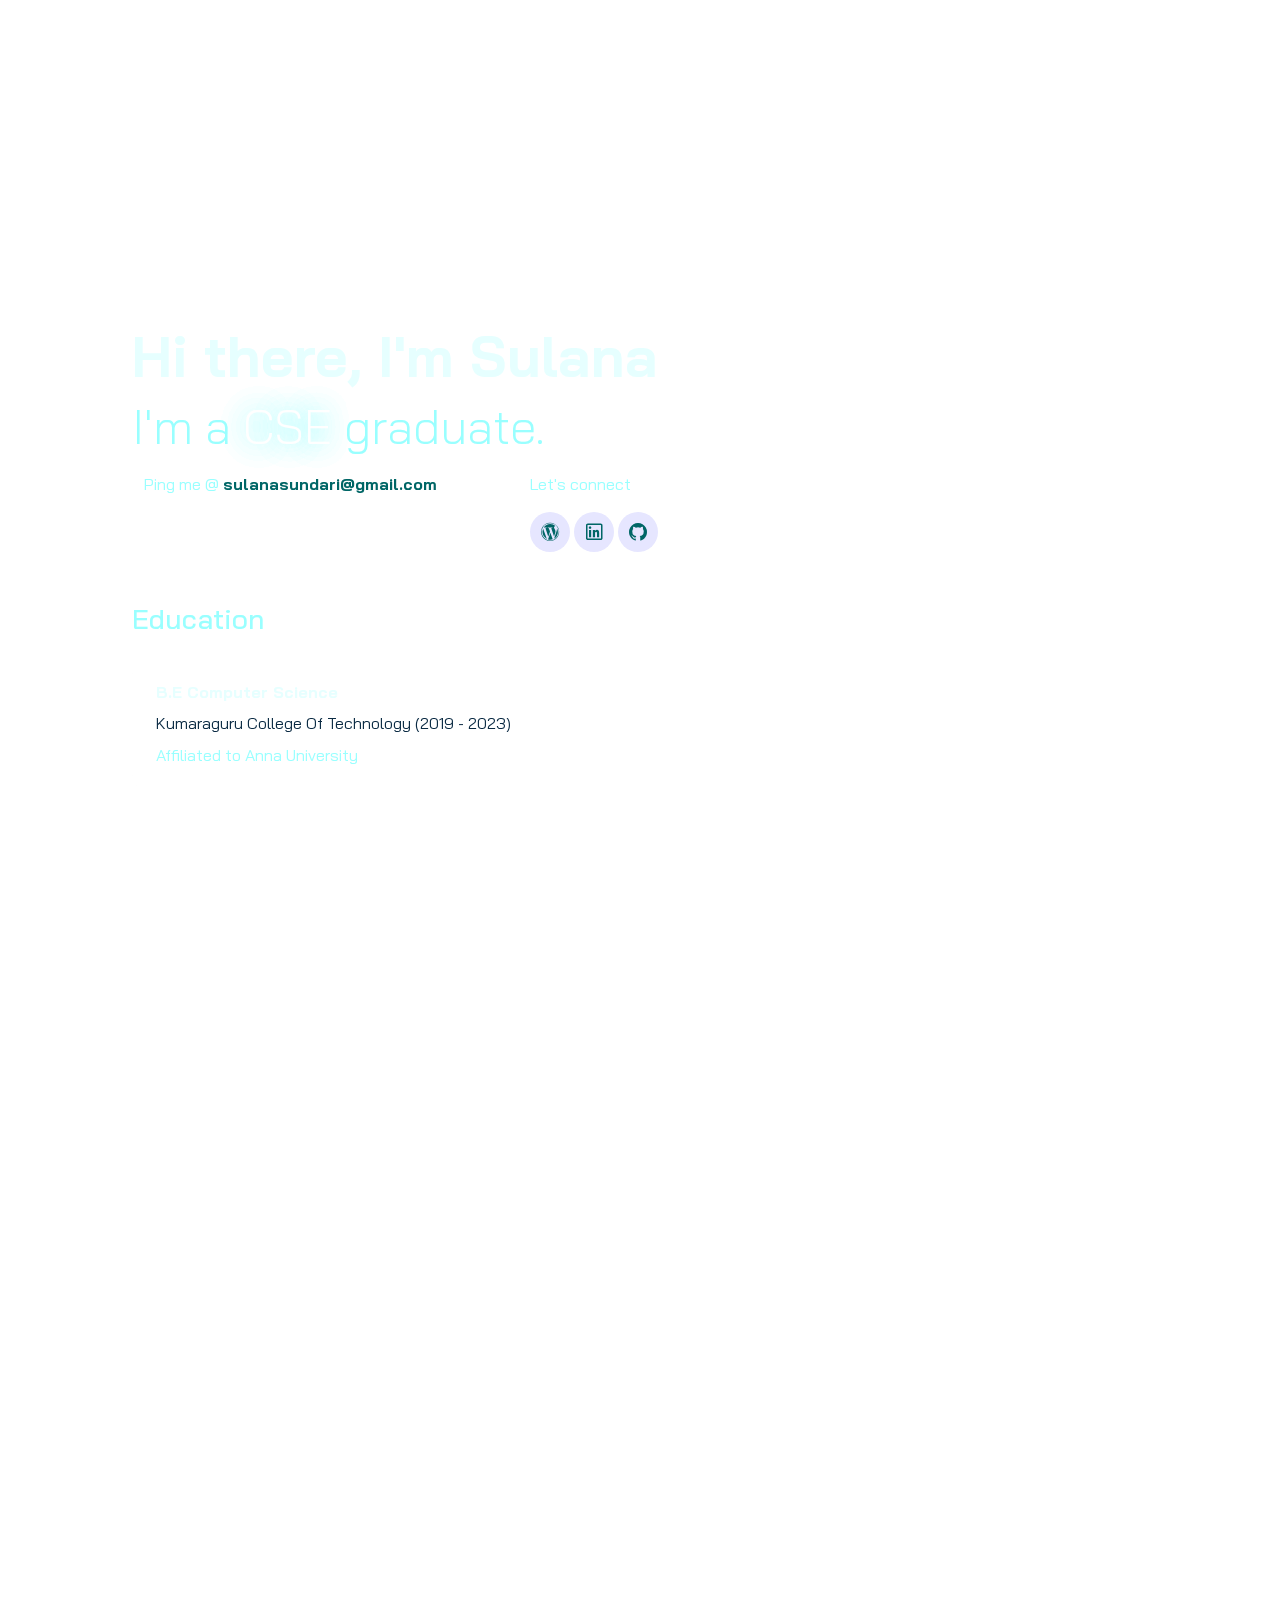
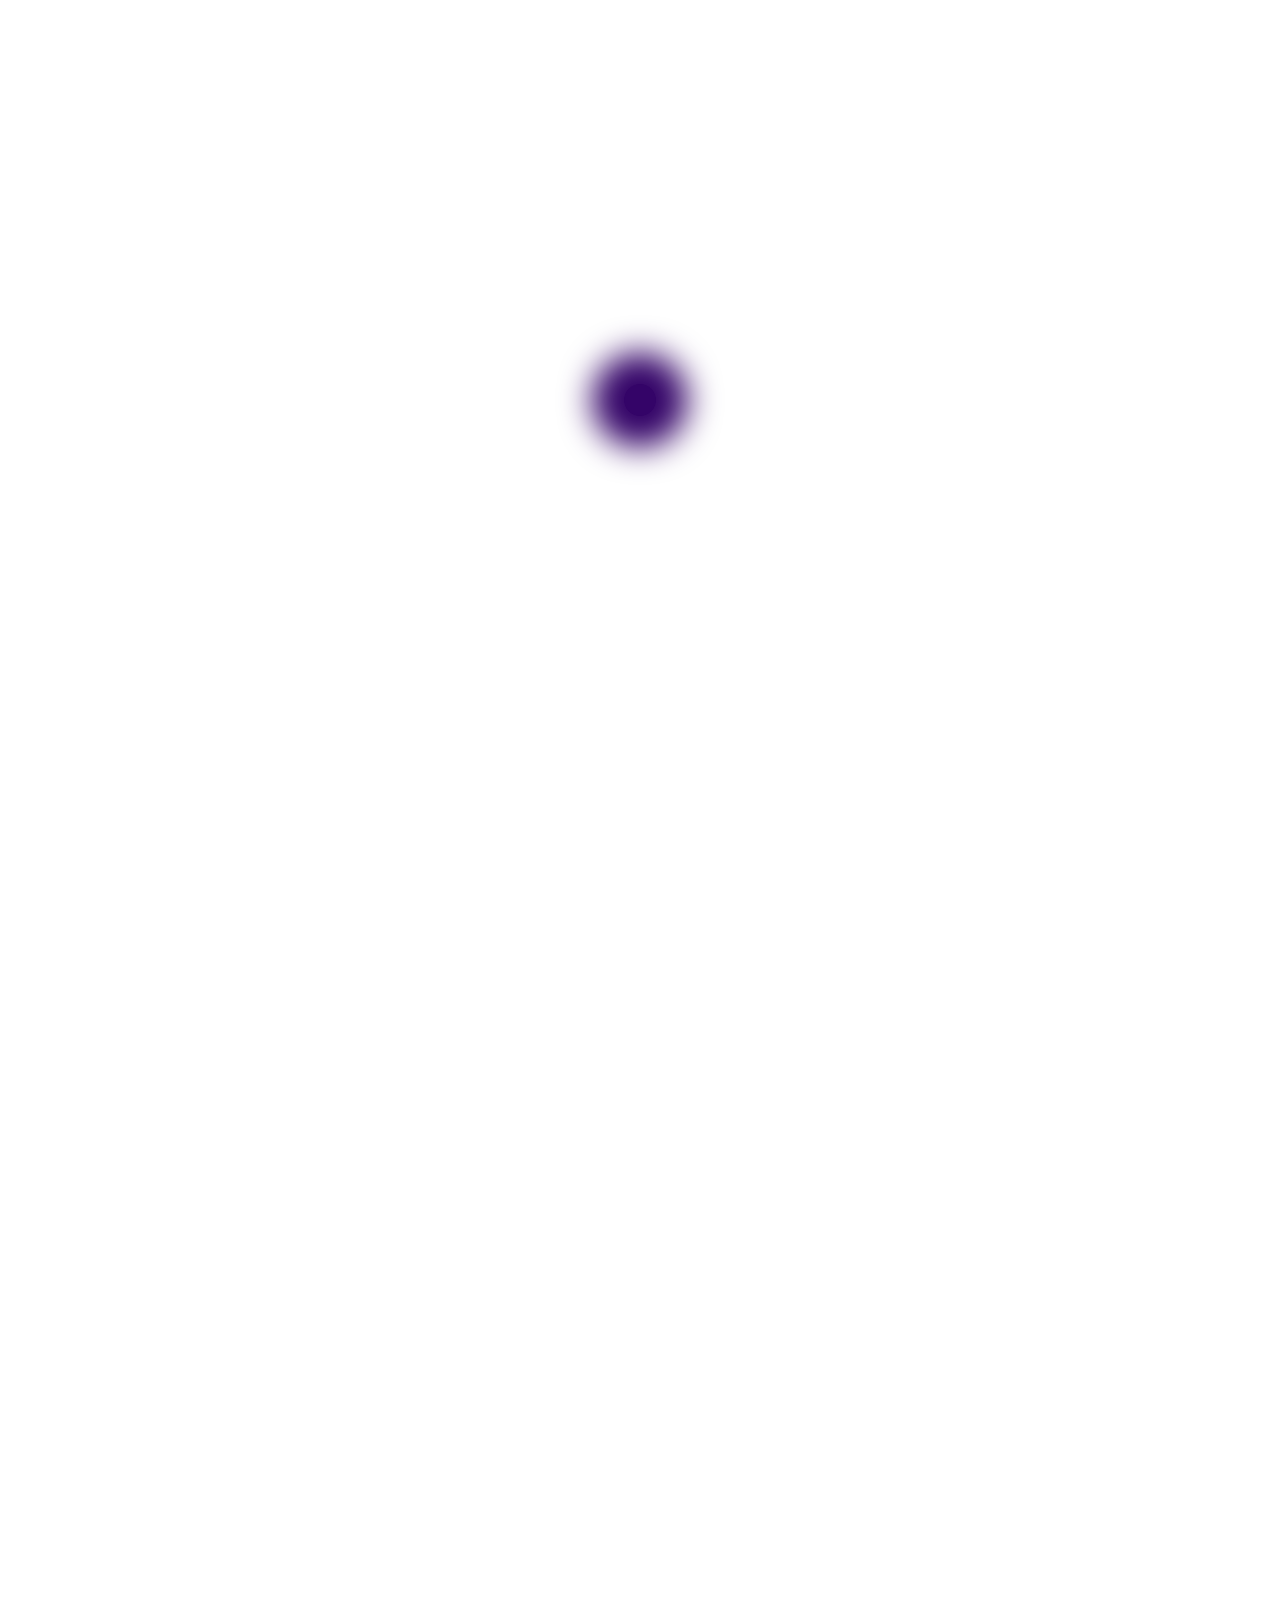
<file: index.html>
﻿<!DOCTYPE html>
<html lang="en">

<head>
    <meta charset="UTF-8">
    <meta http-equiv="X-UA-Compatible" content="IE=edge,chrome=1">
    <meta name="viewport" content="width=device-width, initial-scale=1.0, user-scalable=yes">
    <title>profile</title>

    <link rel="stylesheet" href="./assets/css/aos.css">
  <!--  <link rel="stylesheet" href="btstyle.css">-->
     <link rel="stylesheet" href="./assets/css/bootstrap.min.css">
    <link rel="stylesheet" href="./assets/css/line-awesome.min.css">
    <link rel="stylesheet" href="./assets/css/style.css">


    <style>

        .overlay {
            position: absolute;
            top: 0;
            left: 0;
            min-height: 4000px;
            min-width: 100%;
           
            width: -webkit-fill-available
            z-index: 10;
        }

        .modal2 {
            position: relative;
            top: 160px;
            width: 100%;
            height: auto;
            width: -webkit-fill-available;
            height: -webkit-fill-available;
            background: linear-gradient(to bottom,rgba(0, 0, 0, 0.2), rgba(255, 255, 255, 0));
            z-index: 11;
        }

        .containerr1 {
            position: relative;
            max-width: 100%;
            height: 3000px;
            height: -webkit-fill-available;
            /* 16:9 Aspect Ratio */
        }

        .modal1 {
            position: absolute;
            top: 1px;
            bottom: 0;
            right: 0;
            width: 100%;
            height: 100%;
            width: -webkit-fill-available;
            height: -webkit-fill-available;
            border: none;
            background: rgba(0, 0, 0, 0.2);
        }

        .responsive-iframe {
            position: absolute;
            top: 10px;
            left: 0;
            bottom: 0;
            right: 0;
            width: 100%;
            height: 100%;
            border: none;
        }
    </style>
</head>

<body>
   


        <!--<div w3-include-html="index.html"></div>-->
        <div class="containerr1">
            <iframe class="overlay" src="nebul.html" frameborder="0" scrolling="no"></iframe>
            <!--<iframe class="modal" frameborder="0" height="100%" width="100%"></iframe>-->
            <div class="modal2">
                <!--<iframe class="modal1" src="index.html" frameborder="0"></iframe>
                <div class="modal1">
                <object data="index.html" height="700" width="100%"></object>-->

                <div class="modal2">
                    <div class="modal1">
                        <div id="content-wrapper">

                            <!-- HOME -->

                            <section id="home" class="full-height">


                                <div class="container">
                                    <div class="row">
                                        <div class="col-lg-10">
                                            <h2 class="display-4 fw-bold" data-aos="fade-up" data-aos-delay="300"> Hi there, I'm Sulana </h2>
                                            <p class="display-5" data-aos="fade-up">
                                                I'm a <span class="text-brand1">
                                                    CSE
                                                </span> graduate.
                                            </p>

                                            <div data-aos="fade-up" data-aos-delay="600">
                                                <!--lead mt-2 mb-4<a href="#work" class="btn btn-brand me-3">Explore My Work</a>-->
                                                <!-- <p>Ping m<a href="#" class="link-custom">sulanasundari@gmail.com</a></p>-->
                                                <div class="container">
                                                    <div class="row">
                                                        <div class="col-md-5">
                                                            <p>Ping me @  <a href="mailto:sulanasundari@gmail.com" class="link-custom">sulanasundari@gmail.com</a></p>
                                                        </div>
                                                        <div class="col-auto">
                                                            <p>Let's connect</p>

                                                            <div class="social-icons">
                                                                <!-- <a href="#"><i class="lab la-twitter"></i></a>-->
                                                                <a href="https://sulana22.wordpress.com"><i class="lab la-wordpress"></i></a>
                                                                <a href="https://www.linkedin.com/in/sulana-sundari-chandarshekar/"><i class="lab la-linkedin"></i></a>
                                                                <a href="#"><i class="lab la-github"></i></a>
                                                            </div>
                                                        </div>
                                                    </div>
                                                </div>

                                            </div>
                                        </div>
                                    </div>
                                </div>

                            </section>
                            <!-- //HOME -->
                            <!-- ABOUT -->
                            <section id="about" class="full-height1">
                                <div class="container">

                                    <!--  <div class="row pb-4" data-aos="fade-up">
                                          <div class="col-lg-8">
                                              <h6 class="text-brand">ABOUT</h6>
                                              <h1>Education </h1>
                                          </div>
                                      </div>-->

                                    <div class="row gy-5">
                                        <div class="col-lg-6">

                                            <h3 class="mb-4" data-aos="fade-up" data-aos-delay="200">Education</h3>
                                            <div class="row gy-4">

                                                <div class="col-12" data-aos="fade-up" data-aos-delay="200">
                                                    <div class="bg-base p-4 rounded-4 shadow-effect">
                                                        <h6>B.E Computer Science</h6>
                                                        <p class="text-brand mb-2">Kumaraguru College Of Technology (2019 - 2023)</p>
                                                        <p class="mb-0"> Affiliated to Anna University</p>
                                                    </div>
                                                </div>

                                                <div class="col-12" data-aos="fade-up" data-aos-delay="200">
                                                    <div class="bg-base p-4 rounded-4 shadow-effect">
                                                        <h6> Indian School Certificate (Grade 12)</h6>
                                                        <p class="text-brand mb-2">K’sirs International School, Coimbatore.</p>
                                                        <p class="mb-0">Board Of Examinaton : ISC</p>
                                                        <p class="mb-0">Year Of Passing : 2019</p>
                                                    </div>
                                                </div>

                                                <div class="col-12" data-aos="fade-up" data-aos-delay="200">
                                                    <div class="bg-base p-4 rounded-4 shadow-effect">
                                                        <h6>Indian Certificate of Secondary Education (Grade 10)</h6>
                                                        <p class="text-brand mb-2"> K’sirs International School, Coimbatore.</p>
                                                        <p class="mb-0"> Board Of Examinaton : ICSE </p>
                                                        <p class="mb-0">Year Of Passing : 2017</p>

                                                    </div>
                                                </div>

                                            </div>

                                        </div>

                                        <div class="row gy-5">

                                            <h3 class="mb-4" data-aos="fade-up" data-aos-delay="300">Certifications</h3>
                                            <div class="row gy-4">

                                                <div class="col-12" data-aos="fade-up" data-aos-delay="200">
                                                    <div class="bg-base p-4 rounded-4 shadow-effect">
                                                        <h6>Crash Course on Python certified by Google.</h6>
                                                        <p class="mb-0"></p>
                                                        <a href="https://www.coursera.org/account/accomplishments/certificate/EU2AZXBYRXBU">Certificate</a>
                                                        <p class="text-brand3 mb-2"> </p>

                                                    </div>
                                                </div>

                                                <div class="col-12" data-aos="fade-up" data-aos-delay="300">
                                                    <div class="bg-base p-4 rounded-4 shadow-effect">
                                                        <p> </p>

                                                        <h6>Data Structures course certification offered by University of California San Diego.</h6>
                                                        <p class="text-brand3 mb-2"> </p>

                                                        <a href="https://www.coursera.org/account/accomplishments/certificate/HD29PJ3E56ST"> Certificate </a>

                                                    </div>
                                                </div>

                                                <div class="col-12" data-aos="fade-up" data-aos-delay="400">
                                                    <div class="bg-base p-4 rounded-4 shadow-effect">
                                                        <h6>Database Management Essentials certification offered by University of Colorado System.</h6>
                                                        <p class="mb-0"></p>
                                                        <a href="https://www.coursera.org/account/accomplishments/certificate/RX5HTU3VQYZH"> Certificate</a>
                                                        <p class="text-brand3 mb-2"> </p>

                                                    </div>
                                                </div>
                                                <div class="col-12" data-aos="fade-up" data-aos-delay="500">
                                                    <div class="bg-base p-4 rounded-4 shadow-effect">
                                                        <h6>Certified for completing the Cisco Networking Academy® Introduction to Packet Tracer course.</h6>
                                                        <p class="text-brand mb-2"> </p>
                                                    </div>



                                                </div>

                                            </div>

                                        </div>

                                    </div>
                            </section>
                            <!-- //ABOUT -->
                            <!-- WORK -->
                            <section id="work" class="full-height2">
                                <div class="container">

                                    <div class="row pb-4" data-aos="fade-up">
                                        <div class="col-lg-8">
                                            <!-- <h6 class="text-brand">WORK</h6>-->
                                            <h3> Projects</h3>
                                        </div>
                                    </div>

                                    <div class="row gy-4">
                                        <div class="col-md-6" data-aos="fade-up" data-aos-delay="100">
                                            <div class="card-custom rounded-4 bg-base shadow-effect">
                                                <!-- <div class="card-custom-image rounded-4">
                                                     <img class="rounded-4" src="./assets/images/project-4.png" alt="">
                                                 </div>-->
                                                <div class="card-custom-content p-4">
                                                    <h4>Vehicle Identification and Surveillance Using Efficient Machine Learning Techniques</h4>
                                                    <p>The purpose of this project is to improve vehicle identification and provide better surveillance which can serve as an alternative for manual intervention or surveillance, in case of identification in certain areas, such as government buildings, corporate buildings or gated communities, where there is need for heavy surveillance. The objective is to make an automatic vehicle identification that is to identify a vehicle entering based on features such as make and model, color and license plate to increase the accuracy of vehicle identification by incorporating convolution neural networks.</p>
                                                    <p> <span class="text-brand1"> View here --> </span> <a href="https://ieeexplore.ieee.org/document/10200767" class="link-custom" style="color :#ffff">Journal paper</a></p>
                                                </div>
                                            </div>
                                        </div>
                                        <div class="col-md-6" data-aos="fade-up">
                                            <div class="card-custom rounded-4 bg-base shadow-effect">
                                                <!-- <div class="card-custom-image rounded-4">
                                                     <img class="rounded-4" src="">
                                                 </div>-->
                                                <div class="card-custom-content p-4">
                                                    <h4>Mini Home Automation </h4>
                                                    <p>This project is an IOT embedded miniature home automation system. This Wi-Fi based mini home automation can help you control & monitor the real-time feedback through the Google Home and Alexa App. The implementation allows you to control the appliances like lights with voice commands through phones and manually with switches.</p>
                                                    <!--  <a href="#" class="link-custom"></a>-->
                                                </div>
                                            </div>
                                        </div>

                                        <div class="col-md-6" data-aos="fade-up" data-aos-delay="50">
                                            <div class="card-custom rounded-4 bg-base shadow-effect">
                                                <div class="card-custom-content p-4">
                                                    <h4>Hotel Automation System</h4>
                                                    <p>The implementation focuses on simplifying the day-to-day processes of the hotel, the application allows easy usage of handling hotel activities online such as managing the booking and allotment of rooms. The customers can book rooms through a login portal and admins can manage allotment and cancelations through an admin portal.</p>
                                                    <!--   <a href="#" class="link-custom">Read More</a>-->
                                                </div>
                                            </div>
                                        </div>

                                        <div class="col-md-6" data-aos="fade-up">
                                            <div class="card-custom rounded-4 bg-base shadow-effect">
                                                <div class="card-custom-content p-4">
                                                    <h4>Mini Library management system</h4>
                                                    <p>A small-scale library management system using PHP and MySQL for managing and storing information on a mini library, the library system database needs to store the details about its employee, books, Issue of books, customers, book status. The system enables employees to manage the records of books available, customers who borrowed books, the books returned back, the address of its branch, the working employee details. </p>
                                                </div>
                                            </div>
                                        </div>


                                    </div>

                                </div>
                            </section>
                            <!-- //WORK -->






                        </div>

                    </div>
                </div>
            </div>

            <script src="./assets/js/bootstrap.bundle.min.js"></script>

            <script src="./assets/js/aos.js"></script>
            <script src="./assets/js/main.js"></script>

</body>
</html>
</file>
<file: assets/css/style.css>
@import url('https://fonts.googleapis.com/css2?family=Bai+Jamjuree:wght@400;500;600;700&display=swap');

:root {
    --color-body: #99ffff;
    --color-heading: #e6ffff;
    --color-base: #e6e6ff;
    --color-base2: #264d73;
    --color-brand: #0a2a43;
    --color-brand2: #deff58;
    --sidbar-width: 100px;
    --font-base: "Bai Jamjuree";
   

}
body {
  background :linear-gradient(to bottom,rgba(255, 255, 255, 0.2), rgba(255, 255, 255, 0.2));
 
  /*  background :linear-gradient(to bottom,rgba(255, 255, 255, 0.2), rgba(23, 98, 155, 0)), url(../images/u.jpeg);/*
   z-index:0;*/
   color: var(--color-body);
    font-family: var(--font-base), sans-serif;
 /*   background-image:  url(../images/r.jpg);
    background-image :url('https://cdn.esahubble.org/archives/images/screen/heic0607b.jpg');
background-size:cover;
         background-repeat: no-repeat;
         max-width: 100%;
         height: auto; 
        -webkit-animation: slidein 150s;
        animation: slidein 150s;

        -webkit-animation-fill-mode: forwards;
        animation-fill-mode: forwards;

        -webkit-animation-iteration-count: infinite;
        animation-iteration-count: infinite;

        -webkit-animation-direction: alternate;
        animation-direction: alternate;              
}

@-webkit-keyframes slidein {
from {background-position: top; background-size:1500px; }
to {background-position: -10px 0px;background-size:2750px;}
}

@keyframes slidein {
from {background-position: top;background-size:1500px; }
to {background-position: -10px 0px;background-size:2750px;}


}
}
*/
h3{ 
    color:#99ffff;
}

h2,h1,h4,h5,h6 {
    color: var(--color-heading);
    font-weight: 700;
}


a {
    text-decoration: none;
    color: #006666;
    transition: all 0.5s ease;
}

a:hover {
    color: var(--color-brand);
}

img {
    max-width: 100%;
    height:auto;
    background-size:cover;
    
}

.text-brand {
    
    color: var(--color-brand);
    
}

.text-brand1 {
    
    color:#fff;
    text-shadow: 0 0 30px #b3ffff,0 0 30px #b3ffff,0 0 30px #b3ffff,0 0 30px #b3ffff;
}

.text-brand3 {
    
    color:var(--color-brand);
    text-shadow: 0 0 30px #b3ffff,0 0 30px #b3ffff,0 0 30px #b3ffff,0 0 30px #b3ffff;
}



.bg-base {
    background :linear-gradient(to bottom,rgba(255, 255, 255, 0.3), rgba(255, 255, 255, 0.3));
}

.full-height {
    min-height: 25dvh;
    height: 100%;
    display: flex;
    flex-direction: column;
    justify-content: center;
    padding-top: 2px;
    padding-bottom: 20px;
    
}
.full-height1 {
    
    
    justify-content: center;
    padding-top: 30px;
    padding-bottom: 40px;
    
}
.full-height2 {
    
    
    justify-content: center;
    padding-top:30px;
    padding-bottom: 100px;
    
}




.shadow-effect {
    transition: all 0.5s;
}

.shadow-effect:hover {
    box-shadow: -6px 6px 0 0 var(--color-brand);
}

.iconbox {
    width: 60px;
    height: 60px;
    display: flex;
    align-items: center;
    justify-content: center;
    font-size: 32px;
    background-color: var(--color-brand);
    color: var(--color-base);
}

/* NAVBAR */
.navbar {
    /*background-color: var(--color-base);*/
}

.navbar .nav-link {
    font-weight: 700;
    text-transform: uppercase;
    color: #fff;
}

.navbar .nav-link:hover {
    color: var(--color-brand);
}

.navbar .nav-link.active {
    color: var(--color-brand);
}

@media (min-width: 992px) {
    .navbar {
        min-height: 100dvh;
        width: var(--sidbar-width);
        background: linear-gradient(to bottom, white,transparent), url(../images/moonn.jpg);
        background-size: cover;
        background-position: center;
    }

    .navbar-brand img {
        border: 8px solid var(--color-brand);
    }

    /* CONTENT WRAPPER */
    #content-wrapper {
        padding-left: 100px;
      /* background :linear-gradient(to bottom, rgba(255, 255, 255, 0.0), rgba(255, 255, 255, 0))), url(../images/s1.jpg);*/

    }
}

/* BTN */
.btn {
    padding: 12px 28px;
    font-weight: 700;
    

}

.btn-brand {
    background-color: var(--color-brand);
    border-color: var(--color-brand);
    color: var(--color-base);
}

.btn-brand:hover,
.btn-brand:focus {
    background-color: var(--color-brand2);
    color: var(--color-base);
    border-color: var(--color-brand2);
}

.link-custom {
    font-weight: 700;
    position: relative;
}

.link-custom::after {
    content: "";
    width: 0%;
    height: 2px;
    background-color: var(--color-brand);
    position: absolute;
    left: 0;
    top: 110%;
    transition: all 0.1s;
}

.link-custom:hover::after {
    width: 100%;
}

/* CARD */
.card-custom .card-custom-image {
    overflow: hidden;
}

.card-custom .card-custom-image img {
    transition: all 0.1s ease;
}

.card-custom:hover .card-custom-image img {
    transform: scale(1.1);
}

/* CONTACT */
#contact .form-control {
    background-color: var(--color-base);
    border-color: var(--color-base);
    color: var(--color-body);
}

#contact .form-control:focus {
    border-color: var(--color-brand);
    box-shadow: none;
}

#contact .form-control::placeholder {
    color: var(--color-body);
}

#contact input.form-control {
    height: 44px;
}

/* SOCIAL ICONS */
.social-icons {

}

.social-icons a {
    width: 40px;
    height: 40px;
    display: inline-flex;
    align-items: center;
    justify-content: center;
    background-color: var(--color-base);
    border-radius: 100px;
    font-size: 24px;
}

.bgbox{
     box-shadow: 1px 16px 5px 6px lightblue;
      border-radius: 25px;
       box-sizing: border-box

  padding: 20px;
   -webkit-text-size-adjust: 100%;
    -webkit-tap-highlight-color: transparent

}
</file>
<file: btstyle.css>
@charset "UTF-8"; /*!
 * Bootstrap v5.2.0-beta1 (https://getbootstrap.com/)
 * Copyright 2011-2022 The Bootstrap Authors
 * Copyright 2011-2022 Twitter, Inc.
 * Licensed under MIT (https://github.com/twbs/bootstrap/blob/main/LICENSE)
 */

:root {
    --bs-blue: #0d6efd;
    --bs-indigo: #6610f2;
    --bs-purple: #6f42c1;
    --bs-pink: #d63384;
    --bs-red: #dc3545;
    --bs-orange: #fd7e14;
    --bs-yellow: #ffc107;
    --bs-green: #198754;
    --bs-teal: #20c997;
    --bs-cyan: #0dcaf0;
    --bs-black: #000;
    --bs-white: #fff;
    --bs-gray: #6c757d;
    --bs-gray-dark: #343a40;
    --bs-gray-100: #f8f9fa;
    --bs-gray-200: #e9ecef;
    --bs-gray-300: #dee2e6;
    --bs-gray-400: #ced4da;
    --bs-gray-500: #adb5bd;
    --bs-gray-600: #6c757d;
    --bs-gray-700: #495057;
    --bs-gray-800: #343a40;
    --bs-gray-900: #212529;
    --bs-primary: #0d6efd;
    --bs-secondary: #6c757d;
    --bs-success: #198754;
    --bs-info: #0dcaf0;
    --bs-warning: #ffc107;
    --bs-danger: #dc3545;
    --bs-light: #f8f9fa;
    --bs-dark: #212529;
    --bs-primary-rgb: 13,110,253;
    --bs-secondary-rgb: 108,117,125;
    --bs-success-rgb: 25,135,84;
    --bs-info-rgb: 13,202,240;
    --bs-warning-rgb: 255,193,7;
    --bs-danger-rgb: 220,53,69;
    --bs-light-rgb: 248,249,250;
    --bs-dark-rgb: 33,37,41;
    --bs-white-rgb: 255,255,255;
    --bs-black-rgb: 0,0,0;
    --bs-body-color-rgb: 33,37,41;
    --bs-body-bg-rgb: 255,255,255;
    --bs-font-sans-serif: system-ui,-apple-system,"Segoe UI",Roboto,"Helvetica Neue","Noto Sans","Liberation Sans",Arial,sans-serif,"Apple Color Emoji","Segoe UI Emoji","Segoe UI Symbol","Noto Color Emoji";
    --bs-font-monospace: SFMono-Regular,Menlo,Monaco,Consolas,"Liberation Mono","Courier New",monospace;
    --bs-gradient: linear-gradient(180deg, rgba(255, 255, 255, 0.15), rgba(255, 255, 255, 0));
    --bs-body-font-family: var(--bs-font-sans-serif);
    --bs-body-font-size: 1rem;
    --bs-body-font-weight: 400;
    --bs-body-line-height: 1.5;
    --bs-body-color: #212529;
    --bs-body-bg: #fff;
    --bs-border-width: 1px;
    --bs-border-style: solid;
    --bs-border-color: #dee2e6;
    --bs-border-color-translucent: rgba(0, 0, 0, 0.175);
    --bs-border-radius: 0.375rem;
    --bs-border-radius-sm: 0.25rem;
    --bs-border-radius-lg: 0.5rem;
    --bs-border-radius-xl: 1rem;
    --bs-border-radius-2xl: 2rem;
    --bs-border-radius-pill: 50rem;
    --bs-heading-color:;
    --bs-link-color: #0d6efd;
    --bs-link-hover-color: #0a58ca;
    --bs-code-color: #d63384;
    --bs-highlight-bg: #fff3cd
}

*, ::after, ::before {
    box-sizing: border-box
}
/*@media only screen and (max-width: 600px) */
@media only screen and (prefers-reduced-motion:no-preference) {
    :root {
        scroll-behavior: smooth
    }
}

body {
    margin: 0;
    font-family: var(--bs-body-font-family);
    font-size: var(--bs-body-font-size);
    font-weight: var(--bs-body-font-weight);
    line-height: var(--bs-body-line-height);
    color: var(--bs-body-color);
    text-align: var(--bs-body-text-align);
    background-color: var(--bs-body-bg);
    -webkit-text-size-adjust: 100%;
    -webkit-tap-highlight-color: transparent
}

hr {
    margin: 1rem 0;
    color: inherit;
    border: 0;
    border-top: 1px solid;
    opacity: .25
}

.h1, .h2, .h3, .h4, .h5, .h6, h1, h2, h3, h4, h5, h6 {
    margin-top: 0;
    margin-bottom: .5rem;
    font-weight: 500;
    line-height: 1.2;
    color: var(--bs-heading-color)
}

.h1, h1 {
    font-size: calc(1.375rem + 1.5vw)
}

@media only screen and (max-width: 600px) {
    .h1, h1 {
        font-size: 2.5rem
    }
}

.h2, h2 {
    font-size: calc(1.325rem + .9vw)
}

@media only screen and (max-width:1200px) {
    .h2, h2 {
        font-size: 2rem
    }
}

.h3, h3 {
    font-size: calc(1.3rem + .6vw)
}

@media only screen and (max-width:1200px) {
    .h3, h3 {
        font-size: 1.75rem
    }
}

.h4, h4 {
    font-size: calc(1.275rem + .3vw)
}

@media only screen and (max-width:1200px) {
    .h4, h4 {
        font-size: 1.5rem
    }
}

.h5, h5 {
    font-size: 1.25rem
}

.h6, h6 {
    font-size: 1rem
}

p {
    margin-top: 0;
    margin-bottom: 1rem
}

abbr[title] {
    -webkit-text-decoration: underline dotted;
    text-decoration: underline dotted;
    cursor: help;
    -webkit-text-decoration-skip-ink: none;
    text-decoration-skip-ink: none
}

address {
    margin-bottom: 1rem;
    font-style: normal;
    line-height: inherit
}

ol, ul {
    padding-left: 2rem
}

dl, ol, ul {
    margin-top: 0;
    margin-bottom: 1rem
}

    ol ol, ol ul, ul ol, ul ul {
        margin-bottom: 0
    }

dt {
    font-weight: 700
}

dd {
    margin-bottom: .5rem;
    margin-left: 0
}

blockquote {
    margin: 0 0 1rem
}

b, strong {
    font-weight: bolder
}

.small, small {
    font-size: .875em
}

.mark, mark {
    padding: .1875em;
    background-color: var(--bs-highlight-bg)
}

sub, sup {
    position: relative;
    font-size: .75em;
    line-height: 0;
    vertical-align: baseline
}

sub {
    bottom: -.25em
}

sup {
    top: -.5em
}

a {
    color: var(--bs-link-color);
    text-decoration: underline
}

    a:hover {
        color: var(--bs-link-hover-color)
    }

    a:not([href]):not([class]), a:not([href]):not([class]):hover {
        color: inherit;
        text-decoration: none
    }

code, kbd, pre, samp {
    font-family: var(--bs-font-monospace);
    font-size: 1em
}

pre {
    display: block;
    margin-top: 0;
    margin-bottom: 1rem;
    overflow: auto;
    font-size: .875em
}

    pre code {
        font-size: inherit;
        color: inherit;
        word-break: normal
    }

code {
    font-size: .875em;
    color: var(--bs-code-color);
    word-wrap: break-word
}

a > code {
    color: inherit
}

kbd {
    padding: .1875rem .375rem;
    font-size: .875em;
    color: var(--bs-body-bg);
    background-color: var(--bs-body-color);
    border-radius: .25rem
}

    kbd kbd {
        padding: 0;
        font-size: 1em
    }

figure {
    margin: 0 0 1rem
}

img, svg {
    vertical-align: middle
}

table {
    caption-side: bottom;
    border-collapse: collapse
}

caption {
    padding-top: .5rem;
    padding-bottom: .5rem;
    color: rgba(var(--bs-body-color-rgb),.75);
    text-align: left
}

th {
    text-align: inherit;
    text-align: -webkit-match-parent
}

tbody, td, tfoot, th, thead, tr {
    border-color: inherit;
    border-style: solid;
    border-width: 0
}

label {
    display: inline-block
}

button {
    border-radius: 0
}

    button:focus:not(:focus-visible) {
        outline: 0
    }

button, input, optgroup, select, textarea {
    margin: 0;
    font-family: inherit;
    font-size: inherit;
    line-height: inherit
}

button, select {
    text-transform: none
}

[role=button] {
    cursor: pointer
}

select {
    word-wrap: normal
}

    select:disabled {
        opacity: 1
    }

[list]:not([type=date]):not([type=datetime-local]):not([type=month]):not([type=week]):not([type=time])::-webkit-calendar-picker-indicator {
    display: none !important
}

[type=button], [type=reset], [type=submit], button {
    -webkit-appearance: button
}

    [type=button]:not(:disabled), [type=reset]:not(:disabled), [type=submit]:not(:disabled), button:not(:disabled) {
        cursor: pointer
    }

::-moz-focus-inner {
    padding: 0;
    border-style: none
}

textarea {
    resize: vertical
}

fieldset {
    min-width: 0;
    padding: 0;
    margin: 0;
    border: 0
}

legend {
    float: left;
    width: 100%;
    padding: 0;
    margin-bottom: .5rem;
    font-size: calc(1.275rem + .3vw);
    line-height: inherit
}

@media (min-width:1200px) {
    legend {
        font-size: 1.5rem
    }
}

legend + * {
    clear: left
}

::-webkit-datetime-edit-day-field, ::-webkit-datetime-edit-fields-wrapper, ::-webkit-datetime-edit-hour-field, ::-webkit-datetime-edit-minute, ::-webkit-datetime-edit-month-field, ::-webkit-datetime-edit-text, ::-webkit-datetime-edit-year-field {
    padding: 0
}

::-webkit-inner-spin-button {
    height: auto
}

[type=search] {
    outline-offset: -2px;
    -webkit-appearance: textfield
}

::-webkit-search-decoration {
    -webkit-appearance: none
}

::-webkit-color-swatch-wrapper {
    padding: 0
}

::-webkit-file-upload-button {
    font: inherit;
    -webkit-appearance: button
}

::file-selector-button {
    font: inherit;
    -webkit-appearance: button
}

output {
    display: inline-block
}

iframe {
    border: 0
}

summary {
    display: list-item;
    cursor: pointer
}

progress {
    vertical-align: baseline
}

[hidden] {
    display: none !important
}

.lead {
    font-size: 1.25rem;
    font-weight: 300
}

.display-1 {
    font-size: calc(1.625rem + 4.5vw);
    font-weight: 300;
    line-height: 1.2
}

@media only screen and (max-width:1200px) {
    .display-1 {
        font-size: 5rem
    }
}

.display-2 {
    font-size: calc(1.575rem + 3.9vw);
    font-weight: 300;
    line-height: 1.2
}

@media and (max-width:1200px) {
    .display-2 {
        font-size: 4.5rem
    }
}

.display-3 {
    font-size: calc(1.525rem + 3.3vw);
    font-weight: 300;
    line-height: 1.2
}

@media only screen and (max-width:1200px) {
    .display-3 {
        font-size: 4rem
    }
}

.display-4 {
    font-size: calc(1.475rem + 2.7vw);
    font-weight: 300;
    line-height: 1.2
}

@media only screen and (max-width:1200px) {
    .display-4 {
        font-size: 3.5rem
    }
}

.display-5 {
    font-size: calc(1.425rem + 2.1vw);
    font-weight: 300;
    line-height: 1.2
}

@media only screen and (max-width:900px) {
    .display-5 {
        font-size: 3rem
    }
}

.display-6 {
    font-size: calc(1.375rem + 1.5vw);
    font-weight: 300;
    line-height: 1.2
}

@media (min-width:1200px) {
    .display-6 {
        font-size: 2.5rem
    }
}

.list-unstyled {
    padding-left: 0;
    list-style: none
}

.list-inline {
    padding-left: 0;
    list-style: none
}

.list-inline-item {
    display: inline-block
}

    .list-inline-item:not(:last-child) {
        margin-right: .5rem
    }

.initialism {
    font-size: .875em;
    text-transform: uppercase
}

.blockquote {
    margin-bottom: 1rem;
    font-size: 1.25rem
}

    .blockquote > :last-child {
        margin-bottom: 0
    }

.blockquote-footer {
    margin-top: -1rem;
    margin-bottom: 1rem;
    font-size: .875em;
    color: #6c757d
}

    .blockquote-footer::before {
        content: "— "
    }

.img-fluid {
    max-width: 100%;
    height: auto
}

.img-thumbnail {
    padding: .25rem;
    background-color: #fff;
    border: 1px solid var(--bs-border-color);
    border-radius: .375rem;
    max-width: 100%;
    height: auto
}

.figure {
    display: inline-block
}

.figure-img {
    margin-bottom: .5rem;
    line-height: 1
}

.figure-caption {
    font-size: .875em;
    color: #6c757d
}

.container, .container-fluid, .container-lg, .container-md, .container-sm, .container-xl, .container-xxl {
    --bs-gutter-x: 1.5rem;
    --bs-gutter-y: 0;
    width: 100%;
    padding-right: calc(var(--bs-gutter-x) * .5);
    padding-left: calc(var(--bs-gutter-x) * .5);
    margin-right: auto;
    margin-left: auto
}

@media only screen and (max-width:576px) {
    .container, .container-sm {
        max-width: 540px
    }
}

@media only screen and (max-width:768px) {
    .container, .container-md, .container-sm {
        max-width: 720px
    }
}

@media only screen and (max-width:992px) {
    .container, .container-lg, .container-md, .container-sm {
        max-width: 960px
    }
}

@media only screen and (max-width:1200px) {
    .container, .container-lg, .container-md, .container-sm, .container-xl {
        max-width: 1140px
    }
}

@media only screen and (max-width:1400px) {
    .container, .container-lg, .container-md, .container-sm, .container-xl, .container-xxl {
        max-width: 1320px
    }
}

.row {
    --bs-gutter-x: 1.5rem;
    --bs-gutter-y: 0;
    display: flex;
    flex-wrap: wrap;
    margin-top: calc(-1 * var(--bs-gutter-y));
    margin-right: calc(-.5 * var(--bs-gutter-x));
    margin-left: calc(-.5 * var(--bs-gutter-x))
}

    .row > * {
        flex-shrink: 0;
        width: 100%;
        max-width: 100%;
        padding-right: calc(var(--bs-gutter-x) * .5);
        padding-left: calc(var(--bs-gutter-x) * .5);
        margin-top: var(--bs-gutter-y)
    }

.col {
    flex: 1 0 0%
}

.row-cols-auto > * {
    flex: 0 0 auto;
    width: auto
}

.row-cols-1 > * {
    flex: 0 0 auto;
    width: 100%
}

.row-cols-2 > * {
    flex: 0 0 auto;
    width: 50%
}

.row-cols-3 > * {
    flex: 0 0 auto;
    width: 33.3333333333%
}

.row-cols-4 > * {
    flex: 0 0 auto;
    width: 25%
}

.row-cols-5 > * {
    flex: 0 0 auto;
    width: 20%
}

.row-cols-6 > * {
    flex: 0 0 auto;
    width: 16.6666666667%
}

.col-auto {
    flex: 0 0 auto;
    width: auto
}

.col-1 {
    flex: 0 0 auto;
    width: 8.33333333%
}

.col-2 {
    flex: 0 0 auto;
    width: 16.66666667%
}

.col-3 {
    flex: 0 0 auto;
    width: 25%
}

.col-4 {
    flex: 0 0 auto;
    width: 33.33333333%
}

.col-5 {
    flex: 0 0 auto;
    width: 41.66666667%
}

.col-6 {
    flex: 0 0 auto;
    width: 50%
}

.col-7 {
    flex: 0 0 auto;
    width: 58.33333333%
}

.col-8 {
    flex: 0 0 auto;
    width: 66.66666667%
}

.col-9 {
    flex: 0 0 auto;
    width: 75%
}

.col-10 {
    flex: 0 0 auto;
    width: 83.33333333%
}

.col-11 {
    flex: 0 0 auto;
    width: 91.66666667%
}

.col-12 {
    flex: 0 0 auto;
    width: 100%
}

.offset-1 {
    margin-left: 8.33333333%
}

.offset-2 {
    margin-left: 16.66666667%
}

.offset-3 {
    margin-left: 25%
}

.offset-4 {
    margin-left: 33.33333333%
}

.offset-5 {
    margin-left: 41.66666667%
}

.offset-6 {
    margin-left: 50%
}

.offset-7 {
    margin-left: 58.33333333%
}

.offset-8 {
    margin-left: 66.66666667%
}

.offset-9 {
    margin-left: 75%
}

.offset-10 {
    margin-left: 83.33333333%
}

.offset-11 {
    margin-left: 91.66666667%
}

.g-0, .gx-0 {
    --bs-gutter-x: 0
}

.g-0, .gy-0 {
    --bs-gutter-y: 0
}

.g-1, .gx-1 {
    --bs-gutter-x: 0.25rem
}

.g-1, .gy-1 {
    --bs-gutter-y: 0.25rem
}

.g-2, .gx-2 {
    --bs-gutter-x: 0.5rem
}

.g-2, .gy-2 {
    --bs-gutter-y: 0.5rem
}

.g-3, .gx-3 {
    --bs-gutter-x: 1rem
}

.g-3, .gy-3 {
    --bs-gutter-y: 1rem
}

.g-4, .gx-4 {
    --bs-gutter-x: 1.5rem
}

.g-4, .gy-4 {
    --bs-gutter-y: 1.5rem
}

.g-5, .gx-5 {
    --bs-gutter-x: 3rem
}

.g-5, .gy-5 {
    --bs-gutter-y: 3rem
}

@media only screen and (max-width:576px) {
    .col-sm {
        flex: 1 0 0%
    }

    .row-cols-sm-auto > * {
        flex: 0 0 auto;
        width: auto
    }

    .row-cols-sm-1 > * {
        flex: 0 0 auto;
        width: 100%
    }

    .row-cols-sm-2 > * {
        flex: 0 0 auto;
        width: 50%
    }

    .row-cols-sm-3 > * {
        flex: 0 0 auto;
        width: 33.3333333333%
    }

    .row-cols-sm-4 > * {
        flex: 0 0 auto;
        width: 25%
    }

    .row-cols-sm-5 > * {
        flex: 0 0 auto;
        width: 20%
    }

    .row-cols-sm-6 > * {
        flex: 0 0 auto;
        width: 16.6666666667%
    }

    .col-sm-auto {
        flex: 0 0 auto;
        width: auto
    }

    .col-sm-1 {
        flex: 0 0 auto;
        width: 8.33333333%
    }

    .col-sm-2 {
        flex: 0 0 auto;
        width: 16.66666667%
    }

    .col-sm-3 {
        flex: 0 0 auto;
        width: 25%
    }

    .col-sm-4 {
        flex: 0 0 auto;
        width: 33.33333333%
    }

    .col-sm-5 {
        flex: 0 0 auto;
        width: 41.66666667%
    }

    .col-sm-6 {
        flex: 0 0 auto;
        width: 50%
    }

    .col-sm-7 {
        flex: 0 0 auto;
        width: 58.33333333%
    }

    .col-sm-8 {
        flex: 0 0 auto;
        width: 66.66666667%
    }

    .col-sm-9 {
        flex: 0 0 auto;
        width: 75%
    }

    .col-sm-10 {
        flex: 0 0 auto;
        width: 83.33333333%
    }

    .col-sm-11 {
        flex: 0 0 auto;
        width: 91.66666667%
    }

    .col-sm-12 {
        flex: 0 0 auto;
        width: 100%
    }

    .offset-sm-0 {
        margin-left: 0
    }

    .offset-sm-1 {
        margin-left: 8.33333333%
    }

    .offset-sm-2 {
        margin-left: 16.66666667%
    }

    .offset-sm-3 {
        margin-left: 25%
    }

    .offset-sm-4 {
        margin-left: 33.33333333%
    }

    .offset-sm-5 {
        margin-left: 41.66666667%
    }

    .offset-sm-6 {
        margin-left: 50%
    }

    .offset-sm-7 {
        margin-left: 58.33333333%
    }

    .offset-sm-8 {
        margin-left: 66.66666667%
    }

    .offset-sm-9 {
        margin-left: 75%
    }

    .offset-sm-10 {
        margin-left: 83.33333333%
    }

    .offset-sm-11 {
        margin-left: 91.66666667%
    }

    .g-sm-0, .gx-sm-0 {
        --bs-gutter-x: 0
    }

    .g-sm-0, .gy-sm-0 {
        --bs-gutter-y: 0
    }

    .g-sm-1, .gx-sm-1 {
        --bs-gutter-x: 0.25rem
    }

    .g-sm-1, .gy-sm-1 {
        --bs-gutter-y: 0.25rem
    }

    .g-sm-2, .gx-sm-2 {
        --bs-gutter-x: 0.5rem
    }

    .g-sm-2, .gy-sm-2 {
        --bs-gutter-y: 0.5rem
    }

    .g-sm-3, .gx-sm-3 {
        --bs-gutter-x: 1rem
    }

    .g-sm-3, .gy-sm-3 {
        --bs-gutter-y: 1rem
    }

    .g-sm-4, .gx-sm-4 {
        --bs-gutter-x: 1.5rem
    }

    .g-sm-4, .gy-sm-4 {
        --bs-gutter-y: 1.5rem
    }

    .g-sm-5, .gx-sm-5 {
        --bs-gutter-x: 3rem
    }

    .g-sm-5, .gy-sm-5 {
        --bs-gutter-y: 3rem
    }
}

@media only screen and (max-width:768px) {
    .col-md {
        flex: 1 0 0%
    }

    .row-cols-md-auto > * {
        flex: 0 0 auto;
        width: auto
    }

    .row-cols-md-1 > * {
        flex: 0 0 auto;
        width: 100%
    }

    .row-cols-md-2 > * {
        flex: 0 0 auto;
        width: 50%
    }

    .row-cols-md-3 > * {
        flex: 0 0 auto;
        width: 33.3333333333%
    }

    .row-cols-md-4 > * {
        flex: 0 0 auto;
        width: 25%
    }

    .row-cols-md-5 > * {
        flex: 0 0 auto;
        width: 20%
    }

    .row-cols-md-6 > * {
        flex: 0 0 auto;
        width: 16.6666666667%
    }

    .col-md-auto {
        flex: 0 0 auto;
        width: auto
    }

    .col-md-1 {
        flex: 0 0 auto;
        width: 8.33333333%
    }

    .col-md-2 {
        flex: 0 0 auto;
        width: 16.66666667%
    }

    .col-md-3 {
        flex: 0 0 auto;
        width: 25%
    }

    .col-md-4 {
        flex: 0 0 auto;
        width: 33.33333333%
    }

    .col-md-5 {
        flex: 0 0 auto;
        width: 41.66666667%
    }

    .col-md-6 {
        flex: 0 0 auto;
        width: 50%
    }

    .col-md-7 {
        flex: 0 0 auto;
        width: 58.33333333%
    }

    .col-md-8 {
        flex: 0 0 auto;
        width: 66.66666667%
    }

    .col-md-9 {
        flex: 0 0 auto;
        width: 75%
    }

    .col-md-10 {
        flex: 0 0 auto;
        width: 83.33333333%
    }

    .col-md-11 {
        flex: 0 0 auto;
        width: 91.66666667%
    }

    .col-md-12 {
        flex: 0 0 auto;
        width: 100%
    }

    .offset-md-0 {
        margin-left: 0
    }

    .offset-md-1 {
        margin-left: 8.33333333%
    }

    .offset-md-2 {
        margin-left: 16.66666667%
    }

    .offset-md-3 {
        margin-left: 25%
    }

    .offset-md-4 {
        margin-left: 33.33333333%
    }

    .offset-md-5 {
        margin-left: 41.66666667%
    }

    .offset-md-6 {
        margin-left: 50%
    }

    .offset-md-7 {
        margin-left: 58.33333333%
    }

    .offset-md-8 {
        margin-left: 66.66666667%
    }

    .offset-md-9 {
        margin-left: 75%
    }

    .offset-md-10 {
        margin-left: 83.33333333%
    }

    .offset-md-11 {
        margin-left: 91.66666667%
    }

    .g-md-0, .gx-md-0 {
        --bs-gutter-x: 0
    }

    .g-md-0, .gy-md-0 {
        --bs-gutter-y: 0
    }

    .g-md-1, .gx-md-1 {
        --bs-gutter-x: 0.25rem
    }

    .g-md-1, .gy-md-1 {
        --bs-gutter-y: 0.25rem
    }

    .g-md-2, .gx-md-2 {
        --bs-gutter-x: 0.5rem
    }

    .g-md-2, .gy-md-2 {
        --bs-gutter-y: 0.5rem
    }

    .g-md-3, .gx-md-3 {
        --bs-gutter-x: 1rem
    }

    .g-md-3, .gy-md-3 {
        --bs-gutter-y: 1rem
    }

    .g-md-4, .gx-md-4 {
        --bs-gutter-x: 1.5rem
    }

    .g-md-4, .gy-md-4 {
        --bs-gutter-y: 1.5rem
    }

    .g-md-5, .gx-md-5 {
        --bs-gutter-x: 3rem
    }

    .g-md-5, .gy-md-5 {
        --bs-gutter-y: 3rem
    }
}

@media (min-width:992px) {
    .col-lg {
        flex: 1 0 0%
    }

    .row-cols-lg-auto > * {
        flex: 0 0 auto;
        width: auto
    }

    .row-cols-lg-1 > * {
        flex: 0 0 auto;
        width: 100%
    }

    .row-cols-lg-2 > * {
        flex: 0 0 auto;
        width: 50%
    }

    .row-cols-lg-3 > * {
        flex: 0 0 auto;
        width: 33.3333333333%
    }

    .row-cols-lg-4 > * {
        flex: 0 0 auto;
        width: 25%
    }

    .row-cols-lg-5 > * {
        flex: 0 0 auto;
        width: 20%
    }

    .row-cols-lg-6 > * {
        flex: 0 0 auto;
        width: 16.6666666667%
    }

    .col-lg-auto {
        flex: 0 0 auto;
        width: auto
    }

    .col-lg-1 {
        flex: 0 0 auto;
        width: 8.33333333%
    }

    .col-lg-2 {
        flex: 0 0 auto;
        width: 16.66666667%
    }

    .col-lg-3 {
        flex: 0 0 auto;
        width: 25%
    }

    .col-lg-4 {
        flex: 0 0 auto;
        width: 33.33333333%
    }

    .col-lg-5 {
        flex: 0 0 auto;
        width: 41.66666667%
    }

    .col-lg-6 {
        flex: 0 0 auto;
        width: 50%
    }

    .col-lg-7 {
        flex: 0 0 auto;
        width: 58.33333333%
    }

    .col-lg-8 {
        flex: 0 0 auto;
        width: 66.66666667%
    }

    .col-lg-9 {
        flex: 0 0 auto;
        width: 75%
    }

    .col-lg-10 {
        flex: 0 0 auto;
        width: 83.33333333%
    }

    .col-lg-11 {
        flex: 0 0 auto;
        width: 91.66666667%
    }

    .col-lg-12 {
        flex: 0 0 auto;
        width: 100%
    }

    .offset-lg-0 {
        margin-left: 0
    }

    .offset-lg-1 {
        margin-left: 8.33333333%
    }

    .offset-lg-2 {
        margin-left: 16.66666667%
    }

    .offset-lg-3 {
        margin-left: 25%
    }

    .offset-lg-4 {
        margin-left: 33.33333333%
    }

    .offset-lg-5 {
        margin-left: 41.66666667%
    }

    .offset-lg-6 {
        margin-left: 50%
    }

    .offset-lg-7 {
        margin-left: 58.33333333%
    }

    .offset-lg-8 {
        margin-left: 66.66666667%
    }

    .offset-lg-9 {
        margin-left: 75%
    }

    .offset-lg-10 {
        margin-left: 83.33333333%
    }

    .offset-lg-11 {
        margin-left: 91.66666667%
    }

    .g-lg-0, .gx-lg-0 {
        --bs-gutter-x: 0
    }

    .g-lg-0, .gy-lg-0 {
        --bs-gutter-y: 0
    }

    .g-lg-1, .gx-lg-1 {
        --bs-gutter-x: 0.25rem
    }

    .g-lg-1, .gy-lg-1 {
        --bs-gutter-y: 0.25rem
    }

    .g-lg-2, .gx-lg-2 {
        --bs-gutter-x: 0.5rem
    }

    .g-lg-2, .gy-lg-2 {
        --bs-gutter-y: 0.5rem
    }

    .g-lg-3, .gx-lg-3 {
        --bs-gutter-x: 1rem
    }

    .g-lg-3, .gy-lg-3 {
        --bs-gutter-y: 1rem
    }

    .g-lg-4, .gx-lg-4 {
        --bs-gutter-x: 1.5rem
    }

    .g-lg-4, .gy-lg-4 {
        --bs-gutter-y: 1.5rem
    }

    .g-lg-5, .gx-lg-5 {
        --bs-gutter-x: 3rem
    }

    .g-lg-5, .gy-lg-5 {
        --bs-gutter-y: 3rem
    }
}

@media only screen and (max-width:1200px) {
    .col-xl {
        flex: 1 0 0%
    }

    .row-cols-xl-auto > * {
        flex: 0 0 auto;
        width: auto
    }

    .row-cols-xl-1 > * {
        flex: 0 0 auto;
        width: 100%
    }

    .row-cols-xl-2 > * {
        flex: 0 0 auto;
        width: 50%
    }

    .row-cols-xl-3 > * {
        flex: 0 0 auto;
        width: 33.3333333333%
    }

    .row-cols-xl-4 > * {
        flex: 0 0 auto;
        width: 25%
    }

    .row-cols-xl-5 > * {
        flex: 0 0 auto;
        width: 20%
    }

    .row-cols-xl-6 > * {
        flex: 0 0 auto;
        width: 16.6666666667%
    }

    .col-xl-auto {
        flex: 0 0 auto;
        width: auto
    }

    .col-xl-1 {
        flex: 0 0 auto;
        width: 8.33333333%
    }

    .col-xl-2 {
        flex: 0 0 auto;
        width: 16.66666667%
    }

    .col-xl-3 {
        flex: 0 0 auto;
        width: 25%
    }

    .col-xl-4 {
        flex: 0 0 auto;
        width: 33.33333333%
    }

    .col-xl-5 {
        flex: 0 0 auto;
        width: 41.66666667%
    }

    .col-xl-6 {
        flex: 0 0 auto;
        width: 50%
    }

    .col-xl-7 {
        flex: 0 0 auto;
        width: 58.33333333%
    }

    .col-xl-8 {
        flex: 0 0 auto;
        width: 66.66666667%
    }

    .col-xl-9 {
        flex: 0 0 auto;
        width: 75%
    }

    .col-xl-10 {
        flex: 0 0 auto;
        width: 83.33333333%
    }

    .col-xl-11 {
        flex: 0 0 auto;
        width: 91.66666667%
    }

    .col-xl-12 {
        flex: 0 0 auto;
        width: 100%
    }

    .offset-xl-0 {
        margin-left: 0
    }

    .offset-xl-1 {
        margin-left: 8.33333333%
    }

    .offset-xl-2 {
        margin-left: 16.66666667%
    }

    .offset-xl-3 {
        margin-left: 25%
    }

    .offset-xl-4 {
        margin-left: 33.33333333%
    }

    .offset-xl-5 {
        margin-left: 41.66666667%
    }

    .offset-xl-6 {
        margin-left: 50%
    }

    .offset-xl-7 {
        margin-left: 58.33333333%
    }

    .offset-xl-8 {
        margin-left: 66.66666667%
    }

    .offset-xl-9 {
        margin-left: 75%
    }

    .offset-xl-10 {
        margin-left: 83.33333333%
    }

    .offset-xl-11 {
        margin-left: 91.66666667%
    }

    .g-xl-0, .gx-xl-0 {
        --bs-gutter-x: 0
    }

    .g-xl-0, .gy-xl-0 {
        --bs-gutter-y: 0
    }

    .g-xl-1, .gx-xl-1 {
        --bs-gutter-x: 0.25rem
    }

    .g-xl-1, .gy-xl-1 {
        --bs-gutter-y: 0.25rem
    }

    .g-xl-2, .gx-xl-2 {
        --bs-gutter-x: 0.5rem
    }

    .g-xl-2, .gy-xl-2 {
        --bs-gutter-y: 0.5rem
    }

    .g-xl-3, .gx-xl-3 {
        --bs-gutter-x: 1rem
    }

    .g-xl-3, .gy-xl-3 {
        --bs-gutter-y: 1rem
    }

    .g-xl-4, .gx-xl-4 {
        --bs-gutter-x: 1.5rem
    }

    .g-xl-4, .gy-xl-4 {
        --bs-gutter-y: 1.5rem
    }

    .g-xl-5, .gx-xl-5 {
        --bs-gutter-x: 3rem
    }

    .g-xl-5, .gy-xl-5 {
        --bs-gutter-y: 3rem
    }
}

@media only screen and (max-width:1400px) {
    .col-xxl {
        flex: 1 0 0%
    }

    .row-cols-xxl-auto > * {
        flex: 0 0 auto;
        width: auto
    }

    .row-cols-xxl-1 > * {
        flex: 0 0 auto;
        width: 100%
    }

    .row-cols-xxl-2 > * {
        flex: 0 0 auto;
        width: 50%
    }

    .row-cols-xxl-3 > * {
        flex: 0 0 auto;
        width: 33.3333333333%
    }

    .row-cols-xxl-4 > * {
        flex: 0 0 auto;
        width: 25%
    }

    .row-cols-xxl-5 > * {
        flex: 0 0 auto;
        width: 20%
    }

    .row-cols-xxl-6 > * {
        flex: 0 0 auto;
        width: 16.6666666667%
    }

    .col-xxl-auto {
        flex: 0 0 auto;
        width: auto
    }

    .col-xxl-1 {
        flex: 0 0 auto;
        width: 8.33333333%
    }

    .col-xxl-2 {
        flex: 0 0 auto;
        width: 16.66666667%
    }

    .col-xxl-3 {
        flex: 0 0 auto;
        width: 25%
    }

    .col-xxl-4 {
        flex: 0 0 auto;
        width: 33.33333333%
    }

    .col-xxl-5 {
        flex: 0 0 auto;
        width: 41.66666667%
    }

    .col-xxl-6 {
        flex: 0 0 auto;
        width: 50%
    }

    .col-xxl-7 {
        flex: 0 0 auto;
        width: 58.33333333%
    }

    .col-xxl-8 {
        flex: 0 0 auto;
        width: 66.66666667%
    }

    .col-xxl-9 {
        flex: 0 0 auto;
        width: 75%
    }

    .col-xxl-10 {
        flex: 0 0 auto;
        width: 83.33333333%
    }

    .col-xxl-11 {
        flex: 0 0 auto;
        width: 91.66666667%
    }

    .col-xxl-12 {
        flex: 0 0 auto;
        width: 100%
    }

    .offset-xxl-0 {
        margin-left: 0
    }

    .offset-xxl-1 {
        margin-left: 8.33333333%
    }

    .offset-xxl-2 {
        margin-left: 16.66666667%
    }

    .offset-xxl-3 {
        margin-left: 25%
    }

    .offset-xxl-4 {
        margin-left: 33.33333333%
    }

    .offset-xxl-5 {
        margin-left: 41.66666667%
    }

    .offset-xxl-6 {
        margin-left: 50%
    }

    .offset-xxl-7 {
        margin-left: 58.33333333%
    }

    .offset-xxl-8 {
        margin-left: 66.66666667%
    }

    .offset-xxl-9 {
        margin-left: 75%
    }

    .offset-xxl-10 {
        margin-left: 83.33333333%
    }

    .offset-xxl-11 {
        margin-left: 91.66666667%
    }

    .g-xxl-0, .gx-xxl-0 {
        --bs-gutter-x: 0
    }

    .g-xxl-0, .gy-xxl-0 {
        --bs-gutter-y: 0
    }

    .g-xxl-1, .gx-xxl-1 {
        --bs-gutter-x: 0.25rem
    }

    .g-xxl-1, .gy-xxl-1 {
        --bs-gutter-y: 0.25rem
    }

    .g-xxl-2, .gx-xxl-2 {
        --bs-gutter-x: 0.5rem
    }

    .g-xxl-2, .gy-xxl-2 {
        --bs-gutter-y: 0.5rem
    }

    .g-xxl-3, .gx-xxl-3 {
        --bs-gutter-x: 1rem
    }

    .g-xxl-3, .gy-xxl-3 {
        --bs-gutter-y: 1rem
    }

    .g-xxl-4, .gx-xxl-4 {
        --bs-gutter-x: 1.5rem
    }

    .g-xxl-4, .gy-xxl-4 {
        --bs-gutter-y: 1.5rem
    }

    .g-xxl-5, .gx-xxl-5 {
        --bs-gutter-x: 3rem
    }

    .g-xxl-5, .gy-xxl-5 {
        --bs-gutter-y: 3rem
    }
}

.table {
    --bs-table-color: var(--bs-body-color);
    --bs-table-bg: transparent;
    --bs-table-border-color: var(--bs-border-color);
    --bs-table-accent-bg: transparent;
    --bs-table-striped-color: var(--bs-body-color);
    --bs-table-striped-bg: rgba(0, 0, 0, 0.05);
    --bs-table-active-color: var(--bs-body-color);
    --bs-table-active-bg: rgba(0, 0, 0, 0.1);
    --bs-table-hover-color: var(--bs-body-color);
    --bs-table-hover-bg: rgba(0, 0, 0, 0.075);
    width: 100%;
    margin-bottom: 1rem;
    color: var(--bs-table-color);
    vertical-align: top;
    border-color: var(--bs-table-border-color)
}

    .table > :not(caption) > * > * {
        padding: .5rem .5rem;
        background-color: var(--bs-table-bg);
        border-bottom-width: 1px;
        box-shadow: inset 0 0 0 9999px var(--bs-table-accent-bg)
    }

    .table > tbody {
        vertical-align: inherit
    }

    .table > thead {
        vertical-align: bottom
    }

.table-group-divider {
    border-top: 2px solid currentcolor
}

.caption-top {
    caption-side: top
}

.table-sm > :not(caption) > * > * {
    padding: .25rem .25rem
}

.table-bordered > :not(caption) > * {
    border-width: 1px 0
}

    .table-bordered > :not(caption) > * > * {
        border-width: 0 1px
    }

.table-borderless > :not(caption) > * > * {
    border-bottom-width: 0
}

.table-borderless > :not(:first-child) {
    border-top-width: 0
}

.table-striped > tbody > tr:nth-of-type(odd) > * {
    --bs-table-accent-bg: var(--bs-table-striped-bg);
    color: var(--bs-table-striped-color)
}

.table-striped-columns > :not(caption) > tr > :nth-child(2n) {
    --bs-table-accent-bg: var(--bs-table-striped-bg);
    color: var(--bs-table-striped-color)
}

.table-active {
    --bs-table-accent-bg: var(--bs-table-active-bg);
    color: var(--bs-table-active-color)
}

.table-hover > tbody > tr:hover > * {
    --bs-table-accent-bg: var(--bs-table-hover-bg);
    color: var(--bs-table-hover-color)
}

.table-primary {
    --bs-table-color: #000;
    --bs-table-bg: #cfe2ff;
    --bs-table-border-color: #bacbe6;
    --bs-table-striped-bg: #c5d7f2;
    --bs-table-striped-color: #000;
    --bs-table-active-bg: #bacbe6;
    --bs-table-active-color: #000;
    --bs-table-hover-bg: #bfd1ec;
    --bs-table-hover-color: #000;
    color: var(--bs-table-color);
    border-color: var(--bs-table-border-color)
}

.table-secondary {
    --bs-table-color: #000;
    --bs-table-bg: #e2e3e5;
    --bs-table-border-color: #cbccce;
    --bs-table-striped-bg: #d7d8da;
    --bs-table-striped-color: #000;
    --bs-table-active-bg: #cbccce;
    --bs-table-active-color: #000;
    --bs-table-hover-bg: #d1d2d4;
    --bs-table-hover-color: #000;
    color: var(--bs-table-color);
    border-color: var(--bs-table-border-color)
}

.table-success {
    --bs-table-color: #000;
    --bs-table-bg: #d1e7dd;
    --bs-table-border-color: #bcd0c7;
    --bs-table-striped-bg: #c7dbd2;
    --bs-table-striped-color: #000;
    --bs-table-active-bg: #bcd0c7;
    --bs-table-active-color: #000;
    --bs-table-hover-bg: #c1d6cc;
    --bs-table-hover-color: #000;
    color: var(--bs-table-color);
    border-color: var(--bs-table-border-color)
}

.table-info {
    --bs-table-color: #000;
    --bs-table-bg: #cff4fc;
    --bs-table-border-color: #badce3;
    --bs-table-striped-bg: #c5e8ef;
    --bs-table-striped-color: #000;
    --bs-table-active-bg: #badce3;
    --bs-table-active-color: #000;
    --bs-table-hover-bg: #bfe2e9;
    --bs-table-hover-color: #000;
    color: var(--bs-table-color);
    border-color: var(--bs-table-border-color)
}

.table-warning {
    --bs-table-color: #000;
    --bs-table-bg: #fff3cd;
    --bs-table-border-color: #e6dbb9;
    --bs-table-striped-bg: #f2e7c3;
    --bs-table-striped-color: #000;
    --bs-table-active-bg: #e6dbb9;
    --bs-table-active-color: #000;
    --bs-table-hover-bg: #ece1be;
    --bs-table-hover-color: #000;
    color: var(--bs-table-color);
    border-color: var(--bs-table-border-color)
}

.table-danger {
    --bs-table-color: #000;
    --bs-table-bg: #f8d7da;
    --bs-table-border-color: #dfc2c4;
    --bs-table-striped-bg: #eccccf;
    --bs-table-striped-color: #000;
    --bs-table-active-bg: #dfc2c4;
    --bs-table-active-color: #000;
    --bs-table-hover-bg: #e5c7ca;
    --bs-table-hover-color: #000;
    color: var(--bs-table-color);
    border-color: var(--bs-table-border-color)
}

.table-light {
    --bs-table-color: #000;
    --bs-table-bg: #f8f9fa;
    --bs-table-border-color: #dfe0e1;
    --bs-table-striped-bg: #ecedee;
    --bs-table-striped-color: #000;
    --bs-table-active-bg: #dfe0e1;
    --bs-table-active-color: #000;
    --bs-table-hover-bg: #e5e6e7;
    --bs-table-hover-color: #000;
    color: var(--bs-table-color);
    border-color: var(--bs-table-border-color)
}

.table-dark {
    --bs-table-color: #fff;
    --bs-table-bg: #212529;
    --bs-table-border-color: #373b3e;
    --bs-table-striped-bg: #2c3034;
    --bs-table-striped-color: #fff;
    --bs-table-active-bg: #373b3e;
    --bs-table-active-color: #fff;
    --bs-table-hover-bg: #323539;
    --bs-table-hover-color: #fff;
    color: var(--bs-table-color);
    border-color: var(--bs-table-border-color)
}

.table-responsive {
    overflow-x: auto;
    -webkit-overflow-scrolling: touch
}

@media (max-width:575.98px) {
    .table-responsive-sm {
        overflow-x: auto;
        -webkit-overflow-scrolling: touch
    }
}

@media (max-width:767.98px) {
    .table-responsive-md {
        overflow-x: auto;
        -webkit-overflow-scrolling: touch
    }
}

@media (max-width:991.98px) {
    .table-responsive-lg {
        overflow-x: auto;
        -webkit-overflow-scrolling: touch
    }
}

@media (max-width:1199.98px) {
    .table-responsive-xl {
        overflow-x: auto;
        -webkit-overflow-scrolling: touch
    }
}

@media (max-width:1399.98px) {
    .table-responsive-xxl {
        overflow-x: auto;
        -webkit-overflow-scrolling: touch
    }
}

.form-label {
    margin-bottom: .5rem
}

.col-form-label {
    padding-top: calc(.375rem + 1px);
    padding-bottom: calc(.375rem + 1px);
    margin-bottom: 0;
    font-size: inherit;
    line-height: 1.5
}

.col-form-label-lg {
    padding-top: calc(.5rem + 1px);
    padding-bottom: calc(.5rem + 1px);
    font-size: 1.25rem
}

.col-form-label-sm {
    padding-top: calc(.25rem + 1px);
    padding-bottom: calc(.25rem + 1px);
    font-size: .875rem
}

.form-text {
    margin-top: .25rem;
    font-size: .875em;
    color: rgba(var(--bs-body-color-rgb),.75)
}

.form-control {
    display: block;
    width: 100%;
    padding: .375rem .75rem;
    font-size: 1rem;
    font-weight: 400;
    line-height: 1.5;
    color: #212529;
    background-color: #fff;
    background-clip: padding-box;
    border: 1px solid #ced4da;
    -webkit-appearance: none;
    -moz-appearance: none;
    appearance: none;
    border-radius: .375rem;
    transition: border-color .15s ease-in-out,box-shadow .15s ease-in-out
}

@media only screen and (prefers-reduced-motion:reduce) {
    .form-control {
        transition: none
    }
}

.form-control[type=file] {
    overflow: hidden
}

    .form-control[type=file]:not(:disabled):not([readonly]) {
        cursor: pointer
    }

.form-control:focus {
    color: #212529;
    background-color: #fff;
    border-color: #86b7fe;
    outline: 0;
    box-shadow: 0 0 0 .25rem rgba(13,110,253,.25)
}

.form-control::-webkit-date-and-time-value {
    height: 1.5em
}

.form-control::-moz-placeholder {
    color: #6c757d;
    opacity: 1
}

.form-control::placeholder {
    color: #6c757d;
    opacity: 1
}

.form-control:disabled, .form-control[readonly] {
    background-color: #e9ecef;
    opacity: 1
}

.form-control::-webkit-file-upload-button {
    padding: .375rem .75rem;
    margin: -.375rem -.75rem;
    -webkit-margin-end: .75rem;
    margin-inline-end: .75rem;
    color: #212529;
    background-color: #e9ecef;
    pointer-events: none;
    border-color: inherit;
    border-style: solid;
    border-width: 0;
    border-inline-end-width: 1px;
    border-radius: 0;
    -webkit-transition: color .15s ease-in-out,background-color .15s ease-in-out,border-color .15s ease-in-out,box-shadow .15s ease-in-out;
    transition: color .15s ease-in-out,background-color .15s ease-in-out,border-color .15s ease-in-out,box-shadow .15s ease-in-out
}

.form-control::file-selector-button {
    padding: .375rem .75rem;
    margin: -.375rem -.75rem;
    -webkit-margin-end: .75rem;
    margin-inline-end: .75rem;
    color: #212529;
    background-color: #e9ecef;
    pointer-events: none;
    border-color: inherit;
    border-style: solid;
    border-width: 0;
    border-inline-end-width: 1px;
    border-radius: 0;
    transition: color .15s ease-in-out,background-color .15s ease-in-out,border-color .15s ease-in-out,box-shadow .15s ease-in-out
}

@media only screen and (prefers-reduced-motion:reduce) {
    .form-control::-webkit-file-upload-button {
        -webkit-transition: none;
        transition: none
    }

    .form-control::file-selector-button {
        transition: none
    }
}

.form-control:hover:not(:disabled):not([readonly])::-webkit-file-upload-button {
    background-color: #dde0e3
}

.form-control:hover:not(:disabled):not([readonly])::file-selector-button {
    background-color: #dde0e3
}

.form-control-plaintext {
    display: block;
    width: 100%;
    padding: .375rem 0;
    margin-bottom: 0;
    line-height: 1.5;
    color: #212529;
    background-color: transparent;
    border: solid transparent;
    border-width: 1px 0
}

    .form-control-plaintext.form-control-lg, .form-control-plaintext.form-control-sm {
        padding-right: 0;
        padding-left: 0
    }

.form-control-sm {
    min-height: calc(1.5em + .5rem + 2px);
    padding: .25rem .5rem;
    font-size: .875rem;
    border-radius: .25rem
}

    .form-control-sm::-webkit-file-upload-button {
        padding: .25rem .5rem;
        margin: -.25rem -.5rem;
        -webkit-margin-end: .5rem;
        margin-inline-end: .5rem
    }

    .form-control-sm::file-selector-button {
        padding: .25rem .5rem;
        margin: -.25rem -.5rem;
        -webkit-margin-end: .5rem;
        margin-inline-end: .5rem
    }

.form-control-lg {
    min-height: calc(1.5em + 1rem + 2px);
    padding: .5rem 1rem;
    font-size: 1.25rem;
    border-radius: .5rem
}

    .form-control-lg::-webkit-file-upload-button {
        padding: .5rem 1rem;
        margin: -.5rem -1rem;
        -webkit-margin-end: 1rem;
        margin-inline-end: 1rem
    }

    .form-control-lg::file-selector-button {
        padding: .5rem 1rem;
        margin: -.5rem -1rem;
        -webkit-margin-end: 1rem;
        margin-inline-end: 1rem
    }

textarea.form-control {
    min-height: calc(1.5em + .75rem + 2px)
}

textarea.form-control-sm {
    min-height: calc(1.5em + .5rem + 2px)
}

textarea.form-control-lg {
    min-height: calc(1.5em + 1rem + 2px)
}

.form-control-color {
    width: 3rem;
    height: auto;
    padding: .375rem
}

    .form-control-color:not(:disabled):not([readonly]) {
        cursor: pointer
    }

    .form-control-color::-moz-color-swatch {
        height: 1.5em;
        border-radius: .375rem
    }

    .form-control-color::-webkit-color-swatch {
        height: 1.5em;
        border-radius: .375rem
    }

.form-select {
    display: block;
    width: 100%;
    padding: .375rem 2.25rem .375rem .75rem;
    -moz-padding-start: calc(0.75rem - 3px);
    font-size: 1rem;
    font-weight: 400;
    line-height: 1.5;
    color: #212529;
    background-color: #fff;
    background-image: url("data:image/svg+xml,%3csvg xmlns='http://www.w3.org/2000/svg' viewBox='0 0 16 16'%3e%3cpath fill='none' stroke='%23343a40' stroke-linecap='round' stroke-linejoin='round' stroke-width='2' d='m2 5 6 6 6-6'/%3e%3c/svg%3e");
    background-repeat: no-repeat;
    background-position: right .75rem center;
    background-size: 16px 12px;
    border: 1px solid #ced4da;
    border-radius: .375rem;
    transition: border-color .15s ease-in-out,box-shadow .15s ease-in-out;
    -webkit-appearance: none;
    -moz-appearance: none;
    appearance: none
}

@media only screen and (prefers-reduced-motion:reduce) {
    .form-select {
        transition: none
    }
}

.form-select:focus {
    border-color: #86b7fe;
    outline: 0;
    box-shadow: 0 0 0 .25rem rgba(13,110,253,.25)
}

.form-select[multiple], .form-select[size]:not([size="1"]) {
    padding-right: .75rem;
    background-image: none
}

.form-select:disabled {
    background-color: #e9ecef
}

.form-select:-moz-focusring {
    color: transparent;
    text-shadow: 0 0 0 #212529
}

.form-select-sm {
    padding-top: .25rem;
    padding-bottom: .25rem;
    padding-left: .5rem;
    font-size: .875rem;
    border-radius: .25rem
}

.form-select-lg {
    padding-top: .5rem;
    padding-bottom: .5rem;
    padding-left: 1rem;
    font-size: 1.25rem;
    border-radius: .5rem
}

.form-check {
    display: block;
    min-height: 1.5rem;
    padding-left: 1.5em;
    margin-bottom: .125rem
}

    .form-check .form-check-input {
        float: left;
        margin-left: -1.5em
    }

.form-check-reverse {
    padding-right: 1.5em;
    padding-left: 0;
    text-align: right
}

    .form-check-reverse .form-check-input {
        float: right;
        margin-right: -1.5em;
        margin-left: 0
    }

.form-check-input {
    width: 1em;
    height: 1em;
    margin-top: .25em;
    vertical-align: top;
    background-color: #fff;
    background-repeat: no-repeat;
    background-position: center;
    background-size: contain;
    border: 1px solid rgba(0,0,0,.25);
    -webkit-appearance: none;
    -moz-appearance: none;
    appearance: none;
    -webkit-print-color-adjust: exact;
    color-adjust: exact;
    print-color-adjust: exact
}

    .form-check-input[type=checkbox] {
        border-radius: .25em
    }

    .form-check-input[type=radio] {
        border-radius: 50%
    }

    .form-check-input:active {
        filter: brightness(90%)
    }

    .form-check-input:focus {
        border-color: #86b7fe;
        outline: 0;
        box-shadow: 0 0 0 .25rem rgba(13,110,253,.25)
    }

    .form-check-input:checked {
        background-color: #0d6efd;
        border-color: #0d6efd
    }

        .form-check-input:checked[type=checkbox] {
            background-image: url("data:image/svg+xml,%3csvg xmlns='http://www.w3.org/2000/svg' viewBox='0 0 20 20'%3e%3cpath fill='none' stroke='%23fff' stroke-linecap='round' stroke-linejoin='round' stroke-width='3' d='m6 10 3 3 6-6'/%3e%3c/svg%3e")
        }

        .form-check-input:checked[type=radio] {
            background-image: url("data:image/svg+xml,%3csvg xmlns='http://www.w3.org/2000/svg' viewBox='-4 -4 8 8'%3e%3ccircle r='2' fill='%23fff'/%3e%3c/svg%3e")
        }

    .form-check-input[type=checkbox]:indeterminate {
        background-color: #0d6efd;
        border-color: #0d6efd;
        background-image: url("data:image/svg+xml,%3csvg xmlns='http://www.w3.org/2000/svg' viewBox='0 0 20 20'%3e%3cpath fill='none' stroke='%23fff' stroke-linecap='round' stroke-linejoin='round' stroke-width='3' d='M6 10h8'/%3e%3c/svg%3e")
    }

    .form-check-input:disabled {
        pointer-events: none;
        filter: none;
        opacity: .5
    }

        .form-check-input:disabled ~ .form-check-label, .form-check-input[disabled] ~ .form-check-label {
            cursor: default;
            opacity: .5
        }

.form-switch {
    padding-left: 2.5em
}

    .form-switch .form-check-input {
        width: 2em;
        margin-left: -2.5em;
        background-image: url("data:image/svg+xml,%3csvg xmlns='http://www.w3.org/2000/svg' viewBox='-4 -4 8 8'%3e%3ccircle r='3' fill='rgba%280, 0, 0, 0.25%29'/%3e%3c/svg%3e");
        background-position: left center;
        border-radius: 2em;
        transition: background-position .15s ease-in-out
    }

@media (prefers-reduced-motion:reduce) {
    .form-switch .form-check-input {
        transition: none
    }
}

.form-switch .form-check-input:focus {
    background-image: url("data:image/svg+xml,%3csvg xmlns='http://www.w3.org/2000/svg' viewBox='-4 -4 8 8'%3e%3ccircle r='3' fill='%2386b7fe'/%3e%3c/svg%3e")
}

.form-switch .form-check-input:checked {
    background-position: right center;
    background-image: url("data:image/svg+xml,%3csvg xmlns='http://www.w3.org/2000/svg' viewBox='-4 -4 8 8'%3e%3ccircle r='3' fill='%23fff'/%3e%3c/svg%3e")
}

.form-switch.form-check-reverse {
    padding-right: 2.5em;
    padding-left: 0
}

    .form-switch.form-check-reverse .form-check-input {
        margin-right: -2.5em;
        margin-left: 0
    }

.form-check-inline {
    display: inline-block;
    margin-right: 1rem
}

.btn-check {
    position: absolute;
    clip: rect(0,0,0,0);
    pointer-events: none
}

    .btn-check:disabled + .btn, .btn-check[disabled] + .btn {
        pointer-events: none;
        filter: none;
        opacity: .65
    }

.form-range {
    width: 100%;
    height: 1.5rem;
    padding: 0;
    background-color: transparent;
    -webkit-appearance: none;
    -moz-appearance: none;
    appearance: none
}

    .form-range:focus {
        outline: 0
    }

        .form-range:focus::-webkit-slider-thumb {
            box-shadow: 0 0 0 1px #fff,0 0 0 .25rem rgba(13,110,253,.25)
        }

        .form-range:focus::-moz-range-thumb {
            box-shadow: 0 0 0 1px #fff,0 0 0 .25rem rgba(13,110,253,.25)
        }

    .form-range::-moz-focus-outer {
        border: 0
    }

    .form-range::-webkit-slider-thumb {
        width: 1rem;
        height: 1rem;
        margin-top: -.25rem;
        background-color: #0d6efd;
        border: 0;
        border-radius: 1rem;
        -webkit-transition: background-color .15s ease-in-out,border-color .15s ease-in-out,box-shadow .15s ease-in-out;
        transition: background-color .15s ease-in-out,border-color .15s ease-in-out,box-shadow .15s ease-in-out;
        -webkit-appearance: none;
        appearance: none
    }

@media (prefers-reduced-motion:reduce) {
    .form-range::-webkit-slider-thumb {
        -webkit-transition: none;
        transition: none
    }
}

.form-range::-webkit-slider-thumb:active {
    background-color: #b6d4fe
}

.form-range::-webkit-slider-runnable-track {
    width: 100%;
    height: .5rem;
    color: transparent;
    cursor: pointer;
    background-color: #dee2e6;
    border-color: transparent;
    border-radius: 1rem
}

.form-range::-moz-range-thumb {
    width: 1rem;
    height: 1rem;
    background-color: #0d6efd;
    border: 0;
    border-radius: 1rem;
    -moz-transition: background-color .15s ease-in-out,border-color .15s ease-in-out,box-shadow .15s ease-in-out;
    transition: background-color .15s ease-in-out,border-color .15s ease-in-out,box-shadow .15s ease-in-out;
    -moz-appearance: none;
    appearance: none
}

@media (prefers-reduced-motion:reduce) {
    .form-range::-moz-range-thumb {
        -moz-transition: none;
        transition: none
    }
}

.form-range::-moz-range-thumb:active {
    background-color: #b6d4fe
}

.form-range::-moz-range-track {
    width: 100%;
    height: .5rem;
    color: transparent;
    cursor: pointer;
    background-color: #dee2e6;
    border-color: transparent;
    border-radius: 1rem
}

.form-range:disabled {
    pointer-events: none
}

    .form-range:disabled::-webkit-slider-thumb {
        background-color: #adb5bd
    }

    .form-range:disabled::-moz-range-thumb {
        background-color: #adb5bd
    }

.form-floating {
    position: relative
}

    .form-floating > .form-control, .form-floating > .form-control-plaintext, .form-floating > .form-select {
        height: calc(3.5rem + 2px);
        line-height: 1.25
    }

    .form-floating > label {
        position: absolute;
        top: 0;
        left: 0;
        height: 100%;
        padding: 1rem .75rem;
        pointer-events: none;
        border: 1px solid transparent;
        transform-origin: 0 0;
        transition: opacity .1s ease-in-out,transform .1s ease-in-out
    }

@media (prefers-reduced-motion:reduce) {
    .form-floating > label {
        transition: none
    }
}

.form-floating > .form-control, .form-floating > .form-control-plaintext {
    padding: 1rem .75rem
}

    .form-floating > .form-control-plaintext::-moz-placeholder, .form-floating > .form-control::-moz-placeholder {
        color: transparent
    }

    .form-floating > .form-control-plaintext::placeholder, .form-floating > .form-control::placeholder {
        color: transparent
    }

    .form-floating > .form-control-plaintext:not(:-moz-placeholder-shown), .form-floating > .form-control:not(:-moz-placeholder-shown) {
        padding-top: 1.625rem;
        padding-bottom: .625rem
    }

    .form-floating > .form-control-plaintext:focus, .form-floating > .form-control-plaintext:not(:placeholder-shown), .form-floating > .form-control:focus, .form-floating > .form-control:not(:placeholder-shown) {
        padding-top: 1.625rem;
        padding-bottom: .625rem
    }

    .form-floating > .form-control-plaintext:-webkit-autofill, .form-floating > .form-control:-webkit-autofill {
        padding-top: 1.625rem;
        padding-bottom: .625rem
    }

.form-floating > .form-select {
    padding-top: 1.625rem;
    padding-bottom: .625rem
}

.form-floating > .form-control:not(:-moz-placeholder-shown) ~ label {
    opacity: .65;
    transform: scale(.85) translateY(-.5rem) translateX(.15rem)
}

.form-floating > .form-control-plaintext ~ label, .form-floating > .form-control:focus ~ label, .form-floating > .form-control:not(:placeholder-shown) ~ label, .form-floating > .form-select ~ label {
    opacity: .65;
    transform: scale(.85) translateY(-.5rem) translateX(.15rem)
}

.form-floating > .form-control:-webkit-autofill ~ label {
    opacity: .65;
    transform: scale(.85) translateY(-.5rem) translateX(.15rem)
}

.form-floating > .form-control-plaintext ~ label {
    border-width: 1px 0
}

.input-group {
    position: relative;
    display: flex;
    flex-wrap: wrap;
    align-items: stretch;
    width: 100%
}

    .input-group > .form-control, .input-group > .form-select {
        position: relative;
        flex: 1 1 auto;
        width: 1%;
        min-width: 0
    }

        .input-group > .form-control:focus, .input-group > .form-select:focus {
            z-index: 3
        }

    .input-group .btn {
        position: relative;
        z-index: 2
    }

        .input-group .btn:focus {
            z-index: 3
        }

.input-group-text {
    display: flex;
    align-items: center;
    padding: .375rem .75rem;
    font-size: 1rem;
    font-weight: 400;
    line-height: 1.5;
    color: #212529;
    text-align: center;
    white-space: nowrap;
    background-color: #e9ecef;
    border: 1px solid #ced4da;
    border-radius: .375rem
}

.input-group-lg > .btn, .input-group-lg > .form-control, .input-group-lg > .form-select, .input-group-lg > .input-group-text {
    padding: .5rem 1rem;
    font-size: 1.25rem;
    border-radius: .5rem
}

.input-group-sm > .btn, .input-group-sm > .form-control, .input-group-sm > .form-select, .input-group-sm > .input-group-text {
    padding: .25rem .5rem;
    font-size: .875rem;
    border-radius: .25rem
}

.input-group-lg > .form-select, .input-group-sm > .form-select {
    padding-right: 3rem
}

.input-group:not(.has-validation) > .dropdown-toggle:nth-last-child(n+3), .input-group:not(.has-validation) > :not(:last-child):not(.dropdown-toggle):not(.dropdown-menu) {
    border-top-right-radius: 0;
    border-bottom-right-radius: 0
}

.input-group.has-validation > .dropdown-toggle:nth-last-child(n+4), .input-group.has-validation > :nth-last-child(n+3):not(.dropdown-toggle):not(.dropdown-menu) {
    border-top-right-radius: 0;
    border-bottom-right-radius: 0
}

.input-group > :not(:first-child):not(.dropdown-menu):not(.valid-tooltip):not(.valid-feedback):not(.invalid-tooltip):not(.invalid-feedback) {
    margin-left: -1px;
    border-top-left-radius: 0;
    border-bottom-left-radius: 0
}

.valid-feedback {
    display: none;
    width: 100%;
    margin-top: .25rem;
    font-size: .875em;
    color: #198754
}

.valid-tooltip {
    position: absolute;
    top: 100%;
    z-index: 5;
    display: none;
    max-width: 100%;
    padding: .25rem .5rem;
    margin-top: .1rem;
    font-size: .875rem;
    color: #fff;
    background-color: rgba(25,135,84,.9);
    border-radius: .375rem
}

.is-valid ~ .valid-feedback, .is-valid ~ .valid-tooltip, .was-validated :valid ~ .valid-feedback, .was-validated :valid ~ .valid-tooltip {
    display: block
}

.form-control.is-valid, .was-validated .form-control:valid {
    border-color: #198754;
    padding-right: calc(1.5em + .75rem);
    background-image: url("data:image/svg+xml,%3csvg xmlns='http://www.w3.org/2000/svg' viewBox='0 0 8 8'%3e%3cpath fill='%23198754' d='M2.3 6.73.6 4.53c-.4-1.04.46-1.4 1.1-.8l1.1 1.4 3.4-3.8c.6-.63 1.6-.27 1.2.7l-4 4.6c-.43.5-.8.4-1.1.1z'/%3e%3c/svg%3e");
    background-repeat: no-repeat;
    background-position: right calc(.375em + .1875rem) center;
    background-size: calc(.75em + .375rem) calc(.75em + .375rem)
}

    .form-control.is-valid:focus, .was-validated .form-control:valid:focus {
        border-color: #198754;
        box-shadow: 0 0 0 .25rem rgba(25,135,84,.25)
    }

.was-validated textarea.form-control:valid, textarea.form-control.is-valid {
    padding-right: calc(1.5em + .75rem);
    background-position: top calc(.375em + .1875rem) right calc(.375em + .1875rem)
}

.form-select.is-valid, .was-validated .form-select:valid {
    border-color: #198754
}

    .form-select.is-valid:not([multiple]):not([size]), .form-select.is-valid:not([multiple])[size="1"], .was-validated .form-select:valid:not([multiple]):not([size]), .was-validated .form-select:valid:not([multiple])[size="1"] {
        padding-right: 4.125rem;
        background-image: url("data:image/svg+xml,%3csvg xmlns='http://www.w3.org/2000/svg' viewBox='0 0 16 16'%3e%3cpath fill='none' stroke='%23343a40' stroke-linecap='round' stroke-linejoin='round' stroke-width='2' d='m2 5 6 6 6-6'/%3e%3c/svg%3e"),url("data:image/svg+xml,%3csvg xmlns='http://www.w3.org/2000/svg' viewBox='0 0 8 8'%3e%3cpath fill='%23198754' d='M2.3 6.73.6 4.53c-.4-1.04.46-1.4 1.1-.8l1.1 1.4 3.4-3.8c.6-.63 1.6-.27 1.2.7l-4 4.6c-.43.5-.8.4-1.1.1z'/%3e%3c/svg%3e");
        background-position: right .75rem center,center right 2.25rem;
        background-size: 16px 12px,calc(.75em + .375rem) calc(.75em + .375rem)
    }

    .form-select.is-valid:focus, .was-validated .form-select:valid:focus {
        border-color: #198754;
        box-shadow: 0 0 0 .25rem rgba(25,135,84,.25)
    }

.form-control-color.is-valid, .was-validated .form-control-color:valid {
    width: calc(3rem + calc(1.5em + .75rem))
}

.form-check-input.is-valid, .was-validated .form-check-input:valid {
    border-color: #198754
}

    .form-check-input.is-valid:checked, .was-validated .form-check-input:valid:checked {
        background-color: #198754
    }

    .form-check-input.is-valid:focus, .was-validated .form-check-input:valid:focus {
        box-shadow: 0 0 0 .25rem rgba(25,135,84,.25)
    }

    .form-check-input.is-valid ~ .form-check-label, .was-validated .form-check-input:valid ~ .form-check-label {
        color: #198754
    }

.form-check-inline .form-check-input ~ .valid-feedback {
    margin-left: .5em
}

.input-group .form-control.is-valid, .input-group .form-select.is-valid, .was-validated .input-group .form-control:valid, .was-validated .input-group .form-select:valid {
    z-index: 1
}

    .input-group .form-control.is-valid:focus, .input-group .form-select.is-valid:focus, .was-validated .input-group .form-control:valid:focus, .was-validated .input-group .form-select:valid:focus {
        z-index: 3
    }

.invalid-feedback {
    display: none;
    width: 100%;
    margin-top: .25rem;
    font-size: .875em;
    color: #dc3545
}

.invalid-tooltip {
    position: absolute;
    top: 100%;
    z-index: 5;
    display: none;
    max-width: 100%;
    padding: .25rem .5rem;
    margin-top: .1rem;
    font-size: .875rem;
    color: #fff;
    background-color: rgba(220,53,69,.9);
    border-radius: .375rem
}

.is-invalid ~ .invalid-feedback, .is-invalid ~ .invalid-tooltip, .was-validated :invalid ~ .invalid-feedback, .was-validated :invalid ~ .invalid-tooltip {
    display: block
}

.form-control.is-invalid, .was-validated .form-control:invalid {
    border-color: #dc3545;
    padding-right: calc(1.5em + .75rem);
    background-image: url("data:image/svg+xml,%3csvg xmlns='http://www.w3.org/2000/svg' viewBox='0 0 12 12' width='12' height='12' fill='none' stroke='%23dc3545'%3e%3ccircle cx='6' cy='6' r='4.5'/%3e%3cpath stroke-linejoin='round' d='M5.8 3.6h.4L6 6.5z'/%3e%3ccircle cx='6' cy='8.2' r='.6' fill='%23dc3545' stroke='none'/%3e%3c/svg%3e");
    background-repeat: no-repeat;
    background-position: right calc(.375em + .1875rem) center;
    background-size: calc(.75em + .375rem) calc(.75em + .375rem)
}

    .form-control.is-invalid:focus, .was-validated .form-control:invalid:focus {
        border-color: #dc3545;
        box-shadow: 0 0 0 .25rem rgba(220,53,69,.25)
    }

.was-validated textarea.form-control:invalid, textarea.form-control.is-invalid {
    padding-right: calc(1.5em + .75rem);
    background-position: top calc(.375em + .1875rem) right calc(.375em + .1875rem)
}

.form-select.is-invalid, .was-validated .form-select:invalid {
    border-color: #dc3545
}

    .form-select.is-invalid:not([multiple]):not([size]), .form-select.is-invalid:not([multiple])[size="1"], .was-validated .form-select:invalid:not([multiple]):not([size]), .was-validated .form-select:invalid:not([multiple])[size="1"] {
        padding-right: 4.125rem;
        background-image: url("data:image/svg+xml,%3csvg xmlns='http://www.w3.org/2000/svg' viewBox='0 0 16 16'%3e%3cpath fill='none' stroke='%23343a40' stroke-linecap='round' stroke-linejoin='round' stroke-width='2' d='m2 5 6 6 6-6'/%3e%3c/svg%3e"),url("data:image/svg+xml,%3csvg xmlns='http://www.w3.org/2000/svg' viewBox='0 0 12 12' width='12' height='12' fill='none' stroke='%23dc3545'%3e%3ccircle cx='6' cy='6' r='4.5'/%3e%3cpath stroke-linejoin='round' d='M5.8 3.6h.4L6 6.5z'/%3e%3ccircle cx='6' cy='8.2' r='.6' fill='%23dc3545' stroke='none'/%3e%3c/svg%3e");
        background-position: right .75rem center,center right 2.25rem;
        background-size: 16px 12px,calc(.75em + .375rem) calc(.75em + .375rem)
    }

    .form-select.is-invalid:focus, .was-validated .form-select:invalid:focus {
        border-color: #dc3545;
        box-shadow: 0 0 0 .25rem rgba(220,53,69,.25)
    }

.form-control-color.is-invalid, .was-validated .form-control-color:invalid {
    width: calc(3rem + calc(1.5em + .75rem))
}

.form-check-input.is-invalid, .was-validated .form-check-input:invalid {
    border-color: #dc3545
}

    .form-check-input.is-invalid:checked, .was-validated .form-check-input:invalid:checked {
        background-color: #dc3545
    }

    .form-check-input.is-invalid:focus, .was-validated .form-check-input:invalid:focus {
        box-shadow: 0 0 0 .25rem rgba(220,53,69,.25)
    }

    .form-check-input.is-invalid ~ .form-check-label, .was-validated .form-check-input:invalid ~ .form-check-label {
        color: #dc3545
    }

.form-check-inline .form-check-input ~ .invalid-feedback {
    margin-left: .5em
}

.input-group .form-control.is-invalid, .input-group .form-select.is-invalid, .was-validated .input-group .form-control:invalid, .was-validated .input-group .form-select:invalid {
    z-index: 2
}

    .input-group .form-control.is-invalid:focus, .input-group .form-select.is-invalid:focus, .was-validated .input-group .form-control:invalid:focus, .was-validated .input-group .form-select:invalid:focus {
        z-index: 3
    }

.btn {
    --bs-btn-padding-x: 0.75rem;
    --bs-btn-padding-y: 0.375rem;
    --bs-btn-font-family:;
    --bs-btn-font-size: 1rem;
    --bs-btn-font-weight: 400;
    --bs-btn-line-height: 1.5;
    --bs-btn-color: #212529;
    --bs-btn-bg: transparent;
    --bs-btn-border-width: 1px;
    --bs-btn-border-color: transparent;
    --bs-btn-border-radius: 0.375rem;
    --bs-btn-box-shadow: inset 0 1px 0 rgba(255, 255, 255, 0.15),0 1px 1px rgba(0, 0, 0, 0.075);
    --bs-btn-disabled-opacity: 0.65;
    --bs-btn-focus-box-shadow: 0 0 0 0.25rem rgba(var(--bs-btn-focus-shadow-rgb), .5);
    display: inline-block;
    padding: var(--bs-btn-padding-y) var(--bs-btn-padding-x);
    font-family: var(--bs-btn-font-family);
    font-size: var(--bs-btn-font-size);
    font-weight: var(--bs-btn-font-weight);
    line-height: var(--bs-btn-line-height);
    color: var(--bs-btn-color);
    text-align: center;
    text-decoration: none;
    vertical-align: middle;
    cursor: pointer;
    -webkit-user-select: none;
    -moz-user-select: none;
    user-select: none;
    border: var(--bs-btn-border-width) solid var(--bs-btn-border-color);
    border-radius: var(--bs-btn-border-radius);
    background-color: var(--bs-btn-bg);
    transition: color .15s ease-in-out,background-color .15s ease-in-out,border-color .15s ease-in-out,box-shadow .15s ease-in-out
}

@media only screen and (prefers-reduced-motion:reduce) {
    .btn {
        transition: none
    }
}

.btn:hover {
    color: var(--bs-btn-hover-color);
    background-color: var(--bs-btn-hover-bg);
    border-color: var(--bs-btn-hover-border-color)
}

.btn-check:focus + .btn, .btn:focus {
    color: var(--bs-btn-hover-color);
    background-color: var(--bs-btn-hover-bg);
    border-color: var(--bs-btn-hover-border-color);
    outline: 0;
    box-shadow: var(--bs-btn-focus-box-shadow)
}

.btn-check:active + .btn, .btn-check:checked + .btn, .btn.active, .btn.show, .btn:active {
    color: var(--bs-btn-active-color);
    background-color: var(--bs-btn-active-bg);
    border-color: var(--bs-btn-active-border-color)
}

    .btn-check:active + .btn:focus, .btn-check:checked + .btn:focus, .btn.active:focus, .btn.show:focus, .btn:active:focus {
        box-shadow: var(--bs-btn-focus-box-shadow)
    }

.btn.disabled, .btn:disabled, fieldset:disabled .btn {
    color: var(--bs-btn-disabled-color);
    pointer-events: none;
    background-color: var(--bs-btn-disabled-bg);
    border-color: var(--bs-btn-disabled-border-color);
    opacity: var(--bs-btn-disabled-opacity)
}

.btn-primary {
    --bs-btn-color: #fff;
    --bs-btn-bg: #0d6efd;
    --bs-btn-border-color: #0d6efd;
    --bs-btn-hover-color: #fff;
    --bs-btn-hover-bg: #0b5ed7;
    --bs-btn-hover-border-color: #0a58ca;
    --bs-btn-focus-shadow-rgb: 49,132,253;
    --bs-btn-active-color: #fff;
    --bs-btn-active-bg: #0a58ca;
    --bs-btn-active-border-color: #0a53be;
    --bs-btn-active-shadow: inset 0 3px 5px rgba(0, 0, 0, 0.125);
    --bs-btn-disabled-color: #fff;
    --bs-btn-disabled-bg: #0d6efd;
    --bs-btn-disabled-border-color: #0d6efd
}

.btn-secondary {
    --bs-btn-color: #fff;
    --bs-btn-bg: #6c757d;
    --bs-btn-border-color: #6c757d;
    --bs-btn-hover-color: #fff;
    --bs-btn-hover-bg: #5c636a;
    --bs-btn-hover-border-color: #565e64;
    --bs-btn-focus-shadow-rgb: 130,138,145;
    --bs-btn-active-color: #fff;
    --bs-btn-active-bg: #565e64;
    --bs-btn-active-border-color: #51585e;
    --bs-btn-active-shadow: inset 0 3px 5px rgba(0, 0, 0, 0.125);
    --bs-btn-disabled-color: #fff;
    --bs-btn-disabled-bg: #6c757d;
    --bs-btn-disabled-border-color: #6c757d
}

.btn-success {
    --bs-btn-color: #fff;
    --bs-btn-bg: #198754;
    --bs-btn-border-color: #198754;
    --bs-btn-hover-color: #fff;
    --bs-btn-hover-bg: #157347;
    --bs-btn-hover-border-color: #146c43;
    --bs-btn-focus-shadow-rgb: 60,153,110;
    --bs-btn-active-color: #fff;
    --bs-btn-active-bg: #146c43;
    --bs-btn-active-border-color: #13653f;
    --bs-btn-active-shadow: inset 0 3px 5px rgba(0, 0, 0, 0.125);
    --bs-btn-disabled-color: #fff;
    --bs-btn-disabled-bg: #198754;
    --bs-btn-disabled-border-color: #198754
}

.btn-info {
    --bs-btn-color: #000;
    --bs-btn-bg: #0dcaf0;
    --bs-btn-border-color: #0dcaf0;
    --bs-btn-hover-color: #000;
    --bs-btn-hover-bg: #31d2f2;
    --bs-btn-hover-border-color: #25cff2;
    --bs-btn-focus-shadow-rgb: 11,172,204;
    --bs-btn-active-color: #000;
    --bs-btn-active-bg: #3dd5f3;
    --bs-btn-active-border-color: #25cff2;
    --bs-btn-active-shadow: inset 0 3px 5px rgba(0, 0, 0, 0.125);
    --bs-btn-disabled-color: #000;
    --bs-btn-disabled-bg: #0dcaf0;
    --bs-btn-disabled-border-color: #0dcaf0
}

.btn-warning {
    --bs-btn-color: #000;
    --bs-btn-bg: #ffc107;
    --bs-btn-border-color: #ffc107;
    --bs-btn-hover-color: #000;
    --bs-btn-hover-bg: #ffca2c;
    --bs-btn-hover-border-color: #ffc720;
    --bs-btn-focus-shadow-rgb: 217,164,6;
    --bs-btn-active-color: #000;
    --bs-btn-active-bg: #ffcd39;
    --bs-btn-active-border-color: #ffc720;
    --bs-btn-active-shadow: inset 0 3px 5px rgba(0, 0, 0, 0.125);
    --bs-btn-disabled-color: #000;
    --bs-btn-disabled-bg: #ffc107;
    --bs-btn-disabled-border-color: #ffc107
}

.btn-danger {
    --bs-btn-color: #fff;
    --bs-btn-bg: #dc3545;
    --bs-btn-border-color: #dc3545;
    --bs-btn-hover-color: #fff;
    --bs-btn-hover-bg: #bb2d3b;
    --bs-btn-hover-border-color: #b02a37;
    --bs-btn-focus-shadow-rgb: 225,83,97;
    --bs-btn-active-color: #fff;
    --bs-btn-active-bg: #b02a37;
    --bs-btn-active-border-color: #a52834;
    --bs-btn-active-shadow: inset 0 3px 5px rgba(0, 0, 0, 0.125);
    --bs-btn-disabled-color: #fff;
    --bs-btn-disabled-bg: #dc3545;
    --bs-btn-disabled-border-color: #dc3545
}

.btn-light {
    --bs-btn-color: #000;
    --bs-btn-bg: #f8f9fa;
    --bs-btn-border-color: #f8f9fa;
    --bs-btn-hover-color: #000;
    --bs-btn-hover-bg: #f9fafb;
    --bs-btn-hover-border-color: #f9fafb;
    --bs-btn-focus-shadow-rgb: 211,212,213;
    --bs-btn-active-color: #000;
    --bs-btn-active-bg: #f9fafb;
    --bs-btn-active-border-color: #f9fafb;
    --bs-btn-active-shadow: inset 0 3px 5px rgba(0, 0, 0, 0.125);
    --bs-btn-disabled-color: #000;
    --bs-btn-disabled-bg: #f8f9fa;
    --bs-btn-disabled-border-color: #f8f9fa
}

.btn-dark {
    --bs-btn-color: #fff;
    --bs-btn-bg: #212529;
    --bs-btn-border-color: #212529;
    --bs-btn-hover-color: #fff;
    --bs-btn-hover-bg: #1c1f23;
    --bs-btn-hover-border-color: #1a1e21;
    --bs-btn-focus-shadow-rgb: 66,70,73;
    --bs-btn-active-color: #fff;
    --bs-btn-active-bg: #1a1e21;
    --bs-btn-active-border-color: #191c1f;
    --bs-btn-active-shadow: inset 0 3px 5px rgba(0, 0, 0, 0.125);
    --bs-btn-disabled-color: #fff;
    --bs-btn-disabled-bg: #212529;
    --bs-btn-disabled-border-color: #212529
}

.btn-outline-primary {
    --bs-btn-color: #0d6efd;
    --bs-btn-border-color: #0d6efd;
    --bs-btn-hover-color: #fff;
    --bs-btn-hover-bg: #0d6efd;
    --bs-btn-hover-border-color: #0d6efd;
    --bs-btn-focus-shadow-rgb: 13,110,253;
    --bs-btn-active-color: #fff;
    --bs-btn-active-bg: #0d6efd;
    --bs-btn-active-border-color: #0d6efd;
    --bs-btn-active-shadow: inset 0 3px 5px rgba(0, 0, 0, 0.125);
    --bs-btn-disabled-color: #0d6efd;
    --bs-btn-disabled-bg: transparent;
    --bs-gradient: none
}

.btn-outline-secondary {
    --bs-btn-color: #6c757d;
    --bs-btn-border-color: #6c757d;
    --bs-btn-hover-color: #fff;
    --bs-btn-hover-bg: #6c757d;
    --bs-btn-hover-border-color: #6c757d;
    --bs-btn-focus-shadow-rgb: 108,117,125;
    --bs-btn-active-color: #fff;
    --bs-btn-active-bg: #6c757d;
    --bs-btn-active-border-color: #6c757d;
    --bs-btn-active-shadow: inset 0 3px 5px rgba(0, 0, 0, 0.125);
    --bs-btn-disabled-color: #6c757d;
    --bs-btn-disabled-bg: transparent;
    --bs-gradient: none
}

.btn-outline-success {
    --bs-btn-color: #198754;
    --bs-btn-border-color: #198754;
    --bs-btn-hover-color: #fff;
    --bs-btn-hover-bg: #198754;
    --bs-btn-hover-border-color: #198754;
    --bs-btn-focus-shadow-rgb: 25,135,84;
    --bs-btn-active-color: #fff;
    --bs-btn-active-bg: #198754;
    --bs-btn-active-border-color: #198754;
    --bs-btn-active-shadow: inset 0 3px 5px rgba(0, 0, 0, 0.125);
    --bs-btn-disabled-color: #198754;
    --bs-btn-disabled-bg: transparent;
    --bs-gradient: none
}

.btn-outline-info {
    --bs-btn-color: #0dcaf0;
    --bs-btn-border-color: #0dcaf0;
    --bs-btn-hover-color: #000;
    --bs-btn-hover-bg: #0dcaf0;
    --bs-btn-hover-border-color: #0dcaf0;
    --bs-btn-focus-shadow-rgb: 13,202,240;
    --bs-btn-active-color: #000;
    --bs-btn-active-bg: #0dcaf0;
    --bs-btn-active-border-color: #0dcaf0;
    --bs-btn-active-shadow: inset 0 3px 5px rgba(0, 0, 0, 0.125);
    --bs-btn-disabled-color: #0dcaf0;
    --bs-btn-disabled-bg: transparent;
    --bs-gradient: none
}

.btn-outline-warning {
    --bs-btn-color: #ffc107;
    --bs-btn-border-color: #ffc107;
    --bs-btn-hover-color: #000;
    --bs-btn-hover-bg: #ffc107;
    --bs-btn-hover-border-color: #ffc107;
    --bs-btn-focus-shadow-rgb: 255,193,7;
    --bs-btn-active-color: #000;
    --bs-btn-active-bg: #ffc107;
    --bs-btn-active-border-color: #ffc107;
    --bs-btn-active-shadow: inset 0 3px 5px rgba(0, 0, 0, 0.125);
    --bs-btn-disabled-color: #ffc107;
    --bs-btn-disabled-bg: transparent;
    --bs-gradient: none
}

.btn-outline-danger {
    --bs-btn-color: #dc3545;
    --bs-btn-border-color: #dc3545;
    --bs-btn-hover-color: #fff;
    --bs-btn-hover-bg: #dc3545;
    --bs-btn-hover-border-color: #dc3545;
    --bs-btn-focus-shadow-rgb: 220,53,69;
    --bs-btn-active-color: #fff;
    --bs-btn-active-bg: #dc3545;
    --bs-btn-active-border-color: #dc3545;
    --bs-btn-active-shadow: inset 0 3px 5px rgba(0, 0, 0, 0.125);
    --bs-btn-disabled-color: #dc3545;
    --bs-btn-disabled-bg: transparent;
    --bs-gradient: none
}

.btn-outline-light {
    --bs-btn-color: #f8f9fa;
    --bs-btn-border-color: #f8f9fa;
    --bs-btn-hover-color: #000;
    --bs-btn-hover-bg: #f8f9fa;
    --bs-btn-hover-border-color: #f8f9fa;
    --bs-btn-focus-shadow-rgb: 248,249,250;
    --bs-btn-active-color: #000;
    --bs-btn-active-bg: #f8f9fa;
    --bs-btn-active-border-color: #f8f9fa;
    --bs-btn-active-shadow: inset 0 3px 5px rgba(0, 0, 0, 0.125);
    --bs-btn-disabled-color: #f8f9fa;
    --bs-btn-disabled-bg: transparent;
    --bs-gradient: none
}

.btn-outline-dark {
    --bs-btn-color: #212529;
    --bs-btn-border-color: #212529;
    --bs-btn-hover-color: #fff;
    --bs-btn-hover-bg: #212529;
    --bs-btn-hover-border-color: #212529;
    --bs-btn-focus-shadow-rgb: 33,37,41;
    --bs-btn-active-color: #fff;
    --bs-btn-active-bg: #212529;
    --bs-btn-active-border-color: #212529;
    --bs-btn-active-shadow: inset 0 3px 5px rgba(0, 0, 0, 0.125);
    --bs-btn-disabled-color: #212529;
    --bs-btn-disabled-bg: transparent;
    --bs-gradient: none
}

.btn-link {
    --bs-btn-font-weight: 400;
    --bs-btn-color: var(--bs-link-color);
    --bs-btn-bg: transparent;
    --bs-btn-border-color: transparent;
    --bs-btn-hover-color: var(--bs-link-hover-color);
    --bs-btn-hover-border-color: transparent;
    --bs-btn-active-border-color: transparent;
    --bs-btn-disabled-color: #6c757d;
    --bs-btn-disabled-border-color: transparent;
    --bs-btn-box-shadow: none;
    text-decoration: underline
}

.btn-group-lg > .btn, .btn-lg {
    --bs-btn-padding-y: 0.5rem;
    --bs-btn-padding-x: 1rem;
    --bs-btn-font-size: 1.25rem;
    --bs-btn-border-radius: 0.5rem
}

.btn-group-sm > .btn, .btn-sm {
    --bs-btn-padding-y: 0.25rem;
    --bs-btn-padding-x: 0.5rem;
    --bs-btn-font-size: 0.875rem;
    --bs-btn-border-radius: 0.25rem
}

.fade {
    transition: opacity .15s linear
}

@media only screen and (prefers-reduced-motion:reduce) {
    .fade {
        transition: none
    }
}

.fade:not(.show) {
    opacity: 0
}

.collapse:not(.show) {
    display: none
}

.collapsing {
    height: 0;
    overflow: hidden;
    transition: height .35s ease
}

@media (prefers-reduced-motion:reduce) {
    .collapsing {
        transition: none
    }
}

.collapsing.collapse-horizontal {
    width: 0;
    height: auto;
    transition: width .35s ease
}

@media (prefers-reduced-motion:reduce) {
    .collapsing.collapse-horizontal {
        transition: none
    }
}

.dropdown, .dropdown-center, .dropend, .dropstart, .dropup, .dropup-center {
    position: relative
}

.dropdown-toggle {
    white-space: nowrap
}

    .dropdown-toggle::after {
        display: inline-block;
        margin-left: .255em;
        vertical-align: .255em;
        content: "";
        border-top: .3em solid;
        border-right: .3em solid transparent;
        border-bottom: 0;
        border-left: .3em solid transparent
    }

    .dropdown-toggle:empty::after {
        margin-left: 0
    }

.dropdown-menu {
    --bs-dropdown-min-width: 10rem;
    --bs-dropdown-padding-x: 0;
    --bs-dropdown-padding-y: 0.5rem;
    --bs-dropdown-spacer: 0.125rem;
    --bs-dropdown-font-size: 1rem;
    --bs-dropdown-color: #212529;
    --bs-dropdown-bg: #fff;
    --bs-dropdown-border-color: var(--bs-border-color-translucent);
    --bs-dropdown-border-radius: 0.375rem;
    --bs-dropdown-border-width: 1px;
    --bs-dropdown-inner-border-radius: calc(0.375rem - 1px);
    --bs-dropdown-divider-bg: var(--bs-border-color-translucent);
    --bs-dropdown-divider-margin-y: 0.5rem;
    --bs-dropdown-box-shadow: 0 0.5rem 1rem rgba(0, 0, 0, 0.15);
    --bs-dropdown-link-color: #212529;
    --bs-dropdown-link-hover-color: #1e2125;
    --bs-dropdown-link-hover-bg: #e9ecef;
    --bs-dropdown-link-active-color: #fff;
    --bs-dropdown-link-active-bg: #0d6efd;
    --bs-dropdown-link-disabled-color: #adb5bd;
    --bs-dropdown-item-padding-x: 1rem;
    --bs-dropdown-item-padding-y: 0.25rem;
    --bs-dropdown-header-color: #6c757d;
    --bs-dropdown-header-padding-x: 1rem;
    --bs-dropdown-header-padding-y: 0.5rem;
    position: absolute;
    z-index: 1000;
    display: none;
    min-width: var(--bs-dropdown-min-width);
    padding: var(--bs-dropdown-padding-y) var(--bs-dropdown-padding-x);
    margin: 0;
    font-size: var(--bs-dropdown-font-size);
    color: var(--bs-dropdown-color);
    text-align: left;
    list-style: none;
    background-color: var(--bs-dropdown-bg);
    background-clip: padding-box;
    border: var(--bs-dropdown-border-width) solid var(--bs-dropdown-border-color);
    border-radius: var(--bs-dropdown-border-radius)
}

    .dropdown-menu[data-bs-popper] {
        top: 100%;
        left: 0;
        margin-top: var(--bs-dropdown-spacer)
    }

.dropdown-menu-start {
    --bs-position: start
}

    .dropdown-menu-start[data-bs-popper] {
        right: auto;
        left: 0
    }

.dropdown-menu-end {
    --bs-position: end
}

    .dropdown-menu-end[data-bs-popper] {
        right: 0;
        left: auto
    }

@media (min-width:576px) {
    .dropdown-menu-sm-start {
        --bs-position: start
    }

        .dropdown-menu-sm-start[data-bs-popper] {
            right: auto;
            left: 0
        }

    .dropdown-menu-sm-end {
        --bs-position: end
    }

        .dropdown-menu-sm-end[data-bs-popper] {
            right: 0;
            left: auto
        }
}

@media (min-width:768px) {
    .dropdown-menu-md-start {
        --bs-position: start
    }

        .dropdown-menu-md-start[data-bs-popper] {
            right: auto;
            left: 0
        }

    .dropdown-menu-md-end {
        --bs-position: end
    }

        .dropdown-menu-md-end[data-bs-popper] {
            right: 0;
            left: auto
        }
}

@media (min-width:992px) {
    .dropdown-menu-lg-start {
        --bs-position: start
    }

        .dropdown-menu-lg-start[data-bs-popper] {
            right: auto;
            left: 0
        }

    .dropdown-menu-lg-end {
        --bs-position: end
    }

        .dropdown-menu-lg-end[data-bs-popper] {
            right: 0;
            left: auto
        }
}

@media (min-width:1200px) {
    .dropdown-menu-xl-start {
        --bs-position: start
    }

        .dropdown-menu-xl-start[data-bs-popper] {
            right: auto;
            left: 0
        }

    .dropdown-menu-xl-end {
        --bs-position: end
    }

        .dropdown-menu-xl-end[data-bs-popper] {
            right: 0;
            left: auto
        }
}

@media (min-width:1400px) {
    .dropdown-menu-xxl-start {
        --bs-position: start
    }

        .dropdown-menu-xxl-start[data-bs-popper] {
            right: auto;
            left: 0
        }

    .dropdown-menu-xxl-end {
        --bs-position: end
    }

        .dropdown-menu-xxl-end[data-bs-popper] {
            right: 0;
            left: auto
        }
}

.dropup .dropdown-menu[data-bs-popper] {
    top: auto;
    bottom: 100%;
    margin-top: 0;
    margin-bottom: var(--bs-dropdown-spacer)
}

.dropup .dropdown-toggle::after {
    display: inline-block;
    margin-left: .255em;
    vertical-align: .255em;
    content: "";
    border-top: 0;
    border-right: .3em solid transparent;
    border-bottom: .3em solid;
    border-left: .3em solid transparent
}

.dropup .dropdown-toggle:empty::after {
    margin-left: 0
}

.dropend .dropdown-menu[data-bs-popper] {
    top: 0;
    right: auto;
    left: 100%;
    margin-top: 0;
    margin-left: var(--bs-dropdown-spacer)
}

.dropend .dropdown-toggle::after {
    display: inline-block;
    margin-left: .255em;
    vertical-align: .255em;
    content: "";
    border-top: .3em solid transparent;
    border-right: 0;
    border-bottom: .3em solid transparent;
    border-left: .3em solid
}

.dropend .dropdown-toggle:empty::after {
    margin-left: 0
}

.dropend .dropdown-toggle::after {
    vertical-align: 0
}

.dropstart .dropdown-menu[data-bs-popper] {
    top: 0;
    right: 100%;
    left: auto;
    margin-top: 0;
    margin-right: var(--bs-dropdown-spacer)
}

.dropstart .dropdown-toggle::after {
    display: inline-block;
    margin-left: .255em;
    vertical-align: .255em;
    content: ""
}

.dropstart .dropdown-toggle::after {
    display: none
}

.dropstart .dropdown-toggle::before {
    display: inline-block;
    margin-right: .255em;
    vertical-align: .255em;
    content: "";
    border-top: .3em solid transparent;
    border-right: .3em solid;
    border-bottom: .3em solid transparent
}

.dropstart .dropdown-toggle:empty::after {
    margin-left: 0
}

.dropstart .dropdown-toggle::before {
    vertical-align: 0
}

.dropdown-divider {
    height: 0;
    margin: var(--bs-dropdown-divider-margin-y) 0;
    overflow: hidden;
    border-top: 1px solid var(--bs-dropdown-divider-bg);
    opacity: 1
}

.dropdown-item {
    display: block;
    width: 100%;
    padding: var(--bs-dropdown-item-padding-y) var(--bs-dropdown-item-padding-x);
    clear: both;
    font-weight: 400;
    color: var(--bs-dropdown-link-color);
    text-align: inherit;
    text-decoration: none;
    white-space: nowrap;
    background-color: transparent;
    border: 0
}

    .dropdown-item:focus, .dropdown-item:hover {
        color: var(--bs-dropdown-link-hover-color);
        background-color: var(--bs-dropdown-link-hover-bg)
    }

    .dropdown-item.active, .dropdown-item:active {
        color: var(--bs-dropdown-link-active-color);
        text-decoration: none;
        background-color: var(--bs-dropdown-link-active-bg)
    }

    .dropdown-item.disabled, .dropdown-item:disabled {
        color: var(--bs-dropdown-link-disabled-color);
        pointer-events: none;
        background-color: transparent
    }

.dropdown-menu.show {
    display: block
}

.dropdown-header {
    display: block;
    padding: var(--bs-dropdown-header-padding-y) var(--bs-dropdown-header-padding-x);
    margin-bottom: 0;
    font-size: .875rem;
    color: var(--bs-dropdown-header-color);
    white-space: nowrap
}

.dropdown-item-text {
    display: block;
    padding: var(--bs-dropdown-item-padding-y) var(--bs-dropdown-item-padding-x);
    color: var(--bs-dropdown-link-color)
}

.dropdown-menu-dark {
    --bs-dropdown-color: #dee2e6;
    --bs-dropdown-bg: #343a40;
    --bs-dropdown-border-color: var(--bs-border-color-translucent);
    --bs-dropdown-box-shadow:;
    --bs-dropdown-link-color: #dee2e6;
    --bs-dropdown-link-hover-color: #fff;
    --bs-dropdown-divider-bg: var(--bs-border-color-translucent);
    --bs-dropdown-link-hover-bg: rgba(255, 255, 255, 0.15);
    --bs-dropdown-link-active-color: #fff;
    --bs-dropdown-link-active-bg: #0d6efd;
    --bs-dropdown-link-disabled-color: #adb5bd;
    --bs-dropdown-header-color: #adb5bd
}

.btn-group, .btn-group-vertical {
    position: relative;
    display: inline-flex;
    vertical-align: middle
}

    .btn-group-vertical > .btn, .btn-group > .btn {
        position: relative;
        flex: 1 1 auto
    }

        .btn-group-vertical > .btn-check:checked + .btn, .btn-group-vertical > .btn-check:focus + .btn, .btn-group-vertical > .btn.active, .btn-group-vertical > .btn:active, .btn-group-vertical > .btn:focus, .btn-group-vertical > .btn:hover, .btn-group > .btn-check:checked + .btn, .btn-group > .btn-check:focus + .btn, .btn-group > .btn.active, .btn-group > .btn:active, .btn-group > .btn:focus, .btn-group > .btn:hover {
            z-index: 1
        }

.btn-toolbar {
    display: flex;
    flex-wrap: wrap;
    justify-content: flex-start
}

    .btn-toolbar .input-group {
        width: auto
    }

.btn-group {
    border-radius: .375rem
}

    .btn-group > .btn-group:not(:first-child), .btn-group > .btn:not(:first-child) {
        margin-left: -1px
    }

    .btn-group > .btn-group:not(:last-child) > .btn, .btn-group > .btn.dropdown-toggle-split:first-child, .btn-group > .btn:not(:last-child):not(.dropdown-toggle) {
        border-top-right-radius: 0;
        border-bottom-right-radius: 0
    }

    .btn-group > .btn-group:not(:first-child) > .btn, .btn-group > .btn:nth-child(n+3), .btn-group > :not(.btn-check) + .btn {
        border-top-left-radius: 0;
        border-bottom-left-radius: 0
    }

.dropdown-toggle-split {
    padding-right: .5625rem;
    padding-left: .5625rem
}

    .dropdown-toggle-split::after, .dropend .dropdown-toggle-split::after, .dropup .dropdown-toggle-split::after {
        margin-left: 0
    }

.dropstart .dropdown-toggle-split::before {
    margin-right: 0
}

.btn-group-sm > .btn + .dropdown-toggle-split, .btn-sm + .dropdown-toggle-split {
    padding-right: .375rem;
    padding-left: .375rem
}

.btn-group-lg > .btn + .dropdown-toggle-split, .btn-lg + .dropdown-toggle-split {
    padding-right: .75rem;
    padding-left: .75rem
}

.btn-group-vertical {
    flex-direction: column;
    align-items: flex-start;
    justify-content: center
}

    .btn-group-vertical > .btn, .btn-group-vertical > .btn-group {
        width: 100%
    }

        .btn-group-vertical > .btn-group:not(:first-child), .btn-group-vertical > .btn:not(:first-child) {
            margin-top: -1px
        }

        .btn-group-vertical > .btn-group:not(:last-child) > .btn, .btn-group-vertical > .btn:not(:last-child):not(.dropdown-toggle) {
            border-bottom-right-radius: 0;
            border-bottom-left-radius: 0
        }

        .btn-group-vertical > .btn-group:not(:first-child) > .btn, .btn-group-vertical > .btn ~ .btn {
            border-top-left-radius: 0;
            border-top-right-radius: 0
        }

.nav {
    --bs-nav-link-padding-x: 1rem;
    --bs-nav-link-padding-y: 0.5rem;
    --bs-nav-link-font-weight:;
    --bs-nav-link-color: var(--bs-link-color);
    --bs-nav-link-hover-color: var(--bs-link-hover-color);
    --bs-nav-link-disabled-color: #6c757d;
    display: flex;
    flex-wrap: wrap;
    padding-left: 0;
    margin-bottom: 0;
    list-style: none
}

.nav-link {
    display: block;
    padding: var(--bs-nav-link-padding-y) var(--bs-nav-link-padding-x);
    font-size: var(--bs-nav-link-font-size);
    font-weight: var(--bs-nav-link-font-weight);
    color: var(--bs-nav-link-color);
    text-decoration: none;
    transition: color .15s ease-in-out,background-color .15s ease-in-out,border-color .15s ease-in-out
}

@media (prefers-reduced-motion:reduce) {
    .nav-link {
        transition: none
    }
}

.nav-link:focus, .nav-link:hover {
    color: var(--bs-nav-link-hover-color)
}

.nav-link.disabled {
    color: var(--bs-nav-link-disabled-color);
    pointer-events: none;
    cursor: default
}

.nav-tabs {
    --bs-nav-tabs-border-width: 1px;
    --bs-nav-tabs-border-color: #dee2e6;
    --bs-nav-tabs-border-radius: 0.375rem;
    --bs-nav-tabs-link-hover-border-color: #e9ecef #e9ecef #dee2e6;
    --bs-nav-tabs-link-active-color: #495057;
    --bs-nav-tabs-link-active-bg: #fff;
    --bs-nav-tabs-link-active-border-color: #dee2e6 #dee2e6 #fff;
    border-bottom: var(--bs-nav-tabs-border-width) solid var(--bs-nav-tabs-border-color)
}

    .nav-tabs .nav-link {
        margin-bottom: calc(var(--bs-nav-tabs-border-width) * -1);
        background: 0 0;
        border: var(--bs-nav-tabs-border-width) solid transparent;
        border-top-left-radius: var(--bs-nav-tabs-border-radius);
        border-top-right-radius: var(--bs-nav-tabs-border-radius)
    }

        .nav-tabs .nav-link:focus, .nav-tabs .nav-link:hover {
            isolation: isolate;
            border-color: var(--bs-nav-tabs-link-hover-border-color)
        }

        .nav-tabs .nav-link.disabled, .nav-tabs .nav-link:disabled {
            color: var(--bs-nav-link-disabled-color);
            background-color: transparent;
            border-color: transparent
        }

        .nav-tabs .nav-item.show .nav-link, .nav-tabs .nav-link.active {
            color: var(--bs-nav-tabs-link-active-color);
            background-color: var(--bs-nav-tabs-link-active-bg);
            border-color: var(--bs-nav-tabs-link-active-border-color)
        }

    .nav-tabs .dropdown-menu {
        margin-top: calc(var(--bs-nav-tabs-border-width) * -1);
        border-top-left-radius: 0;
        border-top-right-radius: 0
    }

.nav-pills {
    --bs-nav-pills-border-radius: 0.375rem;
    --bs-nav-pills-link-active-color: #fff;
    --bs-nav-pills-link-active-bg: #0d6efd
}

    .nav-pills .nav-link {
        background: 0 0;
        border: 0;
        border-radius: var(--bs-nav-pills-border-radius)
    }

        .nav-pills .nav-link:disabled {
            color: var(--bs-nav-link-disabled-color);
            background-color: transparent;
            border-color: transparent
        }

        .nav-pills .nav-link.active, .nav-pills .show > .nav-link {
            color: var(--bs-nav-pills-link-active-color);
            background-color: var(--bs-nav-pills-link-active-bg)
        }

.nav-fill .nav-item, .nav-fill > .nav-link {
    flex: 1 1 auto;
    text-align: center
}

.nav-justified .nav-item, .nav-justified > .nav-link {
    flex-basis: 0;
    flex-grow: 1;
    text-align: center
}

    .nav-fill .nav-item .nav-link, .nav-justified .nav-item .nav-link {
        width: 100%
    }

.tab-content > .tab-pane {
    display: none
}

.tab-content > .active {
    display: block
}

.navbar {
    --bs-navbar-padding-x: 0;
    --bs-navbar-padding-y: 0.5rem;
    --bs-navbar-color: rgba(0, 0, 0, 0.55);
    --bs-navbar-hover-color: rgba(0, 0, 0, 0.7);
    --bs-navbar-disabled-color: rgba(0, 0, 0, 0.3);
    --bs-navbar-active-color: rgba(0, 0, 0, 0.9);
    --bs-navbar-brand-padding-y: 0.3125rem;
    --bs-navbar-brand-margin-end: 1rem;
    --bs-navbar-brand-font-size: 1.25rem;
    --bs-navbar-brand-color: rgba(0, 0, 0, 0.9);
    --bs-navbar-brand-hover-color: rgba(0, 0, 0, 0.9);
    --bs-navbar-nav-link-padding-x: 0.5rem;
    --bs-navbar-toggler-padding-y: 0.25rem;
    --bs-navbar-toggler-padding-x: 0.75rem;
    --bs-navbar-toggler-font-size: 1.25rem;
    --bs-navbar-toggler-icon-bg: url("data:image/svg+xml,%3csvg xmlns='http://www.w3.org/2000/svg' viewBox='0 0 30 30'%3e%3cpath stroke='rgba%280, 0, 0, 0.55%29' stroke-linecap='round' stroke-miterlimit='10' stroke-width='2' d='M4 7h22M4 15h22M4 23h22'/%3e%3c/svg%3e");
    --bs-navbar-toggler-border-color: rgba(0, 0, 0, 0.1);
    --bs-navbar-toggler-border-radius: 0.375rem;
    --bs-navbar-toggler-focus-width: 0.25rem;
    --bs-navbar-toggler-transition: box-shadow 0.15s ease-in-out;
    position: relative;
    display: flex;
    flex-wrap: wrap;
    align-items: center;
    justify-content: space-between;
    padding: var(--bs-navbar-padding-y) var(--bs-navbar-padding-x)
}

    .navbar > .container, .navbar > .container-fluid, .navbar > .container-lg, .navbar > .container-md, .navbar > .container-sm, .navbar > .container-xl, .navbar > .container-xxl {
        display: flex;
        flex-wrap: inherit;
        align-items: center;
        justify-content: space-between
    }

.navbar-brand {
    padding-top: var(--bs-navbar-brand-padding-y);
    padding-bottom: var(--bs-navbar-brand-padding-y);
    margin-right: var(--bs-navbar-brand-margin-end);
    font-size: var(--bs-navbar-brand-font-size);
    color: var(--bs-navbar-brand-color);
    text-decoration: none;
    white-space: nowrap
}

    .navbar-brand:focus, .navbar-brand:hover {
        color: var(--bs-navbar-brand-hover-color)
    }

.navbar-nav {
    --bs-nav-link-padding-x: 0;
    --bs-nav-link-padding-y: 0.5rem;
    --bs-nav-link-color: var(--bs-navbar-color);
    --bs-nav-link-hover-color: var(--bs-navbar-hover-color);
    --bs-nav-link-disabled-color: var(--bs-navbar-disabled-color);
    display: flex;
    flex-direction: column;
    padding-left: 0;
    margin-bottom: 0;
    list-style: none
}

    .navbar-nav .nav-link.active, .navbar-nav .show > .nav-link {
        color: var(--bs-navbar-active-color)
    }

    .navbar-nav .dropdown-menu {
        position: static
    }

.navbar-text {
    padding-top: .5rem;
    padding-bottom: .5rem;
    color: var(--bs-navbar-color)
}

    .navbar-text a, .navbar-text a:focus, .navbar-text a:hover {
        color: var(--bs-navbar-active-color)
    }

.navbar-collapse {
    flex-basis: 100%;
    flex-grow: 1;
    align-items: center
}

.navbar-toggler {
    padding: var(--bs-navbar-toggler-padding-y) var(--bs-navbar-toggler-padding-x);
    font-size: var(--bs-navbar-toggler-font-size);
    line-height: 1;
    color: var(--bs-navbar-color);
    background-color: transparent;
    border: var(--bs-border-width) solid var(--bs-navbar-toggler-border-color);
    border-radius: var(--bs-navbar-toggler-border-radius);
    transition: var(--bs-navbar-toggler-transition)
}

@media (prefers-reduced-motion:reduce) {
    .navbar-toggler {
        transition: none
    }
}

.navbar-toggler:hover {
    text-decoration: none
}

.navbar-toggler:focus {
    text-decoration: none;
    outline: 0;
    box-shadow: 0 0 0 var(--bs-navbar-toggler-focus-width)
}

.navbar-toggler-icon {
    display: inline-block;
    width: 1.5em;
    height: 1.5em;
    vertical-align: middle;
    background-image: var(--bs-navbar-toggler-icon-bg);
    background-repeat: no-repeat;
    background-position: center;
    background-size: 100%
}

.navbar-nav-scroll {
    max-height: var(--bs-scroll-height,75vh);
    overflow-y: auto
}

@media (min-width:576px) {
    .navbar-expand-sm {
        flex-wrap: nowrap;
        justify-content: flex-start
    }

        .navbar-expand-sm .navbar-nav {
            flex-direction: row
        }

            .navbar-expand-sm .navbar-nav .dropdown-menu {
                position: absolute
            }

            .navbar-expand-sm .navbar-nav .nav-link {
                padding-right: var(--bs-navbar-nav-link-padding-x);
                padding-left: var(--bs-navbar-nav-link-padding-x)
            }

        .navbar-expand-sm .navbar-nav-scroll {
            overflow: visible
        }

        .navbar-expand-sm .navbar-collapse {
            display: flex !important;
            flex-basis: auto
        }

        .navbar-expand-sm .navbar-toggler {
            display: none
        }

        .navbar-expand-sm .offcanvas {
            position: static;
            z-index: auto;
            flex-grow: 1;
            width: auto !important;
            height: auto !important;
            visibility: visible !important;
            background-color: transparent !important;
            border: 0 !important;
            transform: none !important;
            transition: none
        }

            .navbar-expand-sm .offcanvas .offcanvas-header {
                display: none
            }

            .navbar-expand-sm .offcanvas .offcanvas-body {
                display: flex;
                flex-grow: 0;
                padding: 0;
                overflow-y: visible
            }
}

@media (min-width:768px) {
    .navbar-expand-md {
        flex-wrap: nowrap;
        justify-content: flex-start
    }

        .navbar-expand-md .navbar-nav {
            flex-direction: row
        }

            .navbar-expand-md .navbar-nav .dropdown-menu {
                position: absolute
            }

            .navbar-expand-md .navbar-nav .nav-link {
                padding-right: var(--bs-navbar-nav-link-padding-x);
                padding-left: var(--bs-navbar-nav-link-padding-x)
            }

        .navbar-expand-md .navbar-nav-scroll {
            overflow: visible
        }

        .navbar-expand-md .navbar-collapse {
            display: flex !important;
            flex-basis: auto
        }

        .navbar-expand-md .navbar-toggler {
            display: none
        }

        .navbar-expand-md .offcanvas {
            position: static;
            z-index: auto;
            flex-grow: 1;
            width: auto !important;
            height: auto !important;
            visibility: visible !important;
            background-color: transparent !important;
            border: 0 !important;
            transform: none !important;
            transition: none
        }

            .navbar-expand-md .offcanvas .offcanvas-header {
                display: none
            }

            .navbar-expand-md .offcanvas .offcanvas-body {
                display: flex;
                flex-grow: 0;
                padding: 0;
                overflow-y: visible
            }
}

@media (min-width:992px) {
    .navbar-expand-lg {
        flex-wrap: nowrap;
        justify-content: flex-start
    }

        .navbar-expand-lg .navbar-nav {
            flex-direction: row
        }

            .navbar-expand-lg .navbar-nav .dropdown-menu {
                position: absolute
            }

            .navbar-expand-lg .navbar-nav .nav-link {
                padding-right: var(--bs-navbar-nav-link-padding-x);
                padding-left: var(--bs-navbar-nav-link-padding-x)
            }

        .navbar-expand-lg .navbar-nav-scroll {
            overflow: visible
        }

        .navbar-expand-lg .navbar-collapse {
            display: flex !important;
            flex-basis: auto
        }

        .navbar-expand-lg .navbar-toggler {
            display: none
        }

        .navbar-expand-lg .offcanvas {
            position: static;
            z-index: auto;
            flex-grow: 1;
            width: auto !important;
            height: auto !important;
            visibility: visible !important;
            background-color: transparent !important;
            border: 0 !important;
            transform: none !important;
            transition: none
        }

            .navbar-expand-lg .offcanvas .offcanvas-header {
                display: none
            }

            .navbar-expand-lg .offcanvas .offcanvas-body {
                display: flex;
                flex-grow: 0;
                padding: 0;
                overflow-y: visible
            }
}

@media (min-width:1200px) {
    .navbar-expand-xl {
        flex-wrap: nowrap;
        justify-content: flex-start
    }

        .navbar-expand-xl .navbar-nav {
            flex-direction: row
        }

            .navbar-expand-xl .navbar-nav .dropdown-menu {
                position: absolute
            }

            .navbar-expand-xl .navbar-nav .nav-link {
                padding-right: var(--bs-navbar-nav-link-padding-x);
                padding-left: var(--bs-navbar-nav-link-padding-x)
            }

        .navbar-expand-xl .navbar-nav-scroll {
            overflow: visible
        }

        .navbar-expand-xl .navbar-collapse {
            display: flex !important;
            flex-basis: auto
        }

        .navbar-expand-xl .navbar-toggler {
            display: none
        }

        .navbar-expand-xl .offcanvas {
            position: static;
            z-index: auto;
            flex-grow: 1;
            width: auto !important;
            height: auto !important;
            visibility: visible !important;
            background-color: transparent !important;
            border: 0 !important;
            transform: none !important;
            transition: none
        }

            .navbar-expand-xl .offcanvas .offcanvas-header {
                display: none
            }

            .navbar-expand-xl .offcanvas .offcanvas-body {
                display: flex;
                flex-grow: 0;
                padding: 0;
                overflow-y: visible
            }
}

@media (min-width:1400px) {
    .navbar-expand-xxl {
        flex-wrap: nowrap;
        justify-content: flex-start
    }

        .navbar-expand-xxl .navbar-nav {
            flex-direction: row
        }

            .navbar-expand-xxl .navbar-nav .dropdown-menu {
                position: absolute
            }

            .navbar-expand-xxl .navbar-nav .nav-link {
                padding-right: var(--bs-navbar-nav-link-padding-x);
                padding-left: var(--bs-navbar-nav-link-padding-x)
            }

        .navbar-expand-xxl .navbar-nav-scroll {
            overflow: visible
        }

        .navbar-expand-xxl .navbar-collapse {
            display: flex !important;
            flex-basis: auto
        }

        .navbar-expand-xxl .navbar-toggler {
            display: none
        }

        .navbar-expand-xxl .offcanvas {
            position: static;
            z-index: auto;
            flex-grow: 1;
            width: auto !important;
            height: auto !important;
            visibility: visible !important;
            background-color: transparent !important;
            border: 0 !important;
            transform: none !important;
            transition: none
        }

            .navbar-expand-xxl .offcanvas .offcanvas-header {
                display: none
            }

            .navbar-expand-xxl .offcanvas .offcanvas-body {
                display: flex;
                flex-grow: 0;
                padding: 0;
                overflow-y: visible
            }
}

.navbar-expand {
    flex-wrap: nowrap;
    justify-content: flex-start
}

    .navbar-expand .navbar-nav {
        flex-direction: row
    }

        .navbar-expand .navbar-nav .dropdown-menu {
            position: absolute
        }

        .navbar-expand .navbar-nav .nav-link {
            padding-right: var(--bs-navbar-nav-link-padding-x);
            padding-left: var(--bs-navbar-nav-link-padding-x)
        }

    .navbar-expand .navbar-nav-scroll {
        overflow: visible
    }

    .navbar-expand .navbar-collapse {
        display: flex !important;
        flex-basis: auto
    }

    .navbar-expand .navbar-toggler {
        display: none
    }

    .navbar-expand .offcanvas {
        position: static;
        z-index: auto;
        flex-grow: 1;
        width: auto !important;
        height: auto !important;
        visibility: visible !important;
        background-color: transparent !important;
        border: 0 !important;
        transform: none !important;
        transition: none
    }

        .navbar-expand .offcanvas .offcanvas-header {
            display: none
        }

        .navbar-expand .offcanvas .offcanvas-body {
            display: flex;
            flex-grow: 0;
            padding: 0;
            overflow-y: visible
        }

.navbar-dark {
    --bs-navbar-color: rgba(255, 255, 255, 0.55);
    --bs-navbar-hover-color: rgba(255, 255, 255, 0.75);
    --bs-navbar-disabled-color: rgba(255, 255, 255, 0.25);
    --bs-navbar-active-color: #fff;
    --bs-navbar-brand-color: #fff;
    --bs-navbar-brand-hover-color: #fff;
    --bs-navbar-toggler-border-color: rgba(255, 255, 255, 0.1);
    --bs-navbar-toggler-icon-bg: url("data:image/svg+xml,%3csvg xmlns='http://www.w3.org/2000/svg' viewBox='0 0 30 30'%3e%3cpath stroke='rgba%28255, 255, 255, 0.55%29' stroke-linecap='round' stroke-miterlimit='10' stroke-width='2' d='M4 7h22M4 15h22M4 23h22'/%3e%3c/svg%3e")
}

.card {
    --bs-card-spacer-y: 1rem;
    --bs-card-spacer-x: 1rem;
    --bs-card-title-spacer-y: 0.5rem;
    --bs-card-border-width: 1px;
    --bs-card-border-color: var(--bs-border-color-translucent);
    --bs-card-border-radius: 0.375rem;
    --bs-card-box-shadow:;
    --bs-card-inner-border-radius: calc(0.375rem - 1px);
    --bs-card-cap-padding-y: 0.5rem;
    --bs-card-cap-padding-x: 1rem;
    --bs-card-cap-bg: rgba(0, 0, 0, 0.03);
    --bs-card-cap-color:;
    --bs-card-height:;
    --bs-card-color:;
    --bs-card-bg: #fff;
    --bs-card-img-overlay-padding: 1rem;
    --bs-card-group-margin: 0.75rem;
    position: relative;
    display: flex;
    flex-direction: column;
    min-width: 0;
    height: var(--bs-card-height);
    word-wrap: break-word;
    background-color: var(--bs-card-bg);
    background-clip: border-box;
    border: var(--bs-card-border-width) solid var(--bs-card-border-color);
    border-radius: var(--bs-card-border-radius)
}

    .card > hr {
        margin-right: 0;
        margin-left: 0
    }

    .card > .list-group {
        border-top: inherit;
        border-bottom: inherit
    }

        .card > .list-group:first-child {
            border-top-width: 0;
            border-top-left-radius: var(--bs-card-inner-border-radius);
            border-top-right-radius: var(--bs-card-inner-border-radius)
        }

        .card > .list-group:last-child {
            border-bottom-width: 0;
            border-bottom-right-radius: var(--bs-card-inner-border-radius);
            border-bottom-left-radius: var(--bs-card-inner-border-radius)
        }

        .card > .card-header + .list-group, .card > .list-group + .card-footer {
            border-top: 0
        }

.card-body {
    flex: 1 1 auto;
    padding: var(--bs-card-spacer-y) var(--bs-card-spacer-x);
    color: var(--bs-card-color)
}

.card-title {
    margin-bottom: var(--bs-card-title-spacer-y)
}

.card-subtitle {
    margin-top: calc(-.5 * var(--bs-card-title-spacer-y));
    margin-bottom: 0
}

.card-text:last-child {
    margin-bottom: 0
}

.card-link + .card-link {
    margin-left: var(--bs-card-spacer-x)
}

.card-header {
    padding: var(--bs-card-cap-padding-y) var(--bs-card-cap-padding-x);
    margin-bottom: 0;
    color: var(--bs-card-cap-color);
    background-color: var(--bs-card-cap-bg);
    border-bottom: var(--bs-card-border-width) solid var(--bs-card-border-color)
}

    .card-header:first-child {
        border-radius: var(--bs-card-inner-border-radius) var(--bs-card-inner-border-radius) 0 0
    }

.card-footer {
    padding: var(--bs-card-cap-padding-y) var(--bs-card-cap-padding-x);
    color: var(--bs-card-cap-color);
    background-color: var(--bs-card-cap-bg);
    border-top: var(--bs-card-border-width) solid var(--bs-card-border-color)
}

    .card-footer:last-child {
        border-radius: 0 0 var(--bs-card-inner-border-radius) var(--bs-card-inner-border-radius)
    }

.card-header-tabs {
    margin-right: calc(-.5 * var(--bs-card-cap-padding-x));
    margin-bottom: calc(-1 * var(--bs-card-cap-padding-y));
    margin-left: calc(-.5 * var(--bs-card-cap-padding-x));
    border-bottom: 0
}

    .card-header-tabs .nav-link.active {
        background-color: var(--bs-card-bg);
        border-bottom-color: var(--bs-card-bg)
    }

.card-header-pills {
    margin-right: calc(-.5 * var(--bs-card-cap-padding-x));
    margin-left: calc(-.5 * var(--bs-card-cap-padding-x))
}

.card-img-overlay {
    position: absolute;
    top: 0;
    right: 0;
    bottom: 0;
    left: 0;
    padding: var(--bs-card-img-overlay-padding);
    border-radius: var(--bs-card-inner-border-radius)
}

.card-img, .card-img-bottom, .card-img-top {
    width: 100%
}

.card-img, .card-img-top {
    border-top-left-radius: var(--bs-card-inner-border-radius);
    border-top-right-radius: var(--bs-card-inner-border-radius)
}

.card-img, .card-img-bottom {
    border-bottom-right-radius: var(--bs-card-inner-border-radius);
    border-bottom-left-radius: var(--bs-card-inner-border-radius)
}

.card-group > .card {
    margin-bottom: var(--bs-card-group-margin)
}

@media only screen and (max-width:576px) {
    .card-group {
        display: flex;
        flex-flow: row wrap
    }

        .card-group > .card {
            flex: 1 0 0%;
            margin-bottom: 0
        }

            .card-group > .card + .card {
                margin-left: 0;
                border-left: 0
            }

            .card-group > .card:not(:last-child) {
                border-top-right-radius: 0;
                border-bottom-right-radius: 0
            }

                .card-group > .card:not(:last-child) .card-header, .card-group > .card:not(:last-child) .card-img-top {
                    border-top-right-radius: 0
                }

                .card-group > .card:not(:last-child) .card-footer, .card-group > .card:not(:last-child) .card-img-bottom {
                    border-bottom-right-radius: 0
                }

            .card-group > .card:not(:first-child) {
                border-top-left-radius: 0;
                border-bottom-left-radius: 0
            }

                .card-group > .card:not(:first-child) .card-header, .card-group > .card:not(:first-child) .card-img-top {
                    border-top-left-radius: 0
                }

                .card-group > .card:not(:first-child) .card-footer, .card-group > .card:not(:first-child) .card-img-bottom {
                    border-bottom-left-radius: 0
                }
}

.accordion {
    --bs-accordion-color: #000;
    --bs-accordion-bg: #fff;
    --bs-accordion-transition: color 0.15s ease-in-out,background-color 0.15s ease-in-out,border-color 0.15s ease-in-out,box-shadow 0.15s ease-in-out,border-radius 0.15s ease;
    --bs-accordion-border-color: var(--bs-border-color);
    --bs-accordion-border-width: 1px;
    --bs-accordion-border-radius: 0.375rem;
    --bs-accordion-inner-border-radius: calc(0.375rem - 1px);
    --bs-accordion-btn-padding-x: 1.25rem;
    --bs-accordion-btn-padding-y: 1rem;
    --bs-accordion-btn-color: var(--bs-body-color);
    --bs-accordion-btn-bg: var(--bs-accordion-bg);
    --bs-accordion-btn-icon: url("data:image/svg+xml,%3csvg xmlns='http://www.w3.org/2000/svg' viewBox='0 0 16 16' fill='var%28--bs-body-color%29'%3e%3cpath fill-rule='evenodd' d='M1.646 4.646a.5.5 0 0 1 .708 0L8 10.293l5.646-5.647a.5.5 0 0 1 .708.708l-6 6a.5.5 0 0 1-.708 0l-6-6a.5.5 0 0 1 0-.708z'/%3e%3c/svg%3e");
    --bs-accordion-btn-icon-width: 1.25rem;
    --bs-accordion-btn-icon-transform: rotate(-180deg);
    --bs-accordion-btn-icon-transition: transform 0.2s ease-in-out;
    --bs-accordion-btn-active-icon: url("data:image/svg+xml,%3csvg xmlns='http://www.w3.org/2000/svg' viewBox='0 0 16 16' fill='%230c63e4'%3e%3cpath fill-rule='evenodd' d='M1.646 4.646a.5.5 0 0 1 .708 0L8 10.293l5.646-5.647a.5.5 0 0 1 .708.708l-6 6a.5.5 0 0 1-.708 0l-6-6a.5.5 0 0 1 0-.708z'/%3e%3c/svg%3e");
    --bs-accordion-btn-focus-border-color: #86b7fe;
    --bs-accordion-btn-focus-box-shadow: 0 0 0 0.25rem rgba(13, 110, 253, 0.25);
    --bs-accordion-body-padding-x: 1.25rem;
    --bs-accordion-body-padding-y: 1rem;
    --bs-accordion-active-color: #0c63e4;
    --bs-accordion-active-bg: #e7f1ff
}

.accordion-button {
    position: relative;
    display: flex;
    align-items: center;
    width: 100%;
    padding: var(--bs-accordion-btn-padding-y) var(--bs-accordion-btn-padding-x);
    font-size: 1rem;
    color: var(--bs-accordion-btn-color);
    text-align: left;
    background-color: var(--bs-accordion-btn-bg);
    border: 0;
    border-radius: 0;
    overflow-anchor: none;
    transition: var(--bs-accordion-transition)
}

@media only screen and (prefers-reduced-motion:reduce) {
    .accordion-button {
        transition: none
    }
}

.accordion-button:not(.collapsed) {
    color: var(--bs-accordion-active-color);
    background-color: var(--bs-accordion-active-bg);
    box-shadow: inset 0 calc(var(--bs-accordion-border-width) * -1) 0 var(--bs-accordion-border-color)
}

    .accordion-button:not(.collapsed)::after {
        background-image: var(--bs-accordion-btn-active-icon);
        transform: var(--bs-accordion-btn-icon-transform)
    }

.accordion-button::after {
    flex-shrink: 0;
    width: var(--bs-accordion-btn-icon-width);
    height: var(--bs-accordion-btn-icon-width);
    margin-left: auto;
    content: "";
    background-image: var(--bs-accordion-btn-icon);
    background-repeat: no-repeat;
    background-size: var(--bs-accordion-btn-icon-width);
    transition: var(--bs-accordion-btn-icon-transition)
}

@media only screen and (prefers-reduced-motion:reduce) {
    .accordion-button::after {
        transition: none
    }
}

.accordion-button:hover {
    z-index: 2
}

.accordion-button:focus {
    z-index: 3;
    border-color: var(--bs-accordion-btn-focus-border-color);
    outline: 0;
    box-shadow: var(--bs-accordion-btn-focus-box-shadow)
}

.accordion-header {
    margin-bottom: 0
}

.accordion-item {
    color: var(--bs-accordion-color);
    background-color: var(--bs-accordion-bg);
    border: var(--bs-accordion-border-width) solid var(--bs-accordion-border-color)
}

    .accordion-item:first-of-type {
        border-top-left-radius: var(--bs-accordion-border-radius);
        border-top-right-radius: var(--bs-accordion-border-radius)
    }

        .accordion-item:first-of-type .accordion-button {
            border-top-left-radius: var(--bs-accordion-inner-border-radius);
            border-top-right-radius: var(--bs-accordion-inner-border-radius)
        }

    .accordion-item:not(:first-of-type) {
        border-top: 0
    }

    .accordion-item:last-of-type {
        border-bottom-right-radius: var(--bs-accordion-border-radius);
        border-bottom-left-radius: var(--bs-accordion-border-radius)
    }

        .accordion-item:last-of-type .accordion-button.collapsed {
            border-bottom-right-radius: var(--bs-accordion-inner-border-radius);
            border-bottom-left-radius: var(--bs-accordion-inner-border-radius)
        }

        .accordion-item:last-of-type .accordion-collapse {
            border-bottom-right-radius: var(--bs-accordion-border-radius);
            border-bottom-left-radius: var(--bs-accordion-border-radius)
        }

.accordion-body {
    padding: var(--bs-accordion-body-padding-y) var(--bs-accordion-body-padding-x)
}

.accordion-flush .accordion-collapse {
    border-width: 0
}

.accordion-flush .accordion-item {
    border-right: 0;
    border-left: 0;
    border-radius: 0
}

    .accordion-flush .accordion-item:first-child {
        border-top: 0
    }

    .accordion-flush .accordion-item:last-child {
        border-bottom: 0
    }

    .accordion-flush .accordion-item .accordion-button {
        border-radius: 0
    }

.breadcrumb {
    --bs-breadcrumb-padding-x: 0;
    --bs-breadcrumb-padding-y: 0;
    --bs-breadcrumb-margin-bottom: 1rem;
    --bs-breadcrumb-bg:;
    --bs-breadcrumb-border-radius:;
    --bs-breadcrumb-divider-color: #6c757d;
    --bs-breadcrumb-item-padding-x: 0.5rem;
    --bs-breadcrumb-item-active-color: #6c757d;
    display: flex;
    flex-wrap: wrap;
    padding: var(--bs-breadcrumb-padding-y) var(--bs-breadcrumb-padding-x);
    margin-bottom: var(--bs-breadcrumb-margin-bottom);
    font-size: var(--bs-breadcrumb-font-size);
    list-style: none;
    background-color: var(--bs-breadcrumb-bg);
    border-radius: var(--bs-breadcrumb-border-radius)
}

.breadcrumb-item + .breadcrumb-item {
    padding-left: var(--bs-breadcrumb-item-padding-x)
}

    .breadcrumb-item + .breadcrumb-item::before {
        float: left;
        padding-right: var(--bs-breadcrumb-item-padding-x);
        color: var(--bs-breadcrumb-divider-color);
        content: var(--bs-breadcrumb-divider, "/")
    }

.breadcrumb-item.active {
    color: var(--bs-breadcrumb-item-active-color)
}

.pagination {
    --bs-pagination-padding-x: 0.75rem;
    --bs-pagination-padding-y: 0.375rem;
    --bs-pagination-font-size: 1rem;
    --bs-pagination-color: var(--bs-link-color);
    --bs-pagination-bg: #fff;
    --bs-pagination-border-width: 1px;
    --bs-pagination-border-color: #dee2e6;
    --bs-pagination-border-radius: 0.375rem;
    --bs-pagination-hover-color: var(--bs-link-hover-color);
    --bs-pagination-hover-bg: #e9ecef;
    --bs-pagination-hover-border-color: #dee2e6;
    --bs-pagination-focus-color: var(--bs-link-hover-color);
    --bs-pagination-focus-bg: #e9ecef;
    --bs-pagination-focus-box-shadow: 0 0 0 0.25rem rgba(13, 110, 253, 0.25);
    --bs-pagination-active-color: #fff;
    --bs-pagination-active-bg: #0d6efd;
    --bs-pagination-active-border-color: #0d6efd;
    --bs-pagination-disabled-color: #6c757d;
    --bs-pagination-disabled-bg: #fff;
    --bs-pagination-disabled-border-color: #dee2e6;
    display: flex;
    padding-left: 0;
    list-style: none
}

.page-link {
    position: relative;
    display: block;
    padding: var(--bs-pagination-padding-y) var(--bs-pagination-padding-x);
    font-size: var(--bs-pagination-font-size);
    color: var(--bs-pagination-color);
    text-decoration: none;
    background-color: var(--bs-pagination-bg);
    border: var(--bs-pagination-border-width) solid var(--bs-pagination-border-color);
    transition: color .15s ease-in-out,background-color .15s ease-in-out,border-color .15s ease-in-out,box-shadow .15s ease-in-out
}

@media only screen and (prefers-reduced-motion:reduce) {
    .page-link {
        transition: none
    }
}

.page-link:hover {
    z-index: 2;
    color: var(--bs-pagination-hover-color);
    background-color: var(--bs-pagination-hover-bg);
    border-color: var(--bs-pagination-hover-border-color)
}

.page-link:focus {
    z-index: 3;
    color: var(--bs-pagination-focus-color);
    background-color: var(--bs-pagination-focus-bg);
    outline: 0;
    box-shadow: var(--bs-pagination-focus-box-shadow)
}

.active > .page-link, .page-link.active {
    z-index: 3;
    color: var(--bs-pagination-active-color);
    background-color: var(--bs-pagination-active-bg);
    border-color: var(--bs-pagination-active-border-color)
}

.disabled > .page-link, .page-link.disabled {
    color: var(--bs-pagination-disabled-color);
    pointer-events: none;
    background-color: var(--bs-pagination-disabled-bg);
    border-color: var(--bs-pagination-disabled-border-color)
}

.page-item:not(:first-child) .page-link {
    margin-left: -1px
}

.page-item:first-child .page-link {
    border-top-left-radius: var(--bs-pagination-border-radius);
    border-bottom-left-radius: var(--bs-pagination-border-radius)
}

.page-item:last-child .page-link {
    border-top-right-radius: var(--bs-pagination-border-radius);
    border-bottom-right-radius: var(--bs-pagination-border-radius)
}

.pagination-lg {
    --bs-pagination-padding-x: 1.5rem;
    --bs-pagination-padding-y: 0.75rem;
    --bs-pagination-font-size: 1.25rem;
    --bs-pagination-border-radius: 0.5rem
}

.pagination-sm {
    --bs-pagination-padding-x: 0.5rem;
    --bs-pagination-padding-y: 0.25rem;
    --bs-pagination-font-size: 0.875rem;
    --bs-pagination-border-radius: 0.25rem
}

.badge {
    --bs-badge-padding-x: 0.65em;
    --bs-badge-padding-y: 0.35em;
    --bs-badge-font-size: 0.75em;
    --bs-badge-font-weight: 700;
    --bs-badge-color: #fff;
    --bs-badge-border-radius: 0.375rem;
    display: inline-block;
    padding: var(--bs-badge-padding-y) var(--bs-badge-padding-x);
    font-size: var(--bs-badge-font-size);
    font-weight: var(--bs-badge-font-weight);
    line-height: 1;
    color: var(--bs-badge-color);
    text-align: center;
    white-space: nowrap;
    vertical-align: baseline;
    border-radius: var(--bs-badge-border-radius,0)
}

    .badge:empty {
        display: none
    }

.btn .badge {
    position: relative;
    top: -1px
}

.alert {
    --bs-alert-bg: transparent;
    --bs-alert-padding-x: 1rem;
    --bs-alert-padding-y: 1rem;
    --bs-alert-margin-bottom: 1rem;
    --bs-alert-color: inherit;
    --bs-alert-border-color: transparent;
    --bs-alert-border: 1px solid var(--bs-alert-border-color);
    --bs-alert-border-radius: 0.375rem;
    position: relative;
    padding: var(--bs-alert-padding-y) var(--bs-alert-padding-x);
    margin-bottom: var(--bs-alert-margin-bottom);
    color: var(--bs-alert-color);
    background-color: var(--bs-alert-bg);
    border: var(--bs-alert-border);
    border-radius: var(--bs-alert-border-radius,0)
}

.alert-heading {
    color: inherit
}

.alert-link {
    font-weight: 700
}

.alert-dismissible {
    padding-right: 3rem
}

    .alert-dismissible .btn-close {
        position: absolute;
        top: 0;
        right: 0;
        z-index: 2;
        padding: 1.25rem 1rem
    }

.alert-primary {
    --bs-alert-color: #084298;
    --bs-alert-bg: #cfe2ff;
    --bs-alert-border-color: #b6d4fe
}

    .alert-primary .alert-link {
        color: #06357a
    }

.alert-secondary {
    --bs-alert-color: #41464b;
    --bs-alert-bg: #e2e3e5;
    --bs-alert-border-color: #d3d6d8
}

    .alert-secondary .alert-link {
        color: #34383c
    }

.alert-success {
    --bs-alert-color: #0f5132;
    --bs-alert-bg: #d1e7dd;
    --bs-alert-border-color: #badbcc
}

    .alert-success .alert-link {
        color: #0c4128
    }

.alert-info {
    --bs-alert-color: #055160;
    --bs-alert-bg: #cff4fc;
    --bs-alert-border-color: #b6effb
}

    .alert-info .alert-link {
        color: #04414d
    }

.alert-warning {
    --bs-alert-color: #664d03;
    --bs-alert-bg: #fff3cd;
    --bs-alert-border-color: #ffecb5
}

    .alert-warning .alert-link {
        color: #523e02
    }

.alert-danger {
    --bs-alert-color: #842029;
    --bs-alert-bg: #f8d7da;
    --bs-alert-border-color: #f5c2c7
}

    .alert-danger .alert-link {
        color: #6a1a21
    }

.alert-light {
    --bs-alert-color: #636464;
    --bs-alert-bg: #fefefe;
    --bs-alert-border-color: #fdfdfe
}

    .alert-light .alert-link {
        color: #4f5050
    }

.alert-dark {
    --bs-alert-color: #141619;
    --bs-alert-bg: #d3d3d4;
    --bs-alert-border-color: #bcbebf
}

    .alert-dark .alert-link {
        color: #101214
    }

@-webkit-keyframes progress-bar-stripes {
    0% {
        background-position-x: 1rem
    }
}

@keyframes progress-bar-stripes {
    0% {
        background-position-x: 1rem
    }
}

.progress {
    --bs-progress-height: 1rem;
    --bs-progress-font-size: 0.75rem;
    --bs-progress-bg: #e9ecef;
    --bs-progress-border-radius: 0.375rem;
    --bs-progress-box-shadow: inset 0 1px 2px rgba(0, 0, 0, 0.075);
    --bs-progress-bar-color: #fff;
    --bs-progress-bar-bg: #0d6efd;
    --bs-progress-bar-transition: width 0.6s ease;
    display: flex;
    height: var(--bs-progress-height);
    overflow: hidden;
    font-size: var(--bs-progress-font-size);
    background-color: var(--bs-progress-bg);
    border-radius: var(--bs-progress-border-radius)
}

.progress-bar {
    display: flex;
    flex-direction: column;
    justify-content: center;
    overflow: hidden;
    color: var(--bs-progress-bar-color);
    text-align: center;
    white-space: nowrap;
    background-color: var(--bs-progress-bar-bg);
    transition: var(--bs-progress-bar-transition)
}

@media (prefers-reduced-motion:reduce) {
    .progress-bar {
        transition: none
    }
}

.progress-bar-striped {
    background-image: linear-gradient(45deg,rgba(255,255,255,.15) 25%,transparent 25%,transparent 50%,rgba(255,255,255,.15) 50%,rgba(255,255,255,.15) 75%,transparent 75%,transparent);
    background-size: var(--bs-progress-height) var(--bs-progress-height)
}

.progress-bar-animated {
    -webkit-animation: 1s linear infinite progress-bar-stripes;
    animation: 1s linear infinite progress-bar-stripes
}

@media (prefers-reduced-motion:reduce) {
    .progress-bar-animated {
        -webkit-animation: none;
        animation: none
    }
}

.list-group {
    --bs-list-group-color: #212529;
    --bs-list-group-bg: #fff;
    --bs-list-group-border-color: rgba(0, 0, 0, 0.125);
    --bs-list-group-border-width: 1px;
    --bs-list-group-border-radius: 0.375rem;
    --bs-list-group-item-padding-x: 1rem;
    --bs-list-group-item-padding-y: 0.5rem;
    --bs-list-group-action-color: #495057;
    --bs-list-group-action-hover-color: #495057;
    --bs-list-group-action-hover-bg: #f8f9fa;
    --bs-list-group-action-active-color: #212529;
    --bs-list-group-action-active-bg: #e9ecef;
    --bs-list-group-disabled-color: #6c757d;
    --bs-list-group-disabled-bg: #fff;
    --bs-list-group-active-color: #fff;
    --bs-list-group-active-bg: #0d6efd;
    --bs-list-group-active-border-color: #0d6efd;
    display: flex;
    flex-direction: column;
    padding-left: 0;
    margin-bottom: 0;
    border-radius: var(--bs-list-group-border-radius)
}

.list-group-numbered {
    list-style-type: none;
    counter-reset: section
}

    .list-group-numbered > .list-group-item::before {
        content: counters(section, ".") ". ";
        counter-increment: section
    }

.list-group-item-action {
    width: 100%;
    color: var(--bs-list-group-action-color);
    text-align: inherit
}

    .list-group-item-action:focus, .list-group-item-action:hover {
        z-index: 1;
        color: var(--bs-list-group-action-hover-color);
        text-decoration: none;
        background-color: var(--bs-list-group-action-hover-bg)
    }

    .list-group-item-action:active {
        color: var(--bs-list-group-action-active-color);
        background-color: var(--bs-list-group-action-active-bg)
    }

.list-group-item {
    position: relative;
    display: block;
    padding: var(--bs-list-group-item-padding-y) var(--bs-list-group-item-padding-x);
    color: var(--bs-list-group-color);
    text-decoration: none;
    background-color: var(--bs-list-group-bg);
    border: var(--bs-list-group-border-width) solid var(--bs-list-group-border-color)
}

    .list-group-item:first-child {
        border-top-left-radius: inherit;
        border-top-right-radius: inherit
    }

    .list-group-item:last-child {
        border-bottom-right-radius: inherit;
        border-bottom-left-radius: inherit
    }

    .list-group-item.disabled, .list-group-item:disabled {
        color: var(--bs-list-group-disabled-color);
        pointer-events: none;
        background-color: var(--bs-list-group-disabled-bg)
    }

    .list-group-item.active {
        z-index: 2;
        color: var(--bs-list-group-active-color);
        background-color: var(--bs-list-group-active-bg);
        border-color: var(--bs-list-group-active-border-color)
    }

    .list-group-item + .list-group-item {
        border-top-width: 0
    }

        .list-group-item + .list-group-item.active {
            margin-top: calc(var(--bs-list-group-border-width) * -1);
            border-top-width: var(--bs-list-group-border-width)
        }

.list-group-horizontal {
    flex-direction: row
}

    .list-group-horizontal > .list-group-item:first-child {
        border-bottom-left-radius: var(--bs-list-group-border-radius);
        border-top-right-radius: 0
    }

    .list-group-horizontal > .list-group-item:last-child {
        border-top-right-radius: var(--bs-list-group-border-radius);
        border-bottom-left-radius: 0
    }

    .list-group-horizontal > .list-group-item.active {
        margin-top: 0
    }

    .list-group-horizontal > .list-group-item + .list-group-item {
        border-top-width: var(--bs-list-group-border-width);
        border-left-width: 0
    }

        .list-group-horizontal > .list-group-item + .list-group-item.active {
            margin-left: calc(var(--bs-list-group-border-width) * -1);
            border-left-width: var(--bs-list-group-border-width)
        }

@media only screen and (max-width:576px) {
    .list-group-horizontal-sm {
        flex-direction: row
    }

        .list-group-horizontal-sm > .list-group-item:first-child {
            border-bottom-left-radius: var(--bs-list-group-border-radius);
            border-top-right-radius: 0
        }

        .list-group-horizontal-sm > .list-group-item:last-child {
            border-top-right-radius: var(--bs-list-group-border-radius);
            border-bottom-left-radius: 0
        }

        .list-group-horizontal-sm > .list-group-item.active {
            margin-top: 0
        }

        .list-group-horizontal-sm > .list-group-item + .list-group-item {
            border-top-width: var(--bs-list-group-border-width);
            border-left-width: 0
        }

            .list-group-horizontal-sm > .list-group-item + .list-group-item.active {
                margin-left: calc(var(--bs-list-group-border-width) * -1);
                border-left-width: var(--bs-list-group-border-width)
            }
}

@media only screen and (max-width:768px) {
    .list-group-horizontal-md {
        flex-direction: row
    }

        .list-group-horizontal-md > .list-group-item:first-child {
            border-bottom-left-radius: var(--bs-list-group-border-radius);
            border-top-right-radius: 0
        }

        .list-group-horizontal-md > .list-group-item:last-child {
            border-top-right-radius: var(--bs-list-group-border-radius);
            border-bottom-left-radius: 0
        }

        .list-group-horizontal-md > .list-group-item.active {
            margin-top: 0
        }

        .list-group-horizontal-md > .list-group-item + .list-group-item {
            border-top-width: var(--bs-list-group-border-width);
            border-left-width: 0
        }

            .list-group-horizontal-md > .list-group-item + .list-group-item.active {
                margin-left: calc(var(--bs-list-group-border-width) * -1);
                border-left-width: var(--bs-list-group-border-width)
            }
}

@media only screen and (max-width:992px) {
    .list-group-horizontal-lg {
        flex-direction: row
    }

        .list-group-horizontal-lg > .list-group-item:first-child {
            border-bottom-left-radius: var(--bs-list-group-border-radius);
            border-top-right-radius: 0
        }

        .list-group-horizontal-lg > .list-group-item:last-child {
            border-top-right-radius: var(--bs-list-group-border-radius);
            border-bottom-left-radius: 0
        }

        .list-group-horizontal-lg > .list-group-item.active {
            margin-top: 0
        }

        .list-group-horizontal-lg > .list-group-item + .list-group-item {
            border-top-width: var(--bs-list-group-border-width);
            border-left-width: 0
        }

            .list-group-horizontal-lg > .list-group-item + .list-group-item.active {
                margin-left: calc(var(--bs-list-group-border-width) * -1);
                border-left-width: var(--bs-list-group-border-width)
            }
}

@media only screen and (max-width:1200px) {
    .list-group-horizontal-xl {
        flex-direction: row
    }

        .list-group-horizontal-xl > .list-group-item:first-child {
            border-bottom-left-radius: var(--bs-list-group-border-radius);
            border-top-right-radius: 0
        }

        .list-group-horizontal-xl > .list-group-item:last-child {
            border-top-right-radius: var(--bs-list-group-border-radius);
            border-bottom-left-radius: 0
        }

        .list-group-horizontal-xl > .list-group-item.active {
            margin-top: 0
        }

        .list-group-horizontal-xl > .list-group-item + .list-group-item {
            border-top-width: var(--bs-list-group-border-width);
            border-left-width: 0
        }

            .list-group-horizontal-xl > .list-group-item + .list-group-item.active {
                margin-left: calc(var(--bs-list-group-border-width) * -1);
                border-left-width: var(--bs-list-group-border-width)
            }
}

@media only screen and (max-width:1400px) {
    .list-group-horizontal-xxl {
        flex-direction: row
    }

        .list-group-horizontal-xxl > .list-group-item:first-child {
            border-bottom-left-radius: var(--bs-list-group-border-radius);
            border-top-right-radius: 0
        }

        .list-group-horizontal-xxl > .list-group-item:last-child {
            border-top-right-radius: var(--bs-list-group-border-radius);
            border-bottom-left-radius: 0
        }

        .list-group-horizontal-xxl > .list-group-item.active {
            margin-top: 0
        }

        .list-group-horizontal-xxl > .list-group-item + .list-group-item {
            border-top-width: var(--bs-list-group-border-width);
            border-left-width: 0
        }

            .list-group-horizontal-xxl > .list-group-item + .list-group-item.active {
                margin-left: calc(var(--bs-list-group-border-width) * -1);
                border-left-width: var(--bs-list-group-border-width)
            }
}

.list-group-flush {
    border-radius: 0
}

    .list-group-flush > .list-group-item {
        border-width: 0 0 var(--bs-list-group-border-width)
    }

        .list-group-flush > .list-group-item:last-child {
            border-bottom-width: 0
        }

.list-group-item-primary {
    color: #084298;
    background-color: #cfe2ff
}

    .list-group-item-primary.list-group-item-action:focus, .list-group-item-primary.list-group-item-action:hover {
        color: #084298;
        background-color: #bacbe6
    }

    .list-group-item-primary.list-group-item-action.active {
        color: #fff;
        background-color: #084298;
        border-color: #084298
    }

.list-group-item-secondary {
    color: #41464b;
    background-color: #e2e3e5
}

    .list-group-item-secondary.list-group-item-action:focus, .list-group-item-secondary.list-group-item-action:hover {
        color: #41464b;
        background-color: #cbccce
    }

    .list-group-item-secondary.list-group-item-action.active {
        color: #fff;
        background-color: #41464b;
        border-color: #41464b
    }

.list-group-item-success {
    color: #0f5132;
    background-color: #d1e7dd
}

    .list-group-item-success.list-group-item-action:focus, .list-group-item-success.list-group-item-action:hover {
        color: #0f5132;
        background-color: #bcd0c7
    }

    .list-group-item-success.list-group-item-action.active {
        color: #fff;
        background-color: #0f5132;
        border-color: #0f5132
    }

.list-group-item-info {
    color: #055160;
    background-color: #cff4fc
}

    .list-group-item-info.list-group-item-action:focus, .list-group-item-info.list-group-item-action:hover {
        color: #055160;
        background-color: #badce3
    }

    .list-group-item-info.list-group-item-action.active {
        color: #fff;
        background-color: #055160;
        border-color: #055160
    }

.list-group-item-warning {
    color: #664d03;
    background-color: #fff3cd
}

    .list-group-item-warning.list-group-item-action:focus, .list-group-item-warning.list-group-item-action:hover {
        color: #664d03;
        background-color: #e6dbb9
    }

    .list-group-item-warning.list-group-item-action.active {
        color: #fff;
        background-color: #664d03;
        border-color: #664d03
    }

.list-group-item-danger {
    color: #842029;
    background-color: #f8d7da
}

    .list-group-item-danger.list-group-item-action:focus, .list-group-item-danger.list-group-item-action:hover {
        color: #842029;
        background-color: #dfc2c4
    }

    .list-group-item-danger.list-group-item-action.active {
        color: #fff;
        background-color: #842029;
        border-color: #842029
    }

.list-group-item-light {
    color: #636464;
    background-color: #fefefe
}

    .list-group-item-light.list-group-item-action:focus, .list-group-item-light.list-group-item-action:hover {
        color: #636464;
        background-color: #e5e5e5
    }

    .list-group-item-light.list-group-item-action.active {
        color: #fff;
        background-color: #636464;
        border-color: #636464
    }

.list-group-item-dark {
    color: #141619;
    background-color: #d3d3d4
}

    .list-group-item-dark.list-group-item-action:focus, .list-group-item-dark.list-group-item-action:hover {
        color: #141619;
        background-color: #bebebf
    }

    .list-group-item-dark.list-group-item-action.active {
        color: #fff;
        background-color: #141619;
        border-color: #141619
    }

.btn-close {
    box-sizing: content-box;
    width: 1em;
    height: 1em;
    padding: .25em .25em;
    color: #000;
    background: transparent url("data:image/svg+xml,%3csvg xmlns='http://www.w3.org/2000/svg' viewBox='0 0 16 16' fill='%23000'%3e%3cpath d='M.293.293a1 1 0 0 1 1.414 0L8 6.586 14.293.293a1 1 0 1 1 1.414 1.414L9.414 8l6.293 6.293a1 1 0 0 1-1.414 1.414L8 9.414l-6.293 6.293a1 1 0 0 1-1.414-1.414L6.586 8 .293 1.707a1 1 0 0 1 0-1.414z'/%3e%3c/svg%3e") center/1em auto no-repeat;
    border: 0;
    border-radius: .375rem;
    opacity: .5
}

    .btn-close:hover {
        color: #000;
        text-decoration: none;
        opacity: .75
    }

    .btn-close:focus {
        outline: 0;
        box-shadow: 0 0 0 .25rem rgba(13,110,253,.25);
        opacity: 1
    }

    .btn-close.disabled, .btn-close:disabled {
        pointer-events: none;
        -webkit-user-select: none;
        -moz-user-select: none;
        user-select: none;
        opacity: .25
    }

.btn-close-white {
    filter: invert(1) grayscale(100%) brightness(200%)
}

.toast {
    --bs-toast-padding-x: 0.75rem;
    --bs-toast-padding-y: 0.5rem;
    --bs-toast-spacing: 1.5rem;
    --bs-toast-max-width: 350px;
    --bs-toast-font-size: 0.875rem;
    --bs-toast-color:;
    --bs-toast-bg: rgba(255, 255, 255, 0.85);
    --bs-toast-border-width: 1px;
    --bs-toast-border-color: var(--bs-border-color-translucent);
    --bs-toast-border-radius: 0.375rem;
    --bs-toast-box-shadow: 0 0.5rem 1rem rgba(0, 0, 0, 0.15);
    --bs-toast-header-color: #6c757d;
    --bs-toast-header-bg: rgba(255, 255, 255, 0.85);
    --bs-toast-header-border-color: rgba(0, 0, 0, 0.05);
    width: var(--bs-toast-max-width);
    max-width: 100%;
    font-size: var(--bs-toast-font-size);
    color: var(--bs-toast-color);
    pointer-events: auto;
    background-color: var(--bs-toast-bg);
    background-clip: padding-box;
    border: var(--bs-toast-border-width) solid var(--bs-toast-border-color);
    box-shadow: var(--bs-toast-box-shadow);
    border-radius: var(--bs-toast-border-radius)
}

    .toast.showing {
        opacity: 0
    }

    .toast:not(.show) {
        display: none
    }

.toast-container {
    position: absolute;
    z-index: 1090;
    width: -webkit-max-content;
    width: -moz-max-content;
    width: max-content;
    max-width: 100%;
    pointer-events: none
}

    .toast-container > :not(:last-child) {
        margin-bottom: var(--bs-toast-spacing)
    }

.toast-header {
    display: flex;
    align-items: center;
    padding: var(--bs-toast-padding-y) var(--bs-toast-padding-x);
    color: var(--bs-toast-header-color);
    background-color: var(--bs-toast-header-bg);
    background-clip: padding-box;
    border-bottom: var(--bs-toast-border-width) solid var(--bs-toast-header-border-color);
    border-top-left-radius: calc(var(--bs-toast-border-radius) - var(--bs-toast-border-width));
    border-top-right-radius: calc(var(--bs-toast-border-radius) - var(--bs-toast-border-width))
}

    .toast-header .btn-close {
        margin-right: calc(var(--bs-toast-padding-x) * -.5);
        margin-left: var(--bs-toast-padding-x)
    }

.toast-body {
    padding: var(--bs-toast-padding-x);
    word-wrap: break-word
}

.modal {
    --bs-modal-zindex: 1055;
    --bs-modal-width: 500px;
    --bs-modal-padding: 1rem;
    --bs-modal-margin: 0.5rem;
    --bs-modal-color:;
    --bs-modal-bg: #fff;
    --bs-modal-border-color: var(--bs-border-color-translucent);
    --bs-modal-border-width: 1px;
    --bs-modal-border-radius: 0.5rem;
    --bs-modal-box-shadow: 0 0.125rem 0.25rem rgba(0, 0, 0, 0.075);
    --bs-modal-inner-border-radius: calc(0.5rem - 1px);
    --bs-modal-header-padding-x: 1rem;
    --bs-modal-header-padding-y: 1rem;
    --bs-modal-header-padding: 1rem 1rem;
    --bs-modal-header-border-color: var(--bs-border-color);
    --bs-modal-header-border-width: 1px;
    --bs-modal-title-line-height: 1.5;
    --bs-modal-footer-gap: 0.5rem;
    --bs-modal-footer-bg:;
    --bs-modal-footer-border-color: var(--bs-border-color);
    --bs-modal-footer-border-width: 1px;
    position: fixed;
    top: 0;
    left: 0;
    z-index: var(--bs-modal-zindex);
    display: none;
    width: 100%;
    height: 100%;
    overflow-x: hidden;
    overflow-y: auto;
    outline: 0
}

.modal-dialog {
    position: relative;
    width: auto;
    margin: var(--bs-modal-margin);
    pointer-events: none
}

.modal.fade .modal-dialog {
    transition: transform .3s ease-out;
    transform: translate(0,-50px)
}

@media only screen and (prefers-reduced-motion:reduce) {
    .modal.fade .modal-dialog {
        transition: none
    }
}

.modal.show .modal-dialog {
    transform: none
}

.modal.modal-static .modal-dialog {
    transform: scale(1.02)
}

.modal-dialog-scrollable {
    height: calc(100% - var(--bs-modal-margin) * 2)
}

    .modal-dialog-scrollable .modal-content {
        max-height: 100%;
        overflow: hidden
    }

    .modal-dialog-scrollable .modal-body {
        overflow-y: auto
    }

.modal-dialog-centered {
    display: flex;
    align-items: center;
    min-height: calc(100% - var(--bs-modal-margin) * 2)
}

.modal-content {
    position: relative;
    display: flex;
    flex-direction: column;
    width: 100%;
    color: var(--bs-modal-color);
    pointer-events: auto;
    background-color: var(--bs-modal-bg);
    background-clip: padding-box;
    border: var(--bs-modal-border-width) solid var(--bs-modal-border-color);
    border-radius: var(--bs-modal-border-radius);
    outline: 0
}

.modal-backdrop {
    --bs-backdrop-zindex: 1050;
    --bs-backdrop-bg: #000;
    --bs-backdrop-opacity: 0.5;
    position: fixed;
    top: 0;
    left: 0;
    z-index: var(--bs-backdrop-zindex);
    width: 100vw;
    height: 100vh;
    background-color: var(--bs-backdrop-bg)
}

    .modal-backdrop.fade {
        opacity: 0
    }

    .modal-backdrop.show {
        opacity: var(--bs-backdrop-opacity)
    }

.modal-header {
    display: flex;
    flex-shrink: 0;
    align-items: center;
    justify-content: space-between;
    padding: var(--bs-modal-header-padding);
    border-bottom: var(--bs-modal-header-border-width) solid var(--bs-modal-header-border-color);
    border-top-left-radius: var(--bs-modal-inner-border-radius);
    border-top-right-radius: var(--bs-modal-inner-border-radius)
}

    .modal-header .btn-close {
        padding: calc(var(--bs-modal-header-padding-y) * .5) calc(var(--bs-modal-header-padding-x) * .5);
        margin: calc(var(--bs-modal-header-padding-y) * -.5) calc(var(--bs-modal-header-padding-x) * -.5) calc(var(--bs-modal-header-padding-y) * -.5) auto
    }

.modal-title {
    margin-bottom: 0;
    line-height: var(--bs-modal-title-line-height)
}

.modal-body {
    position: relative;
    flex: 1 1 auto;
    padding: var(--bs-modal-padding)
}

.modal-footer {
    display: flex;
    flex-shrink: 0;
    flex-wrap: wrap;
    align-items: center;
    justify-content: flex-end;
    padding: calc(var(--bs-modal-padding) - var(--bs-modal-footer-gap) * .5);
    background-color: var(--bs-modal-footer-bg);
    border-top: var(--bs-modal-footer-border-width) solid var(--bs-modal-footer-border-color);
    border-bottom-right-radius: var(--bs-modal-inner-border-radius);
    border-bottom-left-radius: var(--bs-modal-inner-border-radius)
}

    .modal-footer > * {
        margin: calc(var(--bs-modal-footer-gap) * .5)
    }

@media only screen and (max-width:576px) {
    .modal {
        --bs-modal-margin: 1.75rem;
        --bs-modal-box-shadow: 0 0.5rem 1rem rgba(0, 0, 0, 0.15)
    }

    .modal-dialog {
        max-width: var(--bs-modal-width);
        margin-right: auto;
        margin-left: auto
    }

    .modal-sm {
        --bs-modal-width: 300px
    }
}

@media only screen and (max-width:992px) {
    .modal-lg, .modal-xl {
        --bs-modal-width: 800px
    }
}

@media only screen and (max-width:1200px) {
    .modal-xl {
        --bs-modal-width: 1140px
    }
}

.modal-fullscreen {
    width: 100vw;
    max-width: none;
    height: 100%;
    margin: 0
}

    .modal-fullscreen .modal-content {
        height: 100%;
        border: 0;
        border-radius: 0
    }

    .modal-fullscreen .modal-footer, .modal-fullscreen .modal-header {
        border-radius: 0
    }

    .modal-fullscreen .modal-body {
        overflow-y: auto
    }

@media only screen and (max-width:575.98px) {
    .modal-fullscreen-sm-down {
        width: 100vw;
        max-width: none;
        height: 100%;
        margin: 0
    }

        .modal-fullscreen-sm-down .modal-content {
            height: 100%;
            border: 0;
            border-radius: 0
        }

        .modal-fullscreen-sm-down .modal-footer, .modal-fullscreen-sm-down .modal-header {
            border-radius: 0
        }

        .modal-fullscreen-sm-down .modal-body {
            overflow-y: auto
        }
}

@media only screen and (max-width:767.98px) {
    .modal-fullscreen-md-down {
        width: 100vw;
        max-width: none;
        height: 100%;
        margin: 0
    }

        .modal-fullscreen-md-down .modal-content {
            height: 100%;
            border: 0;
            border-radius: 0
        }

        .modal-fullscreen-md-down .modal-footer, .modal-fullscreen-md-down .modal-header {
            border-radius: 0
        }

        .modal-fullscreen-md-down .modal-body {
            overflow-y: auto
        }
}

@media only screen and (max-width:991.98px) {
    .modal-fullscreen-lg-down {
        width: 100vw;
        max-width: none;
        height: 100%;
        margin: 0
    }

        .modal-fullscreen-lg-down .modal-content {
            height: 100%;
            border: 0;
            border-radius: 0
        }

        .modal-fullscreen-lg-down .modal-footer, .modal-fullscreen-lg-down .modal-header {
            border-radius: 0
        }

        .modal-fullscreen-lg-down .modal-body {
            overflow-y: auto
        }
}

@media only screen and (max-width:1199.98px) {
    .modal-fullscreen-xl-down {
        width: 100vw;
        max-width: none;
        height: 100%;
        margin: 0
    }

        .modal-fullscreen-xl-down .modal-content {
            height: 100%;
            border: 0;
            border-radius: 0
        }

        .modal-fullscreen-xl-down .modal-footer, .modal-fullscreen-xl-down .modal-header {
            border-radius: 0
        }

        .modal-fullscreen-xl-down .modal-body {
            overflow-y: auto
        }
}

@media only screen and (max-width:1399.98px) {
    .modal-fullscreen-xxl-down {
        width: 100vw;
        max-width: none;
        height: 100%;
        margin: 0
    }

        .modal-fullscreen-xxl-down .modal-content {
            height: 100%;
            border: 0;
            border-radius: 0
        }

        .modal-fullscreen-xxl-down .modal-footer, .modal-fullscreen-xxl-down .modal-header {
            border-radius: 0
        }

        .modal-fullscreen-xxl-down .modal-body {
            overflow-y: auto
        }
}

.tooltip {
    --bs-tooltip-zindex: 1080;
    --bs-tooltip-max-width: 200px;
    --bs-tooltip-padding-x: 0.5rem;
    --bs-tooltip-padding-y: 0.25rem;
    --bs-tooltip-margin:;
    --bs-tooltip-font-size: 0.875rem;
    --bs-tooltip-color: #fff;
    --bs-tooltip-bg: #000;
    --bs-tooltip-border-radius: 0.375rem;
    --bs-tooltip-opacity: 0.9;
    --bs-tooltip-arrow-width: 0.8rem;
    --bs-tooltip-arrow-height: 0.4rem;
    z-index: var(--bs-tooltip-zindex);
    display: block;
    padding: var(--bs-tooltip-arrow-height);
    margin: var(--bs-tooltip-margin);
    font-family: var(--bs-font-sans-serif);
    font-style: normal;
    font-weight: 400;
    line-height: 1.5;
    text-align: left;
    text-align: start;
    text-decoration: none;
    text-shadow: none;
    text-transform: none;
    letter-spacing: normal;
    word-break: normal;
    white-space: normal;
    word-spacing: normal;
    line-break: auto;
    font-size: var(--bs-tooltip-font-size);
    word-wrap: break-word;
    opacity: 0
}

    .tooltip.show {
        opacity: var(--bs-tooltip-opacity)
    }

    .tooltip .tooltip-arrow {
        display: block;
        width: var(--bs-tooltip-arrow-width);
        height: var(--bs-tooltip-arrow-height)
    }

        .tooltip .tooltip-arrow::before {
            position: absolute;
            content: "";
            border-color: transparent;
            border-style: solid
        }

.bs-tooltip-auto[data-popper-placement^=top] .tooltip-arrow, .bs-tooltip-top .tooltip-arrow {
    bottom: 0
}

    .bs-tooltip-auto[data-popper-placement^=top] .tooltip-arrow::before, .bs-tooltip-top .tooltip-arrow::before {
        top: -1px;
        border-width: var(--bs-tooltip-arrow-height) calc(var(--bs-tooltip-arrow-width) * .5) 0;
        border-top-color: var(--bs-tooltip-bg)
    }

.bs-tooltip-auto[data-popper-placement^=right] .tooltip-arrow, .bs-tooltip-end .tooltip-arrow {
    left: 0;
    width: var(--bs-tooltip-arrow-height);
    height: var(--bs-tooltip-arrow-width)
}

    .bs-tooltip-auto[data-popper-placement^=right] .tooltip-arrow::before, .bs-tooltip-end .tooltip-arrow::before {
        right: -1px;
        border-width: calc(var(--bs-tooltip-arrow-width) * .5) var(--bs-tooltip-arrow-height) calc(var(--bs-tooltip-arrow-width) * .5) 0;
        border-right-color: var(--bs-tooltip-bg)
    }

.bs-tooltip-auto[data-popper-placement^=bottom] .tooltip-arrow, .bs-tooltip-bottom .tooltip-arrow {
    top: 0
}

    .bs-tooltip-auto[data-popper-placement^=bottom] .tooltip-arrow::before, .bs-tooltip-bottom .tooltip-arrow::before {
        bottom: -1px;
        border-width: 0 calc(var(--bs-tooltip-arrow-width) * .5) var(--bs-tooltip-arrow-height);
        border-bottom-color: var(--bs-tooltip-bg)
    }

.bs-tooltip-auto[data-popper-placement^=left] .tooltip-arrow, .bs-tooltip-start .tooltip-arrow {
    right: 0;
    width: var(--bs-tooltip-arrow-height);
    height: var(--bs-tooltip-arrow-width)
}

    .bs-tooltip-auto[data-popper-placement^=left] .tooltip-arrow::before, .bs-tooltip-start .tooltip-arrow::before {
        left: -1px;
        border-width: calc(var(--bs-tooltip-arrow-width) * .5) 0 calc(var(--bs-tooltip-arrow-width) * .5) var(--bs-tooltip-arrow-height);
        border-left-color: var(--bs-tooltip-bg)
    }

.tooltip-inner {
    max-width: var(--bs-tooltip-max-width);
    padding: var(--bs-tooltip-padding-y) var(--bs-tooltip-padding-x);
    color: var(--bs-tooltip-color);
    text-align: center;
    background-color: var(--bs-tooltip-bg);
    border-radius: var(--bs-tooltip-border-radius,0)
}

.popover {
    --bs-popover-zindex: 1070;
    --bs-popover-max-width: 276px;
    --bs-popover-font-size: 0.875rem;
    --bs-popover-bg: #fff;
    --bs-popover-border-width: 1px;
    --bs-popover-border-color: var(--bs-border-color-translucent);
    --bs-popover-border-radius: 0.5rem;
    --bs-popover-inner-border-radius: calc(0.5rem - 1px);
    --bs-popover-box-shadow: 0 0.5rem 1rem rgba(0, 0, 0, 0.15);
    --bs-popover-header-padding-x: 1rem;
    --bs-popover-header-padding-y: 0.5rem;
    --bs-popover-header-font-size: 1rem;
    --bs-popover-header-color: var(--bs-heading-color);
    --bs-popover-header-bg: #f0f0f0;
    --bs-popover-body-padding-x: 1rem;
    --bs-popover-body-padding-y: 1rem;
    --bs-popover-body-color: #212529;
    --bs-popover-arrow-width: 1rem;
    --bs-popover-arrow-height: 0.5rem;
    --bs-popover-arrow-border: var(--bs-popover-border-color);
    z-index: var(--bs-popover-zindex);
    display: block;
    max-width: var(--bs-popover-max-width);
    font-family: var(--bs-font-sans-serif);
    font-style: normal;
    font-weight: 400;
    line-height: 1.5;
    text-align: left;
    text-align: start;
    text-decoration: none;
    text-shadow: none;
    text-transform: none;
    letter-spacing: normal;
    word-break: normal;
    white-space: normal;
    word-spacing: normal;
    line-break: auto;
    font-size: var(--bs-popover-font-size);
    word-wrap: break-word;
    background-color: var(--bs-popover-bg);
    background-clip: padding-box;
    border: var(--bs-popover-border-width) solid var(--bs-popover-border-color);
    border-radius: var(--bs-popover-border-radius)
}

    .popover .popover-arrow {
        display: block;
        width: var(--bs-popover-arrow-width);
        height: var(--bs-popover-arrow-height)
    }

        .popover .popover-arrow::after, .popover .popover-arrow::before {
            position: absolute;
            display: block;
            content: "";
            border-color: transparent;
            border-style: solid;
            border-width: 0
        }

.bs-popover-auto[data-popper-placement^=top] > .popover-arrow, .bs-popover-top > .popover-arrow {
    bottom: calc(var(--bs-popover-arrow-height) * -1 - var(--bs-popover-border-width))
}

    .bs-popover-auto[data-popper-placement^=top] > .popover-arrow::after, .bs-popover-auto[data-popper-placement^=top] > .popover-arrow::before, .bs-popover-top > .popover-arrow::after, .bs-popover-top > .popover-arrow::before {
        border-width: var(--bs-popover-arrow-height) calc(var(--bs-popover-arrow-width) * .5) 0
    }

    .bs-popover-auto[data-popper-placement^=top] > .popover-arrow::before, .bs-popover-top > .popover-arrow::before {
        bottom: 0;
        border-top-color: var(--bs-popover-arrow-border)
    }

    .bs-popover-auto[data-popper-placement^=top] > .popover-arrow::after, .bs-popover-top > .popover-arrow::after {
        bottom: var(--bs-popover-border-width);
        border-top-color: var(--bs-popover-bg)
    }

.bs-popover-auto[data-popper-placement^=right] > .popover-arrow, .bs-popover-end > .popover-arrow {
    left: calc(var(--bs-popover-arrow-height) * -1 - var(--bs-popover-border-width));
    width: var(--bs-popover-arrow-height);
    height: var(--bs-popover-arrow-width)
}

    .bs-popover-auto[data-popper-placement^=right] > .popover-arrow::after, .bs-popover-auto[data-popper-placement^=right] > .popover-arrow::before, .bs-popover-end > .popover-arrow::after, .bs-popover-end > .popover-arrow::before {
        border-width: calc(var(--bs-popover-arrow-width) * .5) var(--bs-popover-arrow-height) calc(var(--bs-popover-arrow-width) * .5) 0
    }

    .bs-popover-auto[data-popper-placement^=right] > .popover-arrow::before, .bs-popover-end > .popover-arrow::before {
        left: 0;
        border-right-color: var(--bs-popover-arrow-border)
    }

    .bs-popover-auto[data-popper-placement^=right] > .popover-arrow::after, .bs-popover-end > .popover-arrow::after {
        left: var(--bs-popover-border-width);
        border-right-color: var(--bs-popover-bg)
    }

.bs-popover-auto[data-popper-placement^=bottom] > .popover-arrow, .bs-popover-bottom > .popover-arrow {
    top: calc(var(--bs-popover-arrow-height) * -1 - var(--bs-popover-border-width))
}

    .bs-popover-auto[data-popper-placement^=bottom] > .popover-arrow::after, .bs-popover-auto[data-popper-placement^=bottom] > .popover-arrow::before, .bs-popover-bottom > .popover-arrow::after, .bs-popover-bottom > .popover-arrow::before {
        border-width: 0 calc(var(--bs-popover-arrow-width) * .5) var(--bs-popover-arrow-height)
    }

    .bs-popover-auto[data-popper-placement^=bottom] > .popover-arrow::before, .bs-popover-bottom > .popover-arrow::before {
        top: 0;
        border-bottom-color: var(--bs-popover-arrow-border)
    }

    .bs-popover-auto[data-popper-placement^=bottom] > .popover-arrow::after, .bs-popover-bottom > .popover-arrow::after {
        top: var(--bs-popover-border-width);
        border-bottom-color: var(--bs-popover-bg)
    }

.bs-popover-auto[data-popper-placement^=bottom] .popover-header::before, .bs-popover-bottom .popover-header::before {
    position: absolute;
    top: 0;
    left: 50%;
    display: block;
    width: var(--bs-popover-arrow-width);
    margin-left: calc(var(--bs-popover-arrow-width) * -.5);
    content: "";
    border-bottom: var(--bs-popover-border-width) solid var(--bs-popover-header-bg)
}

.bs-popover-auto[data-popper-placement^=left] > .popover-arrow, .bs-popover-start > .popover-arrow {
    right: calc(var(--bs-popover-arrow-height) * -1 - var(--bs-popover-border-width));
    width: var(--bs-popover-arrow-height);
    height: var(--bs-popover-arrow-width)
}

    .bs-popover-auto[data-popper-placement^=left] > .popover-arrow::after, .bs-popover-auto[data-popper-placement^=left] > .popover-arrow::before, .bs-popover-start > .popover-arrow::after, .bs-popover-start > .popover-arrow::before {
        border-width: calc(var(--bs-popover-arrow-width) * .5) 0 calc(var(--bs-popover-arrow-width) * .5) var(--bs-popover-arrow-height)
    }

    .bs-popover-auto[data-popper-placement^=left] > .popover-arrow::before, .bs-popover-start > .popover-arrow::before {
        right: 0;
        border-left-color: var(--bs-popover-arrow-border)
    }

    .bs-popover-auto[data-popper-placement^=left] > .popover-arrow::after, .bs-popover-start > .popover-arrow::after {
        right: var(--bs-popover-border-width);
        border-left-color: var(--bs-popover-bg)
    }

.popover-header {
    padding: var(--bs-popover-header-padding-y) var(--bs-popover-header-padding-x);
    margin-bottom: 0;
    font-size: var(--bs-popover-header-font-size);
    color: var(--bs-popover-header-color);
    background-color: var(--bs-popover-header-bg);
    border-bottom: var(--bs-popover-border-width) solid var(--bs-popover-border-color);
    border-top-left-radius: var(--bs-popover-inner-border-radius);
    border-top-right-radius: var(--bs-popover-inner-border-radius)
}

    .popover-header:empty {
        display: none
    }

.popover-body {
    padding: var(--bs-popover-body-padding-y) var(--bs-popover-body-padding-x);
    color: var(--bs-popover-body-color)
}

.carousel {
    position: relative
}

    .carousel.pointer-event {
        touch-action: pan-y
    }

.carousel-inner {
    position: relative;
    width: 100%;
    overflow: hidden
}

    .carousel-inner::after {
        display: block;
        clear: both;
        content: ""
    }

.carousel-item {
    position: relative;
    display: none;
    float: left;
    width: 100%;
    margin-right: -100%;
    -webkit-backface-visibility: hidden;
    backface-visibility: hidden;
    transition: transform .6s ease-in-out
}

@media only screen and (prefers-reduced-motion:reduce) {
    .carousel-item {
        transition: none
    }
}

.carousel-item-next, .carousel-item-prev, .carousel-item.active {
    display: block
}

    .active.carousel-item-end, .carousel-item-next:not(.carousel-item-start) {
        transform: translateX(100%)
    }

    .active.carousel-item-start, .carousel-item-prev:not(.carousel-item-end) {
        transform: translateX(-100%)
    }

.carousel-fade .carousel-item {
    opacity: 0;
    transition-property: opacity;
    transform: none
}

    .carousel-fade .carousel-item-next.carousel-item-start, .carousel-fade .carousel-item-prev.carousel-item-end, .carousel-fade .carousel-item.active {
        z-index: 1;
        opacity: 1
    }

.carousel-fade .active.carousel-item-end, .carousel-fade .active.carousel-item-start {
    z-index: 0;
    opacity: 0;
    transition: opacity 0s .6s
}

@media only screen and (prefers-reduced-motion:reduce) {
    .carousel-fade .active.carousel-item-end, .carousel-fade .active.carousel-item-start {
        transition: none
    }
}

.carousel-control-next, .carousel-control-prev {
    position: absolute;
    top: 0;
    bottom: 0;
    z-index: 1;
    display: flex;
    align-items: center;
    justify-content: center;
    width: 15%;
    padding: 0;
    color: #fff;
    text-align: center;
    background: 0 0;
    border: 0;
    opacity: .5;
    transition: opacity .15s ease
}

@media only screen and (prefers-reduced-motion:reduce) {
    .carousel-control-next, .carousel-control-prev {
        transition: none
    }
}

.carousel-control-next:focus, .carousel-control-next:hover, .carousel-control-prev:focus, .carousel-control-prev:hover {
    color: #fff;
    text-decoration: none;
    outline: 0;
    opacity: .9
}

.carousel-control-prev {
    left: 0
}

.carousel-control-next {
    right: 0
}

.carousel-control-next-icon, .carousel-control-prev-icon {
    display: inline-block;
    width: 2rem;
    height: 2rem;
    background-repeat: no-repeat;
    background-position: 50%;
    background-size: 100% 100%
}

.carousel-control-prev-icon {
    background-image: url("data:image/svg+xml,%3csvg xmlns='http://www.w3.org/2000/svg' viewBox='0 0 16 16' fill='%23fff'%3e%3cpath d='M11.354 1.646a.5.5 0 0 1 0 .708L5.707 8l5.647 5.646a.5.5 0 0 1-.708.708l-6-6a.5.5 0 0 1 0-.708l6-6a.5.5 0 0 1 .708 0z'/%3e%3c/svg%3e")
}

.carousel-control-next-icon {
    background-image: url("data:image/svg+xml,%3csvg xmlns='http://www.w3.org/2000/svg' viewBox='0 0 16 16' fill='%23fff'%3e%3cpath d='M4.646 1.646a.5.5 0 0 1 .708 0l6 6a.5.5 0 0 1 0 .708l-6 6a.5.5 0 0 1-.708-.708L10.293 8 4.646 2.354a.5.5 0 0 1 0-.708z'/%3e%3c/svg%3e")
}

.carousel-indicators {
    position: absolute;
    right: 0;
    bottom: 0;
    left: 0;
    z-index: 2;
    display: flex;
    justify-content: center;
    padding: 0;
    margin-right: 15%;
    margin-bottom: 1rem;
    margin-left: 15%;
    list-style: none
}

    .carousel-indicators [data-bs-target] {
        box-sizing: content-box;
        flex: 0 1 auto;
        width: 30px;
        height: 3px;
        padding: 0;
        margin-right: 3px;
        margin-left: 3px;
        text-indent: -999px;
        cursor: pointer;
        background-color: #fff;
        background-clip: padding-box;
        border: 0;
        border-top: 10px solid transparent;
        border-bottom: 10px solid transparent;
        opacity: .5;
        transition: opacity .6s ease
    }

@media only screen and (prefers-reduced-motion:reduce) {
    .carousel-indicators [data-bs-target] {
        transition: none
    }
}

.carousel-indicators .active {
    opacity: 1
}

.carousel-caption {
    position: absolute;
    right: 15%;
    bottom: 1.25rem;
    left: 15%;
    padding-top: 1.25rem;
    padding-bottom: 1.25rem;
    color: #fff;
    text-align: center
}

.carousel-dark .carousel-control-next-icon, .carousel-dark .carousel-control-prev-icon {
    filter: invert(1) grayscale(100)
}

.carousel-dark .carousel-indicators [data-bs-target] {
    background-color: #000
}

.carousel-dark .carousel-caption {
    color: #000
}

.spinner-border, .spinner-grow {
    display: inline-block;
    width: var(--bs-spinner-width);
    height: var(--bs-spinner-height);
    vertical-align: var(--bs-spinner-vertical-align);
    border-radius: 50%;
    -webkit-animation: var(--bs-spinner-animation-speed) linear infinite var(--bs-spinner-animation-name);
    animation: var(--bs-spinner-animation-speed) linear infinite var(--bs-spinner-animation-name)
}

@-webkit-keyframes spinner-border {
    to {
        transform: rotate(360deg)
    }
}

@keyframes spinner-border {
    to {
        transform: rotate(360deg)
    }
}

.spinner-border {
    --bs-spinner-width: 2rem;
    --bs-spinner-height: 2rem;
    --bs-spinner-vertical-align: -0.125em;
    --bs-spinner-border-width: 0.25em;
    --bs-spinner-animation-speed: 0.75s;
    --bs-spinner-animation-name: spinner-border;
    border: var(--bs-spinner-border-width) solid currentcolor;
    border-right-color: transparent
}

.spinner-border-sm {
    --bs-spinner-width: 1rem;
    --bs-spinner-height: 1rem;
    --bs-spinner-border-width: 0.2em
}

@-webkit-keyframes spinner-grow {
    0% {
        transform: scale(0)
    }

    50% {
        opacity: 1;
        transform: none
    }
}

@keyframes spinner-grow {
    0% {
        transform: scale(0)
    }

    50% {
        opacity: 1;
        transform: none
    }
}

.spinner-grow {
    --bs-spinner-width: 2rem;
    --bs-spinner-height: 2rem;
    --bs-spinner-vertical-align: -0.125em;
    --bs-spinner-animation-speed: 0.75s;
    --bs-spinner-animation-name: spinner-grow;
    background-color: currentcolor;
    opacity: 0
}

.spinner-grow-sm {
    --bs-spinner-width: 1rem;
    --bs-spinner-height: 1rem
}

@media only screen and (prefers-reduced-motion:reduce) {
    .spinner-border, .spinner-grow {
        --bs-spinner-animation-speed: 1.5s
    }
}

.offcanvas, .offcanvas-lg, .offcanvas-md, .offcanvas-sm, .offcanvas-xl, .offcanvas-xxl {
    --bs-offcanvas-width: 400px;
    --bs-offcanvas-height: 30vh;
    --bs-offcanvas-padding-x: 1rem;
    --bs-offcanvas-padding-y: 1rem;
    --bs-offcanvas-color:;
    --bs-offcanvas-bg: #fff;
    --bs-offcanvas-border-width: 1px;
    --bs-offcanvas-border-color: var(--bs-border-color-translucent);
    --bs-offcanvas-box-shadow: 0 0.125rem 0.25rem rgba(0, 0, 0, 0.075)
}

@media only screen and (max-width:575.98px) {
    .offcanvas-sm {
        position: fixed;
        bottom: 0;
        z-index: 1045;
        display: flex;
        flex-direction: column;
        max-width: 100%;
        color: var(--bs-offcanvas-color);
        visibility: hidden;
        background-color: var(--bs-offcanvas-bg);
        background-clip: padding-box;
        outline: 0;
        transition: transform .3s ease-in-out
    }
}

@media only screen and (max-width:575.98px) and (prefers-reduced-motion:reduce) {
    .offcanvas-sm {
        transition: none
    }
}

@media only screen and (max-width:575.98px) {
    .offcanvas-sm.show:not(.hiding), .offcanvas-sm.showing {
        transform: none
    }
}

@media only screen and (max-width:575.98px) {
    .offcanvas-sm.hiding, .offcanvas-sm.show, .offcanvas-sm.showing {
        visibility: visible
    }
}

@media only screen and (max-width:575.98px) {
    .offcanvas-sm.offcanvas-start {
        top: 0;
        left: 0;
        width: var(--bs-offcanvas-width);
        border-right: var(--bs-offcanvas-border-width) solid var(--bs-offcanvas-border-color);
        transform: translateX(-100%)
    }
}

@media only screen and (max-width:575.98px) {
    .offcanvas-sm.offcanvas-end {
        top: 0;
        right: 0;
        width: var(--bs-offcanvas-width);
        border-left: var(--bs-offcanvas-border-width) solid var(--bs-offcanvas-border-color);
        transform: translateX(100%)
    }
}

@media only screen and (max-width:575.98px) {
    .offcanvas-sm.offcanvas-top {
        top: 0;
        right: 0;
        left: 0;
        height: var(--bs-offcanvas-height);
        max-height: 100%;
        border-bottom: var(--bs-offcanvas-border-width) solid var(--bs-offcanvas-border-color);
        transform: translateY(-100%)
    }
}

@media only screen and (max-width:575.98px) {
    .offcanvas-sm.offcanvas-bottom {
        right: 0;
        left: 0;
        height: var(--bs-offcanvas-height);
        max-height: 100%;
        border-top: var(--bs-offcanvas-border-width) solid var(--bs-offcanvas-border-color);
        transform: translateY(100%)
    }
}

@media only screen and (min-width:576px) {
    .offcanvas-sm {
        --bs-offcanvas-height: auto;
        --bs-offcanvas-border-width: 0;
        background-color: transparent !important
    }

        .offcanvas-sm .offcanvas-header {
            display: none
        }

        .offcanvas-sm .offcanvas-body {
            display: flex;
            flex-grow: 0;
            padding: 0;
            overflow-y: visible;
            background-color: transparent !important
        }
}

@media only screen and (max-width:767.98px) {
    .offcanvas-md {
        position: fixed;
        bottom: 0;
        z-index: 1045;
        display: flex;
        flex-direction: column;
        max-width: 100%;
        color: var(--bs-offcanvas-color);
        visibility: hidden;
        background-color: var(--bs-offcanvas-bg);
        background-clip: padding-box;
        outline: 0;
        transition: transform .3s ease-in-out
    }
}

@media only screen and (max-width:767.98px) and (prefers-reduced-motion:reduce) {
    .offcanvas-md {
        transition: none
    }
}

@media only screen and (max-width:767.98px) {
    .offcanvas-md.show:not(.hiding), .offcanvas-md.showing {
        transform: none
    }
}

@media only screen and (max-width:767.98px) {
    .offcanvas-md.hiding, .offcanvas-md.show, .offcanvas-md.showing {
        visibility: visible
    }
}

@media only screen and (max-width:767.98px) {
    .offcanvas-md.offcanvas-start {
        top: 0;
        left: 0;
        width: var(--bs-offcanvas-width);
        border-right: var(--bs-offcanvas-border-width) solid var(--bs-offcanvas-border-color);
        transform: translateX(-100%)
    }
}

@media only screen and (max-width:767.98px) {
    .offcanvas-md.offcanvas-end {
        top: 0;
        right: 0;
        width: var(--bs-offcanvas-width);
        border-left: var(--bs-offcanvas-border-width) solid var(--bs-offcanvas-border-color);
        transform: translateX(100%)
    }
}

@media only screen and  (max-width:767.98px) {
    .offcanvas-md.offcanvas-top {
        top: 0;
        right: 0;
        left: 0;
        height: var(--bs-offcanvas-height);
        max-height: 100%;
        border-bottom: var(--bs-offcanvas-border-width) solid var(--bs-offcanvas-border-color);
        transform: translateY(-100%)
    }
}

@media only screen and (max-width:767.98px) {
    .offcanvas-md.offcanvas-bottom {
        right: 0;
        left: 0;
        height: var(--bs-offcanvas-height);
        max-height: 100%;
        border-top: var(--bs-offcanvas-border-width) solid var(--bs-offcanvas-border-color);
        transform: translateY(100%)
    }
}

@media only screen and (max-width:768px) {
    .offcanvas-md {
        --bs-offcanvas-height: auto;
        --bs-offcanvas-border-width: 0;
        background-color: transparent !important
    }

        .offcanvas-md .offcanvas-header {
            display: none
        }

        .offcanvas-md .offcanvas-body {
            display: flex;
            flex-grow: 0;
            padding: 0;
            overflow-y: visible;
            background-color: transparent !important
        }
}

@media  only screen and (max-width:991.98px) {
    .offcanvas-lg {
        position: fixed;
        bottom: 0;
        z-index: 1045;
        display: flex;
        flex-direction: column;
        max-width: 100%;
        color: var(--bs-offcanvas-color);
        visibility: hidden;
        background-color: var(--bs-offcanvas-bg);
        background-clip: padding-box;
        outline: 0;
        transition: transform .3s ease-in-out
    }
}

@media only screen and (max-width:991.98px) and (prefers-reduced-motion:reduce) {
    .offcanvas-lg {
        transition: none
    }
}

@media only screen and (max-width:991.98px) {
    .offcanvas-lg.show:not(.hiding), .offcanvas-lg.showing {
        transform: none
    }
}

@media only screen and (max-width:991.98px) {
    .offcanvas-lg.hiding, .offcanvas-lg.show, .offcanvas-lg.showing {
        visibility: visible
    }
}

@media only screen and (max-width:991.98px) {
    .offcanvas-lg.offcanvas-start {
        top: 0;
        left: 0;
        width: var(--bs-offcanvas-width);
        border-right: var(--bs-offcanvas-border-width) solid var(--bs-offcanvas-border-color);
        transform: translateX(-100%)
    }
}

@media only screen and (max-width:991.98px) {
    .offcanvas-lg.offcanvas-end {
        top: 0;
        right: 0;
        width: var(--bs-offcanvas-width);
        border-left: var(--bs-offcanvas-border-width) solid var(--bs-offcanvas-border-color);
        transform: translateX(100%)
    }
}

@media only screen and (max-width:991.98px) {
    .offcanvas-lg.offcanvas-top {
        top: 0;
        right: 0;
        left: 0;
        height: var(--bs-offcanvas-height);
        max-height: 100%;
        border-bottom: var(--bs-offcanvas-border-width) solid var(--bs-offcanvas-border-color);
        transform: translateY(-100%)
    }
}

@media only screen and (max-width:991.98px) {
    .offcanvas-lg.offcanvas-bottom {
        right: 0;
        left: 0;
        height: var(--bs-offcanvas-height);
        max-height: 100%;
        border-top: var(--bs-offcanvas-border-width) solid var(--bs-offcanvas-border-color);
        transform: translateY(100%)
    }
}

@media only screen and (max-width:992px) {
    .offcanvas-lg {
        --bs-offcanvas-height: auto;
        --bs-offcanvas-border-width: 0;
        background-color: transparent !important
    }

        .offcanvas-lg .offcanvas-header {
            display: none
        }

        .offcanvas-lg .offcanvas-body {
            display: flex;
            flex-grow: 0;
            padding: 0;
            overflow-y: visible;
            background-color: transparent !important
        }
}

@media only screen and (max-width:1199.98px) {
    .offcanvas-xl {
        position: fixed;
        bottom: 0;
        z-index: 1045;
        display: flex;
        flex-direction: column;
        max-width: 100%;
        color: var(--bs-offcanvas-color);
        visibility: hidden;
        background-color: var(--bs-offcanvas-bg);
        background-clip: padding-box;
        outline: 0;
        transition: transform .3s ease-in-out
    }
}

@media only screen and (max-width:1199.98px) and (prefers-reduced-motion:reduce) {
    .offcanvas-xl {
        transition: none
    }
}

@media only screen and (max-width:1199.98px) {
    .offcanvas-xl.show:not(.hiding), .offcanvas-xl.showing {
        transform: none
    }
}

@media (max-width:1199.98px) {
    .offcanvas-xl.hiding, .offcanvas-xl.show, .offcanvas-xl.showing {
        visibility: visible
    }
}

@media (max-width:1199.98px) {
    .offcanvas-xl.offcanvas-start {
        top: 0;
        left: 0;
        width: var(--bs-offcanvas-width);
        border-right: var(--bs-offcanvas-border-width) solid var(--bs-offcanvas-border-color);
        transform: translateX(-100%)
    }
}

@media (max-width:1199.98px) {
    .offcanvas-xl.offcanvas-end {
        top: 0;
        right: 0;
        width: var(--bs-offcanvas-width);
        border-left: var(--bs-offcanvas-border-width) solid var(--bs-offcanvas-border-color);
        transform: translateX(100%)
    }
}

@media (max-width:1199.98px) {
    .offcanvas-xl.offcanvas-top {
        top: 0;
        right: 0;
        left: 0;
        height: var(--bs-offcanvas-height);
        max-height: 100%;
        border-bottom: var(--bs-offcanvas-border-width) solid var(--bs-offcanvas-border-color);
        transform: translateY(-100%)
    }
}

@media (max-width:1199.98px) {
    .offcanvas-xl.offcanvas-bottom {
        right: 0;
        left: 0;
        height: var(--bs-offcanvas-height);
        max-height: 100%;
        border-top: var(--bs-offcanvas-border-width) solid var(--bs-offcanvas-border-color);
        transform: translateY(100%)
    }
}

@media (min-width:1200px) {
    .offcanvas-xl {
        --bs-offcanvas-height: auto;
        --bs-offcanvas-border-width: 0;
        background-color: transparent !important
    }

        .offcanvas-xl .offcanvas-header {
            display: none
        }

        .offcanvas-xl .offcanvas-body {
            display: flex;
            flex-grow: 0;
            padding: 0;
            overflow-y: visible;
            background-color: transparent !important
        }
}

@media (max-width:1399.98px) {
    .offcanvas-xxl {
        position: fixed;
        bottom: 0;
        z-index: 1045;
        display: flex;
        flex-direction: column;
        max-width: 100%;
        color: var(--bs-offcanvas-color);
        visibility: hidden;
        background-color: var(--bs-offcanvas-bg);
        background-clip: padding-box;
        outline: 0;
        transition: transform .3s ease-in-out
    }
}

@media (max-width:1399.98px) and (prefers-reduced-motion:reduce) {
    .offcanvas-xxl {
        transition: none
    }
}

@media (max-width:1399.98px) {
    .offcanvas-xxl.show:not(.hiding), .offcanvas-xxl.showing {
        transform: none
    }
}

@media (max-width:1399.98px) {
    .offcanvas-xxl.hiding, .offcanvas-xxl.show, .offcanvas-xxl.showing {
        visibility: visible
    }
}

@media (max-width:1399.98px) {
    .offcanvas-xxl.offcanvas-start {
        top: 0;
        left: 0;
        width: var(--bs-offcanvas-width);
        border-right: var(--bs-offcanvas-border-width) solid var(--bs-offcanvas-border-color);
        transform: translateX(-100%)
    }
}

@media (max-width:1399.98px) {
    .offcanvas-xxl.offcanvas-end {
        top: 0;
        right: 0;
        width: var(--bs-offcanvas-width);
        border-left: var(--bs-offcanvas-border-width) solid var(--bs-offcanvas-border-color);
        transform: translateX(100%)
    }
}

@media (max-width:1399.98px) {
    .offcanvas-xxl.offcanvas-top {
        top: 0;
        right: 0;
        left: 0;
        height: var(--bs-offcanvas-height);
        max-height: 100%;
        border-bottom: var(--bs-offcanvas-border-width) solid var(--bs-offcanvas-border-color);
        transform: translateY(-100%)
    }
}

@media only screen and (max-width:1399.98px) {
    .offcanvas-xxl.offcanvas-bottom {
        right: 0;
        left: 0;
        height: var(--bs-offcanvas-height);
        max-height: 100%;
        border-top: var(--bs-offcanvas-border-width) solid var(--bs-offcanvas-border-color);
        transform: translateY(100%)
    }
}

@media only screen and (max-width:1400px) {
    .offcanvas-xxl {
        --bs-offcanvas-height: auto;
        --bs-offcanvas-border-width: 0;
        background-color: transparent !important
    }

        .offcanvas-xxl .offcanvas-header {
            display: none
        }

        .offcanvas-xxl .offcanvas-body {
            display: flex;
            flex-grow: 0;
            padding: 0;
            overflow-y: visible;
            background-color: transparent !important
        }
}

.offcanvas {
    position: fixed;
    bottom: 0;
    z-index: 1045;
    display: flex;
    flex-direction: column;
    max-width: 100%;
    color: var(--bs-offcanvas-color);
    visibility: hidden;
    background-color: var(--bs-offcanvas-bg);
    background-clip: padding-box;
    outline: 0;
    transition: transform .3s ease-in-out
}

@media only screen and (prefers-reduced-motion:reduce) {
    .offcanvas {
        transition: none
    }
}

.offcanvas.show:not(.hiding), .offcanvas.showing {
    transform: none
}

.offcanvas.hiding, .offcanvas.show, .offcanvas.showing {
    visibility: visible
}

.offcanvas.offcanvas-start {
    top: 0;
    left: 0;
    width: var(--bs-offcanvas-width);
    border-right: var(--bs-offcanvas-border-width) solid var(--bs-offcanvas-border-color);
    transform: translateX(-100%)
}

.offcanvas.offcanvas-end {
    top: 0;
    right: 0;
    width: var(--bs-offcanvas-width);
    border-left: var(--bs-offcanvas-border-width) solid var(--bs-offcanvas-border-color);
    transform: translateX(100%)
}

.offcanvas.offcanvas-top {
    top: 0;
    right: 0;
    left: 0;
    height: var(--bs-offcanvas-height);
    max-height: 100%;
    border-bottom: var(--bs-offcanvas-border-width) solid var(--bs-offcanvas-border-color);
    transform: translateY(-100%)
}

.offcanvas.offcanvas-bottom {
    right: 0;
    left: 0;
    height: var(--bs-offcanvas-height);
    max-height: 100%;
    border-top: var(--bs-offcanvas-border-width) solid var(--bs-offcanvas-border-color);
    transform: translateY(100%)
}

.offcanvas-backdrop {
    position: fixed;
    top: 0;
    left: 0;
    z-index: 1040;
    width: 100vw;
    height: 100vh;
    background-color: #000
}

    .offcanvas-backdrop.fade {
        opacity: 0
    }

    .offcanvas-backdrop.show {
        opacity: .5
    }

.offcanvas-header {
    display: flex;
    align-items: center;
    justify-content: space-between;
    padding: var(--bs-offcanvas-padding-y) var(--bs-offcanvas-padding-x)
}

    .offcanvas-header .btn-close {
        padding: calc(var(--bs-offcanvas-padding-y) * .5) calc(var(--bs-offcanvas-padding-x) * .5);
        margin-top: calc(var(--bs-offcanvas-padding-y) * -.5);
        margin-right: calc(var(--bs-offcanvas-padding-x) * -.5);
        margin-bottom: calc(var(--bs-offcanvas-padding-y) * -.5)
    }

.offcanvas-title {
    margin-bottom: 0;
    line-height: 1.5
}

.offcanvas-body {
    flex-grow: 1;
    padding: var(--bs-offcanvas-padding-y) var(--bs-offcanvas-padding-x);
    overflow-y: auto
}

.placeholder {
    display: inline-block;
    min-height: 1em;
    vertical-align: middle;
    cursor: wait;
    background-color: currentcolor;
    opacity: .5
}

    .placeholder.btn::before {
        display: inline-block;
        content: ""
    }

.placeholder-xs {
    min-height: .6em
}

.placeholder-sm {
    min-height: .8em
}

.placeholder-lg {
    min-height: 1.2em
}

.placeholder-glow .placeholder {
    -webkit-animation: placeholder-glow 2s ease-in-out infinite;
    animation: placeholder-glow 2s ease-in-out infinite
}

@-webkit-keyframes placeholder-glow {
    50% {
        opacity: .2
    }
}

@keyframes placeholder-glow {
    50% {
        opacity: .2
    }
}

.placeholder-wave {
    -webkit-mask-image: linear-gradient(130deg,#000 55%,rgba(0,0,0,0.8) 75%,#000 95%);
    mask-image: linear-gradient(130deg,#000 55%,rgba(0,0,0,0.8) 75%,#000 95%);
    -webkit-mask-size: 200% 100%;
    mask-size: 200% 100%;
    -webkit-animation: placeholder-wave 2s linear infinite;
    animation: placeholder-wave 2s linear infinite
}

@-webkit-keyframes placeholder-wave {
    100% {
        -webkit-mask-position: -200% 0%;
        mask-position: -200% 0%
    }
}

@keyframes placeholder-wave {
    100% {
        -webkit-mask-position: -200% 0%;
        mask-position: -200% 0%
    }
}

.clearfix::after {
    display: block;
    clear: both;
    content: ""
}

.text-bg-primary {
    color: #fff !important;
    background-color: RGBA(13,110,253,var(--bs-bg-opacity,1)) !important
}

.text-bg-secondary {
    color: #fff !important;
    background-color: RGBA(108,117,125,var(--bs-bg-opacity,1)) !important
}

.text-bg-success {
    color: #fff !important;
    background-color: RGBA(25,135,84,var(--bs-bg-opacity,1)) !important
}

.text-bg-info {
    color: #000 !important;
    background-color: RGBA(13,202,240,var(--bs-bg-opacity,1)) !important
}

.text-bg-warning {
    color: #000 !important;
    background-color: RGBA(255,193,7,var(--bs-bg-opacity,1)) !important
}

.text-bg-danger {
    color: #fff !important;
    background-color: RGBA(220,53,69,var(--bs-bg-opacity,1)) !important
}

.text-bg-light {
    color: #000 !important;
    background-color: RGBA(248,249,250,var(--bs-bg-opacity,1)) !important
}

.text-bg-dark {
    color: #fff !important;
    background-color: RGBA(33,37,41,var(--bs-bg-opacity,1)) !important
}

.link-primary {
    color: #0d6efd !important
}

    .link-primary:focus, .link-primary:hover {
        color: #0a58ca !important
    }

.link-secondary {
    color: #6c757d !important
}

    .link-secondary:focus, .link-secondary:hover {
        color: #565e64 !important
    }

.link-success {
    color: #198754 !important
}

    .link-success:focus, .link-success:hover {
        color: #146c43 !important
    }

.link-info {
    color: #0dcaf0 !important
}

    .link-info:focus, .link-info:hover {
        color: #3dd5f3 !important
    }

.link-warning {
    color: #ffc107 !important
}

    .link-warning:focus, .link-warning:hover {
        color: #ffcd39 !important
    }

.link-danger {
    color: #dc3545 !important
}

    .link-danger:focus, .link-danger:hover {
        color: #b02a37 !important
    }

.link-light {
    color: #f8f9fa !important
}

    .link-light:focus, .link-light:hover {
        color: #f9fafb !important
    }

.link-dark {
    color: #212529 !important
}

    .link-dark:focus, .link-dark:hover {
        color: #1a1e21 !important
    }

.ratio {
    position: relative;
    width: 100%
}

    .ratio::before {
        display: block;
        padding-top: var(--bs-aspect-ratio);
        content: ""
    }

    .ratio > * {
        position: absolute;
        top: 0;
        left: 0;
        width: 100%;
        height: 100%
    }

.ratio-1x1 {
    --bs-aspect-ratio: 100%
}

.ratio-4x3 {
    --bs-aspect-ratio: 75%
}

.ratio-16x9 {
    --bs-aspect-ratio: 56.25%
}

.ratio-21x9 {
    --bs-aspect-ratio: 42.8571428571%
}

.fixed-top {
    position: fixed;
    top: 0;
    right: 0;
    left: 0;
    z-index: 1030
}

.fixed-bottom {
    position: fixed;
    right: 0;
    bottom: 0;
    left: 0;
    z-index: 1030
}

.sticky-top {
    position: -webkit-sticky;
    position: sticky;
    top: 0;
    z-index: 1020
}

.sticky-bottom {
    position: -webkit-sticky;
    position: sticky;
    bottom: 0;
    z-index: 1020
}

@media only screen and (min-width:576px) {
    .sticky-sm-top {
        position: -webkit-sticky;
        position: sticky;
        top: 0;
        z-index: 1020
    }

    .sticky-sm-bottom {
        position: -webkit-sticky;
        position: sticky;
        bottom: 0;
        z-index: 1020
    }
}

@media only screen and (min-width:768px) {
    .sticky-md-top {
        position: -webkit-sticky;
        position: sticky;
        top: 0;
        z-index: 1020
    }

    .sticky-md-bottom {
        position: -webkit-sticky;
        position: sticky;
        bottom: 0;
        z-index: 1020
    }
}

@media only screen and (min-width:992px) {
    .sticky-lg-top {
        position: -webkit-sticky;
        position: sticky;
        top: 0;
        z-index: 1020
    }

    .sticky-lg-bottom {
        position: -webkit-sticky;
        position: sticky;
        bottom: 0;
        z-index: 1020
    }
}

@media only screen and (max-width:1200px) {
    .sticky-xl-top {
        position: -webkit-sticky;
        position: sticky;
        top: 0;
        z-index: 1020
    }

    .sticky-xl-bottom {
        position: -webkit-sticky;
        position: sticky;
        bottom: 0;
        z-index: 1020
    }
}

@media only screen and (max-width:1400px) {
    .sticky-xxl-top {
        position: -webkit-sticky;
        position: sticky;
        top: 0;
        z-index: 1020
    }

    .sticky-xxl-bottom {
        position: -webkit-sticky;
        position: sticky;
        bottom: 0;
        z-index: 1020
    }
}

.hstack {
    display: flex;
    flex-direction: row;
    align-items: center;
    align-self: stretch
}

.vstack {
    display: flex;
    flex: 1 1 auto;
    flex-direction: column;
    align-self: stretch
}

.visually-hidden, .visually-hidden-focusable:not(:focus):not(:focus-within) {
    position: absolute !important;
    width: 1px !important;
    height: 1px !important;
    padding: 0 !important;
    margin: -1px !important;
    overflow: hidden !important;
    clip: rect(0,0,0,0) !important;
    white-space: nowrap !important;
    border: 0 !important
}

.stretched-link::after {
    position: absolute;
    top: 0;
    right: 0;
    bottom: 0;
    left: 0;
    z-index: 1;
    content: ""
}

.text-truncate {
    overflow: hidden;
    text-overflow: ellipsis;
    white-space: nowrap
}

.vr {
    display: inline-block;
    align-self: stretch;
    width: 1px;
    min-height: 1em;
    background-color: currentcolor;
    opacity: .25
}

.align-baseline {
    vertical-align: baseline !important
}

.align-top {
    vertical-align: top !important
}

.align-middle {
    vertical-align: middle !important
}

.align-bottom {
    vertical-align: bottom !important
}

.align-text-bottom {
    vertical-align: text-bottom !important
}

.align-text-top {
    vertical-align: text-top !important
}

.float-start {
    float: left !important
}

.float-end {
    float: right !important
}

.float-none {
    float: none !important
}

.opacity-0 {
    opacity: 0 !important
}

.opacity-25 {
    opacity: .25 !important
}

.opacity-50 {
    opacity: .5 !important
}

.opacity-75 {
    opacity: .75 !important
}

.opacity-100 {
    opacity: 1 !important
}

.overflow-auto {
    overflow: auto !important
}

.overflow-hidden {
    overflow: hidden !important
}

.overflow-visible {
    overflow: visible !important
}

.overflow-scroll {
    overflow: scroll !important
}

.d-inline {
    display: inline !important
}

.d-inline-block {
    display: inline-block !important
}

.d-block {
    display: block !important
}

.d-grid {
    display: grid !important
}

.d-table {
    display: table !important
}

.d-table-row {
    display: table-row !important
}

.d-table-cell {
    display: table-cell !important
}

.d-flex {
    display: flex !important
}

.d-inline-flex {
    display: inline-flex !important
}

.d-none {
    display: none !important
}

.shadow {
    box-shadow: 0 .5rem 1rem rgba(0,0,0,.15) !important
}

.shadow-sm {
    box-shadow: 0 .125rem .25rem rgba(0,0,0,.075) !important
}

.shadow-lg {
    box-shadow: 0 1rem 3rem rgba(0,0,0,.175) !important
}

.shadow-none {
    box-shadow: none !important
}

.position-static {
    position: static !important
}

.position-relative {
    position: relative !important
}

.position-absolute {
    position: absolute !important
}

.position-fixed {
    position: fixed !important
}

.position-sticky {
    position: -webkit-sticky !important;
    position: sticky !important
}

.top-0 {
    top: 0 !important
}

.top-50 {
    top: 50% !important
}

.top-100 {
    top: 100% !important
}

.bottom-0 {
    bottom: 0 !important
}

.bottom-50 {
    bottom: 50% !important
}

.bottom-100 {
    bottom: 100% !important
}

.start-0 {
    left: 0 !important
}

.start-50 {
    left: 50% !important
}

.start-100 {
    left: 100% !important
}

.end-0 {
    right: 0 !important
}

.end-50 {
    right: 50% !important
}

.end-100 {
    right: 100% !important
}

.translate-middle {
    transform: translate(-50%,-50%) !important
}

.translate-middle-x {
    transform: translateX(-50%) !important
}

.translate-middle-y {
    transform: translateY(-50%) !important
}

.border {
    border: var(--bs-border-width) var(--bs-border-style) var(--bs-border-color) !important
}

.border-0 {
    border: 0 !important
}

.border-top {
    border-top: var(--bs-border-width) var(--bs-border-style) var(--bs-border-color) !important
}

.border-top-0 {
    border-top: 0 !important
}

.border-end {
    border-right: var(--bs-border-width) var(--bs-border-style) var(--bs-border-color) !important
}

.border-end-0 {
    border-right: 0 !important
}

.border-bottom {
    border-bottom: var(--bs-border-width) var(--bs-border-style) var(--bs-border-color) !important
}

.border-bottom-0 {
    border-bottom: 0 !important
}

.border-start {
    border-left: var(--bs-border-width) var(--bs-border-style) var(--bs-border-color) !important
}

.border-start-0 {
    border-left: 0 !important
}

.border-primary {
    --bs-border-opacity: 1;
    border-color: rgba(var(--bs-primary-rgb),var(--bs-border-opacity)) !important
}

.border-secondary {
    --bs-border-opacity: 1;
    border-color: rgba(var(--bs-secondary-rgb),var(--bs-border-opacity)) !important
}

.border-success {
    --bs-border-opacity: 1;
    border-color: rgba(var(--bs-success-rgb),var(--bs-border-opacity)) !important
}

.border-info {
    --bs-border-opacity: 1;
    border-color: rgba(var(--bs-info-rgb),var(--bs-border-opacity)) !important
}

.border-warning {
    --bs-border-opacity: 1;
    border-color: rgba(var(--bs-warning-rgb),var(--bs-border-opacity)) !important
}

.border-danger {
    --bs-border-opacity: 1;
    border-color: rgba(var(--bs-danger-rgb),var(--bs-border-opacity)) !important
}

.border-light {
    --bs-border-opacity: 1;
    border-color: rgba(var(--bs-light-rgb),var(--bs-border-opacity)) !important
}

.border-dark {
    --bs-border-opacity: 1;
    border-color: rgba(var(--bs-dark-rgb),var(--bs-border-opacity)) !important
}

.border-white {
    --bs-border-opacity: 1;
    border-color: rgba(var(--bs-white-rgb),var(--bs-border-opacity)) !important
}

.border-1 {
    --bs-border-width: 1px
}

.border-2 {
    --bs-border-width: 2px
}

.border-3 {
    --bs-border-width: 3px
}

.border-4 {
    --bs-border-width: 4px
}

.border-5 {
    --bs-border-width: 5px
}

.border-opacity-10 {
    --bs-border-opacity: 0.1
}

.border-opacity-25 {
    --bs-border-opacity: 0.25
}

.border-opacity-50 {
    --bs-border-opacity: 0.5
}

.border-opacity-75 {
    --bs-border-opacity: 0.75
}

.border-opacity-100 {
    --bs-border-opacity: 1
}

.w-25 {
    width: 25% !important
}

.w-50 {
    width: 50% !important
}

.w-75 {
    width: 75% !important
}

.w-100 {
    width: 100% !important
}

.w-auto {
    width: auto !important
}

.mw-100 {
    max-width: 100% !important
}

.vw-100 {
    width: 100vw !important
}

.min-vw-100 {
    min-width: 100vw !important
}

.h-25 {
    height: 25% !important
}

.h-50 {
    height: 50% !important
}

.h-75 {
    height: 75% !important
}

.h-100 {
    height: 100% !important
}

.h-auto {
    height: auto !important
}

.mh-100 {
    max-height: 100% !important
}

.vh-100 {
    height: 100vh !important
}

.min-vh-100 {
    min-height: 100vh !important
}

.flex-fill {
    flex: 1 1 auto !important
}

.flex-row {
    flex-direction: row !important
}

.flex-column {
    flex-direction: column !important
}

.flex-row-reverse {
    flex-direction: row-reverse !important
}

.flex-column-reverse {
    flex-direction: column-reverse !important
}

.flex-grow-0 {
    flex-grow: 0 !important
}

.flex-grow-1 {
    flex-grow: 1 !important
}

.flex-shrink-0 {
    flex-shrink: 0 !important
}

.flex-shrink-1 {
    flex-shrink: 1 !important
}

.flex-wrap {
    flex-wrap: wrap !important
}

.flex-nowrap {
    flex-wrap: nowrap !important
}

.flex-wrap-reverse {
    flex-wrap: wrap-reverse !important
}

.justify-content-start {
    justify-content: flex-start !important
}

.justify-content-end {
    justify-content: flex-end !important
}

.justify-content-center {
    justify-content: center !important
}

.justify-content-between {
    justify-content: space-between !important
}

.justify-content-around {
    justify-content: space-around !important
}

.justify-content-evenly {
    justify-content: space-evenly !important
}

.align-items-start {
    align-items: flex-start !important
}

.align-items-end {
    align-items: flex-end !important
}

.align-items-center {
    align-items: center !important
}

.align-items-baseline {
    align-items: baseline !important
}

.align-items-stretch {
    align-items: stretch !important
}

.align-content-start {
    align-content: flex-start !important
}

.align-content-end {
    align-content: flex-end !important
}

.align-content-center {
    align-content: center !important
}

.align-content-between {
    align-content: space-between !important
}

.align-content-around {
    align-content: space-around !important
}

.align-content-stretch {
    align-content: stretch !important
}

.align-self-auto {
    align-self: auto !important
}

.align-self-start {
    align-self: flex-start !important
}

.align-self-end {
    align-self: flex-end !important
}

.align-self-center {
    align-self: center !important
}

.align-self-baseline {
    align-self: baseline !important
}

.align-self-stretch {
    align-self: stretch !important
}

.order-first {
    order: -1 !important
}

.order-0 {
    order: 0 !important
}

.order-1 {
    order: 1 !important
}

.order-2 {
    order: 2 !important
}

.order-3 {
    order: 3 !important
}

.order-4 {
    order: 4 !important
}

.order-5 {
    order: 5 !important
}

.order-last {
    order: 6 !important
}

.m-0 {
    margin: 0 !important
}

.m-1 {
    margin: .25rem !important
}

.m-2 {
    margin: .5rem !important
}

.m-3 {
    margin: 1rem !important
}

.m-4 {
    margin: 1.5rem !important
}

.m-5 {
    margin: 3rem !important
}

.m-auto {
    margin: auto !important
}

.mx-0 {
    margin-right: 0 !important;
    margin-left: 0 !important
}

.mx-1 {
    margin-right: .25rem !important;
    margin-left: .25rem !important
}

.mx-2 {
    margin-right: .5rem !important;
    margin-left: .5rem !important
}

.mx-3 {
    margin-right: 1rem !important;
    margin-left: 1rem !important
}

.mx-4 {
    margin-right: 1.5rem !important;
    margin-left: 1.5rem !important
}

.mx-5 {
    margin-right: 3rem !important;
    margin-left: 3rem !important
}

.mx-auto {
    margin-right: auto !important;
    margin-left: auto !important
}

.my-0 {
    margin-top: 0 !important;
    margin-bottom: 0 !important
}

.my-1 {
    margin-top: .25rem !important;
    margin-bottom: .25rem !important
}

.my-2 {
    margin-top: .5rem !important;
    margin-bottom: .5rem !important
}

.my-3 {
    margin-top: 1rem !important;
    margin-bottom: 1rem !important
}

.my-4 {
    margin-top: 1.5rem !important;
    margin-bottom: 1.5rem !important
}

.my-5 {
    margin-top: 3rem !important;
    margin-bottom: 3rem !important
}

.my-auto {
    margin-top: auto !important;
    margin-bottom: auto !important
}

.mt-0 {
    margin-top: 0 !important
}

.mt-1 {
    margin-top: .25rem !important
}

.mt-2 {
    margin-top: .5rem !important
}

.mt-3 {
    margin-top: 1rem !important
}

.mt-4 {
    margin-top: 1.5rem !important
}

.mt-5 {
    margin-top: 3rem !important
}

.mt-auto {
    margin-top: auto !important
}

.me-0 {
    margin-right: 0 !important
}

.me-1 {
    margin-right: .25rem !important
}

.me-2 {
    margin-right: .5rem !important
}

.me-3 {
    margin-right: 1rem !important
}

.me-4 {
    margin-right: 1.5rem !important
}

.me-5 {
    margin-right: 3rem !important
}

.me-auto {
    margin-right: auto !important
}

.mb-0 {
    margin-bottom: 0 !important
}

.mb-1 {
    margin-bottom: .25rem !important
}

.mb-2 {
    margin-bottom: .5rem !important
}

.mb-3 {
    margin-bottom: 1rem !important
}

.mb-4 {
    margin-bottom: 1.5rem !important
}

.mb-5 {
    margin-bottom: 3rem !important
}

.mb-auto {
    margin-bottom: auto !important
}

.ms-0 {
    margin-left: 0 !important
}

.ms-1 {
    margin-left: .25rem !important
}

.ms-2 {
    margin-left: .5rem !important
}

.ms-3 {
    margin-left: 1rem !important
}

.ms-4 {
    margin-left: 1.5rem !important
}

.ms-5 {
    margin-left: 3rem !important
}

.ms-auto {
    margin-left: auto !important
}

.p-0 {
    padding: 0 !important
}

.p-1 {
    padding: .25rem !important
}

.p-2 {
    padding: .5rem !important
}

.p-3 {
    padding: 1rem !important
}

.p-4 {
    padding: 1.5rem !important
}

.p-5 {
    padding: 3rem !important
}

.px-0 {
    padding-right: 0 !important;
    padding-left: 0 !important
}

.px-1 {
    padding-right: .25rem !important;
    padding-left: .25rem !important
}

.px-2 {
    padding-right: .5rem !important;
    padding-left: .5rem !important
}

.px-3 {
    padding-right: 1rem !important;
    padding-left: 1rem !important
}

.px-4 {
    padding-right: 1.5rem !important;
    padding-left: 1.5rem !important
}

.px-5 {
    padding-right: 3rem !important;
    padding-left: 3rem !important
}

.py-0 {
    padding-top: 0 !important;
    padding-bottom: 0 !important
}

.py-1 {
    padding-top: .25rem !important;
    padding-bottom: .25rem !important
}

.py-2 {
    padding-top: .5rem !important;
    padding-bottom: .5rem !important
}

.py-3 {
    padding-top: 1rem !important;
    padding-bottom: 1rem !important
}

.py-4 {
    padding-top: 1.5rem !important;
    padding-bottom: 1.5rem !important
}

.py-5 {
    padding-top: 3rem !important;
    padding-bottom: 3rem !important
}

.pt-0 {
    padding-top: 0 !important
}

.pt-1 {
    padding-top: .25rem !important
}

.pt-2 {
    padding-top: .5rem !important
}

.pt-3 {
    padding-top: 1rem !important
}

.pt-4 {
    padding-top: 1.5rem !important
}

.pt-5 {
    padding-top: 3rem !important
}

.pe-0 {
    padding-right: 0 !important
}

.pe-1 {
    padding-right: .25rem !important
}

.pe-2 {
    padding-right: .5rem !important
}

.pe-3 {
    padding-right: 1rem !important
}

.pe-4 {
    padding-right: 1.5rem !important
}

.pe-5 {
    padding-right: 3rem !important
}

.pb-0 {
    padding-bottom: 0 !important
}

.pb-1 {
    padding-bottom: .25rem !important
}

.pb-2 {
    padding-bottom: .5rem !important
}

.pb-3 {
    padding-bottom: 1rem !important
}

.pb-4 {
    padding-bottom: 1.5rem !important
}

.pb-5 {
    padding-bottom: 3rem !important
}

.ps-0 {
    padding-left: 0 !important
}

.ps-1 {
    padding-left: .25rem !important
}

.ps-2 {
    padding-left: .5rem !important
}

.ps-3 {
    padding-left: 1rem !important
}

.ps-4 {
    padding-left: 1.5rem !important
}

.ps-5 {
    padding-left: 3rem !important
}

.gap-0 {
    gap: 0 !important
}

.gap-1 {
    gap: .25rem !important
}

.gap-2 {
    gap: .5rem !important
}

.gap-3 {
    gap: 1rem !important
}

.gap-4 {
    gap: 1.5rem !important
}

.gap-5 {
    gap: 3rem !important
}

.font-monospace {
    font-family: var(--bs-font-monospace) !important
}

.fs-1 {
    font-size: calc(1.375rem + 1.5vw) !important
}

.fs-2 {
    font-size: calc(1.325rem + .9vw) !important
}

.fs-3 {
    font-size: calc(1.3rem + .6vw) !important
}

.fs-4 {
    font-size: calc(1.275rem + .3vw) !important
}

.fs-5 {
    font-size: 1.25rem !important
}

.fs-6 {
    font-size: 1rem !important
}

.fst-italic {
    font-style: italic !important
}

.fst-normal {
    font-style: normal !important
}

.fw-light {
    font-weight: 300 !important
}

.fw-lighter {
    font-weight: lighter !important
}

.fw-normal {
    font-weight: 400 !important
}

.fw-bold {
    font-weight: 700 !important
}

.fw-semibold {
    font-weight: 600 !important
}

.fw-bolder {
    font-weight: bolder !important
}

.lh-1 {
    line-height: 1 !important
}

.lh-sm {
    line-height: 1.25 !important
}

.lh-base {
    line-height: 1.5 !important
}

.lh-lg {
    line-height: 2 !important
}

.text-start {
    text-align: left !important
}

.text-end {
    text-align: right !important
}

.text-center {
    text-align: center !important
}

.text-decoration-none {
    text-decoration: none !important
}

.text-decoration-underline {
    text-decoration: underline !important
}

.text-decoration-line-through {
    text-decoration: line-through !important
}

.text-lowercase {
    text-transform: lowercase !important
}

.text-uppercase {
    text-transform: uppercase !important
}

.text-capitalize {
    text-transform: capitalize !important
}

.text-wrap {
    white-space: normal !important
}

.text-nowrap {
    white-space: nowrap !important
}

.text-break {
    word-wrap: break-word !important;
    word-break: break-word !important
}

.text-primary {
    --bs-text-opacity: 1;
    color: rgba(var(--bs-primary-rgb),var(--bs-text-opacity)) !important
}

.text-secondary {
    --bs-text-opacity: 1;
    color: rgba(var(--bs-secondary-rgb),var(--bs-text-opacity)) !important
}

.text-success {
    --bs-text-opacity: 1;
    color: rgba(var(--bs-success-rgb),var(--bs-text-opacity)) !important
}

.text-info {
    --bs-text-opacity: 1;
    color: rgba(var(--bs-info-rgb),var(--bs-text-opacity)) !important
}

.text-warning {
    --bs-text-opacity: 1;
    color: rgba(var(--bs-warning-rgb),var(--bs-text-opacity)) !important
}

.text-danger {
    --bs-text-opacity: 1;
    color: rgba(var(--bs-danger-rgb),var(--bs-text-opacity)) !important
}

.text-light {
    --bs-text-opacity: 1;
    color: rgba(var(--bs-light-rgb),var(--bs-text-opacity)) !important
}

.text-dark {
    --bs-text-opacity: 1;
    color: rgba(var(--bs-dark-rgb),var(--bs-text-opacity)) !important
}

.text-black {
    --bs-text-opacity: 1;
    color: rgba(var(--bs-black-rgb),var(--bs-text-opacity)) !important
}

.text-white {
    --bs-text-opacity: 1;
    color: rgba(var(--bs-white-rgb),var(--bs-text-opacity)) !important
}

.text-body {
    --bs-text-opacity: 1;
    color: rgba(var(--bs-body-color-rgb),var(--bs-text-opacity)) !important
}

.text-muted {
    --bs-text-opacity: 1;
    color: rgba(var(--bs-body-color-rgb),.75) !important
}

.text-black-50 {
    --bs-text-opacity: 1;
    color: rgba(0,0,0,.5) !important
}

.text-white-50 {
    --bs-text-opacity: 1;
    color: rgba(255,255,255,.5) !important
}

.text-reset {
    --bs-text-opacity: 1;
    color: inherit !important
}

.text-opacity-25 {
    --bs-text-opacity: 0.25
}

.text-opacity-50 {
    --bs-text-opacity: 0.5
}

.text-opacity-75 {
    --bs-text-opacity: 0.75
}

.text-opacity-100 {
    --bs-text-opacity: 1
}

.bg-primary {
    --bs-bg-opacity: 1;
    background-color: rgba(var(--bs-primary-rgb),var(--bs-bg-opacity)) !important
}

.bg-secondary {
    --bs-bg-opacity: 1;
    background-color: rgba(var(--bs-secondary-rgb),var(--bs-bg-opacity)) !important
}

.bg-success {
    --bs-bg-opacity: 1;
    background-color: rgba(var(--bs-success-rgb),var(--bs-bg-opacity)) !important
}

.bg-info {
    --bs-bg-opacity: 1;
    background-color: rgba(var(--bs-info-rgb),var(--bs-bg-opacity)) !important
}

.bg-warning {
    --bs-bg-opacity: 1;
    background-color: rgba(var(--bs-warning-rgb),var(--bs-bg-opacity)) !important
}

.bg-danger {
    --bs-bg-opacity: 1;
    background-color: rgba(var(--bs-danger-rgb),var(--bs-bg-opacity)) !important
}

.bg-light {
    --bs-bg-opacity: 1;
    background-color: rgba(var(--bs-light-rgb),var(--bs-bg-opacity)) !important
}

.bg-dark {
    --bs-bg-opacity: 1;
    background-color: rgba(var(--bs-dark-rgb),var(--bs-bg-opacity)) !important
}

.bg-black {
    --bs-bg-opacity: 1;
    background-color: rgba(var(--bs-black-rgb),var(--bs-bg-opacity)) !important
}

.bg-white {
    --bs-bg-opacity: 1;
    background-color: rgba(var(--bs-white-rgb),var(--bs-bg-opacity)) !important
}

.bg-body {
    --bs-bg-opacity: 1;
    background-color: rgba(var(--bs-body-bg-rgb),var(--bs-bg-opacity)) !important
}

.bg-transparent {
    --bs-bg-opacity: 1;
    background-color: transparent !important
}

.bg-opacity-10 {
    --bs-bg-opacity: 0.1
}

.bg-opacity-25 {
    --bs-bg-opacity: 0.25
}

.bg-opacity-50 {
    --bs-bg-opacity: 0.5
}

.bg-opacity-75 {
    --bs-bg-opacity: 0.75
}

.bg-opacity-100 {
    --bs-bg-opacity: 1
}

.bg-gradient {
    background-image: var(--bs-gradient) !important
}

.user-select-all {
    -webkit-user-select: all !important;
    -moz-user-select: all !important;
    user-select: all !important
}

.user-select-auto {
    -webkit-user-select: auto !important;
    -moz-user-select: auto !important;
    user-select: auto !important
}

.user-select-none {
    -webkit-user-select: none !important;
    -moz-user-select: none !important;
    user-select: none !important
}

.pe-none {
    pointer-events: none !important
}

.pe-auto {
    pointer-events: auto !important
}

.rounded {
    border-radius: var(--bs-border-radius) !important
}

.rounded-0 {
    border-radius: 0 !important
}

.rounded-1 {
    border-radius: var(--bs-border-radius-sm) !important
}

.rounded-2 {
    border-radius: var(--bs-border-radius) !important
}

.rounded-3 {
    border-radius: var(--bs-border-radius-lg) !important
}

.rounded-4 {
    border-radius: var(--bs-border-radius-xl) !important
}

.rounded-5 {
    border-radius: var(--bs-border-radius-2xl) !important
}

.rounded-circle {
    border-radius: 50% !important
}

.rounded-pill {
    border-radius: var(--bs-border-radius-pill) !important
}

.rounded-top {
    border-top-left-radius: var(--bs-border-radius) !important;
    border-top-right-radius: var(--bs-border-radius) !important
}

.rounded-end {
    border-top-right-radius: var(--bs-border-radius) !important;
    border-bottom-right-radius: var(--bs-border-radius) !important
}

.rounded-bottom {
    border-bottom-right-radius: var(--bs-border-radius) !important;
    border-bottom-left-radius: var(--bs-border-radius) !important
}

.rounded-start {
    border-bottom-left-radius: var(--bs-border-radius) !important;
    border-top-left-radius: var(--bs-border-radius) !important
}

.visible {
    visibility: visible !important
}

.invisible {
    visibility: hidden !important
}

@media only screen and (max-width:576px) {
    .float-sm-start {
        float: left !important
    }

    .float-sm-end {
        float: right !important
    }

    .float-sm-none {
        float: none !important
    }

    .d-sm-inline {
        display: inline !important
    }

    .d-sm-inline-block {
        display: inline-block !important
    }

    .d-sm-block {
        display: block !important
    }

    .d-sm-grid {
        display: grid !important
    }

    .d-sm-table {
        display: table !important
    }

    .d-sm-table-row {
        display: table-row !important
    }

    .d-sm-table-cell {
        display: table-cell !important
    }

    .d-sm-flex {
        display: flex !important
    }

    .d-sm-inline-flex {
        display: inline-flex !important
    }

    .d-sm-none {
        display: none !important
    }

    .flex-sm-fill {
        flex: 1 1 auto !important
    }

    .flex-sm-row {
        flex-direction: row !important
    }

    .flex-sm-column {
        flex-direction: column !important
    }

    .flex-sm-row-reverse {
        flex-direction: row-reverse !important
    }

    .flex-sm-column-reverse {
        flex-direction: column-reverse !important
    }

    .flex-sm-grow-0 {
        flex-grow: 0 !important
    }

    .flex-sm-grow-1 {
        flex-grow: 1 !important
    }

    .flex-sm-shrink-0 {
        flex-shrink: 0 !important
    }

    .flex-sm-shrink-1 {
        flex-shrink: 1 !important
    }

    .flex-sm-wrap {
        flex-wrap: wrap !important
    }

    .flex-sm-nowrap {
        flex-wrap: nowrap !important
    }

    .flex-sm-wrap-reverse {
        flex-wrap: wrap-reverse !important
    }

    .justify-content-sm-start {
        justify-content: flex-start !important
    }

    .justify-content-sm-end {
        justify-content: flex-end !important
    }

    .justify-content-sm-center {
        justify-content: center !important
    }

    .justify-content-sm-between {
        justify-content: space-between !important
    }

    .justify-content-sm-around {
        justify-content: space-around !important
    }

    .justify-content-sm-evenly {
        justify-content: space-evenly !important
    }

    .align-items-sm-start {
        align-items: flex-start !important
    }

    .align-items-sm-end {
        align-items: flex-end !important
    }

    .align-items-sm-center {
        align-items: center !important
    }

    .align-items-sm-baseline {
        align-items: baseline !important
    }

    .align-items-sm-stretch {
        align-items: stretch !important
    }

    .align-content-sm-start {
        align-content: flex-start !important
    }

    .align-content-sm-end {
        align-content: flex-end !important
    }

    .align-content-sm-center {
        align-content: center !important
    }

    .align-content-sm-between {
        align-content: space-between !important
    }

    .align-content-sm-around {
        align-content: space-around !important
    }

    .align-content-sm-stretch {
        align-content: stretch !important
    }

    .align-self-sm-auto {
        align-self: auto !important
    }

    .align-self-sm-start {
        align-self: flex-start !important
    }

    .align-self-sm-end {
        align-self: flex-end !important
    }

    .align-self-sm-center {
        align-self: center !important
    }

    .align-self-sm-baseline {
        align-self: baseline !important
    }

    .align-self-sm-stretch {
        align-self: stretch !important
    }

    .order-sm-first {
        order: -1 !important
    }

    .order-sm-0 {
        order: 0 !important
    }

    .order-sm-1 {
        order: 1 !important
    }

    .order-sm-2 {
        order: 2 !important
    }

    .order-sm-3 {
        order: 3 !important
    }

    .order-sm-4 {
        order: 4 !important
    }

    .order-sm-5 {
        order: 5 !important
    }

    .order-sm-last {
        order: 6 !important
    }

    .m-sm-0 {
        margin: 0 !important
    }

    .m-sm-1 {
        margin: .25rem !important
    }

    .m-sm-2 {
        margin: .5rem !important
    }

    .m-sm-3 {
        margin: 1rem !important
    }

    .m-sm-4 {
        margin: 1.5rem !important
    }

    .m-sm-5 {
        margin: 3rem !important
    }

    .m-sm-auto {
        margin: auto !important
    }

    .mx-sm-0 {
        margin-right: 0 !important;
        margin-left: 0 !important
    }

    .mx-sm-1 {
        margin-right: .25rem !important;
        margin-left: .25rem !important
    }

    .mx-sm-2 {
        margin-right: .5rem !important;
        margin-left: .5rem !important
    }

    .mx-sm-3 {
        margin-right: 1rem !important;
        margin-left: 1rem !important
    }

    .mx-sm-4 {
        margin-right: 1.5rem !important;
        margin-left: 1.5rem !important
    }

    .mx-sm-5 {
        margin-right: 3rem !important;
        margin-left: 3rem !important
    }

    .mx-sm-auto {
        margin-right: auto !important;
        margin-left: auto !important
    }

    .my-sm-0 {
        margin-top: 0 !important;
        margin-bottom: 0 !important
    }

    .my-sm-1 {
        margin-top: .25rem !important;
        margin-bottom: .25rem !important
    }

    .my-sm-2 {
        margin-top: .5rem !important;
        margin-bottom: .5rem !important
    }

    .my-sm-3 {
        margin-top: 1rem !important;
        margin-bottom: 1rem !important
    }

    .my-sm-4 {
        margin-top: 1.5rem !important;
        margin-bottom: 1.5rem !important
    }

    .my-sm-5 {
        margin-top: 3rem !important;
        margin-bottom: 3rem !important
    }

    .my-sm-auto {
        margin-top: auto !important;
        margin-bottom: auto !important
    }

    .mt-sm-0 {
        margin-top: 0 !important
    }

    .mt-sm-1 {
        margin-top: .25rem !important
    }

    .mt-sm-2 {
        margin-top: .5rem !important
    }

    .mt-sm-3 {
        margin-top: 1rem !important
    }

    .mt-sm-4 {
        margin-top: 1.5rem !important
    }

    .mt-sm-5 {
        margin-top: 3rem !important
    }

    .mt-sm-auto {
        margin-top: auto !important
    }

    .me-sm-0 {
        margin-right: 0 !important
    }

    .me-sm-1 {
        margin-right: .25rem !important
    }

    .me-sm-2 {
        margin-right: .5rem !important
    }

    .me-sm-3 {
        margin-right: 1rem !important
    }

    .me-sm-4 {
        margin-right: 1.5rem !important
    }

    .me-sm-5 {
        margin-right: 3rem !important
    }

    .me-sm-auto {
        margin-right: auto !important
    }

    .mb-sm-0 {
        margin-bottom: 0 !important
    }

    .mb-sm-1 {
        margin-bottom: .25rem !important
    }

    .mb-sm-2 {
        margin-bottom: .5rem !important
    }

    .mb-sm-3 {
        margin-bottom: 1rem !important
    }

    .mb-sm-4 {
        margin-bottom: 1.5rem !important
    }

    .mb-sm-5 {
        margin-bottom: 3rem !important
    }

    .mb-sm-auto {
        margin-bottom: auto !important
    }

    .ms-sm-0 {
        margin-left: 0 !important
    }

    .ms-sm-1 {
        margin-left: .25rem !important
    }

    .ms-sm-2 {
        margin-left: .5rem !important
    }

    .ms-sm-3 {
        margin-left: 1rem !important
    }

    .ms-sm-4 {
        margin-left: 1.5rem !important
    }

    .ms-sm-5 {
        margin-left: 3rem !important
    }

    .ms-sm-auto {
        margin-left: auto !important
    }

    .p-sm-0 {
        padding: 0 !important
    }

    .p-sm-1 {
        padding: .25rem !important
    }

    .p-sm-2 {
        padding: .5rem !important
    }

    .p-sm-3 {
        padding: 1rem !important
    }

    .p-sm-4 {
        padding: 1.5rem !important
    }

    .p-sm-5 {
        padding: 3rem !important
    }

    .px-sm-0 {
        padding-right: 0 !important;
        padding-left: 0 !important
    }

    .px-sm-1 {
        padding-right: .25rem !important;
        padding-left: .25rem !important
    }

    .px-sm-2 {
        padding-right: .5rem !important;
        padding-left: .5rem !important
    }

    .px-sm-3 {
        padding-right: 1rem !important;
        padding-left: 1rem !important
    }

    .px-sm-4 {
        padding-right: 1.5rem !important;
        padding-left: 1.5rem !important
    }

    .px-sm-5 {
        padding-right: 3rem !important;
        padding-left: 3rem !important
    }

    .py-sm-0 {
        padding-top: 0 !important;
        padding-bottom: 0 !important
    }

    .py-sm-1 {
        padding-top: .25rem !important;
        padding-bottom: .25rem !important
    }

    .py-sm-2 {
        padding-top: .5rem !important;
        padding-bottom: .5rem !important
    }

    .py-sm-3 {
        padding-top: 1rem !important;
        padding-bottom: 1rem !important
    }

    .py-sm-4 {
        padding-top: 1.5rem !important;
        padding-bottom: 1.5rem !important
    }

    .py-sm-5 {
        padding-top: 3rem !important;
        padding-bottom: 3rem !important
    }

    .pt-sm-0 {
        padding-top: 0 !important
    }

    .pt-sm-1 {
        padding-top: .25rem !important
    }

    .pt-sm-2 {
        padding-top: .5rem !important
    }

    .pt-sm-3 {
        padding-top: 1rem !important
    }

    .pt-sm-4 {
        padding-top: 1.5rem !important
    }

    .pt-sm-5 {
        padding-top: 3rem !important
    }

    .pe-sm-0 {
        padding-right: 0 !important
    }

    .pe-sm-1 {
        padding-right: .25rem !important
    }

    .pe-sm-2 {
        padding-right: .5rem !important
    }

    .pe-sm-3 {
        padding-right: 1rem !important
    }

    .pe-sm-4 {
        padding-right: 1.5rem !important
    }

    .pe-sm-5 {
        padding-right: 3rem !important
    }

    .pb-sm-0 {
        padding-bottom: 0 !important
    }

    .pb-sm-1 {
        padding-bottom: .25rem !important
    }

    .pb-sm-2 {
        padding-bottom: .5rem !important
    }

    .pb-sm-3 {
        padding-bottom: 1rem !important
    }

    .pb-sm-4 {
        padding-bottom: 1.5rem !important
    }

    .pb-sm-5 {
        padding-bottom: 3rem !important
    }

    .ps-sm-0 {
        padding-left: 0 !important
    }

    .ps-sm-1 {
        padding-left: .25rem !important
    }

    .ps-sm-2 {
        padding-left: .5rem !important
    }

    .ps-sm-3 {
        padding-left: 1rem !important
    }

    .ps-sm-4 {
        padding-left: 1.5rem !important
    }

    .ps-sm-5 {
        padding-left: 3rem !important
    }

    .gap-sm-0 {
        gap: 0 !important
    }

    .gap-sm-1 {
        gap: .25rem !important
    }

    .gap-sm-2 {
        gap: .5rem !important
    }

    .gap-sm-3 {
        gap: 1rem !important
    }

    .gap-sm-4 {
        gap: 1.5rem !important
    }

    .gap-sm-5 {
        gap: 3rem !important
    }

    .text-sm-start {
        text-align: left !important
    }

    .text-sm-end {
        text-align: right !important
    }

    .text-sm-center {
        text-align: center !important
    }
}

@media only screen and (max-width:768px) {
    .float-md-start {
        float: left !important
    }

    .float-md-end {
        float: right !important
    }

    .float-md-none {
        float: none !important
    }

    .d-md-inline {
        display: inline !important
    }

    .d-md-inline-block {
        display: inline-block !important
    }

    .d-md-block {
        display: block !important
    }

    .d-md-grid {
        display: grid !important
    }

    .d-md-table {
        display: table !important
    }

    .d-md-table-row {
        display: table-row !important
    }

    .d-md-table-cell {
        display: table-cell !important
    }

    .d-md-flex {
        display: flex !important
    }

    .d-md-inline-flex {
        display: inline-flex !important
    }

    .d-md-none {
        display: none !important
    }

    .flex-md-fill {
        flex: 1 1 auto !important
    }

    .flex-md-row {
        flex-direction: row !important
    }

    .flex-md-column {
        flex-direction: column !important
    }

    .flex-md-row-reverse {
        flex-direction: row-reverse !important
    }

    .flex-md-column-reverse {
        flex-direction: column-reverse !important
    }

    .flex-md-grow-0 {
        flex-grow: 0 !important
    }

    .flex-md-grow-1 {
        flex-grow: 1 !important
    }

    .flex-md-shrink-0 {
        flex-shrink: 0 !important
    }

    .flex-md-shrink-1 {
        flex-shrink: 1 !important
    }

    .flex-md-wrap {
        flex-wrap: wrap !important
    }

    .flex-md-nowrap {
        flex-wrap: nowrap !important
    }

    .flex-md-wrap-reverse {
        flex-wrap: wrap-reverse !important
    }

    .justify-content-md-start {
        justify-content: flex-start !important
    }

    .justify-content-md-end {
        justify-content: flex-end !important
    }

    .justify-content-md-center {
        justify-content: center !important
    }

    .justify-content-md-between {
        justify-content: space-between !important
    }

    .justify-content-md-around {
        justify-content: space-around !important
    }

    .justify-content-md-evenly {
        justify-content: space-evenly !important
    }

    .align-items-md-start {
        align-items: flex-start !important
    }

    .align-items-md-end {
        align-items: flex-end !important
    }

    .align-items-md-center {
        align-items: center !important
    }

    .align-items-md-baseline {
        align-items: baseline !important
    }

    .align-items-md-stretch {
        align-items: stretch !important
    }

    .align-content-md-start {
        align-content: flex-start !important
    }

    .align-content-md-end {
        align-content: flex-end !important
    }

    .align-content-md-center {
        align-content: center !important
    }

    .align-content-md-between {
        align-content: space-between !important
    }

    .align-content-md-around {
        align-content: space-around !important
    }

    .align-content-md-stretch {
        align-content: stretch !important
    }

    .align-self-md-auto {
        align-self: auto !important
    }

    .align-self-md-start {
        align-self: flex-start !important
    }

    .align-self-md-end {
        align-self: flex-end !important
    }

    .align-self-md-center {
        align-self: center !important
    }

    .align-self-md-baseline {
        align-self: baseline !important
    }

    .align-self-md-stretch {
        align-self: stretch !important
    }

    .order-md-first {
        order: -1 !important
    }

    .order-md-0 {
        order: 0 !important
    }

    .order-md-1 {
        order: 1 !important
    }

    .order-md-2 {
        order: 2 !important
    }

    .order-md-3 {
        order: 3 !important
    }

    .order-md-4 {
        order: 4 !important
    }

    .order-md-5 {
        order: 5 !important
    }

    .order-md-last {
        order: 6 !important
    }

    .m-md-0 {
        margin: 0 !important
    }

    .m-md-1 {
        margin: .25rem !important
    }

    .m-md-2 {
        margin: .5rem !important
    }

    .m-md-3 {
        margin: 1rem !important
    }

    .m-md-4 {
        margin: 1.5rem !important
    }

    .m-md-5 {
        margin: 3rem !important
    }

    .m-md-auto {
        margin: auto !important
    }

    .mx-md-0 {
        margin-right: 0 !important;
        margin-left: 0 !important
    }

    .mx-md-1 {
        margin-right: .25rem !important;
        margin-left: .25rem !important
    }

    .mx-md-2 {
        margin-right: .5rem !important;
        margin-left: .5rem !important
    }

    .mx-md-3 {
        margin-right: 1rem !important;
        margin-left: 1rem !important
    }

    .mx-md-4 {
        margin-right: 1.5rem !important;
        margin-left: 1.5rem !important
    }

    .mx-md-5 {
        margin-right: 3rem !important;
        margin-left: 3rem !important
    }

    .mx-md-auto {
        margin-right: auto !important;
        margin-left: auto !important
    }

    .my-md-0 {
        margin-top: 0 !important;
        margin-bottom: 0 !important
    }

    .my-md-1 {
        margin-top: .25rem !important;
        margin-bottom: .25rem !important
    }

    .my-md-2 {
        margin-top: .5rem !important;
        margin-bottom: .5rem !important
    }

    .my-md-3 {
        margin-top: 1rem !important;
        margin-bottom: 1rem !important
    }

    .my-md-4 {
        margin-top: 1.5rem !important;
        margin-bottom: 1.5rem !important
    }

    .my-md-5 {
        margin-top: 3rem !important;
        margin-bottom: 3rem !important
    }

    .my-md-auto {
        margin-top: auto !important;
        margin-bottom: auto !important
    }

    .mt-md-0 {
        margin-top: 0 !important
    }

    .mt-md-1 {
        margin-top: .25rem !important
    }

    .mt-md-2 {
        margin-top: .5rem !important
    }

    .mt-md-3 {
        margin-top: 1rem !important
    }

    .mt-md-4 {
        margin-top: 1.5rem !important
    }

    .mt-md-5 {
        margin-top: 3rem !important
    }

    .mt-md-auto {
        margin-top: auto !important
    }

    .me-md-0 {
        margin-right: 0 !important
    }

    .me-md-1 {
        margin-right: .25rem !important
    }

    .me-md-2 {
        margin-right: .5rem !important
    }

    .me-md-3 {
        margin-right: 1rem !important
    }

    .me-md-4 {
        margin-right: 1.5rem !important
    }

    .me-md-5 {
        margin-right: 3rem !important
    }

    .me-md-auto {
        margin-right: auto !important
    }

    .mb-md-0 {
        margin-bottom: 0 !important
    }

    .mb-md-1 {
        margin-bottom: .25rem !important
    }

    .mb-md-2 {
        margin-bottom: .5rem !important
    }

    .mb-md-3 {
        margin-bottom: 1rem !important
    }

    .mb-md-4 {
        margin-bottom: 1.5rem !important
    }

    .mb-md-5 {
        margin-bottom: 3rem !important
    }

    .mb-md-auto {
        margin-bottom: auto !important
    }

    .ms-md-0 {
        margin-left: 0 !important
    }

    .ms-md-1 {
        margin-left: .25rem !important
    }

    .ms-md-2 {
        margin-left: .5rem !important
    }

    .ms-md-3 {
        margin-left: 1rem !important
    }

    .ms-md-4 {
        margin-left: 1.5rem !important
    }

    .ms-md-5 {
        margin-left: 3rem !important
    }

    .ms-md-auto {
        margin-left: auto !important
    }

    .p-md-0 {
        padding: 0 !important
    }

    .p-md-1 {
        padding: .25rem !important
    }

    .p-md-2 {
        padding: .5rem !important
    }

    .p-md-3 {
        padding: 1rem !important
    }

    .p-md-4 {
        padding: 1.5rem !important
    }

    .p-md-5 {
        padding: 3rem !important
    }

    .px-md-0 {
        padding-right: 0 !important;
        padding-left: 0 !important
    }

    .px-md-1 {
        padding-right: .25rem !important;
        padding-left: .25rem !important
    }

    .px-md-2 {
        padding-right: .5rem !important;
        padding-left: .5rem !important
    }

    .px-md-3 {
        padding-right: 1rem !important;
        padding-left: 1rem !important
    }

    .px-md-4 {
        padding-right: 1.5rem !important;
        padding-left: 1.5rem !important
    }

    .px-md-5 {
        padding-right: 3rem !important;
        padding-left: 3rem !important
    }

    .py-md-0 {
        padding-top: 0 !important;
        padding-bottom: 0 !important
    }

    .py-md-1 {
        padding-top: .25rem !important;
        padding-bottom: .25rem !important
    }

    .py-md-2 {
        padding-top: .5rem !important;
        padding-bottom: .5rem !important
    }

    .py-md-3 {
        padding-top: 1rem !important;
        padding-bottom: 1rem !important
    }

    .py-md-4 {
        padding-top: 1.5rem !important;
        padding-bottom: 1.5rem !important
    }

    .py-md-5 {
        padding-top: 3rem !important;
        padding-bottom: 3rem !important
    }

    .pt-md-0 {
        padding-top: 0 !important
    }

    .pt-md-1 {
        padding-top: .25rem !important
    }

    .pt-md-2 {
        padding-top: .5rem !important
    }

    .pt-md-3 {
        padding-top: 1rem !important
    }

    .pt-md-4 {
        padding-top: 1.5rem !important
    }

    .pt-md-5 {
        padding-top: 3rem !important
    }

    .pe-md-0 {
        padding-right: 0 !important
    }

    .pe-md-1 {
        padding-right: .25rem !important
    }

    .pe-md-2 {
        padding-right: .5rem !important
    }

    .pe-md-3 {
        padding-right: 1rem !important
    }

    .pe-md-4 {
        padding-right: 1.5rem !important
    }

    .pe-md-5 {
        padding-right: 3rem !important
    }

    .pb-md-0 {
        padding-bottom: 0 !important
    }

    .pb-md-1 {
        padding-bottom: .25rem !important
    }

    .pb-md-2 {
        padding-bottom: .5rem !important
    }

    .pb-md-3 {
        padding-bottom: 1rem !important
    }

    .pb-md-4 {
        padding-bottom: 1.5rem !important
    }

    .pb-md-5 {
        padding-bottom: 3rem !important
    }

    .ps-md-0 {
        padding-left: 0 !important
    }

    .ps-md-1 {
        padding-left: .25rem !important
    }

    .ps-md-2 {
        padding-left: .5rem !important
    }

    .ps-md-3 {
        padding-left: 1rem !important
    }

    .ps-md-4 {
        padding-left: 1.5rem !important
    }

    .ps-md-5 {
        padding-left: 3rem !important
    }

    .gap-md-0 {
        gap: 0 !important
    }

    .gap-md-1 {
        gap: .25rem !important
    }

    .gap-md-2 {
        gap: .5rem !important
    }

    .gap-md-3 {
        gap: 1rem !important
    }

    .gap-md-4 {
        gap: 1.5rem !important
    }

    .gap-md-5 {
        gap: 3rem !important
    }

    .text-md-start {
        text-align: left !important
    }

    .text-md-end {
        text-align: right !important
    }

    .text-md-center {
        text-align: center !important
    }
}

@media only screen and (max-width:992px) {
    .float-lg-start {
        float: left !important
    }

    .float-lg-end {
        float: right !important
    }

    .float-lg-none {
        float: none !important
    }

    .d-lg-inline {
        display: inline !important
    }

    .d-lg-inline-block {
        display: inline-block !important
    }

    .d-lg-block {
        display: block !important
    }

    .d-lg-grid {
        display: grid !important
    }

    .d-lg-table {
        display: table !important
    }

    .d-lg-table-row {
        display: table-row !important
    }

    .d-lg-table-cell {
        display: table-cell !important
    }

    .d-lg-flex {
        display: flex !important
    }

    .d-lg-inline-flex {
        display: inline-flex !important
    }

    .d-lg-none {
        display: none !important
    }

    .flex-lg-fill {
        flex: 1 1 auto !important
    }

    .flex-lg-row {
        flex-direction: row !important
    }

    .flex-lg-column {
        flex-direction: column !important
    }

    .flex-lg-row-reverse {
        flex-direction: row-reverse !important
    }

    .flex-lg-column-reverse {
        flex-direction: column-reverse !important
    }

    .flex-lg-grow-0 {
        flex-grow: 0 !important
    }

    .flex-lg-grow-1 {
        flex-grow: 1 !important
    }

    .flex-lg-shrink-0 {
        flex-shrink: 0 !important
    }

    .flex-lg-shrink-1 {
        flex-shrink: 1 !important
    }

    .flex-lg-wrap {
        flex-wrap: wrap !important
    }

    .flex-lg-nowrap {
        flex-wrap: nowrap !important
    }

    .flex-lg-wrap-reverse {
        flex-wrap: wrap-reverse !important
    }

    .justify-content-lg-start {
        justify-content: flex-start !important
    }

    .justify-content-lg-end {
        justify-content: flex-end !important
    }

    .justify-content-lg-center {
        justify-content: center !important
    }

    .justify-content-lg-between {
        justify-content: space-between !important
    }

    .justify-content-lg-around {
        justify-content: space-around !important
    }

    .justify-content-lg-evenly {
        justify-content: space-evenly !important
    }

    .align-items-lg-start {
        align-items: flex-start !important
    }

    .align-items-lg-end {
        align-items: flex-end !important
    }

    .align-items-lg-center {
        align-items: center !important
    }

    .align-items-lg-baseline {
        align-items: baseline !important
    }

    .align-items-lg-stretch {
        align-items: stretch !important
    }

    .align-content-lg-start {
        align-content: flex-start !important
    }

    .align-content-lg-end {
        align-content: flex-end !important
    }

    .align-content-lg-center {
        align-content: center !important
    }

    .align-content-lg-between {
        align-content: space-between !important
    }

    .align-content-lg-around {
        align-content: space-around !important
    }

    .align-content-lg-stretch {
        align-content: stretch !important
    }

    .align-self-lg-auto {
        align-self: auto !important
    }

    .align-self-lg-start {
        align-self: flex-start !important
    }

    .align-self-lg-end {
        align-self: flex-end !important
    }

    .align-self-lg-center {
        align-self: center !important
    }

    .align-self-lg-baseline {
        align-self: baseline !important
    }

    .align-self-lg-stretch {
        align-self: stretch !important
    }

    .order-lg-first {
        order: -1 !important
    }

    .order-lg-0 {
        order: 0 !important
    }

    .order-lg-1 {
        order: 1 !important
    }

    .order-lg-2 {
        order: 2 !important
    }

    .order-lg-3 {
        order: 3 !important
    }

    .order-lg-4 {
        order: 4 !important
    }

    .order-lg-5 {
        order: 5 !important
    }

    .order-lg-last {
        order: 6 !important
    }

    .m-lg-0 {
        margin: 0 !important
    }

    .m-lg-1 {
        margin: .25rem !important
    }

    .m-lg-2 {
        margin: .5rem !important
    }

    .m-lg-3 {
        margin: 1rem !important
    }

    .m-lg-4 {
        margin: 1.5rem !important
    }

    .m-lg-5 {
        margin: 3rem !important
    }

    .m-lg-auto {
        margin: auto !important
    }

    .mx-lg-0 {
        margin-right: 0 !important;
        margin-left: 0 !important
    }

    .mx-lg-1 {
        margin-right: .25rem !important;
        margin-left: .25rem !important
    }

    .mx-lg-2 {
        margin-right: .5rem !important;
        margin-left: .5rem !important
    }

    .mx-lg-3 {
        margin-right: 1rem !important;
        margin-left: 1rem !important
    }

    .mx-lg-4 {
        margin-right: 1.5rem !important;
        margin-left: 1.5rem !important
    }

    .mx-lg-5 {
        margin-right: 3rem !important;
        margin-left: 3rem !important
    }

    .mx-lg-auto {
        margin-right: auto !important;
        margin-left: auto !important
    }

    .my-lg-0 {
        margin-top: 0 !important;
        margin-bottom: 0 !important
    }

    .my-lg-1 {
        margin-top: .25rem !important;
        margin-bottom: .25rem !important
    }

    .my-lg-2 {
        margin-top: .5rem !important;
        margin-bottom: .5rem !important
    }

    .my-lg-3 {
        margin-top: 1rem !important;
        margin-bottom: 1rem !important
    }

    .my-lg-4 {
        margin-top: 1.5rem !important;
        margin-bottom: 1.5rem !important
    }

    .my-lg-5 {
        margin-top: 3rem !important;
        margin-bottom: 3rem !important
    }

    .my-lg-auto {
        margin-top: auto !important;
        margin-bottom: auto !important
    }

    .mt-lg-0 {
        margin-top: 0 !important
    }

    .mt-lg-1 {
        margin-top: .25rem !important
    }

    .mt-lg-2 {
        margin-top: .5rem !important
    }

    .mt-lg-3 {
        margin-top: 1rem !important
    }

    .mt-lg-4 {
        margin-top: 1.5rem !important
    }

    .mt-lg-5 {
        margin-top: 3rem !important
    }

    .mt-lg-auto {
        margin-top: auto !important
    }

    .me-lg-0 {
        margin-right: 0 !important
    }

    .me-lg-1 {
        margin-right: .25rem !important
    }

    .me-lg-2 {
        margin-right: .5rem !important
    }

    .me-lg-3 {
        margin-right: 1rem !important
    }

    .me-lg-4 {
        margin-right: 1.5rem !important
    }

    .me-lg-5 {
        margin-right: 3rem !important
    }

    .me-lg-auto {
        margin-right: auto !important
    }

    .mb-lg-0 {
        margin-bottom: 0 !important
    }

    .mb-lg-1 {
        margin-bottom: .25rem !important
    }

    .mb-lg-2 {
        margin-bottom: .5rem !important
    }

    .mb-lg-3 {
        margin-bottom: 1rem !important
    }

    .mb-lg-4 {
        margin-bottom: 1.5rem !important
    }

    .mb-lg-5 {
        margin-bottom: 3rem !important
    }

    .mb-lg-auto {
        margin-bottom: auto !important
    }

    .ms-lg-0 {
        margin-left: 0 !important
    }

    .ms-lg-1 {
        margin-left: .25rem !important
    }

    .ms-lg-2 {
        margin-left: .5rem !important
    }

    .ms-lg-3 {
        margin-left: 1rem !important
    }

    .ms-lg-4 {
        margin-left: 1.5rem !important
    }

    .ms-lg-5 {
        margin-left: 3rem !important
    }

    .ms-lg-auto {
        margin-left: auto !important
    }

    .p-lg-0 {
        padding: 0 !important
    }

    .p-lg-1 {
        padding: .25rem !important
    }

    .p-lg-2 {
        padding: .5rem !important
    }

    .p-lg-3 {
        padding: 1rem !important
    }

    .p-lg-4 {
        padding: 1.5rem !important
    }

    .p-lg-5 {
        padding: 3rem !important
    }

    .px-lg-0 {
        padding-right: 0 !important;
        padding-left: 0 !important
    }

    .px-lg-1 {
        padding-right: .25rem !important;
        padding-left: .25rem !important
    }

    .px-lg-2 {
        padding-right: .5rem !important;
        padding-left: .5rem !important
    }

    .px-lg-3 {
        padding-right: 1rem !important;
        padding-left: 1rem !important
    }

    .px-lg-4 {
        padding-right: 1.5rem !important;
        padding-left: 1.5rem !important
    }

    .px-lg-5 {
        padding-right: 3rem !important;
        padding-left: 3rem !important
    }

    .py-lg-0 {
        padding-top: 0 !important;
        padding-bottom: 0 !important
    }

    .py-lg-1 {
        padding-top: .25rem !important;
        padding-bottom: .25rem !important
    }

    .py-lg-2 {
        padding-top: .5rem !important;
        padding-bottom: .5rem !important
    }

    .py-lg-3 {
        padding-top: 1rem !important;
        padding-bottom: 1rem !important
    }

    .py-lg-4 {
        padding-top: 1.5rem !important;
        padding-bottom: 1.5rem !important
    }

    .py-lg-5 {
        padding-top: 3rem !important;
        padding-bottom: 3rem !important
    }

    .pt-lg-0 {
        padding-top: 0 !important
    }

    .pt-lg-1 {
        padding-top: .25rem !important
    }

    .pt-lg-2 {
        padding-top: .5rem !important
    }

    .pt-lg-3 {
        padding-top: 1rem !important
    }

    .pt-lg-4 {
        padding-top: 1.5rem !important
    }

    .pt-lg-5 {
        padding-top: 3rem !important
    }

    .pe-lg-0 {
        padding-right: 0 !important
    }

    .pe-lg-1 {
        padding-right: .25rem !important
    }

    .pe-lg-2 {
        padding-right: .5rem !important
    }

    .pe-lg-3 {
        padding-right: 1rem !important
    }

    .pe-lg-4 {
        padding-right: 1.5rem !important
    }

    .pe-lg-5 {
        padding-right: 3rem !important
    }

    .pb-lg-0 {
        padding-bottom: 0 !important
    }

    .pb-lg-1 {
        padding-bottom: .25rem !important
    }

    .pb-lg-2 {
        padding-bottom: .5rem !important
    }

    .pb-lg-3 {
        padding-bottom: 1rem !important
    }

    .pb-lg-4 {
        padding-bottom: 1.5rem !important
    }

    .pb-lg-5 {
        padding-bottom: 3rem !important
    }

    .ps-lg-0 {
        padding-left: 0 !important
    }

    .ps-lg-1 {
        padding-left: .25rem !important
    }

    .ps-lg-2 {
        padding-left: .5rem !important
    }

    .ps-lg-3 {
        padding-left: 1rem !important
    }

    .ps-lg-4 {
        padding-left: 1.5rem !important
    }

    .ps-lg-5 {
        padding-left: 3rem !important
    }

    .gap-lg-0 {
        gap: 0 !important
    }

    .gap-lg-1 {
        gap: .25rem !important
    }

    .gap-lg-2 {
        gap: .5rem !important
    }

    .gap-lg-3 {
        gap: 1rem !important
    }

    .gap-lg-4 {
        gap: 1.5rem !important
    }

    .gap-lg-5 {
        gap: 3rem !important
    }

    .text-lg-start {
        text-align: left !important
    }

    .text-lg-end {
        text-align: right !important
    }

    .text-lg-center {
        text-align: center !important
    }
}

@media only screen and (max-width:1200px) {
    .float-xl-start {
        float: left !important
    }

    .float-xl-end {
        float: right !important
    }

    .float-xl-none {
        float: none !important
    }

    .d-xl-inline {
        display: inline !important
    }

    .d-xl-inline-block {
        display: inline-block !important
    }

    .d-xl-block {
        display: block !important
    }

    .d-xl-grid {
        display: grid !important
    }

    .d-xl-table {
        display: table !important
    }

    .d-xl-table-row {
        display: table-row !important
    }

    .d-xl-table-cell {
        display: table-cell !important
    }

    .d-xl-flex {
        display: flex !important
    }

    .d-xl-inline-flex {
        display: inline-flex !important
    }

    .d-xl-none {
        display: none !important
    }

    .flex-xl-fill {
        flex: 1 1 auto !important
    }

    .flex-xl-row {
        flex-direction: row !important
    }

    .flex-xl-column {
        flex-direction: column !important
    }

    .flex-xl-row-reverse {
        flex-direction: row-reverse !important
    }

    .flex-xl-column-reverse {
        flex-direction: column-reverse !important
    }

    .flex-xl-grow-0 {
        flex-grow: 0 !important
    }

    .flex-xl-grow-1 {
        flex-grow: 1 !important
    }

    .flex-xl-shrink-0 {
        flex-shrink: 0 !important
    }

    .flex-xl-shrink-1 {
        flex-shrink: 1 !important
    }

    .flex-xl-wrap {
        flex-wrap: wrap !important
    }

    .flex-xl-nowrap {
        flex-wrap: nowrap !important
    }

    .flex-xl-wrap-reverse {
        flex-wrap: wrap-reverse !important
    }

    .justify-content-xl-start {
        justify-content: flex-start !important
    }

    .justify-content-xl-end {
        justify-content: flex-end !important
    }

    .justify-content-xl-center {
        justify-content: center !important
    }

    .justify-content-xl-between {
        justify-content: space-between !important
    }

    .justify-content-xl-around {
        justify-content: space-around !important
    }

    .justify-content-xl-evenly {
        justify-content: space-evenly !important
    }

    .align-items-xl-start {
        align-items: flex-start !important
    }

    .align-items-xl-end {
        align-items: flex-end !important
    }

    .align-items-xl-center {
        align-items: center !important
    }

    .align-items-xl-baseline {
        align-items: baseline !important
    }

    .align-items-xl-stretch {
        align-items: stretch !important
    }

    .align-content-xl-start {
        align-content: flex-start !important
    }

    .align-content-xl-end {
        align-content: flex-end !important
    }

    .align-content-xl-center {
        align-content: center !important
    }

    .align-content-xl-between {
        align-content: space-between !important
    }

    .align-content-xl-around {
        align-content: space-around !important
    }

    .align-content-xl-stretch {
        align-content: stretch !important
    }

    .align-self-xl-auto {
        align-self: auto !important
    }

    .align-self-xl-start {
        align-self: flex-start !important
    }

    .align-self-xl-end {
        align-self: flex-end !important
    }

    .align-self-xl-center {
        align-self: center !important
    }

    .align-self-xl-baseline {
        align-self: baseline !important
    }

    .align-self-xl-stretch {
        align-self: stretch !important
    }

    .order-xl-first {
        order: -1 !important
    }

    .order-xl-0 {
        order: 0 !important
    }

    .order-xl-1 {
        order: 1 !important
    }

    .order-xl-2 {
        order: 2 !important
    }

    .order-xl-3 {
        order: 3 !important
    }

    .order-xl-4 {
        order: 4 !important
    }

    .order-xl-5 {
        order: 5 !important
    }

    .order-xl-last {
        order: 6 !important
    }

    .m-xl-0 {
        margin: 0 !important
    }

    .m-xl-1 {
        margin: .25rem !important
    }

    .m-xl-2 {
        margin: .5rem !important
    }

    .m-xl-3 {
        margin: 1rem !important
    }

    .m-xl-4 {
        margin: 1.5rem !important
    }

    .m-xl-5 {
        margin: 3rem !important
    }

    .m-xl-auto {
        margin: auto !important
    }

    .mx-xl-0 {
        margin-right: 0 !important;
        margin-left: 0 !important
    }

    .mx-xl-1 {
        margin-right: .25rem !important;
        margin-left: .25rem !important
    }

    .mx-xl-2 {
        margin-right: .5rem !important;
        margin-left: .5rem !important
    }

    .mx-xl-3 {
        margin-right: 1rem !important;
        margin-left: 1rem !important
    }

    .mx-xl-4 {
        margin-right: 1.5rem !important;
        margin-left: 1.5rem !important
    }

    .mx-xl-5 {
        margin-right: 3rem !important;
        margin-left: 3rem !important
    }

    .mx-xl-auto {
        margin-right: auto !important;
        margin-left: auto !important
    }

    .my-xl-0 {
        margin-top: 0 !important;
        margin-bottom: 0 !important
    }

    .my-xl-1 {
        margin-top: .25rem !important;
        margin-bottom: .25rem !important
    }

    .my-xl-2 {
        margin-top: .5rem !important;
        margin-bottom: .5rem !important
    }

    .my-xl-3 {
        margin-top: 1rem !important;
        margin-bottom: 1rem !important
    }

    .my-xl-4 {
        margin-top: 1.5rem !important;
        margin-bottom: 1.5rem !important
    }

    .my-xl-5 {
        margin-top: 3rem !important;
        margin-bottom: 3rem !important
    }

    .my-xl-auto {
        margin-top: auto !important;
        margin-bottom: auto !important
    }

    .mt-xl-0 {
        margin-top: 0 !important
    }

    .mt-xl-1 {
        margin-top: .25rem !important
    }

    .mt-xl-2 {
        margin-top: .5rem !important
    }

    .mt-xl-3 {
        margin-top: 1rem !important
    }

    .mt-xl-4 {
        margin-top: 1.5rem !important
    }

    .mt-xl-5 {
        margin-top: 3rem !important
    }

    .mt-xl-auto {
        margin-top: auto !important
    }

    .me-xl-0 {
        margin-right: 0 !important
    }

    .me-xl-1 {
        margin-right: .25rem !important
    }

    .me-xl-2 {
        margin-right: .5rem !important
    }

    .me-xl-3 {
        margin-right: 1rem !important
    }

    .me-xl-4 {
        margin-right: 1.5rem !important
    }

    .me-xl-5 {
        margin-right: 3rem !important
    }

    .me-xl-auto {
        margin-right: auto !important
    }

    .mb-xl-0 {
        margin-bottom: 0 !important
    }

    .mb-xl-1 {
        margin-bottom: .25rem !important
    }

    .mb-xl-2 {
        margin-bottom: .5rem !important
    }

    .mb-xl-3 {
        margin-bottom: 1rem !important
    }

    .mb-xl-4 {
        margin-bottom: 1.5rem !important
    }

    .mb-xl-5 {
        margin-bottom: 3rem !important
    }

    .mb-xl-auto {
        margin-bottom: auto !important
    }

    .ms-xl-0 {
        margin-left: 0 !important
    }

    .ms-xl-1 {
        margin-left: .25rem !important
    }

    .ms-xl-2 {
        margin-left: .5rem !important
    }

    .ms-xl-3 {
        margin-left: 1rem !important
    }

    .ms-xl-4 {
        margin-left: 1.5rem !important
    }

    .ms-xl-5 {
        margin-left: 3rem !important
    }

    .ms-xl-auto {
        margin-left: auto !important
    }

    .p-xl-0 {
        padding: 0 !important
    }

    .p-xl-1 {
        padding: .25rem !important
    }

    .p-xl-2 {
        padding: .5rem !important
    }

    .p-xl-3 {
        padding: 1rem !important
    }

    .p-xl-4 {
        padding: 1.5rem !important
    }

    .p-xl-5 {
        padding: 3rem !important
    }

    .px-xl-0 {
        padding-right: 0 !important;
        padding-left: 0 !important
    }

    .px-xl-1 {
        padding-right: .25rem !important;
        padding-left: .25rem !important
    }

    .px-xl-2 {
        padding-right: .5rem !important;
        padding-left: .5rem !important
    }

    .px-xl-3 {
        padding-right: 1rem !important;
        padding-left: 1rem !important
    }

    .px-xl-4 {
        padding-right: 1.5rem !important;
        padding-left: 1.5rem !important
    }

    .px-xl-5 {
        padding-right: 3rem !important;
        padding-left: 3rem !important
    }

    .py-xl-0 {
        padding-top: 0 !important;
        padding-bottom: 0 !important
    }

    .py-xl-1 {
        padding-top: .25rem !important;
        padding-bottom: .25rem !important
    }

    .py-xl-2 {
        padding-top: .5rem !important;
        padding-bottom: .5rem !important
    }

    .py-xl-3 {
        padding-top: 1rem !important;
        padding-bottom: 1rem !important
    }

    .py-xl-4 {
        padding-top: 1.5rem !important;
        padding-bottom: 1.5rem !important
    }

    .py-xl-5 {
        padding-top: 3rem !important;
        padding-bottom: 3rem !important
    }

    .pt-xl-0 {
        padding-top: 0 !important
    }

    .pt-xl-1 {
        padding-top: .25rem !important
    }

    .pt-xl-2 {
        padding-top: .5rem !important
    }

    .pt-xl-3 {
        padding-top: 1rem !important
    }

    .pt-xl-4 {
        padding-top: 1.5rem !important
    }

    .pt-xl-5 {
        padding-top: 3rem !important
    }

    .pe-xl-0 {
        padding-right: 0 !important
    }

    .pe-xl-1 {
        padding-right: .25rem !important
    }

    .pe-xl-2 {
        padding-right: .5rem !important
    }

    .pe-xl-3 {
        padding-right: 1rem !important
    }

    .pe-xl-4 {
        padding-right: 1.5rem !important
    }

    .pe-xl-5 {
        padding-right: 3rem !important
    }

    .pb-xl-0 {
        padding-bottom: 0 !important
    }

    .pb-xl-1 {
        padding-bottom: .25rem !important
    }

    .pb-xl-2 {
        padding-bottom: .5rem !important
    }

    .pb-xl-3 {
        padding-bottom: 1rem !important
    }

    .pb-xl-4 {
        padding-bottom: 1.5rem !important
    }

    .pb-xl-5 {
        padding-bottom: 3rem !important
    }

    .ps-xl-0 {
        padding-left: 0 !important
    }

    .ps-xl-1 {
        padding-left: .25rem !important
    }

    .ps-xl-2 {
        padding-left: .5rem !important
    }

    .ps-xl-3 {
        padding-left: 1rem !important
    }

    .ps-xl-4 {
        padding-left: 1.5rem !important
    }

    .ps-xl-5 {
        padding-left: 3rem !important
    }

    .gap-xl-0 {
        gap: 0 !important
    }

    .gap-xl-1 {
        gap: .25rem !important
    }

    .gap-xl-2 {
        gap: .5rem !important
    }

    .gap-xl-3 {
        gap: 1rem !important
    }

    .gap-xl-4 {
        gap: 1.5rem !important
    }

    .gap-xl-5 {
        gap: 3rem !important
    }

    .text-xl-start {
        text-align: left !important
    }

    .text-xl-end {
        text-align: right !important
    }

    .text-xl-center {
        text-align: center !important
    }
}

@media only screen and (max-width:1400px) {
    .float-xxl-start {
        float: left !important
    }

    .float-xxl-end {
        float: right !important
    }

    .float-xxl-none {
        float: none !important
    }

    .d-xxl-inline {
        display: inline !important
    }

    .d-xxl-inline-block {
        display: inline-block !important
    }

    .d-xxl-block {
        display: block !important
    }

    .d-xxl-grid {
        display: grid !important
    }

    .d-xxl-table {
        display: table !important
    }

    .d-xxl-table-row {
        display: table-row !important
    }

    .d-xxl-table-cell {
        display: table-cell !important
    }

    .d-xxl-flex {
        display: flex !important
    }

    .d-xxl-inline-flex {
        display: inline-flex !important
    }

    .d-xxl-none {
        display: none !important
    }

    .flex-xxl-fill {
        flex: 1 1 auto !important
    }

    .flex-xxl-row {
        flex-direction: row !important
    }

    .flex-xxl-column {
        flex-direction: column !important
    }

    .flex-xxl-row-reverse {
        flex-direction: row-reverse !important
    }

    .flex-xxl-column-reverse {
        flex-direction: column-reverse !important
    }

    .flex-xxl-grow-0 {
        flex-grow: 0 !important
    }

    .flex-xxl-grow-1 {
        flex-grow: 1 !important
    }

    .flex-xxl-shrink-0 {
        flex-shrink: 0 !important
    }

    .flex-xxl-shrink-1 {
        flex-shrink: 1 !important
    }

    .flex-xxl-wrap {
        flex-wrap: wrap !important
    }

    .flex-xxl-nowrap {
        flex-wrap: nowrap !important
    }

    .flex-xxl-wrap-reverse {
        flex-wrap: wrap-reverse !important
    }

    .justify-content-xxl-start {
        justify-content: flex-start !important
    }

    .justify-content-xxl-end {
        justify-content: flex-end !important
    }

    .justify-content-xxl-center {
        justify-content: center !important
    }

    .justify-content-xxl-between {
        justify-content: space-between !important
    }

    .justify-content-xxl-around {
        justify-content: space-around !important
    }

    .justify-content-xxl-evenly {
        justify-content: space-evenly !important
    }

    .align-items-xxl-start {
        align-items: flex-start !important
    }

    .align-items-xxl-end {
        align-items: flex-end !important
    }

    .align-items-xxl-center {
        align-items: center !important
    }

    .align-items-xxl-baseline {
        align-items: baseline !important
    }

    .align-items-xxl-stretch {
        align-items: stretch !important
    }

    .align-content-xxl-start {
        align-content: flex-start !important
    }

    .align-content-xxl-end {
        align-content: flex-end !important
    }

    .align-content-xxl-center {
        align-content: center !important
    }

    .align-content-xxl-between {
        align-content: space-between !important
    }

    .align-content-xxl-around {
        align-content: space-around !important
    }

    .align-content-xxl-stretch {
        align-content: stretch !important
    }

    .align-self-xxl-auto {
        align-self: auto !important
    }

    .align-self-xxl-start {
        align-self: flex-start !important
    }

    .align-self-xxl-end {
        align-self: flex-end !important
    }

    .align-self-xxl-center {
        align-self: center !important
    }

    .align-self-xxl-baseline {
        align-self: baseline !important
    }

    .align-self-xxl-stretch {
        align-self: stretch !important
    }

    .order-xxl-first {
        order: -1 !important
    }

    .order-xxl-0 {
        order: 0 !important
    }

    .order-xxl-1 {
        order: 1 !important
    }

    .order-xxl-2 {
        order: 2 !important
    }

    .order-xxl-3 {
        order: 3 !important
    }

    .order-xxl-4 {
        order: 4 !important
    }

    .order-xxl-5 {
        order: 5 !important
    }

    .order-xxl-last {
        order: 6 !important
    }

    .m-xxl-0 {
        margin: 0 !important
    }

    .m-xxl-1 {
        margin: .25rem !important
    }

    .m-xxl-2 {
        margin: .5rem !important
    }

    .m-xxl-3 {
        margin: 1rem !important
    }

    .m-xxl-4 {
        margin: 1.5rem !important
    }

    .m-xxl-5 {
        margin: 3rem !important
    }

    .m-xxl-auto {
        margin: auto !important
    }

    .mx-xxl-0 {
        margin-right: 0 !important;
        margin-left: 0 !important
    }

    .mx-xxl-1 {
        margin-right: .25rem !important;
        margin-left: .25rem !important
    }

    .mx-xxl-2 {
        margin-right: .5rem !important;
        margin-left: .5rem !important
    }

    .mx-xxl-3 {
        margin-right: 1rem !important;
        margin-left: 1rem !important
    }

    .mx-xxl-4 {
        margin-right: 1.5rem !important;
        margin-left: 1.5rem !important
    }

    .mx-xxl-5 {
        margin-right: 3rem !important;
        margin-left: 3rem !important
    }

    .mx-xxl-auto {
        margin-right: auto !important;
        margin-left: auto !important
    }

    .my-xxl-0 {
        margin-top: 0 !important;
        margin-bottom: 0 !important
    }

    .my-xxl-1 {
        margin-top: .25rem !important;
        margin-bottom: .25rem !important
    }

    .my-xxl-2 {
        margin-top: .5rem !important;
        margin-bottom: .5rem !important
    }

    .my-xxl-3 {
        margin-top: 1rem !important;
        margin-bottom: 1rem !important
    }

    .my-xxl-4 {
        margin-top: 1.5rem !important;
        margin-bottom: 1.5rem !important
    }

    .my-xxl-5 {
        margin-top: 3rem !important;
        margin-bottom: 3rem !important
    }

    .my-xxl-auto {
        margin-top: auto !important;
        margin-bottom: auto !important
    }

    .mt-xxl-0 {
        margin-top: 0 !important
    }

    .mt-xxl-1 {
        margin-top: .25rem !important
    }

    .mt-xxl-2 {
        margin-top: .5rem !important
    }

    .mt-xxl-3 {
        margin-top: 1rem !important
    }

    .mt-xxl-4 {
        margin-top: 1.5rem !important
    }

    .mt-xxl-5 {
        margin-top: 3rem !important
    }

    .mt-xxl-auto {
        margin-top: auto !important
    }

    .me-xxl-0 {
        margin-right: 0 !important
    }

    .me-xxl-1 {
        margin-right: .25rem !important
    }

    .me-xxl-2 {
        margin-right: .5rem !important
    }

    .me-xxl-3 {
        margin-right: 1rem !important
    }

    .me-xxl-4 {
        margin-right: 1.5rem !important
    }

    .me-xxl-5 {
        margin-right: 3rem !important
    }

    .me-xxl-auto {
        margin-right: auto !important
    }

    .mb-xxl-0 {
        margin-bottom: 0 !important
    }

    .mb-xxl-1 {
        margin-bottom: .25rem !important
    }

    .mb-xxl-2 {
        margin-bottom: .5rem !important
    }

    .mb-xxl-3 {
        margin-bottom: 1rem !important
    }

    .mb-xxl-4 {
        margin-bottom: 1.5rem !important
    }

    .mb-xxl-5 {
        margin-bottom: 3rem !important
    }

    .mb-xxl-auto {
        margin-bottom: auto !important
    }

    .ms-xxl-0 {
        margin-left: 0 !important
    }

    .ms-xxl-1 {
        margin-left: .25rem !important
    }

    .ms-xxl-2 {
        margin-left: .5rem !important
    }

    .ms-xxl-3 {
        margin-left: 1rem !important
    }

    .ms-xxl-4 {
        margin-left: 1.5rem !important
    }

    .ms-xxl-5 {
        margin-left: 3rem !important
    }

    .ms-xxl-auto {
        margin-left: auto !important
    }

    .p-xxl-0 {
        padding: 0 !important
    }

    .p-xxl-1 {
        padding: .25rem !important
    }

    .p-xxl-2 {
        padding: .5rem !important
    }

    .p-xxl-3 {
        padding: 1rem !important
    }

    .p-xxl-4 {
        padding: 1.5rem !important
    }

    .p-xxl-5 {
        padding: 3rem !important
    }

    .px-xxl-0 {
        padding-right: 0 !important;
        padding-left: 0 !important
    }

    .px-xxl-1 {
        padding-right: .25rem !important;
        padding-left: .25rem !important
    }

    .px-xxl-2 {
        padding-right: .5rem !important;
        padding-left: .5rem !important
    }

    .px-xxl-3 {
        padding-right: 1rem !important;
        padding-left: 1rem !important
    }

    .px-xxl-4 {
        padding-right: 1.5rem !important;
        padding-left: 1.5rem !important
    }

    .px-xxl-5 {
        padding-right: 3rem !important;
        padding-left: 3rem !important
    }

    .py-xxl-0 {
        padding-top: 0 !important;
        padding-bottom: 0 !important
    }

    .py-xxl-1 {
        padding-top: .25rem !important;
        padding-bottom: .25rem !important
    }

    .py-xxl-2 {
        padding-top: .5rem !important;
        padding-bottom: .5rem !important
    }

    .py-xxl-3 {
        padding-top: 1rem !important;
        padding-bottom: 1rem !important
    }

    .py-xxl-4 {
        padding-top: 1.5rem !important;
        padding-bottom: 1.5rem !important
    }

    .py-xxl-5 {
        padding-top: 3rem !important;
        padding-bottom: 3rem !important
    }

    .pt-xxl-0 {
        padding-top: 0 !important
    }

    .pt-xxl-1 {
        padding-top: .25rem !important
    }

    .pt-xxl-2 {
        padding-top: .5rem !important
    }

    .pt-xxl-3 {
        padding-top: 1rem !important
    }

    .pt-xxl-4 {
        padding-top: 1.5rem !important
    }

    .pt-xxl-5 {
        padding-top: 3rem !important
    }

    .pe-xxl-0 {
        padding-right: 0 !important
    }

    .pe-xxl-1 {
        padding-right: .25rem !important
    }

    .pe-xxl-2 {
        padding-right: .5rem !important
    }

    .pe-xxl-3 {
        padding-right: 1rem !important
    }

    .pe-xxl-4 {
        padding-right: 1.5rem !important
    }

    .pe-xxl-5 {
        padding-right: 3rem !important
    }

    .pb-xxl-0 {
        padding-bottom: 0 !important
    }

    .pb-xxl-1 {
        padding-bottom: .25rem !important
    }

    .pb-xxl-2 {
        padding-bottom: .5rem !important
    }

    .pb-xxl-3 {
        padding-bottom: 1rem !important
    }

    .pb-xxl-4 {
        padding-bottom: 1.5rem !important
    }

    .pb-xxl-5 {
        padding-bottom: 3rem !important
    }

    .ps-xxl-0 {
        padding-left: 0 !important
    }

    .ps-xxl-1 {
        padding-left: .25rem !important
    }

    .ps-xxl-2 {
        padding-left: .5rem !important
    }

    .ps-xxl-3 {
        padding-left: 1rem !important
    }

    .ps-xxl-4 {
        padding-left: 1.5rem !important
    }

    .ps-xxl-5 {
        padding-left: 3rem !important
    }

    .gap-xxl-0 {
        gap: 0 !important
    }

    .gap-xxl-1 {
        gap: .25rem !important
    }

    .gap-xxl-2 {
        gap: .5rem !important
    }

    .gap-xxl-3 {
        gap: 1rem !important
    }

    .gap-xxl-4 {
        gap: 1.5rem !important
    }

    .gap-xxl-5 {
        gap: 3rem !important
    }

    .text-xxl-start {
        text-align: left !important
    }

    .text-xxl-end {
        text-align: right !important
    }

    .text-xxl-center {
        text-align: center !important
    }
}

@media only screen and (max-width:1200px) {
    .fs-1 {
        font-size: 2.5rem !important
    }

    .fs-2 {
        font-size: 2rem !important
    }

    .fs-3 {
        font-size: 1.75rem !important
    }

    .fs-4 {
        font-size: 1.5rem !important
    }
}

@media only screen and print {
    .d-print-inline {
        display: inline !important
    }

    .d-print-inline-block {
        display: inline-block !important
    }

    .d-print-block {
        display: block !important
    }

    .d-print-grid {
        display: grid !important
    }

    .d-print-table {
        display: table !important
    }

    .d-print-table-row {
        display: table-row !important
    }

    .d-print-table-cell {
        display: table-cell !important
    }

    .d-print-flex {
        display: flex !important
    }

    .d-print-inline-flex {
        display: inline-flex !important
    }

    .d-print-none {
        display: none !important
    }
}
/*# sourceMappingURL=bootstrap.min.css.map */
</file>
<file: assets/css/line-awesome.min.css>
.la,.lab,.lad,.lal,.lar,.las{-moz-osx-font-smoothing:grayscale;-webkit-font-smoothing:antialiased;display:inline-block;font-style:normal;font-variant:normal;text-rendering:auto;line-height:1}.la-lg{font-size:1.33333em;line-height:.75em;vertical-align:-.0667em}.la-xs{font-size:.75em}.la-sm{font-size:.875em}.la-1x{font-size:1em}.la-2x{font-size:2em}.la-3x{font-size:3em}.la-4x{font-size:4em}.la-5x{font-size:5em}.la-6x{font-size:6em}.la-7x{font-size:7em}.la-8x{font-size:8em}.la-9x{font-size:9em}.la-10x{font-size:10em}.la-fw{text-align:center;width:1.25em}.la-ul{list-style-type:none;margin-left:2.5em;padding-left:0}.la-ul>li{position:relative}.la-li{left:-2em;position:absolute;text-align:center;width:2em;line-height:inherit}.la-border{border:solid .08em #eee;border-radius:.1em;padding:.2em .25em .15em}.la-pull-left{float:left}.la-pull-right{float:right}.la.la-pull-left,.lab.la-pull-left,.lal.la-pull-left,.lar.la-pull-left,.las.la-pull-left{margin-right:.3em}.la.la-pull-right,.lab.la-pull-right,.lal.la-pull-right,.lar.la-pull-right,.las.la-pull-right{margin-left:.3em}.la-spin{-webkit-animation:la-spin 2s infinite linear;animation:la-spin 2s infinite linear}.la-pulse{-webkit-animation:la-spin 1s infinite steps(8);animation:la-spin 1s infinite steps(8)}@-webkit-keyframes la-spin{0%{-webkit-transform:rotate(0);transform:rotate(0)}100%{-webkit-transform:rotate(360deg);transform:rotate(360deg)}}@keyframes la-spin{0%{-webkit-transform:rotate(0);transform:rotate(0)}100%{-webkit-transform:rotate(360deg);transform:rotate(360deg)}}.la-rotate-90{-webkit-transform:rotate(90deg);transform:rotate(90deg)}.la-rotate-180{-webkit-transform:rotate(180deg);transform:rotate(180deg)}.la-rotate-270{-webkit-transform:rotate(270deg);transform:rotate(270deg)}.la-flip-horizontal{-webkit-transform:scale(-1,1);transform:scale(-1,1)}.la-flip-vertical{-webkit-transform:scale(1,-1);transform:scale(1,-1)}.la-flip-both,.la-flip-horizontal.la-flip-vertical{-webkit-transform:scale(-1,-1);transform:scale(-1,-1)}:root .la-flip-both,:root .la-flip-horizontal,:root .la-flip-vertical,:root .la-rotate-180,:root .la-rotate-270,:root .la-rotate-90{-webkit-filter:none;filter:none}.la-stack{display:inline-block;height:2em;line-height:2em;position:relative;vertical-align:middle;width:2.5em}.la-stack-1x,.la-stack-2x{left:0;position:absolute;text-align:center;width:100%}.la-stack-1x{line-height:inherit}.la-stack-2x{font-size:2em}.la-inverse{color:#fff}.la-500px:before{content:"\f26e"}.la-accessible-icon:before{content:"\f368"}.la-accusoft:before{content:"\f369"}.la-acquisitions-incorporated:before{content:"\f6af"}.la-ad:before{content:"\f641"}.la-address-book:before{content:"\f2b9"}.la-address-card:before{content:"\f2bb"}.la-adjust:before{content:"\f042"}.la-adn:before{content:"\f170"}.la-adobe:before{content:"\f778"}.la-adversal:before{content:"\f36a"}.la-affiliatetheme:before{content:"\f36b"}.la-air-freshener:before{content:"\f5d0"}.la-airbnb:before{content:"\f834"}.la-algolia:before{content:"\f36c"}.la-align-center:before{content:"\f037"}.la-align-justify:before{content:"\f039"}.la-align-left:before{content:"\f036"}.la-align-right:before{content:"\f038"}.la-alipay:before{content:"\f642"}.la-allergies:before{content:"\f461"}.la-amazon:before{content:"\f270"}.la-amazon-pay:before{content:"\f42c"}.la-ambulance:before{content:"\f0f9"}.la-american-sign-language-interpreting:before{content:"\f2a3"}.la-amilia:before{content:"\f36d"}.la-anchor:before{content:"\f13d"}.la-android:before{content:"\f17b"}.la-angellist:before{content:"\f209"}.la-angle-double-down:before{content:"\f103"}.la-angle-double-left:before{content:"\f100"}.la-angle-double-right:before{content:"\f101"}.la-angle-double-up:before{content:"\f102"}.la-angle-down:before{content:"\f107"}.la-angle-left:before{content:"\f104"}.la-angle-right:before{content:"\f105"}.la-angle-up:before{content:"\f106"}.la-angry:before{content:"\f556"}.la-angrycreative:before{content:"\f36e"}.la-angular:before{content:"\f420"}.la-ankh:before{content:"\f644"}.la-app-store:before{content:"\f36f"}.la-app-store-ios:before{content:"\f370"}.la-apper:before{content:"\f371"}.la-apple:before{content:"\f179"}.la-apple-alt:before{content:"\f5d1"}.la-apple-pay:before{content:"\f415"}.la-archive:before{content:"\f187"}.la-archway:before{content:"\f557"}.la-arrow-alt-circle-down:before{content:"\f358"}.la-arrow-alt-circle-left:before{content:"\f359"}.la-arrow-alt-circle-right:before{content:"\f35a"}.la-arrow-alt-circle-up:before{content:"\f35b"}.la-arrow-circle-down:before{content:"\f0ab"}.la-arrow-circle-left:before{content:"\f0a8"}.la-arrow-circle-right:before{content:"\f0a9"}.la-arrow-circle-up:before{content:"\f0aa"}.la-arrow-down:before{content:"\f063"}.la-arrow-left:before{content:"\f060"}.la-arrow-right:before{content:"\f061"}.la-arrow-up:before{content:"\f062"}.la-arrows-alt:before{content:"\f0b2"}.la-arrows-alt-h:before{content:"\f337"}.la-arrows-alt-v:before{content:"\f338"}.la-artstation:before{content:"\f77a"}.la-assistive-listening-systems:before{content:"\f2a2"}.la-asterisk:before{content:"\f069"}.la-asymmetrik:before{content:"\f372"}.la-at:before{content:"\f1fa"}.la-atlas:before{content:"\f558"}.la-atlassian:before{content:"\f77b"}.la-atom:before{content:"\f5d2"}.la-audible:before{content:"\f373"}.la-audio-description:before{content:"\f29e"}.la-autoprefixer:before{content:"\f41c"}.la-avianex:before{content:"\f374"}.la-aviato:before{content:"\f421"}.la-award:before{content:"\f559"}.la-aws:before{content:"\f375"}.la-baby:before{content:"\f77c"}.la-baby-carriage:before{content:"\f77d"}.la-backspace:before{content:"\f55a"}.la-backward:before{content:"\f04a"}.la-bacon:before{content:"\f7e5"}.la-balance-scale:before{content:"\f24e"}.la-balance-scale-left:before{content:"\f515"}.la-balance-scale-right:before{content:"\f516"}.la-ban:before{content:"\f05e"}.la-band-aid:before{content:"\f462"}.la-bandcamp:before{content:"\f2d5"}.la-barcode:before{content:"\f02a"}.la-bars:before{content:"\f0c9"}.la-baseball-ball:before{content:"\f433"}.la-basketball-ball:before{content:"\f434"}.la-bath:before{content:"\f2cd"}.la-battery-empty:before{content:"\f244"}.la-battery-full:before{content:"\f240"}.la-battery-half:before{content:"\f242"}.la-battery-quarter:before{content:"\f243"}.la-battery-three-quarters:before{content:"\f241"}.la-battle-net:before{content:"\f835"}.la-bed:before{content:"\f236"}.la-beer:before{content:"\f0fc"}.la-behance:before{content:"\f1b4"}.la-behance-square:before{content:"\f1b5"}.la-bell:before{content:"\f0f3"}.la-bell-slash:before{content:"\f1f6"}.la-bezier-curve:before{content:"\f55b"}.la-bible:before{content:"\f647"}.la-bicycle:before{content:"\f206"}.la-biking:before{content:"\f84a"}.la-bimobject:before{content:"\f378"}.la-binoculars:before{content:"\f1e5"}.la-biohazard:before{content:"\f780"}.la-birthday-cake:before{content:"\f1fd"}.la-bitbucket:before{content:"\f171"}.la-bitcoin:before{content:"\f379"}.la-bity:before{content:"\f37a"}.la-black-tie:before{content:"\f27e"}.la-blackberry:before{content:"\f37b"}.la-blender:before{content:"\f517"}.la-blender-phone:before{content:"\f6b6"}.la-blind:before{content:"\f29d"}.la-blog:before{content:"\f781"}.la-blogger:before{content:"\f37c"}.la-blogger-b:before{content:"\f37d"}.la-bluetooth:before{content:"\f293"}.la-bluetooth-b:before{content:"\f294"}.la-bold:before{content:"\f032"}.la-bolt:before{content:"\f0e7"}.la-bomb:before{content:"\f1e2"}.la-bone:before{content:"\f5d7"}.la-bong:before{content:"\f55c"}.la-book:before{content:"\f02d"}.la-book-dead:before{content:"\f6b7"}.la-book-medical:before{content:"\f7e6"}.la-book-open:before{content:"\f518"}.la-book-reader:before{content:"\f5da"}.la-bookmark:before{content:"\f02e"}.la-bootstrap:before{content:"\f836"}.la-border-all:before{content:"\f84c"}.la-border-none:before{content:"\f850"}.la-border-style:before{content:"\f853"}.la-bowling-ball:before{content:"\f436"}.la-box:before{content:"\f466"}.la-box-open:before{content:"\f49e"}.la-boxes:before{content:"\f468"}.la-braille:before{content:"\f2a1"}.la-brain:before{content:"\f5dc"}.la-bread-slice:before{content:"\f7ec"}.la-briefcase:before{content:"\f0b1"}.la-briefcase-medical:before{content:"\f469"}.la-broadcast-tower:before{content:"\f519"}.la-broom:before{content:"\f51a"}.la-brush:before{content:"\f55d"}.la-btc:before{content:"\f15a"}.la-buffer:before{content:"\f837"}.la-bug:before{content:"\f188"}.la-building:before{content:"\f1ad"}.la-bullhorn:before{content:"\f0a1"}.la-bullseye:before{content:"\f140"}.la-burn:before{content:"\f46a"}.la-buromobelexperte:before{content:"\f37f"}.la-bus:before{content:"\f207"}.la-bus-alt:before{content:"\f55e"}.la-business-time:before{content:"\f64a"}.la-buy-n-large:before{content:"\f8a6"}.la-buysellads:before{content:"\f20d"}.la-calculator:before{content:"\f1ec"}.la-calendar:before{content:"\f133"}.la-calendar-alt:before{content:"\f073"}.la-calendar-check:before{content:"\f274"}.la-calendar-day:before{content:"\f783"}.la-calendar-minus:before{content:"\f272"}.la-calendar-plus:before{content:"\f271"}.la-calendar-times:before{content:"\f273"}.la-calendar-week:before{content:"\f784"}.la-camera:before{content:"\f030"}.la-camera-retro:before{content:"\f083"}.la-campground:before{content:"\f6bb"}.la-canadian-maple-leaf:before{content:"\f785"}.la-candy-cane:before{content:"\f786"}.la-cannabis:before{content:"\f55f"}.la-capsules:before{content:"\f46b"}.la-car:before{content:"\f1b9"}.la-car-alt:before{content:"\f5de"}.la-car-battery:before{content:"\f5df"}.la-car-crash:before{content:"\f5e1"}.la-car-side:before{content:"\f5e4"}.la-caret-down:before{content:"\f0d7"}.la-caret-left:before{content:"\f0d9"}.la-caret-right:before{content:"\f0da"}.la-caret-square-down:before{content:"\f150"}.la-caret-square-left:before{content:"\f191"}.la-caret-square-right:before{content:"\f152"}.la-caret-square-up:before{content:"\f151"}.la-caret-up:before{content:"\f0d8"}.la-carrot:before{content:"\f787"}.la-cart-arrow-down:before{content:"\f218"}.la-cart-plus:before{content:"\f217"}.la-cash-register:before{content:"\f788"}.la-cat:before{content:"\f6be"}.la-cc-amazon-pay:before{content:"\f42d"}.la-cc-amex:before{content:"\f1f3"}.la-cc-apple-pay:before{content:"\f416"}.la-cc-diners-club:before{content:"\f24c"}.la-cc-discover:before{content:"\f1f2"}.la-cc-jcb:before{content:"\f24b"}.la-cc-mastercard:before{content:"\f1f1"}.la-cc-paypal:before{content:"\f1f4"}.la-cc-stripe:before{content:"\f1f5"}.la-cc-visa:before{content:"\f1f0"}.la-centercode:before{content:"\f380"}.la-centos:before{content:"\f789"}.la-certificate:before{content:"\f0a3"}.la-chair:before{content:"\f6c0"}.la-chalkboard:before{content:"\f51b"}.la-chalkboard-teacher:before{content:"\f51c"}.la-charging-station:before{content:"\f5e7"}.la-chart-area:before{content:"\f1fe"}.la-chart-bar:before{content:"\f080"}.la-chart-line:before{content:"\f201"}.la-chart-pie:before{content:"\f200"}.la-check:before{content:"\f00c"}.la-check-circle:before{content:"\f058"}.la-check-double:before{content:"\f560"}.la-check-square:before{content:"\f14a"}.la-cheese:before{content:"\f7ef"}.la-chess:before{content:"\f439"}.la-chess-bishop:before{content:"\f43a"}.la-chess-board:before{content:"\f43c"}.la-chess-king:before{content:"\f43f"}.la-chess-knight:before{content:"\f441"}.la-chess-pawn:before{content:"\f443"}.la-chess-queen:before{content:"\f445"}.la-chess-rook:before{content:"\f447"}.la-chevron-circle-down:before{content:"\f13a"}.la-chevron-circle-left:before{content:"\f137"}.la-chevron-circle-right:before{content:"\f138"}.la-chevron-circle-up:before{content:"\f139"}.la-chevron-down:before{content:"\f078"}.la-chevron-left:before{content:"\f053"}.la-chevron-right:before{content:"\f054"}.la-chevron-up:before{content:"\f077"}.la-child:before{content:"\f1ae"}.la-chrome:before{content:"\f268"}.la-chromecast:before{content:"\f838"}.la-church:before{content:"\f51d"}.la-circle:before{content:"\f111"}.la-circle-notch:before{content:"\f1ce"}.la-city:before{content:"\f64f"}.la-clinic-medical:before{content:"\f7f2"}.la-clipboard:before{content:"\f328"}.la-clipboard-check:before{content:"\f46c"}.la-clipboard-list:before{content:"\f46d"}.la-clock:before{content:"\f017"}.la-clone:before{content:"\f24d"}.la-closed-captioning:before{content:"\f20a"}.la-cloud:before{content:"\f0c2"}.la-cloud-download-alt:before{content:"\f381"}.la-cloud-meatball:before{content:"\f73b"}.la-cloud-moon:before{content:"\f6c3"}.la-cloud-moon-rain:before{content:"\f73c"}.la-cloud-rain:before{content:"\f73d"}.la-cloud-showers-heavy:before{content:"\f740"}.la-cloud-sun:before{content:"\f6c4"}.la-cloud-sun-rain:before{content:"\f743"}.la-cloud-upload-alt:before{content:"\f382"}.la-cloudscale:before{content:"\f383"}.la-cloudsmith:before{content:"\f384"}.la-cloudversify:before{content:"\f385"}.la-cocktail:before{content:"\f561"}.la-code:before{content:"\f121"}.la-code-branch:before{content:"\f126"}.la-codepen:before{content:"\f1cb"}.la-codiepie:before{content:"\f284"}.la-coffee:before{content:"\f0f4"}.la-cog:before{content:"\f013"}.la-cogs:before{content:"\f085"}.la-coins:before{content:"\f51e"}.la-columns:before{content:"\f0db"}.la-comment:before{content:"\f075"}.la-comment-alt:before{content:"\f27a"}.la-comment-dollar:before{content:"\f651"}.la-comment-dots:before{content:"\f4ad"}.la-comment-medical:before{content:"\f7f5"}.la-comment-slash:before{content:"\f4b3"}.la-comments:before{content:"\f086"}.la-comments-dollar:before{content:"\f653"}.la-compact-disc:before{content:"\f51f"}.la-compass:before{content:"\f14e"}.la-compress:before{content:"\f066"}.la-compress-arrows-alt:before{content:"\f78c"}.la-concierge-bell:before{content:"\f562"}.la-confluence:before{content:"\f78d"}.la-connectdevelop:before{content:"\f20e"}.la-contao:before{content:"\f26d"}.la-cookie:before{content:"\f563"}.la-cookie-bite:before{content:"\f564"}.la-copy:before{content:"\f0c5"}.la-copyright:before{content:"\f1f9"}.la-cotton-bureau:before{content:"\f89e"}.la-couch:before{content:"\f4b8"}.la-cpanel:before{content:"\f388"}.la-creative-commons:before{content:"\f25e"}.la-creative-commons-by:before{content:"\f4e7"}.la-creative-commons-nc:before{content:"\f4e8"}.la-creative-commons-nc-eu:before{content:"\f4e9"}.la-creative-commons-nc-jp:before{content:"\f4ea"}.la-creative-commons-nd:before{content:"\f4eb"}.la-creative-commons-pd:before{content:"\f4ec"}.la-creative-commons-pd-alt:before{content:"\f4ed"}.la-creative-commons-remix:before{content:"\f4ee"}.la-creative-commons-sa:before{content:"\f4ef"}.la-creative-commons-sampling:before{content:"\f4f0"}.la-creative-commons-sampling-plus:before{content:"\f4f1"}.la-creative-commons-share:before{content:"\f4f2"}.la-creative-commons-zero:before{content:"\f4f3"}.la-credit-card:before{content:"\f09d"}.la-critical-role:before{content:"\f6c9"}.la-crop:before{content:"\f125"}.la-crop-alt:before{content:"\f565"}.la-cross:before{content:"\f654"}.la-crosshairs:before{content:"\f05b"}.la-crow:before{content:"\f520"}.la-crown:before{content:"\f521"}.la-crutch:before{content:"\f7f7"}.la-css3:before{content:"\f13c"}.la-css3-alt:before{content:"\f38b"}.la-cube:before{content:"\f1b2"}.la-cubes:before{content:"\f1b3"}.la-cut:before{content:"\f0c4"}.la-cuttlefish:before{content:"\f38c"}.la-d-and-d:before{content:"\f38d"}.la-d-and-d-beyond:before{content:"\f6ca"}.la-dashcube:before{content:"\f210"}.la-database:before{content:"\f1c0"}.la-deaf:before{content:"\f2a4"}.la-delicious:before{content:"\f1a5"}.la-democrat:before{content:"\f747"}.la-deploydog:before{content:"\f38e"}.la-deskpro:before{content:"\f38f"}.la-desktop:before{content:"\f108"}.la-dev:before{content:"\f6cc"}.la-deviantart:before{content:"\f1bd"}.la-dharmachakra:before{content:"\f655"}.la-dhl:before{content:"\f790"}.la-diagnoses:before{content:"\f470"}.la-diaspora:before{content:"\f791"}.la-dice:before{content:"\f522"}.la-dice-d20:before{content:"\f6cf"}.la-dice-d6:before{content:"\f6d1"}.la-dice-five:before{content:"\f523"}.la-dice-four:before{content:"\f524"}.la-dice-one:before{content:"\f525"}.la-dice-six:before{content:"\f526"}.la-dice-three:before{content:"\f527"}.la-dice-two:before{content:"\f528"}.la-digg:before{content:"\f1a6"}.la-digital-ocean:before{content:"\f391"}.la-digital-tachograph:before{content:"\f566"}.la-directions:before{content:"\f5eb"}.la-discord:before{content:"\f392"}.la-discourse:before{content:"\f393"}.la-divide:before{content:"\f529"}.la-dizzy:before{content:"\f567"}.la-dna:before{content:"\f471"}.la-dochub:before{content:"\f394"}.la-docker:before{content:"\f395"}.la-dog:before{content:"\f6d3"}.la-dollar-sign:before{content:"\f155"}.la-dolly:before{content:"\f472"}.la-dolly-flatbed:before{content:"\f474"}.la-donate:before{content:"\f4b9"}.la-door-closed:before{content:"\f52a"}.la-door-open:before{content:"\f52b"}.la-dot-circle:before{content:"\f192"}.la-dove:before{content:"\f4ba"}.la-download:before{content:"\f019"}.la-draft2digital:before{content:"\f396"}.la-drafting-compass:before{content:"\f568"}.la-dragon:before{content:"\f6d5"}.la-draw-polygon:before{content:"\f5ee"}.la-dribbble:before{content:"\f17d"}.la-dribbble-square:before{content:"\f397"}.la-dropbox:before{content:"\f16b"}.la-drum:before{content:"\f569"}.la-drum-steelpan:before{content:"\f56a"}.la-drumstick-bite:before{content:"\f6d7"}.la-drupal:before{content:"\f1a9"}.la-dumbbell:before{content:"\f44b"}.la-dumpster:before{content:"\f793"}.la-dumpster-fire:before{content:"\f794"}.la-dungeon:before{content:"\f6d9"}.la-dyalog:before{content:"\f399"}.la-earlybirds:before{content:"\f39a"}.la-ebay:before{content:"\f4f4"}.la-edge:before{content:"\f282"}.la-edit:before{content:"\f044"}.la-egg:before{content:"\f7fb"}.la-eject:before{content:"\f052"}.la-elementor:before{content:"\f430"}.la-ellipsis-h:before{content:"\f141"}.la-ellipsis-v:before{content:"\f142"}.la-ello:before{content:"\f5f1"}.la-ember:before{content:"\f423"}.la-empire:before{content:"\f1d1"}.la-envelope:before{content:"\f0e0"}.la-envelope-open:before{content:"\f2b6"}.la-envelope-open-text:before{content:"\f658"}.la-envelope-square:before{content:"\f199"}.la-envira:before{content:"\f299"}.la-equals:before{content:"\f52c"}.la-eraser:before{content:"\f12d"}.la-erlang:before{content:"\f39d"}.la-ethereum:before{content:"\f42e"}.la-ethernet:before{content:"\f796"}.la-etsy:before{content:"\f2d7"}.la-euro-sign:before{content:"\f153"}.la-evernote:before{content:"\f839"}.la-exchange-alt:before{content:"\f362"}.la-exclamation:before{content:"\f12a"}.la-exclamation-circle:before{content:"\f06a"}.la-exclamation-triangle:before{content:"\f071"}.la-expand:before{content:"\f065"}.la-expand-arrows-alt:before{content:"\f31e"}.la-expeditedssl:before{content:"\f23e"}.la-external-link-alt:before{content:"\f35d"}.la-external-link-square-alt:before{content:"\f360"}.la-eye:before{content:"\f06e"}.la-eye-dropper:before{content:"\f1fb"}.la-eye-slash:before{content:"\f070"}.la-facebook:before{content:"\f09a"}.la-facebook-f:before{content:"\f39e"}.la-facebook-messenger:before{content:"\f39f"}.la-facebook-square:before{content:"\f082"}.la-fan:before{content:"\f863"}.la-fantasy-flight-games:before{content:"\f6dc"}.la-fast-backward:before{content:"\f049"}.la-fast-forward:before{content:"\f050"}.la-fax:before{content:"\f1ac"}.la-feather:before{content:"\f52d"}.la-feather-alt:before{content:"\f56b"}.la-fedex:before{content:"\f797"}.la-fedora:before{content:"\f798"}.la-female:before{content:"\f182"}.la-fighter-jet:before{content:"\f0fb"}.la-figma:before{content:"\f799"}.la-file:before{content:"\f15b"}.la-file-alt:before{content:"\f15c"}.la-file-archive:before{content:"\f1c6"}.la-file-audio:before{content:"\f1c7"}.la-file-code:before{content:"\f1c9"}.la-file-contract:before{content:"\f56c"}.la-file-csv:before{content:"\f6dd"}.la-file-download:before{content:"\f56d"}.la-file-excel:before{content:"\f1c3"}.la-file-export:before{content:"\f56e"}.la-file-image:before{content:"\f1c5"}.la-file-import:before{content:"\f56f"}.la-file-invoice:before{content:"\f570"}.la-file-invoice-dollar:before{content:"\f571"}.la-file-medical:before{content:"\f477"}.la-file-medical-alt:before{content:"\f478"}.la-file-pdf:before{content:"\f1c1"}.la-file-powerpoint:before{content:"\f1c4"}.la-file-prescription:before{content:"\f572"}.la-file-signature:before{content:"\f573"}.la-file-upload:before{content:"\f574"}.la-file-video:before{content:"\f1c8"}.la-file-word:before{content:"\f1c2"}.la-fill:before{content:"\f575"}.la-fill-drip:before{content:"\f576"}.la-film:before{content:"\f008"}.la-filter:before{content:"\f0b0"}.la-fingerprint:before{content:"\f577"}.la-fire:before{content:"\f06d"}.la-fire-alt:before{content:"\f7e4"}.la-fire-extinguisher:before{content:"\f134"}.la-firefox:before{content:"\f269"}.la-first-aid:before{content:"\f479"}.la-first-order:before{content:"\f2b0"}.la-first-order-alt:before{content:"\f50a"}.la-firstdraft:before{content:"\f3a1"}.la-fish:before{content:"\f578"}.la-fist-raised:before{content:"\f6de"}.la-flag:before{content:"\f024"}.la-flag-checkered:before{content:"\f11e"}.la-flag-usa:before{content:"\f74d"}.la-flask:before{content:"\f0c3"}.la-flickr:before{content:"\f16e"}.la-flipboard:before{content:"\f44d"}.la-flushed:before{content:"\f579"}.la-fly:before{content:"\f417"}.la-folder:before{content:"\f07b"}.la-folder-minus:before{content:"\f65d"}.la-folder-open:before{content:"\f07c"}.la-folder-plus:before{content:"\f65e"}.la-font:before{content:"\f031"}.la-font-awesome:before{content:"\f2b4"}.la-font-awesome-alt:before{content:"\f35c"}.la-font-awesome-flag:before{content:"\f425"}.la-font-awesome-logo-full:before{content:"\f4e6"}.la-fonticons:before{content:"\f280"}.la-fonticons-fi:before{content:"\f3a2"}.la-football-ball:before{content:"\f44e"}.la-fort-awesome:before{content:"\f286"}.la-fort-awesome-alt:before{content:"\f3a3"}.la-forumbee:before{content:"\f211"}.la-forward:before{content:"\f04e"}.la-foursquare:before{content:"\f180"}.la-free-code-camp:before{content:"\f2c5"}.la-freebsd:before{content:"\f3a4"}.la-frog:before{content:"\f52e"}.la-frown:before{content:"\f119"}.la-frown-open:before{content:"\f57a"}.la-fulcrum:before{content:"\f50b"}.la-funnel-dollar:before{content:"\f662"}.la-futbol:before{content:"\f1e3"}.la-galactic-republic:before{content:"\f50c"}.la-galactic-senate:before{content:"\f50d"}.la-gamepad:before{content:"\f11b"}.la-gas-pump:before{content:"\f52f"}.la-gavel:before{content:"\f0e3"}.la-gem:before{content:"\f3a5"}.la-genderless:before{content:"\f22d"}.la-get-pocket:before{content:"\f265"}.la-gg:before{content:"\f260"}.la-gg-circle:before{content:"\f261"}.la-ghost:before{content:"\f6e2"}.la-gift:before{content:"\f06b"}.la-gifts:before{content:"\f79c"}.la-git:before{content:"\f1d3"}.la-git-alt:before{content:"\f841"}.la-git-square:before{content:"\f1d2"}.la-github:before{content:"\f09b"}.la-github-alt:before{content:"\f113"}.la-github-square:before{content:"\f092"}.la-gitkraken:before{content:"\f3a6"}.la-gitlab:before{content:"\f296"}.la-gitter:before{content:"\f426"}.la-glass-cheers:before{content:"\f79f"}.la-glass-martini:before{content:"\f000"}.la-glass-martini-alt:before{content:"\f57b"}.la-glass-whiskey:before{content:"\f7a0"}.la-glasses:before{content:"\f530"}.la-glide:before{content:"\f2a5"}.la-glide-g:before{content:"\f2a6"}.la-globe:before{content:"\f0ac"}.la-globe-africa:before{content:"\f57c"}.la-globe-americas:before{content:"\f57d"}.la-globe-asia:before{content:"\f57e"}.la-globe-europe:before{content:"\f7a2"}.la-gofore:before{content:"\f3a7"}.la-golf-ball:before{content:"\f450"}.la-goodreads:before{content:"\f3a8"}.la-goodreads-g:before{content:"\f3a9"}.la-google:before{content:"\f1a0"}.la-google-drive:before{content:"\f3aa"}.la-google-play:before{content:"\f3ab"}.la-google-plus:before{content:"\f2b3"}.la-google-plus-g:before{content:"\f0d5"}.la-google-plus-square:before{content:"\f0d4"}.la-google-wallet:before{content:"\f1ee"}.la-gopuram:before{content:"\f664"}.la-graduation-cap:before{content:"\f19d"}.la-gratipay:before{content:"\f184"}.la-grav:before{content:"\f2d6"}.la-greater-than:before{content:"\f531"}.la-greater-than-equal:before{content:"\f532"}.la-grimace:before{content:"\f57f"}.la-grin:before{content:"\f580"}.la-grin-alt:before{content:"\f581"}.la-grin-beam:before{content:"\f582"}.la-grin-beam-sweat:before{content:"\f583"}.la-grin-hearts:before{content:"\f584"}.la-grin-squint:before{content:"\f585"}.la-grin-squint-tears:before{content:"\f586"}.la-grin-stars:before{content:"\f587"}.la-grin-tears:before{content:"\f588"}.la-grin-tongue:before{content:"\f589"}.la-grin-tongue-squint:before{content:"\f58a"}.la-grin-tongue-wink:before{content:"\f58b"}.la-grin-wink:before{content:"\f58c"}.la-grip-horizontal:before{content:"\f58d"}.la-grip-lines:before{content:"\f7a4"}.la-grip-lines-vertical:before{content:"\f7a5"}.la-grip-vertical:before{content:"\f58e"}.la-gripfire:before{content:"\f3ac"}.la-grunt:before{content:"\f3ad"}.la-guitar:before{content:"\f7a6"}.la-gulp:before{content:"\f3ae"}.la-h-square:before{content:"\f0fd"}.la-hacker-news:before{content:"\f1d4"}.la-hacker-news-square:before{content:"\f3af"}.la-hackerrank:before{content:"\f5f7"}.la-hamburger:before{content:"\f805"}.la-hammer:before{content:"\f6e3"}.la-hamsa:before{content:"\f665"}.la-hand-holding:before{content:"\f4bd"}.la-hand-holding-heart:before{content:"\f4be"}.la-hand-holding-usd:before{content:"\f4c0"}.la-hand-lizard:before{content:"\f258"}.la-hand-middle-finger:before{content:"\f806"}.la-hand-paper:before{content:"\f256"}.la-hand-peace:before{content:"\f25b"}.la-hand-point-down:before{content:"\f0a7"}.la-hand-point-left:before{content:"\f0a5"}.la-hand-point-right:before{content:"\f0a4"}.la-hand-point-up:before{content:"\f0a6"}.la-hand-pointer:before{content:"\f25a"}.la-hand-rock:before{content:"\f255"}.la-hand-scissors:before{content:"\f257"}.la-hand-spock:before{content:"\f259"}.la-hands:before{content:"\f4c2"}.la-hands-helping:before{content:"\f4c4"}.la-handshake:before{content:"\f2b5"}.la-hanukiah:before{content:"\f6e6"}.la-hard-hat:before{content:"\f807"}.la-hashtag:before{content:"\f292"}.la-hat-cowboy:before{content:"\f8c0"}.la-hat-cowboy-side:before{content:"\f8c1"}.la-hat-wizard:before{content:"\f6e8"}.la-haykal:before{content:"\f666"}.la-hdd:before{content:"\f0a0"}.la-heading:before{content:"\f1dc"}.la-headphones:before{content:"\f025"}.la-headphones-alt:before{content:"\f58f"}.la-headset:before{content:"\f590"}.la-heart:before{content:"\f004"}.la-heart-broken:before{content:"\f7a9"}.la-heartbeat:before{content:"\f21e"}.la-helicopter:before{content:"\f533"}.la-highlighter:before{content:"\f591"}.la-hiking:before{content:"\f6ec"}.la-hippo:before{content:"\f6ed"}.la-hips:before{content:"\f452"}.la-hire-a-helper:before{content:"\f3b0"}.la-history:before{content:"\f1da"}.la-hockey-puck:before{content:"\f453"}.la-holly-berry:before{content:"\f7aa"}.la-home:before{content:"\f015"}.la-hooli:before{content:"\f427"}.la-hornbill:before{content:"\f592"}.la-horse:before{content:"\f6f0"}.la-horse-head:before{content:"\f7ab"}.la-hospital:before{content:"\f0f8"}.la-hospital-alt:before{content:"\f47d"}.la-hospital-symbol:before{content:"\f47e"}.la-hot-tub:before{content:"\f593"}.la-hotdog:before{content:"\f80f"}.la-hotel:before{content:"\f594"}.la-hotjar:before{content:"\f3b1"}.la-hourglass:before{content:"\f254"}.la-hourglass-end:before{content:"\f253"}.la-hourglass-half:before{content:"\f252"}.la-hourglass-start:before{content:"\f251"}.la-house-damage:before{content:"\f6f1"}.la-houzz:before{content:"\f27c"}.la-hryvnia:before{content:"\f6f2"}.la-html5:before{content:"\f13b"}.la-hubspot:before{content:"\f3b2"}.la-i-cursor:before{content:"\f246"}.la-ice-cream:before{content:"\f810"}.la-icicles:before{content:"\f7ad"}.la-icons:before{content:"\f86d"}.la-id-badge:before{content:"\f2c1"}.la-id-card:before{content:"\f2c2"}.la-id-card-alt:before{content:"\f47f"}.la-igloo:before{content:"\f7ae"}.la-image:before{content:"\f03e"}.la-images:before{content:"\f302"}.la-imdb:before{content:"\f2d8"}.la-inbox:before{content:"\f01c"}.la-indent:before{content:"\f03c"}.la-industry:before{content:"\f275"}.la-infinity:before{content:"\f534"}.la-info:before{content:"\f129"}.la-info-circle:before{content:"\f05a"}.la-instagram:before{content:"\f16d"}.la-intercom:before{content:"\f7af"}.la-internet-explorer:before{content:"\f26b"}.la-invision:before{content:"\f7b0"}.la-ioxhost:before{content:"\f208"}.la-italic:before{content:"\f033"}.la-itch-io:before{content:"\f83a"}.la-itunes:before{content:"\f3b4"}.la-itunes-note:before{content:"\f3b5"}.la-java:before{content:"\f4e4"}.la-jedi:before{content:"\f669"}.la-jedi-order:before{content:"\f50e"}.la-jenkins:before{content:"\f3b6"}.la-jira:before{content:"\f7b1"}.la-joget:before{content:"\f3b7"}.la-joint:before{content:"\f595"}.la-joomla:before{content:"\f1aa"}.la-journal-whills:before{content:"\f66a"}.la-js:before{content:"\f3b8"}.la-js-square:before{content:"\f3b9"}.la-jsfiddle:before{content:"\f1cc"}.la-kaaba:before{content:"\f66b"}.la-kaggle:before{content:"\f5fa"}.la-key:before{content:"\f084"}.la-keybase:before{content:"\f4f5"}.la-keyboard:before{content:"\f11c"}.la-keycdn:before{content:"\f3ba"}.la-khanda:before{content:"\f66d"}.la-kickstarter:before{content:"\f3bb"}.la-kickstarter-k:before{content:"\f3bc"}.la-kiss:before{content:"\f596"}.la-kiss-beam:before{content:"\f597"}.la-kiss-wink-heart:before{content:"\f598"}.la-kiwi-bird:before{content:"\f535"}.la-korvue:before{content:"\f42f"}.la-landmark:before{content:"\f66f"}.la-language:before{content:"\f1ab"}.la-laptop:before{content:"\f109"}.la-laptop-code:before{content:"\f5fc"}.la-laptop-medical:before{content:"\f812"}.la-laravel:before{content:"\f3bd"}.la-lastfm:before{content:"\f202"}.la-lastfm-square:before{content:"\f203"}.la-laugh:before{content:"\f599"}.la-laugh-beam:before{content:"\f59a"}.la-laugh-squint:before{content:"\f59b"}.la-laugh-wink:before{content:"\f59c"}.la-layer-group:before{content:"\f5fd"}.la-leaf:before{content:"\f06c"}.la-leanpub:before{content:"\f212"}.la-lemon:before{content:"\f094"}.la-less:before{content:"\f41d"}.la-less-than:before{content:"\f536"}.la-less-than-equal:before{content:"\f537"}.la-level-down-alt:before{content:"\f3be"}.la-level-up-alt:before{content:"\f3bf"}.la-life-ring:before{content:"\f1cd"}.la-lightbulb:before{content:"\f0eb"}.la-line:before{content:"\f3c0"}.la-link:before{content:"\f0c1"}.la-linkedin:before{content:"\f08c"}.la-linkedin-in:before{content:"\f0e1"}.la-linode:before{content:"\f2b8"}.la-linux:before{content:"\f17c"}.la-lira-sign:before{content:"\f195"}.la-list:before{content:"\f03a"}.la-list-alt:before{content:"\f022"}.la-list-ol:before{content:"\f0cb"}.la-list-ul:before{content:"\f0ca"}.la-location-arrow:before{content:"\f124"}.la-lock:before{content:"\f023"}.la-lock-open:before{content:"\f3c1"}.la-long-arrow-alt-down:before{content:"\f309"}.la-long-arrow-alt-left:before{content:"\f30a"}.la-long-arrow-alt-right:before{content:"\f30b"}.la-long-arrow-alt-up:before{content:"\f30c"}.la-low-vision:before{content:"\f2a8"}.la-luggage-cart:before{content:"\f59d"}.la-lyft:before{content:"\f3c3"}.la-magento:before{content:"\f3c4"}.la-magic:before{content:"\f0d0"}.la-magnet:before{content:"\f076"}.la-mail-bulk:before{content:"\f674"}.la-mailchimp:before{content:"\f59e"}.la-male:before{content:"\f183"}.la-mandalorian:before{content:"\f50f"}.la-map:before{content:"\f279"}.la-map-marked:before{content:"\f59f"}.la-map-marked-alt:before{content:"\f5a0"}.la-map-marker:before{content:"\f041"}.la-map-marker-alt:before{content:"\f3c5"}.la-map-pin:before{content:"\f276"}.la-map-signs:before{content:"\f277"}.la-markdown:before{content:"\f60f"}.la-marker:before{content:"\f5a1"}.la-mars:before{content:"\f222"}.la-mars-double:before{content:"\f227"}.la-mars-stroke:before{content:"\f229"}.la-mars-stroke-h:before{content:"\f22b"}.la-mars-stroke-v:before{content:"\f22a"}.la-mask:before{content:"\f6fa"}.la-mastodon:before{content:"\f4f6"}.la-maxcdn:before{content:"\f136"}.la-mdb:before{content:"\f8ca"}.la-medal:before{content:"\f5a2"}.la-medapps:before{content:"\f3c6"}.la-medium:before{content:"\f23a"}.la-medium-m:before{content:"\f3c7"}.la-medkit:before{content:"\f0fa"}.la-medrt:before{content:"\f3c8"}.la-meetup:before{content:"\f2e0"}.la-megaport:before{content:"\f5a3"}.la-meh:before{content:"\f11a"}.la-meh-blank:before{content:"\f5a4"}.la-meh-rolling-eyes:before{content:"\f5a5"}.la-memory:before{content:"\f538"}.la-mendeley:before{content:"\f7b3"}.la-menorah:before{content:"\f676"}.la-mercury:before{content:"\f223"}.la-meteor:before{content:"\f753"}.la-microchip:before{content:"\f2db"}.la-microphone:before{content:"\f130"}.la-microphone-alt:before{content:"\f3c9"}.la-microphone-alt-slash:before{content:"\f539"}.la-microphone-slash:before{content:"\f131"}.la-microscope:before{content:"\f610"}.la-microsoft:before{content:"\f3ca"}.la-minus:before{content:"\f068"}.la-minus-circle:before{content:"\f056"}.la-minus-square:before{content:"\f146"}.la-mitten:before{content:"\f7b5"}.la-mix:before{content:"\f3cb"}.la-mixcloud:before{content:"\f289"}.la-mizuni:before{content:"\f3cc"}.la-mobile:before{content:"\f10b"}.la-mobile-alt:before{content:"\f3cd"}.la-modx:before{content:"\f285"}.la-monero:before{content:"\f3d0"}.la-money-bill:before{content:"\f0d6"}.la-money-bill-alt:before{content:"\f3d1"}.la-money-bill-wave:before{content:"\f53a"}.la-money-bill-wave-alt:before{content:"\f53b"}.la-money-check:before{content:"\f53c"}.la-money-check-alt:before{content:"\f53d"}.la-monument:before{content:"\f5a6"}.la-moon:before{content:"\f186"}.la-mortar-pestle:before{content:"\f5a7"}.la-mosque:before{content:"\f678"}.la-motorcycle:before{content:"\f21c"}.la-mountain:before{content:"\f6fc"}.la-mouse:before{content:"\f8cc"}.la-mouse-pointer:before{content:"\f245"}.la-mug-hot:before{content:"\f7b6"}.la-music:before{content:"\f001"}.la-napster:before{content:"\f3d2"}.la-neos:before{content:"\f612"}.la-network-wired:before{content:"\f6ff"}.la-neuter:before{content:"\f22c"}.la-newspaper:before{content:"\f1ea"}.la-nimblr:before{content:"\f5a8"}.la-node:before{content:"\f419"}.la-node-js:before{content:"\f3d3"}.la-not-equal:before{content:"\f53e"}.la-notes-medical:before{content:"\f481"}.la-npm:before{content:"\f3d4"}.la-ns8:before{content:"\f3d5"}.la-nutritionix:before{content:"\f3d6"}.la-object-group:before{content:"\f247"}.la-object-ungroup:before{content:"\f248"}.la-odnoklassniki:before{content:"\f263"}.la-odnoklassniki-square:before{content:"\f264"}.la-oil-can:before{content:"\f613"}.la-old-republic:before{content:"\f510"}.la-om:before{content:"\f679"}.la-opencart:before{content:"\f23d"}.la-openid:before{content:"\f19b"}.la-opera:before{content:"\f26a"}.la-optin-monster:before{content:"\f23c"}.la-orcid:before{content:"\f8d2"}.la-osi:before{content:"\f41a"}.la-otter:before{content:"\f700"}.la-outdent:before{content:"\f03b"}.la-page4:before{content:"\f3d7"}.la-pagelines:before{content:"\f18c"}.la-pager:before{content:"\f815"}.la-paint-brush:before{content:"\f1fc"}.la-paint-roller:before{content:"\f5aa"}.la-palette:before{content:"\f53f"}.la-palfed:before{content:"\f3d8"}.la-pallet:before{content:"\f482"}.la-paper-plane:before{content:"\f1d8"}.la-paperclip:before{content:"\f0c6"}.la-parachute-box:before{content:"\f4cd"}.la-paragraph:before{content:"\f1dd"}.la-parking:before{content:"\f540"}.la-passport:before{content:"\f5ab"}.la-pastafarianism:before{content:"\f67b"}.la-paste:before{content:"\f0ea"}.la-patreon:before{content:"\f3d9"}.la-pause:before{content:"\f04c"}.la-pause-circle:before{content:"\f28b"}.la-paw:before{content:"\f1b0"}.la-paypal:before{content:"\f1ed"}.la-peace:before{content:"\f67c"}.la-pen:before{content:"\f304"}.la-pen-alt:before{content:"\f305"}.la-pen-fancy:before{content:"\f5ac"}.la-pen-nib:before{content:"\f5ad"}.la-pen-square:before{content:"\f14b"}.la-pencil-alt:before{content:"\f303"}.la-pencil-ruler:before{content:"\f5ae"}.la-penny-arcade:before{content:"\f704"}.la-people-carry:before{content:"\f4ce"}.la-pepper-hot:before{content:"\f816"}.la-percent:before{content:"\f295"}.la-percentage:before{content:"\f541"}.la-periscope:before{content:"\f3da"}.la-person-booth:before{content:"\f756"}.la-phabricator:before{content:"\f3db"}.la-phoenix-framework:before{content:"\f3dc"}.la-phoenix-squadron:before{content:"\f511"}.la-phone:before{content:"\f095"}.la-phone-alt:before{content:"\f879"}.la-phone-slash:before{content:"\f3dd"}.la-phone-square:before{content:"\f098"}.la-phone-square-alt:before{content:"\f87b"}.la-phone-volume:before{content:"\f2a0"}.la-photo-video:before{content:"\f87c"}.la-php:before{content:"\f457"}.la-pied-piper:before{content:"\f2ae"}.la-pied-piper-alt:before{content:"\f1a8"}.la-pied-piper-hat:before{content:"\f4e5"}.la-pied-piper-pp:before{content:"\f1a7"}.la-piggy-bank:before{content:"\f4d3"}.la-pills:before{content:"\f484"}.la-pinterest:before{content:"\f0d2"}.la-pinterest-p:before{content:"\f231"}.la-pinterest-square:before{content:"\f0d3"}.la-pizza-slice:before{content:"\f818"}.la-place-of-worship:before{content:"\f67f"}.la-plane:before{content:"\f072"}.la-plane-arrival:before{content:"\f5af"}.la-plane-departure:before{content:"\f5b0"}.la-play:before{content:"\f04b"}.la-play-circle:before{content:"\f144"}.la-playstation:before{content:"\f3df"}.la-plug:before{content:"\f1e6"}.la-plus:before{content:"\f067"}.la-plus-circle:before{content:"\f055"}.la-plus-square:before{content:"\f0fe"}.la-podcast:before{content:"\f2ce"}.la-poll:before{content:"\f681"}.la-poll-h:before{content:"\f682"}.la-poo:before{content:"\f2fe"}.la-poo-storm:before{content:"\f75a"}.la-poop:before{content:"\f619"}.la-portrait:before{content:"\f3e0"}.la-pound-sign:before{content:"\f154"}.la-power-off:before{content:"\f011"}.la-pray:before{content:"\f683"}.la-praying-hands:before{content:"\f684"}.la-prescription:before{content:"\f5b1"}.la-prescription-bottle:before{content:"\f485"}.la-prescription-bottle-alt:before{content:"\f486"}.la-print:before{content:"\f02f"}.la-procedures:before{content:"\f487"}.la-product-hunt:before{content:"\f288"}.la-project-diagram:before{content:"\f542"}.la-pushed:before{content:"\f3e1"}.la-puzzle-piece:before{content:"\f12e"}.la-python:before{content:"\f3e2"}.la-qq:before{content:"\f1d6"}.la-qrcode:before{content:"\f029"}.la-question:before{content:"\f128"}.la-question-circle:before{content:"\f059"}.la-quidditch:before{content:"\f458"}.la-quinscape:before{content:"\f459"}.la-quora:before{content:"\f2c4"}.la-quote-left:before{content:"\f10d"}.la-quote-right:before{content:"\f10e"}.la-quran:before{content:"\f687"}.la-r-project:before{content:"\f4f7"}.la-radiation:before{content:"\f7b9"}.la-radiation-alt:before{content:"\f7ba"}.la-rainbow:before{content:"\f75b"}.la-random:before{content:"\f074"}.la-raspberry-pi:before{content:"\f7bb"}.la-ravelry:before{content:"\f2d9"}.la-react:before{content:"\f41b"}.la-reacteurope:before{content:"\f75d"}.la-readme:before{content:"\f4d5"}.la-rebel:before{content:"\f1d0"}.la-receipt:before{content:"\f543"}.la-record-vinyl:before{content:"\f8d9"}.la-recycle:before{content:"\f1b8"}.la-red-river:before{content:"\f3e3"}.la-reddit:before{content:"\f1a1"}.la-reddit-alien:before{content:"\f281"}.la-reddit-square:before{content:"\f1a2"}.la-redhat:before{content:"\f7bc"}.la-redo:before{content:"\f01e"}.la-redo-alt:before{content:"\f2f9"}.la-registered:before{content:"\f25d"}.la-remove-format:before{content:"\f87d"}.la-renren:before{content:"\f18b"}.la-reply:before{content:"\f3e5"}.la-reply-all:before{content:"\f122"}.la-replyd:before{content:"\f3e6"}.la-republican:before{content:"\f75e"}.la-researchgate:before{content:"\f4f8"}.la-resolving:before{content:"\f3e7"}.la-restroom:before{content:"\f7bd"}.la-retweet:before{content:"\f079"}.la-rev:before{content:"\f5b2"}.la-ribbon:before{content:"\f4d6"}.la-ring:before{content:"\f70b"}.la-road:before{content:"\f018"}.la-robot:before{content:"\f544"}.la-rocket:before{content:"\f135"}.la-rocketchat:before{content:"\f3e8"}.la-rockrms:before{content:"\f3e9"}.la-route:before{content:"\f4d7"}.la-rss:before{content:"\f09e"}.la-rss-square:before{content:"\f143"}.la-ruble-sign:before{content:"\f158"}.la-ruler:before{content:"\f545"}.la-ruler-combined:before{content:"\f546"}.la-ruler-horizontal:before{content:"\f547"}.la-ruler-vertical:before{content:"\f548"}.la-running:before{content:"\f70c"}.la-rupee-sign:before{content:"\f156"}.la-sad-cry:before{content:"\f5b3"}.la-sad-tear:before{content:"\f5b4"}.la-safari:before{content:"\f267"}.la-salesforce:before{content:"\f83b"}.la-sass:before{content:"\f41e"}.la-satellite:before{content:"\f7bf"}.la-satellite-dish:before{content:"\f7c0"}.la-save:before{content:"\f0c7"}.la-schlix:before{content:"\f3ea"}.la-school:before{content:"\f549"}.la-screwdriver:before{content:"\f54a"}.la-scribd:before{content:"\f28a"}.la-scroll:before{content:"\f70e"}.la-sd-card:before{content:"\f7c2"}.la-search:before{content:"\f002"}.la-search-dollar:before{content:"\f688"}.la-search-location:before{content:"\f689"}.la-search-minus:before{content:"\f010"}.la-search-plus:before{content:"\f00e"}.la-searchengin:before{content:"\f3eb"}.la-seedling:before{content:"\f4d8"}.la-sellcast:before{content:"\f2da"}.la-sellsy:before{content:"\f213"}.la-server:before{content:"\f233"}.la-servicestack:before{content:"\f3ec"}.la-shapes:before{content:"\f61f"}.la-share:before{content:"\f064"}.la-share-alt:before{content:"\f1e0"}.la-share-alt-square:before{content:"\f1e1"}.la-share-square:before{content:"\f14d"}.la-shekel-sign:before{content:"\f20b"}.la-shield-alt:before{content:"\f3ed"}.la-ship:before{content:"\f21a"}.la-shipping-fast:before{content:"\f48b"}.la-shirtsinbulk:before{content:"\f214"}.la-shoe-prints:before{content:"\f54b"}.la-shopping-bag:before{content:"\f290"}.la-shopping-basket:before{content:"\f291"}.la-shopping-cart:before{content:"\f07a"}.la-shopware:before{content:"\f5b5"}.la-shower:before{content:"\f2cc"}.la-shuttle-van:before{content:"\f5b6"}.la-sign:before{content:"\f4d9"}.la-sign-in-alt:before{content:"\f2f6"}.la-sign-language:before{content:"\f2a7"}.la-sign-out-alt:before{content:"\f2f5"}.la-signal:before{content:"\f012"}.la-signature:before{content:"\f5b7"}.la-sim-card:before{content:"\f7c4"}.la-simplybuilt:before{content:"\f215"}.la-sistrix:before{content:"\f3ee"}.la-sitemap:before{content:"\f0e8"}.la-sith:before{content:"\f512"}.la-skating:before{content:"\f7c5"}.la-sketch:before{content:"\f7c6"}.la-skiing:before{content:"\f7c9"}.la-skiing-nordic:before{content:"\f7ca"}.la-skull:before{content:"\f54c"}.la-skull-crossbones:before{content:"\f714"}.la-skyatlas:before{content:"\f216"}.la-skype:before{content:"\f17e"}.la-slack:before{content:"\f198"}.la-slack-hash:before{content:"\f3ef"}.la-slash:before{content:"\f715"}.la-sleigh:before{content:"\f7cc"}.la-sliders-h:before{content:"\f1de"}.la-slideshare:before{content:"\f1e7"}.la-smile:before{content:"\f118"}.la-smile-beam:before{content:"\f5b8"}.la-smile-wink:before{content:"\f4da"}.la-smog:before{content:"\f75f"}.la-smoking:before{content:"\f48d"}.la-smoking-ban:before{content:"\f54d"}.la-sms:before{content:"\f7cd"}.la-snapchat:before{content:"\f2ab"}.la-snapchat-ghost:before{content:"\f2ac"}.la-snapchat-square:before{content:"\f2ad"}.la-snowboarding:before{content:"\f7ce"}.la-snowflake:before{content:"\f2dc"}.la-snowman:before{content:"\f7d0"}.la-snowplow:before{content:"\f7d2"}.la-socks:before{content:"\f696"}.la-solar-panel:before{content:"\f5ba"}.la-sort:before{content:"\f0dc"}.la-sort-alpha-down:before{content:"\f15d"}.la-sort-alpha-down-alt:before{content:"\f881"}.la-sort-alpha-up:before{content:"\f15e"}.la-sort-alpha-up-alt:before{content:"\f882"}.la-sort-amount-down:before{content:"\f160"}.la-sort-amount-down-alt:before{content:"\f884"}.la-sort-amount-up:before{content:"\f161"}.la-sort-amount-up-alt:before{content:"\f885"}.la-sort-down:before{content:"\f0dd"}.la-sort-numeric-down:before{content:"\f162"}.la-sort-numeric-down-alt:before{content:"\f886"}.la-sort-numeric-up:before{content:"\f163"}.la-sort-numeric-up-alt:before{content:"\f887"}.la-sort-up:before{content:"\f0de"}.la-soundcloud:before{content:"\f1be"}.la-sourcetree:before{content:"\f7d3"}.la-spa:before{content:"\f5bb"}.la-space-shuttle:before{content:"\f197"}.la-speakap:before{content:"\f3f3"}.la-speaker-deck:before{content:"\f83c"}.la-spell-check:before{content:"\f891"}.la-spider:before{content:"\f717"}.la-spinner:before{content:"\f110"}.la-splotch:before{content:"\f5bc"}.la-spotify:before{content:"\f1bc"}.la-spray-can:before{content:"\f5bd"}.la-square:before{content:"\f0c8"}.la-square-full:before{content:"\f45c"}.la-square-root-alt:before{content:"\f698"}.la-squarespace:before{content:"\f5be"}.la-stack-exchange:before{content:"\f18d"}.la-stack-overflow:before{content:"\f16c"}.la-stackpath:before{content:"\f842"}.la-stamp:before{content:"\f5bf"}.la-star:before{content:"\f005"}.la-star-and-crescent:before{content:"\f699"}.la-star-half:before{content:"\f089"}.la-star-half-alt:before{content:"\f5c0"}.la-star-of-david:before{content:"\f69a"}.la-star-of-life:before{content:"\f621"}.la-staylinked:before{content:"\f3f5"}.la-steam:before{content:"\f1b6"}.la-steam-square:before{content:"\f1b7"}.la-steam-symbol:before{content:"\f3f6"}.la-step-backward:before{content:"\f048"}.la-step-forward:before{content:"\f051"}.la-stethoscope:before{content:"\f0f1"}.la-sticker-mule:before{content:"\f3f7"}.la-sticky-note:before{content:"\f249"}.la-stop:before{content:"\f04d"}.la-stop-circle:before{content:"\f28d"}.la-stopwatch:before{content:"\f2f2"}.la-store:before{content:"\f54e"}.la-store-alt:before{content:"\f54f"}.la-strava:before{content:"\f428"}.la-stream:before{content:"\f550"}.la-street-view:before{content:"\f21d"}.la-strikethrough:before{content:"\f0cc"}.la-stripe:before{content:"\f429"}.la-stripe-s:before{content:"\f42a"}.la-stroopwafel:before{content:"\f551"}.la-studiovinari:before{content:"\f3f8"}.la-stumbleupon:before{content:"\f1a4"}.la-stumbleupon-circle:before{content:"\f1a3"}.la-subscript:before{content:"\f12c"}.la-subway:before{content:"\f239"}.la-suitcase:before{content:"\f0f2"}.la-suitcase-rolling:before{content:"\f5c1"}.la-sun:before{content:"\f185"}.la-superpowers:before{content:"\f2dd"}.la-superscript:before{content:"\f12b"}.la-supple:before{content:"\f3f9"}.la-surprise:before{content:"\f5c2"}.la-suse:before{content:"\f7d6"}.la-swatchbook:before{content:"\f5c3"}.la-swift:before{content:"\f8e1"}.la-swimmer:before{content:"\f5c4"}.la-swimming-pool:before{content:"\f5c5"}.la-symfony:before{content:"\f83d"}.la-synagogue:before{content:"\f69b"}.la-sync:before{content:"\f021"}.la-sync-alt:before{content:"\f2f1"}.la-syringe:before{content:"\f48e"}.la-table:before{content:"\f0ce"}.la-table-tennis:before{content:"\f45d"}.la-tablet:before{content:"\f10a"}.la-tablet-alt:before{content:"\f3fa"}.la-tablets:before{content:"\f490"}.la-tachometer-alt:before{content:"\f3fd"}.la-tag:before{content:"\f02b"}.la-tags:before{content:"\f02c"}.la-tape:before{content:"\f4db"}.la-tasks:before{content:"\f0ae"}.la-taxi:before{content:"\f1ba"}.la-teamspeak:before{content:"\f4f9"}.la-teeth:before{content:"\f62e"}.la-teeth-open:before{content:"\f62f"}.la-telegram:before{content:"\f2c6"}.la-telegram-plane:before{content:"\f3fe"}.la-temperature-high:before{content:"\f769"}.la-temperature-low:before{content:"\f76b"}.la-tencent-weibo:before{content:"\f1d5"}.la-tenge:before{content:"\f7d7"}.la-terminal:before{content:"\f120"}.la-text-height:before{content:"\f034"}.la-text-width:before{content:"\f035"}.la-th:before{content:"\f00a"}.la-th-large:before{content:"\f009"}.la-th-list:before{content:"\f00b"}.la-the-red-yeti:before{content:"\f69d"}.la-theater-masks:before{content:"\f630"}.la-themeco:before{content:"\f5c6"}.la-themeisle:before{content:"\f2b2"}.la-thermometer:before{content:"\f491"}.la-thermometer-empty:before{content:"\f2cb"}.la-thermometer-full:before{content:"\f2c7"}.la-thermometer-half:before{content:"\f2c9"}.la-thermometer-quarter:before{content:"\f2ca"}.la-thermometer-three-quarters:before{content:"\f2c8"}.la-think-peaks:before{content:"\f731"}.la-thumbs-down:before{content:"\f165"}.la-thumbs-up:before{content:"\f164"}.la-thumbtack:before{content:"\f08d"}.la-ticket-alt:before{content:"\f3ff"}.la-times:before{content:"\f00d"}.la-times-circle:before{content:"\f057"}.la-tint:before{content:"\f043"}.la-tint-slash:before{content:"\f5c7"}.la-tired:before{content:"\f5c8"}.la-toggle-off:before{content:"\f204"}.la-toggle-on:before{content:"\f205"}.la-toilet:before{content:"\f7d8"}.la-toilet-paper:before{content:"\f71e"}.la-toolbox:before{content:"\f552"}.la-tools:before{content:"\f7d9"}.la-tooth:before{content:"\f5c9"}.la-torah:before{content:"\f6a0"}.la-torii-gate:before{content:"\f6a1"}.la-tractor:before{content:"\f722"}.la-trade-federation:before{content:"\f513"}.la-trademark:before{content:"\f25c"}.la-traffic-light:before{content:"\f637"}.la-train:before{content:"\f238"}.la-tram:before{content:"\f7da"}.la-transgender:before{content:"\f224"}.la-transgender-alt:before{content:"\f225"}.la-trash:before{content:"\f1f8"}.la-trash-alt:before{content:"\f2ed"}.la-trash-restore:before{content:"\f829"}.la-trash-restore-alt:before{content:"\f82a"}.la-tree:before{content:"\f1bb"}.la-trello:before{content:"\f181"}.la-tripadvisor:before{content:"\f262"}.la-trophy:before{content:"\f091"}.la-truck:before{content:"\f0d1"}.la-truck-loading:before{content:"\f4de"}.la-truck-monster:before{content:"\f63b"}.la-truck-moving:before{content:"\f4df"}.la-truck-pickup:before{content:"\f63c"}.la-tshirt:before{content:"\f553"}.la-tty:before{content:"\f1e4"}.la-tumblr:before{content:"\f173"}.la-tumblr-square:before{content:"\f174"}.la-tv:before{content:"\f26c"}.la-twitch:before{content:"\f1e8"}.la-twitter:before{content:"\f099"}.la-twitter-square:before{content:"\f081"}.la-typo3:before{content:"\f42b"}.la-uber:before{content:"\f402"}.la-ubuntu:before{content:"\f7df"}.la-uikit:before{content:"\f403"}.la-umbraco:before{content:"\f8e8"}.la-umbrella:before{content:"\f0e9"}.la-umbrella-beach:before{content:"\f5ca"}.la-underline:before{content:"\f0cd"}.la-undo:before{content:"\f0e2"}.la-undo-alt:before{content:"\f2ea"}.la-uniregistry:before{content:"\f404"}.la-universal-access:before{content:"\f29a"}.la-university:before{content:"\f19c"}.la-unlink:before{content:"\f127"}.la-unlock:before{content:"\f09c"}.la-unlock-alt:before{content:"\f13e"}.la-untappd:before{content:"\f405"}.la-upload:before{content:"\f093"}.la-ups:before{content:"\f7e0"}.la-usb:before{content:"\f287"}.la-user:before{content:"\f007"}.la-user-alt:before{content:"\f406"}.la-user-alt-slash:before{content:"\f4fa"}.la-user-astronaut:before{content:"\f4fb"}.la-user-check:before{content:"\f4fc"}.la-user-circle:before{content:"\f2bd"}.la-user-clock:before{content:"\f4fd"}.la-user-cog:before{content:"\f4fe"}.la-user-edit:before{content:"\f4ff"}.la-user-friends:before{content:"\f500"}.la-user-graduate:before{content:"\f501"}.la-user-injured:before{content:"\f728"}.la-user-lock:before{content:"\f502"}.la-user-md:before{content:"\f0f0"}.la-user-minus:before{content:"\f503"}.la-user-ninja:before{content:"\f504"}.la-user-nurse:before{content:"\f82f"}.la-user-plus:before{content:"\f234"}.la-user-secret:before{content:"\f21b"}.la-user-shield:before{content:"\f505"}.la-user-slash:before{content:"\f506"}.la-user-tag:before{content:"\f507"}.la-user-tie:before{content:"\f508"}.la-user-times:before{content:"\f235"}.la-users:before{content:"\f0c0"}.la-users-cog:before{content:"\f509"}.la-usps:before{content:"\f7e1"}.la-ussunnah:before{content:"\f407"}.la-utensil-spoon:before{content:"\f2e5"}.la-utensils:before{content:"\f2e7"}.la-vaadin:before{content:"\f408"}.la-vector-square:before{content:"\f5cb"}.la-venus:before{content:"\f221"}.la-venus-double:before{content:"\f226"}.la-venus-mars:before{content:"\f228"}.la-viacoin:before{content:"\f237"}.la-viadeo:before{content:"\f2a9"}.la-viadeo-square:before{content:"\f2aa"}.la-vial:before{content:"\f492"}.la-vials:before{content:"\f493"}.la-viber:before{content:"\f409"}.la-video:before{content:"\f03d"}.la-video-slash:before{content:"\f4e2"}.la-vihara:before{content:"\f6a7"}.la-vimeo:before{content:"\f40a"}.la-vimeo-square:before{content:"\f194"}.la-vimeo-v:before{content:"\f27d"}.la-vine:before{content:"\f1ca"}.la-vk:before{content:"\f189"}.la-vnv:before{content:"\f40b"}.la-voicemail:before{content:"\f897"}.la-volleyball-ball:before{content:"\f45f"}.la-volume-down:before{content:"\f027"}.la-volume-mute:before{content:"\f6a9"}.la-volume-off:before{content:"\f026"}.la-volume-up:before{content:"\f028"}.la-vote-yea:before{content:"\f772"}.la-vr-cardboard:before{content:"\f729"}.la-vuejs:before{content:"\f41f"}.la-walking:before{content:"\f554"}.la-wallet:before{content:"\f555"}.la-warehouse:before{content:"\f494"}.la-water:before{content:"\f773"}.la-wave-square:before{content:"\f83e"}.la-waze:before{content:"\f83f"}.la-weebly:before{content:"\f5cc"}.la-weibo:before{content:"\f18a"}.la-weight:before{content:"\f496"}.la-weight-hanging:before{content:"\f5cd"}.la-weixin:before{content:"\f1d7"}.la-whatsapp:before{content:"\f232"}.la-whatsapp-square:before{content:"\f40c"}.la-wheelchair:before{content:"\f193"}.la-whmcs:before{content:"\f40d"}.la-wifi:before{content:"\f1eb"}.la-wikipedia-w:before{content:"\f266"}.la-wind:before{content:"\f72e"}.la-window-close:before{content:"\f410"}.la-window-maximize:before{content:"\f2d0"}.la-window-minimize:before{content:"\f2d1"}.la-window-restore:before{content:"\f2d2"}.la-windows:before{content:"\f17a"}.la-wine-bottle:before{content:"\f72f"}.la-wine-glass:before{content:"\f4e3"}.la-wine-glass-alt:before{content:"\f5ce"}.la-wix:before{content:"\f5cf"}.la-wizards-of-the-coast:before{content:"\f730"}.la-wolf-pack-battalion:before{content:"\f514"}.la-won-sign:before{content:"\f159"}.la-wordpress:before{content:"\f19a"}.la-wordpress-simple:before{content:"\f411"}.la-wpbeginner:before{content:"\f297"}.la-wpexplorer:before{content:"\f2de"}.la-wpforms:before{content:"\f298"}.la-wpressr:before{content:"\f3e4"}.la-wrench:before{content:"\f0ad"}.la-x-ray:before{content:"\f497"}.la-xbox:before{content:"\f412"}.la-xing:before{content:"\f168"}.la-xing-square:before{content:"\f169"}.la-y-combinator:before{content:"\f23b"}.la-yahoo:before{content:"\f19e"}.la-yammer:before{content:"\f840"}.la-yandex:before{content:"\f413"}.la-yandex-international:before{content:"\f414"}.la-yarn:before{content:"\f7e3"}.la-yelp:before{content:"\f1e9"}.la-yen-sign:before{content:"\f157"}.la-yin-yang:before{content:"\f6ad"}.la-yoast:before{content:"\f2b1"}.la-youtube:before{content:"\f167"}.la-youtube-square:before{content:"\f431"}.la-zhihu:before{content:"\f63f"}.sr-only{border:0;clip:rect(0,0,0,0);height:1px;margin:-1px;overflow:hidden;padding:0;position:absolute;width:1px}.sr-only-focusable:active,.sr-only-focusable:focus{clip:auto;height:auto;margin:0;overflow:visible;position:static;width:auto}@font-face{font-family:'Line Awesome Brands';font-style:normal;font-weight:400;font-display:auto;src:url(../fonts/la-brands-400.eot);src:url(../fonts/la-brands-400.eot?#iefix) format("embedded-opentype"),url(../fonts/la-brands-400.woff2) format("woff2"),url(../fonts/la-brands-400.woff) format("woff"),url(../fonts/la-brands-400.ttf) format("truetype"),url(../fonts/la-brands-400.svg#lineawesome) format("svg")}.lab{font-family:'Line Awesome Brands'}@font-face{font-family:'Line Awesome Free';font-style:normal;font-weight:400;font-display:auto;src:url(../fonts/la-regular-400.eot);src:url(../fonts/la-regular-400.eot?#iefix) format("embedded-opentype"),url(../fonts/la-regular-400.woff2) format("woff2"),url(../fonts/la-regular-400.woff) format("woff"),url(../fonts/la-regular-400.ttf) format("truetype"),url(../fonts/la-regular-400.svg#lineawesome) format("svg")}.lar{font-family:'Line Awesome Free';font-weight:400}@font-face{font-family:'Line Awesome Free';font-style:normal;font-weight:900;font-display:auto;src:url(../fonts/la-solid-900.eot);src:url(../fonts/la-solid-900.eot?#iefix) format("embedded-opentype"),url(../fonts/la-solid-900.woff2) format("woff2"),url(../fonts/la-solid-900.woff) format("woff"),url(../fonts/la-solid-900.ttf) format("truetype"),url(../fonts/la-solid-900.svg#lineawesome) format("svg")}.la,.las{font-family:'Line Awesome Free';font-weight:900}.la.la-glass:before{content:"\f000"}.la.la-meetup{font-family:'Line Awesome Brands';font-weight:400}.la.la-star-o{font-family:'Line Awesome Free';font-weight:400}.la.la-star-o:before{content:"\f005"}.la.la-remove:before{content:"\f00d"}.la.la-close:before{content:"\f00d"}.la.la-gear:before{content:"\f013"}.la.la-trash-o{font-family:'Line Awesome Free';font-weight:400}.la.la-trash-o:before{content:"\f2ed"}.la.la-file-o{font-family:'Line Awesome Free';font-weight:400}.la.la-file-o:before{content:"\f15b"}.la.la-clock-o{font-family:'Line Awesome Free';font-weight:400}.la.la-clock-o:before{content:"\f017"}.la.la-arrow-circle-o-down{font-family:'Line Awesome Free';font-weight:400}.la.la-arrow-circle-o-down:before{content:"\f358"}.la.la-arrow-circle-o-up{font-family:'Line Awesome Free';font-weight:400}.la.la-arrow-circle-o-up:before{content:"\f35b"}.la.la-play-circle-o{font-family:'Line Awesome Free';font-weight:400}.la.la-play-circle-o:before{content:"\f144"}.la.la-repeat:before{content:"\f01e"}.la.la-rotate-right:before{content:"\f01e"}.la.la-refresh:before{content:"\f021"}.la.la-list-alt{font-family:'Line Awesome Free';font-weight:400}.la.la-dedent:before{content:"\f03b"}.la.la-video-camera:before{content:"\f03d"}.la.la-picture-o{font-family:'Line Awesome Free';font-weight:400}.la.la-picture-o:before{content:"\f03e"}.la.la-photo{font-family:'Line Awesome Free';font-weight:400}.la.la-photo:before{content:"\f03e"}.la.la-image{font-family:'Line Awesome Free';font-weight:400}.la.la-image:before{content:"\f03e"}.la.la-pencil:before{content:"\f303"}.la.la-map-marker:before{content:"\f3c5"}.la.la-pencil-square-o{font-family:'Line Awesome Free';font-weight:400}.la.la-pencil-square-o:before{content:"\f044"}.la.la-share-square-o{font-family:'Line Awesome Free';font-weight:400}.la.la-share-square-o:before{content:"\f14d"}.la.la-check-square-o{font-family:'Line Awesome Free';font-weight:400}.la.la-check-square-o:before{content:"\f14a"}.la.la-arrows:before{content:"\f0b2"}.la.la-times-circle-o{font-family:'Line Awesome Free';font-weight:400}.la.la-times-circle-o:before{content:"\f057"}.la.la-check-circle-o{font-family:'Line Awesome Free';font-weight:400}.la.la-check-circle-o:before{content:"\f058"}.la.la-mail-forward:before{content:"\f064"}.la.la-eye{font-family:'Line Awesome Free';font-weight:400}.la.la-eye-slash{font-family:'Line Awesome Free';font-weight:400}.la.la-warning:before{content:"\f071"}.la.la-calendar:before{content:"\f073"}.la.la-arrows-v:before{content:"\f338"}.la.la-arrows-h:before{content:"\f337"}.la.la-bar-chart{font-family:'Line Awesome Free';font-weight:400}.la.la-bar-chart:before{content:"\f080"}.la.la-bar-chart-o{font-family:'Line Awesome Free';font-weight:400}.la.la-bar-chart-o:before{content:"\f080"}.la.la-twitter-square{font-family:'Line Awesome Brands';font-weight:400}.la.la-facebook-square{font-family:'Line Awesome Brands';font-weight:400}.la.la-gears:before{content:"\f085"}.la.la-thumbs-o-up{font-family:'Line Awesome Free';font-weight:400}.la.la-thumbs-o-up:before{content:"\f164"}.la.la-thumbs-o-down{font-family:'Line Awesome Free';font-weight:400}.la.la-thumbs-o-down:before{content:"\f165"}.la.la-heart-o{font-family:'Line Awesome Free';font-weight:400}.la.la-heart-o:before{content:"\f004"}.la.la-sign-out:before{content:"\f2f5"}.la.la-linkedin-square{font-family:'Line Awesome Brands';font-weight:400}.la.la-linkedin-square:before{content:"\f08c"}.la.la-thumb-tack:before{content:"\f08d"}.la.la-external-link:before{content:"\f35d"}.la.la-sign-in:before{content:"\f2f6"}.la.la-github-square{font-family:'Line Awesome Brands';font-weight:400}.la.la-lemon-o{font-family:'Line Awesome Free';font-weight:400}.la.la-lemon-o:before{content:"\f094"}.la.la-square-o{font-family:'Line Awesome Free';font-weight:400}.la.la-square-o:before{content:"\f0c8"}.la.la-bookmark-o{font-family:'Line Awesome Free';font-weight:400}.la.la-bookmark-o:before{content:"\f02e"}.la.la-twitter{font-family:'Line Awesome Brands';font-weight:400}.la.la-facebook{font-family:'Line Awesome Brands';font-weight:400}.la.la-facebook:before{content:"\f39e"}.la.la-facebook-f{font-family:'Line Awesome Brands';font-weight:400}.la.la-facebook-f:before{content:"\f39e"}.la.la-github{font-family:'Line Awesome Brands';font-weight:400}.la.la-credit-card{font-family:'Line Awesome Free';font-weight:400}.la.la-feed:before{content:"\f09e"}.la.la-hdd-o{font-family:'Line Awesome Free';font-weight:400}.la.la-hdd-o:before{content:"\f0a0"}.la.la-hand-o-right{font-family:'Line Awesome Free';font-weight:400}.la.la-hand-o-right:before{content:"\f0a4"}.la.la-hand-o-left{font-family:'Line Awesome Free';font-weight:400}.la.la-hand-o-left:before{content:"\f0a5"}.la.la-hand-o-up{font-family:'Line Awesome Free';font-weight:400}.la.la-hand-o-up:before{content:"\f0a6"}.la.la-hand-o-down{font-family:'Line Awesome Free';font-weight:400}.la.la-hand-o-down:before{content:"\f0a7"}.la.la-arrows-alt:before{content:"\f31e"}.la.la-group:before{content:"\f0c0"}.la.la-chain:before{content:"\f0c1"}.la.la-scissors:before{content:"\f0c4"}.la.la-files-o{font-family:'Line Awesome Free';font-weight:400}.la.la-files-o:before{content:"\f0c5"}.la.la-floppy-o{font-family:'Line Awesome Free';font-weight:400}.la.la-floppy-o:before{content:"\f0c7"}.la.la-navicon:before{content:"\f0c9"}.la.la-reorder:before{content:"\f0c9"}.la.la-pinterest{font-family:'Line Awesome Brands';font-weight:400}.la.la-pinterest-square{font-family:'Line Awesome Brands';font-weight:400}.la.la-google-plus-square{font-family:'Line Awesome Brands';font-weight:400}.la.la-google-plus{font-family:'Line Awesome Brands';font-weight:400}.la.la-google-plus:before{content:"\f0d5"}.la.la-money{font-family:'Line Awesome Free';font-weight:400}.la.la-money:before{content:"\f3d1"}.la.la-unsorted:before{content:"\f0dc"}.la.la-sort-desc:before{content:"\f0dd"}.la.la-sort-asc:before{content:"\f0de"}.la.la-linkedin{font-family:'Line Awesome Brands';font-weight:400}.la.la-linkedin:before{content:"\f0e1"}.la.la-rotate-left:before{content:"\f0e2"}.la.la-legal:before{content:"\f0e3"}.la.la-tachometer:before{content:"\f3fd"}.la.la-dashboard:before{content:"\f3fd"}.la.la-comment-o{font-family:'Line Awesome Free';font-weight:400}.la.la-comment-o:before{content:"\f075"}.la.la-comments-o{font-family:'Line Awesome Free';font-weight:400}.la.la-comments-o:before{content:"\f086"}.la.la-flash:before{content:"\f0e7"}.la.la-clipboard{font-family:'Line Awesome Free';font-weight:400}.la.la-paste{font-family:'Line Awesome Free';font-weight:400}.la.la-paste:before{content:"\f328"}.la.la-lightbulb-o{font-family:'Line Awesome Free';font-weight:400}.la.la-lightbulb-o:before{content:"\f0eb"}.la.la-exchange:before{content:"\f362"}.la.la-cloud-download:before{content:"\f381"}.la.la-cloud-upload:before{content:"\f382"}.la.la-bell-o{font-family:'Line Awesome Free';font-weight:400}.la.la-bell-o:before{content:"\f0f3"}.la.la-cutlery:before{content:"\f2e7"}.la.la-file-text-o{font-family:'Line Awesome Free';font-weight:400}.la.la-file-text-o:before{content:"\f15c"}.la.la-building-o{font-family:'Line Awesome Free';font-weight:400}.la.la-building-o:before{content:"\f1ad"}.la.la-hospital-o{font-family:'Line Awesome Free';font-weight:400}.la.la-hospital-o:before{content:"\f0f8"}.la.la-tablet:before{content:"\f3fa"}.la.la-mobile:before{content:"\f3cd"}.la.la-mobile-phone:before{content:"\f3cd"}.la.la-circle-o{font-family:'Line Awesome Free';font-weight:400}.la.la-circle-o:before{content:"\f111"}.la.la-mail-reply:before{content:"\f3e5"}.la.la-github-alt{font-family:'Line Awesome Brands';font-weight:400}.la.la-folder-o{font-family:'Line Awesome Free';font-weight:400}.la.la-folder-o:before{content:"\f07b"}.la.la-folder-open-o{font-family:'Line Awesome Free';font-weight:400}.la.la-folder-open-o:before{content:"\f07c"}.la.la-smile-o{font-family:'Line Awesome Free';font-weight:400}.la.la-smile-o:before{content:"\f118"}.la.la-frown-o{font-family:'Line Awesome Free';font-weight:400}.la.la-frown-o:before{content:"\f119"}.la.la-meh-o{font-family:'Line Awesome Free';font-weight:400}.la.la-meh-o:before{content:"\f11a"}.la.la-keyboard-o{font-family:'Line Awesome Free';font-weight:400}.la.la-keyboard-o:before{content:"\f11c"}.la.la-flag-o{font-family:'Line Awesome Free';font-weight:400}.la.la-flag-o:before{content:"\f024"}.la.la-mail-reply-all:before{content:"\f122"}.la.la-star-half-o{font-family:'Line Awesome Free';font-weight:400}.la.la-star-half-o:before{content:"\f089"}.la.la-star-half-empty{font-family:'Line Awesome Free';font-weight:400}.la.la-star-half-empty:before{content:"\f089"}.la.la-star-half-full{font-family:'Line Awesome Free';font-weight:400}.la.la-star-half-full:before{content:"\f089"}.la.la-code-fork:before{content:"\f126"}.la.la-chain-broken:before{content:"\f127"}.la.la-shield:before{content:"\f3ed"}.la.la-calendar-o{font-family:'Line Awesome Free';font-weight:400}.la.la-calendar-o:before{content:"\f133"}.la.la-maxcdn{font-family:'Line Awesome Brands';font-weight:400}.la.la-html5{font-family:'Line Awesome Brands';font-weight:400}.la.la-css3{font-family:'Line Awesome Brands';font-weight:400}.la.la-ticket:before{content:"\f3ff"}.la.la-minus-square-o{font-family:'Line Awesome Free';font-weight:400}.la.la-minus-square-o:before{content:"\f146"}.la.la-level-up:before{content:"\f3bf"}.la.la-level-down:before{content:"\f3be"}.la.la-pencil-square:before{content:"\f14b"}.la.la-external-link-square:before{content:"\f360"}.la.la-compass{font-family:'Line Awesome Free';font-weight:400}.la.la-caret-square-o-down{font-family:'Line Awesome Free';font-weight:400}.la.la-caret-square-o-down:before{content:"\f150"}.la.la-toggle-down{font-family:'Line Awesome Free';font-weight:400}.la.la-toggle-down:before{content:"\f150"}.la.la-caret-square-o-up{font-family:'Line Awesome Free';font-weight:400}.la.la-caret-square-o-up:before{content:"\f151"}.la.la-toggle-up{font-family:'Line Awesome Free';font-weight:400}.la.la-toggle-up:before{content:"\f151"}.la.la-caret-square-o-right{font-family:'Line Awesome Free';font-weight:400}.la.la-caret-square-o-right:before{content:"\f152"}.la.la-toggle-right{font-family:'Line Awesome Free';font-weight:400}.la.la-toggle-right:before{content:"\f152"}.la.la-eur:before{content:"\f153"}.la.la-euro:before{content:"\f153"}.la.la-gbp:before{content:"\f154"}.la.la-usd:before{content:"\f155"}.la.la-dollar:before{content:"\f155"}.la.la-inr:before{content:"\f156"}.la.la-rupee:before{content:"\f156"}.la.la-jpy:before{content:"\f157"}.la.la-cny:before{content:"\f157"}.la.la-rmb:before{content:"\f157"}.la.la-yen:before{content:"\f157"}.la.la-rub:before{content:"\f158"}.la.la-ruble:before{content:"\f158"}.la.la-rouble:before{content:"\f158"}.la.la-krw:before{content:"\f159"}.la.la-won:before{content:"\f159"}.la.la-btc{font-family:'Line Awesome Brands';font-weight:400}.la.la-bitcoin{font-family:'Line Awesome Brands';font-weight:400}.la.la-bitcoin:before{content:"\f15a"}.la.la-file-text:before{content:"\f15c"}.la.la-sort-alpha-asc:before{content:"\f15d"}.la.la-sort-alpha-desc:before{content:"\f881"}.la.la-sort-amount-asc:before{content:"\f160"}.la.la-sort-amount-desc:before{content:"\f884"}.la.la-sort-numeric-asc:before{content:"\f162"}.la.la-sort-numeric-desc:before{content:"\f886"}.la.la-youtube-square{font-family:'Line Awesome Brands';font-weight:400}.la.la-youtube{font-family:'Line Awesome Brands';font-weight:400}.la.la-xing{font-family:'Line Awesome Brands';font-weight:400}.la.la-xing-square{font-family:'Line Awesome Brands';font-weight:400}.la.la-youtube-play{font-family:'Line Awesome Brands';font-weight:400}.la.la-youtube-play:before{content:"\f167"}.la.la-dropbox{font-family:'Line Awesome Brands';font-weight:400}.la.la-stack-overflow{font-family:'Line Awesome Brands';font-weight:400}.la.la-instagram{font-family:'Line Awesome Brands';font-weight:400}.la.la-flickr{font-family:'Line Awesome Brands';font-weight:400}.la.la-adn{font-family:'Line Awesome Brands';font-weight:400}.la.la-bitbucket{font-family:'Line Awesome Brands';font-weight:400}.la.la-bitbucket-square{font-family:'Line Awesome Brands';font-weight:400}.la.la-bitbucket-square:before{content:"\f171"}.la.la-tumblr{font-family:'Line Awesome Brands';font-weight:400}.la.la-tumblr-square{font-family:'Line Awesome Brands';font-weight:400}.la.la-long-arrow-down:before{content:"\f309"}.la.la-long-arrow-up:before{content:"\f30c"}.la.la-long-arrow-left:before{content:"\f30a"}.la.la-long-arrow-right:before{content:"\f30b"}.la.la-apple{font-family:'Line Awesome Brands';font-weight:400}.la.la-windows{font-family:'Line Awesome Brands';font-weight:400}.la.la-android{font-family:'Line Awesome Brands';font-weight:400}.la.la-linux{font-family:'Line Awesome Brands';font-weight:400}.la.la-dribbble{font-family:'Line Awesome Brands';font-weight:400}.la.la-skype{font-family:'Line Awesome Brands';font-weight:400}.la.la-foursquare{font-family:'Line Awesome Brands';font-weight:400}.la.la-trello{font-family:'Line Awesome Brands';font-weight:400}.la.la-gratipay{font-family:'Line Awesome Brands';font-weight:400}.la.la-gittip{font-family:'Line Awesome Brands';font-weight:400}.la.la-gittip:before{content:"\f184"}.la.la-sun-o{font-family:'Line Awesome Free';font-weight:400}.la.la-sun-o:before{content:"\f185"}.la.la-moon-o{font-family:'Line Awesome Free';font-weight:400}.la.la-moon-o:before{content:"\f186"}.la.la-vk{font-family:'Line Awesome Brands';font-weight:400}.la.la-weibo{font-family:'Line Awesome Brands';font-weight:400}.la.la-renren{font-family:'Line Awesome Brands';font-weight:400}.la.la-pagelines{font-family:'Line Awesome Brands';font-weight:400}.la.la-stack-exchange{font-family:'Line Awesome Brands';font-weight:400}.la.la-arrow-circle-o-right{font-family:'Line Awesome Free';font-weight:400}.la.la-arrow-circle-o-right:before{content:"\f35a"}.la.la-arrow-circle-o-left{font-family:'Line Awesome Free';font-weight:400}.la.la-arrow-circle-o-left:before{content:"\f359"}.la.la-caret-square-o-left{font-family:'Line Awesome Free';font-weight:400}.la.la-caret-square-o-left:before{content:"\f191"}.la.la-toggle-left{font-family:'Line Awesome Free';font-weight:400}.la.la-toggle-left:before{content:"\f191"}.la.la-dot-circle-o{font-family:'Line Awesome Free';font-weight:400}.la.la-dot-circle-o:before{content:"\f192"}.la.la-vimeo-square{font-family:'Line Awesome Brands';font-weight:400}.la.la-try:before{content:"\f195"}.la.la-turkish-lira:before{content:"\f195"}.la.la-plus-square-o{font-family:'Line Awesome Free';font-weight:400}.la.la-plus-square-o:before{content:"\f0fe"}.la.la-slack{font-family:'Line Awesome Brands';font-weight:400}.la.la-wordpress{font-family:'Line Awesome Brands';font-weight:400}.la.la-openid{font-family:'Line Awesome Brands';font-weight:400}.la.la-institution:before{content:"\f19c"}.la.la-bank:before{content:"\f19c"}.la.la-mortar-board:before{content:"\f19d"}.la.la-yahoo{font-family:'Line Awesome Brands';font-weight:400}.la.la-google{font-family:'Line Awesome Brands';font-weight:400}.la.la-reddit{font-family:'Line Awesome Brands';font-weight:400}.la.la-reddit-square{font-family:'Line Awesome Brands';font-weight:400}.la.la-stumbleupon-circle{font-family:'Line Awesome Brands';font-weight:400}.la.la-stumbleupon{font-family:'Line Awesome Brands';font-weight:400}.la.la-delicious{font-family:'Line Awesome Brands';font-weight:400}.la.la-digg{font-family:'Line Awesome Brands';font-weight:400}.la.la-pied-piper-pp{font-family:'Line Awesome Brands';font-weight:400}.la.la-pied-piper-alt{font-family:'Line Awesome Brands';font-weight:400}.la.la-drupal{font-family:'Line Awesome Brands';font-weight:400}.la.la-joomla{font-family:'Line Awesome Brands';font-weight:400}.la.la-spoon:before{content:"\f2e5"}.la.la-behance{font-family:'Line Awesome Brands';font-weight:400}.la.la-behance-square{font-family:'Line Awesome Brands';font-weight:400}.la.la-steam{font-family:'Line Awesome Brands';font-weight:400}.la.la-steam-square{font-family:'Line Awesome Brands';font-weight:400}.la.la-automobile:before{content:"\f1b9"}.la.la-cab:before{content:"\f1ba"}.la.la-envelope-o{font-family:'Line Awesome Free';font-weight:400}.la.la-envelope-o:before{content:"\f0e0"}.la.la-deviantart{font-family:'Line Awesome Brands';font-weight:400}.la.la-soundcloud{font-family:'Line Awesome Brands';font-weight:400}.la.la-file-pdf-o{font-family:'Line Awesome Free';font-weight:400}.la.la-file-pdf-o:before{content:"\f1c1"}.la.la-file-word-o{font-family:'Line Awesome Free';font-weight:400}.la.la-file-word-o:before{content:"\f1c2"}.la.la-file-excel-o{font-family:'Line Awesome Free';font-weight:400}.la.la-file-excel-o:before{content:"\f1c3"}.la.la-file-powerpoint-o{font-family:'Line Awesome Free';font-weight:400}.la.la-file-powerpoint-o:before{content:"\f1c4"}.la.la-file-image-o{font-family:'Line Awesome Free';font-weight:400}.la.la-file-image-o:before{content:"\f1c5"}.la.la-file-photo-o{font-family:'Line Awesome Free';font-weight:400}.la.la-file-photo-o:before{content:"\f1c5"}.la.la-file-picture-o{font-family:'Line Awesome Free';font-weight:400}.la.la-file-picture-o:before{content:"\f1c5"}.la.la-file-archive-o{font-family:'Line Awesome Free';font-weight:400}.la.la-file-archive-o:before{content:"\f1c6"}.la.la-file-zip-o{font-family:'Line Awesome Free';font-weight:400}.la.la-file-zip-o:before{content:"\f1c6"}.la.la-file-audio-o{font-family:'Line Awesome Free';font-weight:400}.la.la-file-audio-o:before{content:"\f1c7"}.la.la-file-sound-o{font-family:'Line Awesome Free';font-weight:400}.la.la-file-sound-o:before{content:"\f1c7"}.la.la-file-video-o{font-family:'Line Awesome Free';font-weight:400}.la.la-file-video-o:before{content:"\f1c8"}.la.la-file-movie-o{font-family:'Line Awesome Free';font-weight:400}.la.la-file-movie-o:before{content:"\f1c8"}.la.la-file-code-o{font-family:'Line Awesome Free';font-weight:400}.la.la-file-code-o:before{content:"\f1c9"}.la.la-vine{font-family:'Line Awesome Brands';font-weight:400}.la.la-codepen{font-family:'Line Awesome Brands';font-weight:400}.la.la-jsfiddle{font-family:'Line Awesome Brands';font-weight:400}.la.la-life-ring{font-family:'Line Awesome Free';font-weight:400}.la.la-life-bouy{font-family:'Line Awesome Free';font-weight:400}.la.la-life-bouy:before{content:"\f1cd"}.la.la-life-buoy{font-family:'Line Awesome Free';font-weight:400}.la.la-life-buoy:before{content:"\f1cd"}.la.la-life-saver{font-family:'Line Awesome Free';font-weight:400}.la.la-life-saver:before{content:"\f1cd"}.la.la-support{font-family:'Line Awesome Free';font-weight:400}.la.la-support:before{content:"\f1cd"}.la.la-circle-o-notch:before{content:"\f1ce"}.la.la-rebel{font-family:'Line Awesome Brands';font-weight:400}.la.la-ra{font-family:'Line Awesome Brands';font-weight:400}.la.la-ra:before{content:"\f1d0"}.la.la-resistance{font-family:'Line Awesome Brands';font-weight:400}.la.la-resistance:before{content:"\f1d0"}.la.la-empire{font-family:'Line Awesome Brands';font-weight:400}.la.la-ge{font-family:'Line Awesome Brands';font-weight:400}.la.la-ge:before{content:"\f1d1"}.la.la-git-square{font-family:'Line Awesome Brands';font-weight:400}.la.la-git{font-family:'Line Awesome Brands';font-weight:400}.la.la-hacker-news{font-family:'Line Awesome Brands';font-weight:400}.la.la-y-combinator-square{font-family:'Line Awesome Brands';font-weight:400}.la.la-y-combinator-square:before{content:"\f1d4"}.la.la-yc-square{font-family:'Line Awesome Brands';font-weight:400}.la.la-yc-square:before{content:"\f1d4"}.la.la-tencent-weibo{font-family:'Line Awesome Brands';font-weight:400}.la.la-qq{font-family:'Line Awesome Brands';font-weight:400}.la.la-weixin{font-family:'Line Awesome Brands';font-weight:400}.la.la-wechat{font-family:'Line Awesome Brands';font-weight:400}.la.la-wechat:before{content:"\f1d7"}.la.la-send:before{content:"\f1d8"}.la.la-paper-plane-o{font-family:'Line Awesome Free';font-weight:400}.la.la-paper-plane-o:before{content:"\f1d8"}.la.la-send-o{font-family:'Line Awesome Free';font-weight:400}.la.la-send-o:before{content:"\f1d8"}.la.la-circle-thin{font-family:'Line Awesome Free';font-weight:400}.la.la-circle-thin:before{content:"\f111"}.la.la-header:before{content:"\f1dc"}.la.la-sliders:before{content:"\f1de"}.la.la-futbol-o{font-family:'Line Awesome Free';font-weight:400}.la.la-futbol-o:before{content:"\f1e3"}.la.la-soccer-ball-o{font-family:'Line Awesome Free';font-weight:400}.la.la-soccer-ball-o:before{content:"\f1e3"}.la.la-slideshare{font-family:'Line Awesome Brands';font-weight:400}.la.la-twitch{font-family:'Line Awesome Brands';font-weight:400}.la.la-yelp{font-family:'Line Awesome Brands';font-weight:400}.la.la-newspaper-o{font-family:'Line Awesome Free';font-weight:400}.la.la-newspaper-o:before{content:"\f1ea"}.la.la-paypal{font-family:'Line Awesome Brands';font-weight:400}.la.la-google-wallet{font-family:'Line Awesome Brands';font-weight:400}.la.la-cc-visa{font-family:'Line Awesome Brands';font-weight:400}.la.la-cc-mastercard{font-family:'Line Awesome Brands';font-weight:400}.la.la-cc-discover{font-family:'Line Awesome Brands';font-weight:400}.la.la-cc-amex{font-family:'Line Awesome Brands';font-weight:400}.la.la-cc-paypal{font-family:'Line Awesome Brands';font-weight:400}.la.la-cc-stripe{font-family:'Line Awesome Brands';font-weight:400}.la.la-bell-slash-o{font-family:'Line Awesome Free';font-weight:400}.la.la-bell-slash-o:before{content:"\f1f6"}.la.la-trash:before{content:"\f2ed"}.la.la-copyright{font-family:'Line Awesome Free';font-weight:400}.la.la-eyedropper:before{content:"\f1fb"}.la.la-area-chart:before{content:"\f1fe"}.la.la-pie-chart:before{content:"\f200"}.la.la-line-chart:before{content:"\f201"}.la.la-lastfm{font-family:'Line Awesome Brands';font-weight:400}.la.la-lastfm-square{font-family:'Line Awesome Brands';font-weight:400}.la.la-ioxhost{font-family:'Line Awesome Brands';font-weight:400}.la.la-angellist{font-family:'Line Awesome Brands';font-weight:400}.la.la-cc{font-family:'Line Awesome Free';font-weight:400}.la.la-cc:before{content:"\f20a"}.la.la-ils:before{content:"\f20b"}.la.la-shekel:before{content:"\f20b"}.la.la-sheqel:before{content:"\f20b"}.la.la-meanpath{font-family:'Line Awesome Brands';font-weight:400}.la.la-meanpath:before{content:"\f2b4"}.la.la-buysellads{font-family:'Line Awesome Brands';font-weight:400}.la.la-connectdevelop{font-family:'Line Awesome Brands';font-weight:400}.la.la-dashcube{font-family:'Line Awesome Brands';font-weight:400}.la.la-forumbee{font-family:'Line Awesome Brands';font-weight:400}.la.la-leanpub{font-family:'Line Awesome Brands';font-weight:400}.la.la-sellsy{font-family:'Line Awesome Brands';font-weight:400}.la.la-shirtsinbulk{font-family:'Line Awesome Brands';font-weight:400}.la.la-simplybuilt{font-family:'Line Awesome Brands';font-weight:400}.la.la-skyatlas{font-family:'Line Awesome Brands';font-weight:400}.la.la-diamond{font-family:'Line Awesome Free';font-weight:400}.la.la-diamond:before{content:"\f3a5"}.la.la-intersex:before{content:"\f224"}.la.la-facebook-official{font-family:'Line Awesome Brands';font-weight:400}.la.la-facebook-official:before{content:"\f09a"}.la.la-pinterest-p{font-family:'Line Awesome Brands';font-weight:400}.la.la-whatsapp{font-family:'Line Awesome Brands';font-weight:400}.la.la-hotel:before{content:"\f236"}.la.la-viacoin{font-family:'Line Awesome Brands';font-weight:400}.la.la-medium{font-family:'Line Awesome Brands';font-weight:400}.la.la-y-combinator{font-family:'Line Awesome Brands';font-weight:400}.la.la-yc{font-family:'Line Awesome Brands';font-weight:400}.la.la-yc:before{content:"\f23b"}.la.la-optin-monster{font-family:'Line Awesome Brands';font-weight:400}.la.la-opencart{font-family:'Line Awesome Brands';font-weight:400}.la.la-expeditedssl{font-family:'Line Awesome Brands';font-weight:400}.la.la-battery-4:before{content:"\f240"}.la.la-battery:before{content:"\f240"}.la.la-battery-3:before{content:"\f241"}.la.la-battery-2:before{content:"\f242"}.la.la-battery-1:before{content:"\f243"}.la.la-battery-0:before{content:"\f244"}.la.la-object-group{font-family:'Line Awesome Free';font-weight:400}.la.la-object-ungroup{font-family:'Line Awesome Free';font-weight:400}.la.la-sticky-note-o{font-family:'Line Awesome Free';font-weight:400}.la.la-sticky-note-o:before{content:"\f249"}.la.la-cc-jcb{font-family:'Line Awesome Brands';font-weight:400}.la.la-cc-diners-club{font-family:'Line Awesome Brands';font-weight:400}.la.la-clone{font-family:'Line Awesome Free';font-weight:400}.la.la-hourglass-o{font-family:'Line Awesome Free';font-weight:400}.la.la-hourglass-o:before{content:"\f254"}.la.la-hourglass-1:before{content:"\f251"}.la.la-hourglass-2:before{content:"\f252"}.la.la-hourglass-3:before{content:"\f253"}.la.la-hand-rock-o{font-family:'Line Awesome Free';font-weight:400}.la.la-hand-rock-o:before{content:"\f255"}.la.la-hand-grab-o{font-family:'Line Awesome Free';font-weight:400}.la.la-hand-grab-o:before{content:"\f255"}.la.la-hand-paper-o{font-family:'Line Awesome Free';font-weight:400}.la.la-hand-paper-o:before{content:"\f256"}.la.la-hand-stop-o{font-family:'Line Awesome Free';font-weight:400}.la.la-hand-stop-o:before{content:"\f256"}.la.la-hand-scissors-o{font-family:'Line Awesome Free';font-weight:400}.la.la-hand-scissors-o:before{content:"\f257"}.la.la-hand-lizard-o{font-family:'Line Awesome Free';font-weight:400}.la.la-hand-lizard-o:before{content:"\f258"}.la.la-hand-spock-o{font-family:'Line Awesome Free';font-weight:400}.la.la-hand-spock-o:before{content:"\f259"}.la.la-hand-pointer-o{font-family:'Line Awesome Free';font-weight:400}.la.la-hand-pointer-o:before{content:"\f25a"}.la.la-hand-peace-o{font-family:'Line Awesome Free';font-weight:400}.la.la-hand-peace-o:before{content:"\f25b"}.la.la-registered{font-family:'Line Awesome Free';font-weight:400}.la.la-creative-commons{font-family:'Line Awesome Brands';font-weight:400}.la.la-gg{font-family:'Line Awesome Brands';font-weight:400}.la.la-gg-circle{font-family:'Line Awesome Brands';font-weight:400}.la.la-tripadvisor{font-family:'Line Awesome Brands';font-weight:400}.la.la-odnoklassniki{font-family:'Line Awesome Brands';font-weight:400}.la.la-odnoklassniki-square{font-family:'Line Awesome Brands';font-weight:400}.la.la-get-pocket{font-family:'Line Awesome Brands';font-weight:400}.la.la-wikipedia-w{font-family:'Line Awesome Brands';font-weight:400}.la.la-safari{font-family:'Line Awesome Brands';font-weight:400}.la.la-chrome{font-family:'Line Awesome Brands';font-weight:400}.la.la-firefox{font-family:'Line Awesome Brands';font-weight:400}.la.la-opera{font-family:'Line Awesome Brands';font-weight:400}.la.la-internet-explorer{font-family:'Line Awesome Brands';font-weight:400}.la.la-television:before{content:"\f26c"}.la.la-contao{font-family:'Line Awesome Brands';font-weight:400}.la.la-500px{font-family:'Line Awesome Brands';font-weight:400}.la.la-amazon{font-family:'Line Awesome Brands';font-weight:400}.la.la-calendar-plus-o{font-family:'Line Awesome Free';font-weight:400}.la.la-calendar-plus-o:before{content:"\f271"}.la.la-calendar-minus-o{font-family:'Line Awesome Free';font-weight:400}.la.la-calendar-minus-o:before{content:"\f272"}.la.la-calendar-times-o{font-family:'Line Awesome Free';font-weight:400}.la.la-calendar-times-o:before{content:"\f273"}.la.la-calendar-check-o{font-family:'Line Awesome Free';font-weight:400}.la.la-calendar-check-o:before{content:"\f274"}.la.la-map-o{font-family:'Line Awesome Free';font-weight:400}.la.la-map-o:before{content:"\f279"}.la.la-commenting:before{content:"\f4ad"}.la.la-commenting-o{font-family:'Line Awesome Free';font-weight:400}.la.la-commenting-o:before{content:"\f4ad"}.la.la-houzz{font-family:'Line Awesome Brands';font-weight:400}.la.la-vimeo{font-family:'Line Awesome Brands';font-weight:400}.la.la-vimeo:before{content:"\f27d"}.la.la-black-tie{font-family:'Line Awesome Brands';font-weight:400}.la.la-fonticons{font-family:'Line Awesome Brands';font-weight:400}.la.la-reddit-alien{font-family:'Line Awesome Brands';font-weight:400}.la.la-edge{font-family:'Line Awesome Brands';font-weight:400}.la.la-credit-card-alt:before{content:"\f09d"}.la.la-codiepie{font-family:'Line Awesome Brands';font-weight:400}.la.la-modx{font-family:'Line Awesome Brands';font-weight:400}.la.la-fort-awesome{font-family:'Line Awesome Brands';font-weight:400}.la.la-usb{font-family:'Line Awesome Brands';font-weight:400}.la.la-product-hunt{font-family:'Line Awesome Brands';font-weight:400}.la.la-mixcloud{font-family:'Line Awesome Brands';font-weight:400}.la.la-scribd{font-family:'Line Awesome Brands';font-weight:400}.la.la-pause-circle-o{font-family:'Line Awesome Free';font-weight:400}.la.la-pause-circle-o:before{content:"\f28b"}.la.la-stop-circle-o{font-family:'Line Awesome Free';font-weight:400}.la.la-stop-circle-o:before{content:"\f28d"}.la.la-bluetooth{font-family:'Line Awesome Brands';font-weight:400}.la.la-bluetooth-b{font-family:'Line Awesome Brands';font-weight:400}.la.la-gitlab{font-family:'Line Awesome Brands';font-weight:400}.la.la-wpbeginner{font-family:'Line Awesome Brands';font-weight:400}.la.la-wpforms{font-family:'Line Awesome Brands';font-weight:400}.la.la-envira{font-family:'Line Awesome Brands';font-weight:400}.la.la-wheelchair-alt{font-family:'Line Awesome Brands';font-weight:400}.la.la-wheelchair-alt:before{content:"\f368"}.la.la-question-circle-o{font-family:'Line Awesome Free';font-weight:400}.la.la-question-circle-o:before{content:"\f059"}.la.la-volume-control-phone:before{content:"\f2a0"}.la.la-asl-interpreting:before{content:"\f2a3"}.la.la-deafness:before{content:"\f2a4"}.la.la-hard-of-hearing:before{content:"\f2a4"}.la.la-glide{font-family:'Line Awesome Brands';font-weight:400}.la.la-glide-g{font-family:'Line Awesome Brands';font-weight:400}.la.la-signing:before{content:"\f2a7"}.la.la-viadeo{font-family:'Line Awesome Brands';font-weight:400}.la.la-viadeo-square{font-family:'Line Awesome Brands';font-weight:400}.la.la-snapchat{font-family:'Line Awesome Brands';font-weight:400}.la.la-snapchat-ghost{font-family:'Line Awesome Brands';font-weight:400}.la.la-snapchat-square{font-family:'Line Awesome Brands';font-weight:400}.la.la-pied-piper{font-family:'Line Awesome Brands';font-weight:400}.la.la-first-order{font-family:'Line Awesome Brands';font-weight:400}.la.la-yoast{font-family:'Line Awesome Brands';font-weight:400}.la.la-themeisle{font-family:'Line Awesome Brands';font-weight:400}.la.la-google-plus-official{font-family:'Line Awesome Brands';font-weight:400}.la.la-google-plus-official:before{content:"\f2b3"}.la.la-google-plus-circle{font-family:'Line Awesome Brands';font-weight:400}.la.la-google-plus-circle:before{content:"\f2b3"}.la.la-font-awesome{font-family:'Line Awesome Brands';font-weight:400}.la.la-fa{font-family:'Line Awesome Brands';font-weight:400}.la.la-fa:before{content:"\f2b4"}.la.la-handshake-o{font-family:'Line Awesome Free';font-weight:400}.la.la-handshake-o:before{content:"\f2b5"}.la.la-envelope-open-o{font-family:'Line Awesome Free';font-weight:400}.la.la-envelope-open-o:before{content:"\f2b6"}.la.la-linode{font-family:'Line Awesome Brands';font-weight:400}.la.la-address-book-o{font-family:'Line Awesome Free';font-weight:400}.la.la-address-book-o:before{content:"\f2b9"}.la.la-vcard:before{content:"\f2bb"}.la.la-address-card-o{font-family:'Line Awesome Free';font-weight:400}.la.la-address-card-o:before{content:"\f2bb"}.la.la-vcard-o{font-family:'Line Awesome Free';font-weight:400}.la.la-vcard-o:before{content:"\f2bb"}.la.la-user-circle-o{font-family:'Line Awesome Free';font-weight:400}.la.la-user-circle-o:before{content:"\f2bd"}.la.la-user-o{font-family:'Line Awesome Free';font-weight:400}.la.la-user-o:before{content:"\f007"}.la.la-id-badge{font-family:'Line Awesome Free';font-weight:400}.la.la-drivers-license:before{content:"\f2c2"}.la.la-id-card-o{font-family:'Line Awesome Free';font-weight:400}.la.la-id-card-o:before{content:"\f2c2"}.la.la-drivers-license-o{font-family:'Line Awesome Free';font-weight:400}.la.la-drivers-license-o:before{content:"\f2c2"}.la.la-quora{font-family:'Line Awesome Brands';font-weight:400}.la.la-free-code-camp{font-family:'Line Awesome Brands';font-weight:400}.la.la-telegram{font-family:'Line Awesome Brands';font-weight:400}.la.la-thermometer-4:before{content:"\f2c7"}.la.la-thermometer:before{content:"\f2c7"}.la.la-thermometer-3:before{content:"\f2c8"}.la.la-thermometer-2:before{content:"\f2c9"}.la.la-thermometer-1:before{content:"\f2ca"}.la.la-thermometer-0:before{content:"\f2cb"}.la.la-bathtub:before{content:"\f2cd"}.la.la-s15:before{content:"\f2cd"}.la.la-window-maximize{font-family:'Line Awesome Free';font-weight:400}.la.la-window-restore{font-family:'Line Awesome Free';font-weight:400}.la.la-times-rectangle:before{content:"\f410"}.la.la-window-close-o{font-family:'Line Awesome Free';font-weight:400}.la.la-window-close-o:before{content:"\f410"}.la.la-times-rectangle-o{font-family:'Line Awesome Free';font-weight:400}.la.la-times-rectangle-o:before{content:"\f410"}.la.la-bandcamp{font-family:'Line Awesome Brands';font-weight:400}.la.la-grav{font-family:'Line Awesome Brands';font-weight:400}.la.la-etsy{font-family:'Line Awesome Brands';font-weight:400}.la.la-imdb{font-family:'Line Awesome Brands';font-weight:400}.la.la-ravelry{font-family:'Line Awesome Brands';font-weight:400}.la.la-eercast{font-family:'Line Awesome Brands';font-weight:400}.la.la-eercast:before{content:"\f2da"}.la.la-snowflake-o{font-family:'Line Awesome Free';font-weight:400}.la.la-snowflake-o:before{content:"\f2dc"}.la.la-superpowers{font-family:'Line Awesome Brands';font-weight:400}.la.la-wpexplorer{font-family:'Line Awesome Brands';font-weight:400}.la.la-spotify{font-family:'Line Awesome Brands';font-weight:400}
</file>
